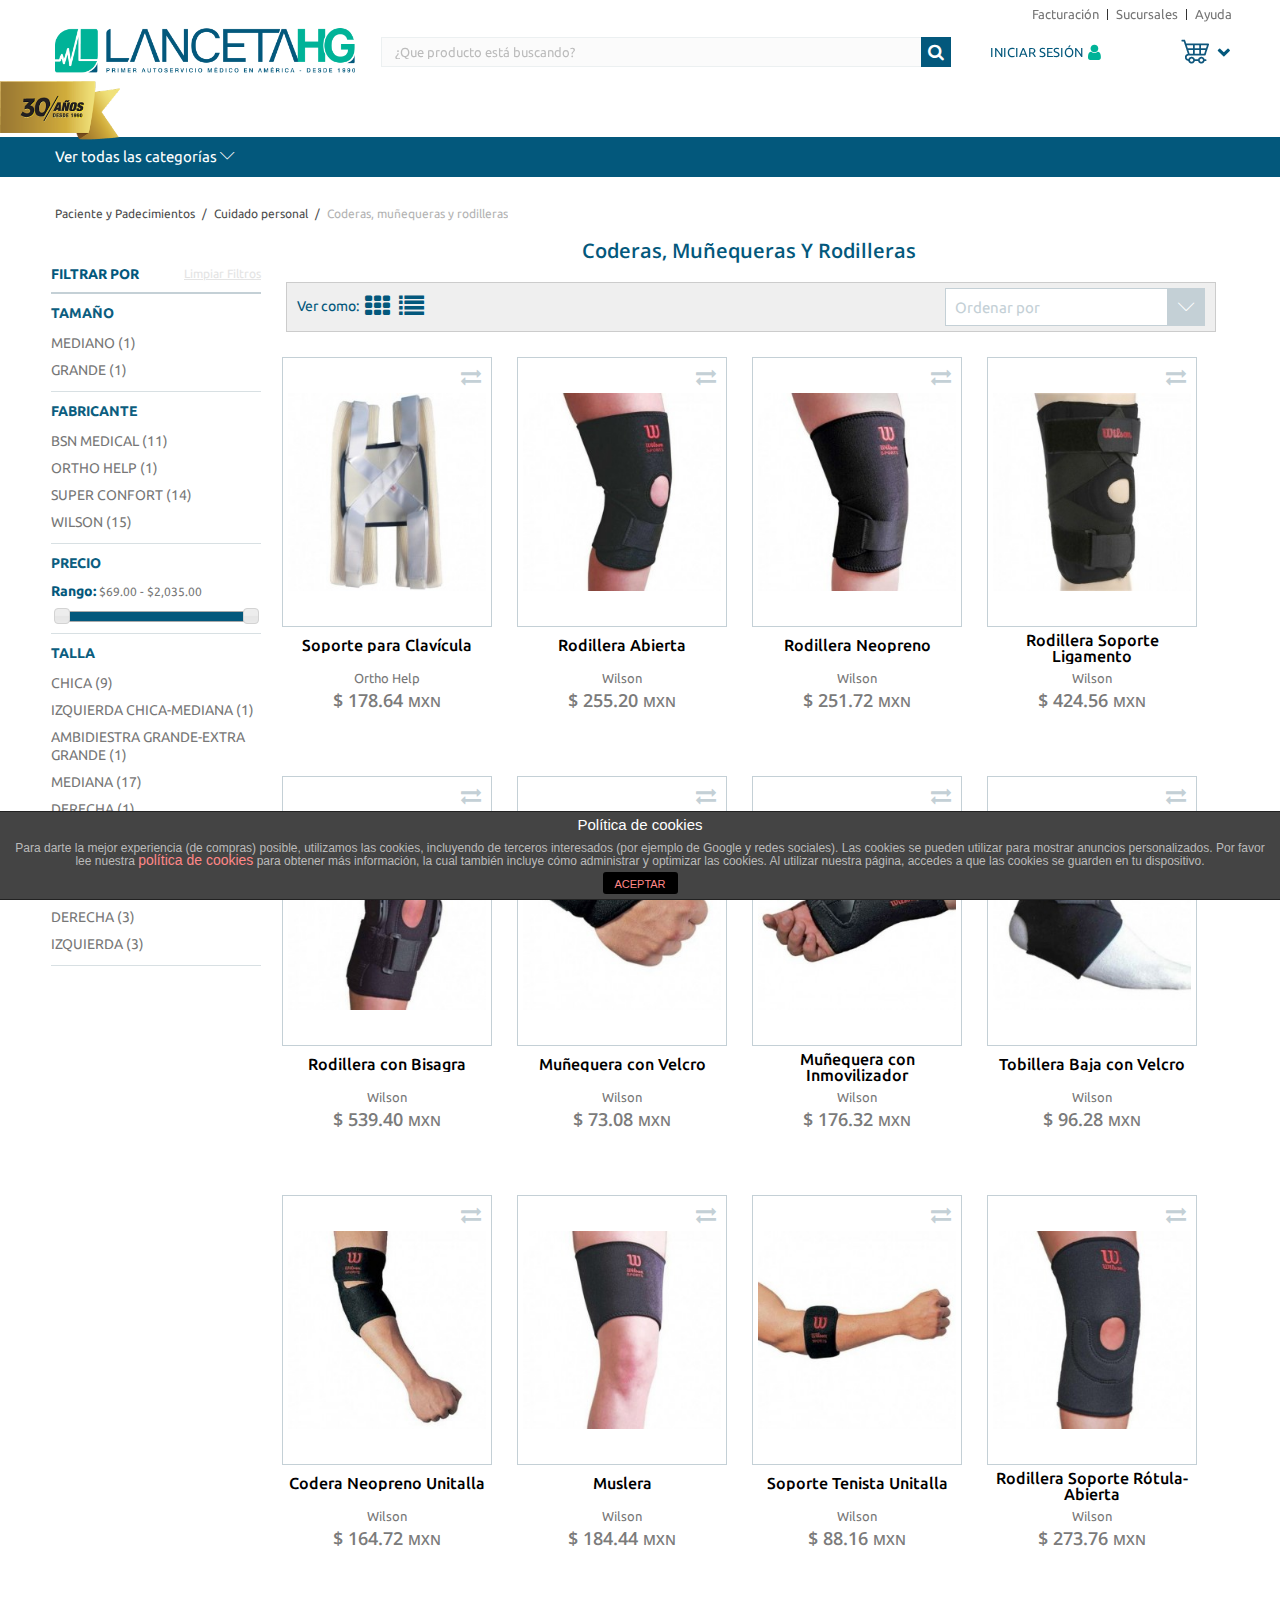
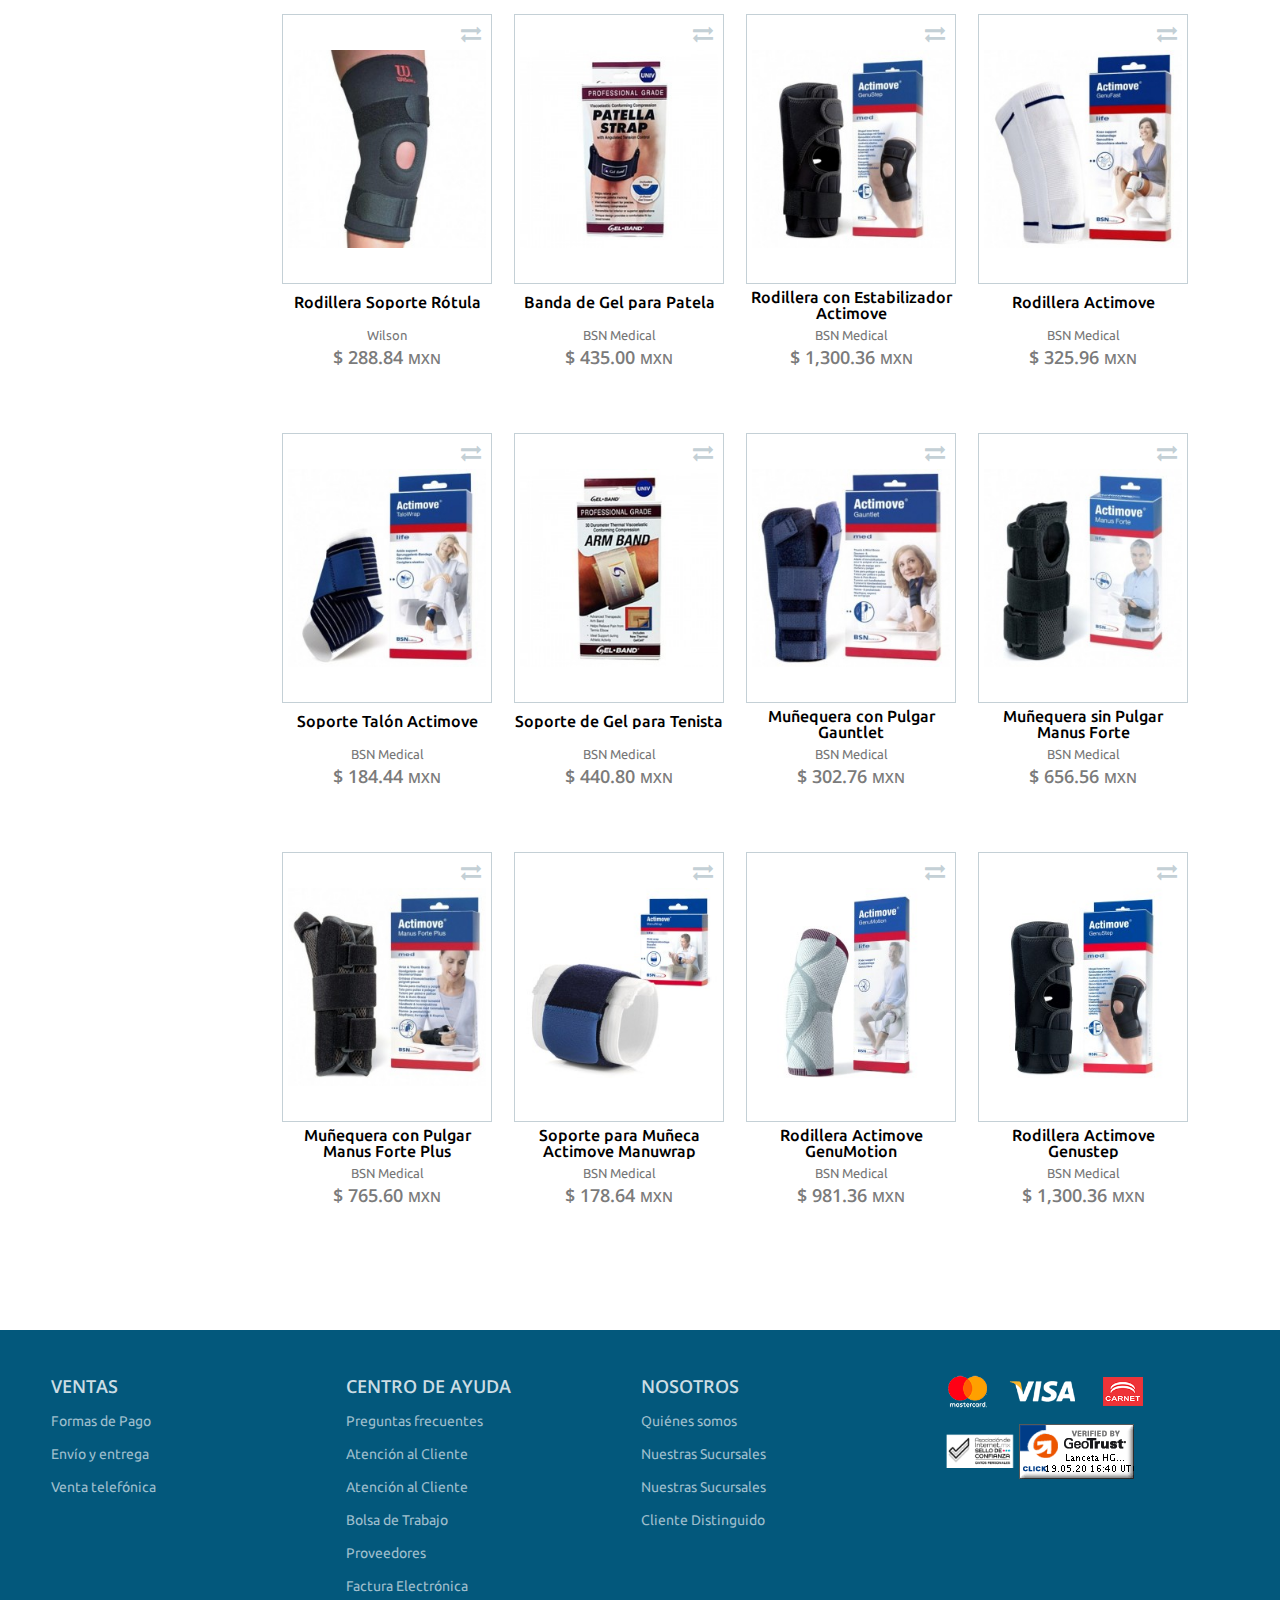
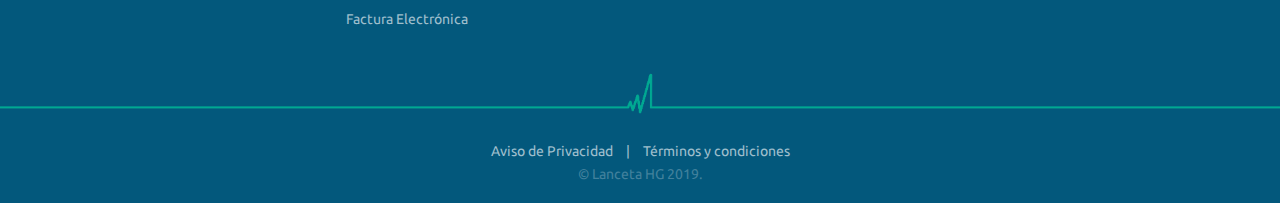
<file: index.html>
<!DOCTYPE html>
<html>
<head>
	<meta charset="UTF-8">
	<title>Coderas, rodilleras y muñequeras ortopédicas | Lanceta HG</title>
			<meta name="description" content="Coderas, rodilleras y muñequeras ortopédicas post operatorio y para lesiones deportivas o accidentales. Consulta nuestro catálogo.">
				<meta name="keywords" content="Coderas, rodilleras y muñequeras ortopédicas">
		<meta name="generator" content="PrestaShop">
	<meta name="robots" content="index,follow">
	<meta name="viewport" content="width=device-width, minimum-scale=0.25, maximum-scale=1.6, initial-scale=1.0">
	<meta name="apple-mobile-web-app-capable" content="yes">
	<link rel="stylesheet" href="icon-font.min.css">
	<link rel="stylesheet" href="font-awesome.min.css">
	<link rel="icon" type="image/vnd.microsoft.icon" href="favicon.ico">
	<link rel="shortcut icon" type="image/x-icon" href="favicon.ico">
	<link href="css.css" rel="stylesheet">
	<link rel="stylesheet" href="owl.carousel.min.css">
	<link rel="stylesheet" href="owl.theme.default.min.css">
										<link rel="stylesheet" href="v_1008_073354d5ae599dfc0782b3bd7deb2293_all.css" type="text/css" media="all">
								

<script src="[data-uri]"></script>


<style type="text/css">
.padding-left-logins{padding-left:2px!important;margin:0px!important}
.header_user_info_ps16{float:right;padding:9px;}
.img-top-custom{margin-top:12px; border-radius:3px;}

.clear{clear:both}
.text-align-center{text-align:center}

.auth-page-txt-before-logins{font-weight:bold;color:#555454}
.padding-top-10{padding-top:10px}
.auth-page-txt-info-block{text-align:center;margin-top:20px;font-weight:bold;color:#555454}


.wrap a, #socialConnectSpm a{text-decoration:none;opacity:1}
.wrap a:hover, #socialConnectSpm a:hover{text-decoration:none;opacity:0.5}
.width_fbtwgconnect{margin-top:12px}


.fbtwgblock-columns15{margin-top:10px;margin-left:10px}
.fbtwgblock-columns{margin-top:10px}

.fbtwgblock-columns15 a{float:left;margin-top:10px;margin-right:5px;opacity:1}
.fbtwgblock-columns15 a:hover{float:left;margin-top:10px;margin-right:5px;opacity:0.5}
.fbtwgblock-columns15 a.fbtwgconnect-last{margin-right:0px!important;}

.fbtwgblock-columns a{float:left;margin-top:10px;margin-right:5px;opacity:1}
.fbtwgblock-columns a:hover{float:left;margin-top:10px;margin-right:5px;opacity:0.5}
.fbtwgblock-columns a.fbtwgconnect-last{margin-right:0px!important;}

a.fbtwgconnect-log-in:hover{opacity:0.5}
a.fbtwgconnect-log-in{opacity:1;}




#follow-teaser  {
	background-color:#F3F3F3;
	border-bottom:none;
}
#follow-teaser .wrap {
    margin: auto;
    position: relative;
    width: auto;
	text-align:center;
	padding-bottom:10px;
}




</style>












<style type="text/css">
	.unit-rating, .unit-rating li a:hover, .unit-rating li.current-rating {
	background-image: url("");
	}
	
	.ratingblock{
	
			
	background-color: #f1f2f4;
	
			
	border: 1px #d0d3d8 solid;
	
		
	}
</style>


<!-- Module Rating -->



<!--  product list settings -->

	






	
	
	
<!--  product list settings -->
            <meta property="og:title" content="Coderas, rodilleras y muñequeras ortopédicas">
            <meta property="og:image" content="https://www.lancetahg.com.mx/img/store-logo-1466439260.jpg">
            <meta property="og:site_name" content="Lanceta HG">
            <meta property="og:description" content="Coderas, rodilleras y muñequeras ortopédicas post operatorio y para lesiones deportivas o accidentales. Consulta nuestro catálogo.">
        <script async="" src="analytics.js"></script><script async="" src="analytics.js"></script><script type="application/ld+json">
    
    {"@context":"http:\/\/schema.org\/","@type":"Thing","name":"Coderas, rodilleras y mu\u00f1equeras ortop\u00e9dicas - Lanceta HG","description":"Coderas, rodilleras y mu\u00f1equeras ortop\u00e9dicas post operatorio y para lesiones deportivas o accidentales. Consulta nuestro cat\u00e1logo.","image":"https:\/\/www.lancetahg.com.mx\/img\/store-logo-1466439260.jpg","url":"https:\/\/www.lancetahg.com.mx\/categorias\/184-coderas-munequeras-y-rodilleras"}
    </script>


    <link rel="canonical" href="https://www.lancetahg.com.mx/categorias/184-coderas-munequeras-y-rodilleras">
    

	<link rel="stylesheet" href="css-1.css" type="text/css" media="all">
		<!--[if IE 8]>
	
<script src="https://oss.maxcdn.com/libs/html5shiv/3.7.0/html5shiv.js"></script>
	
<script src="https://oss.maxcdn.com/libs/respond.js/1.3.0/respond.min.js"></script>
	<![endif]-->

	<!-- Google Analytics -->
	
		
	
	<!-- End Google Analytics -->

<style type="text/css">.fancybox-margin{margin-right:15px;}</style>
</head>
<body id="category" class="category category-184 category-coderas-munequeras-y-rodilleras show-left-column hide-right-column lang_mx nologged  production" style=""><div id="follow-teaser"><div class="wrap"><div class="auth-page-txt-before-logins padding-top-10">Connect with:</div><a href="javascript:void(0)" onclick="javascript:popupWin = window.open('https://www.lancetahg.com.mx/index.php?fc=module&amp;module=fbtwgconnect&amp;controller=spmlogin&amp;typelogin=facebook', 'login', 'location,width=600,height=600,top=0'); popupWin.focus();" title="Facebook"><img src="facebook.png" class="img-top-custom" alt="Facebook"></a>&nbsp;<a href="javascript:void(0)" onclick="javascript:popupWin = window.open('https://www.lancetahg.com.mx/index.php?fc=module&amp;module=fbtwgconnect&amp;controller=spmlogin&amp;typelogin=twitter', 'login', 'location,width=600,height=600,top=0'); popupWin.focus();" title="Twitter"><img src="twitter.png" class="img-top-custom" alt="Twitter"></a>&nbsp;</div></div>
<div id="page">
	<div class="header-container">
		<header id="header" class="">
      <div class="emblema30">
        <img src="emblema-30-anos-web.png" alt="Emblema 30 Años" class="desktop">
        <img src="emblema-30-anos-web-movil.png" alt="Emblema 30 Años" class="movil">
      </div>
			<div class="container">
				<div class="row">
					<h1 id="header_logo">
						<a href="https://www.lancetahg.com.mx/" title="Lanceta HG">
							Lanceta HG
						</a>
					</h1>
					<!-- Block permanent links module HEADER -->
<ul id="header_links">
    <li id="header_link_fact"><a href="https://webportal.edicomgroup.com/customers/lanceta/search.htm" title="Facturacion">Facturación</a></li>
    <li id="header_link_sucursales"><a href="https://www.lancetahg.com.mx/sucursales" title="Sucursales">Sucursales</a></li>
    <li id="header_link_ayud"><a href="https://www.lancetahg.com.mx/ayuda/nuevoticket" title="Ayuda">Ayuda</a></li>

</ul>
<!-- /Block permanent links module HEADER -->
<!-- Block search module TOP -->
<div id="search_block_top" class="col-sm-4 clearfix">
	<form id="searchbox" method="get" action="https://www.lancetahg.com.mx/buscar">
		<input type="hidden" name="controller" value="search">
		<input type="hidden" name="orderby" value="position">
		<input type="hidden" name="orderway" value="desc">

		<input class="search_query form-control ac_input" type="text" id="search_query_top" name="search_query" placeholder="¿Que producto está buscando?" value="" autocomplete="off">

		<button type="submit" name="submit_search" class="btn btn-default button-search">
			<span>Buscar</span>
		</button>

		<div class="button-close" style="display: none;">
			<span>X</span>
		</div>


	</form>
	<div id="my_account">
		
				<a href="https://www.lancetahg.com.mx/mi-cuenta" id="init_mobile" rel="nofollow"><span>Iniciar sesión</span><i class="icon-user"></i></a>
		<div id="content">
			<div id="interior">
				<div id="social_logins">
					<h3>Ingresar:</h3>
				<div class="clear"></div><div class="wrap text-align-center"><a href="javascript:void(0)" onclick="javascript:popupWin = window.open('https://www.lancetahg.com.mx/index.php?fc=module&amp;module=fbtwgconnect&amp;controller=spmlogin&amp;typelogin=facebook', 'login', 'location,width=600,height=600,top=0'); popupWin.focus();" title="Facebook" id="scl_facebook"> Facebook </a><a href="javascript:void(0)" onclick="javascript:popupWin = window.open('https://www.lancetahg.com.mx/index.php?fc=module&amp;module=fbtwgconnect&amp;controller=spmlogin&amp;typelogin=twitter', 'login', 'location,width=600,height=600,top=0'); popupWin.focus();" title="Twitter" id="scl_twitter"> Twitter </a></div></div>
				<form action="https://www.lancetahg.com.mx/iniciar-sesion" method="post" id="login_form" class="box">
					<h3></h3>
					<div class="form_content clearfix">
						<input class="is_required validate account_input form-control" data-validate="isEmail" type="email" id="email" name="email" placeholder="Correo electrónico" value="">
						<input class="is_required validate account_input form-control" type="password" data-validate="isPasswd" id="passwd" name="passwd" placeholder="Contraseña">
												<button type="submit" id="SubmitLogin" name="SubmitLogin" class="button btn btn-default button-medium">
							Iniciar Sesión
						</button>
					</div>
					<a href="https://www.lancetahg.com.mx/password" title="Recover your forgotten password" rel="nofollow" class="lost_password">¿Olvidó su contraseña?</a>
					<a href="https://www.lancetahg.com.mx/mi-cuenta" id="new_cuenta" rel="nofollow">Crear Cuenta</a>
				</form>
			</div>
		</div>
				
	</div>
</div>
<!-- /Block search module TOP --><!-- MODULE Block cart -->
<div class="shopping_cart">

	<a href="https://www.lancetahg.com.mx/pedido" title="Ver mi carrito de compra" rel="nofollow">
				<img class="ajax_cart_icon" src="cart_empt.png" alt="carrito vacio">
			</a>
			<div class="cart_block block exclusive">
			<div class="block_content">
				<!-- block list of products -->
				<div class="cart_block_list">
										<p class="cart_block_no_products">
						Ningún producto
					</p>
															</div>
					<div class="cart-cont">
						<div class="cart-prices">
							<div class="cart-prices-line first-line" data-carrier_id="0" data-costo="0" data-freeship="0">
								<span class="price cart_block_shipping_cost ajax_cart_shipping_cost unvisible">A determinar</span>
								<span class="unvisible">
									Envío
								</span>
							</div>
																						<div class="cart-prices-line">
									<span class="price cart_block_tax_cost ajax_cart_tax_cost">$ 0.00</span>
									<span>Impuestos</span>
								</div>
														<div class="cart-prices-line last-line">
								<span class="price cart_block_total ajax_block_cart_total">$ 0.00 MXN</span>
								<span>Total</span>
							</div>
															<p>
																	IVA incluído
																</p>
													</div>
						<p class="cart-buttons">
							<a id="button_order_cart" class="btn btn-default button button-small" href="https://www.lancetahg.com.mx/pedido" title="Confirmar" rel="nofollow">Pagar</a>
						</p>
					</div>
				</div>
			</div>
		</div><!-- .cart_block -->
	</div>

<div id="layer_cart">
		<div class="clearfix">
			<div class="layer_cart_product col-xs-12">
				<span class="cross lnr lnr-cross" title="Cerrar Ventana"></span>
				<span class="title">
					<i class="icon-check"></i>
					<span>Producto agregado a su carrito</span>
				</span>
				<div class="product-image-container layer_cart_img">
				</div>
				<div class="layer_cart_product_info">
					<span id="layer_cart_product_title" class="product-name"></span>
					<span id="layer_cart_product_attributes"></span>
					<div class="qtity">
						<strong>Cantidad:</strong>
						<span id="layer_cart_product_quantity"></span>
					</div>
					<div class="ttl">
						Total
						<span id="layer_cart_product_price"></span>
					</div>
				</div>
			</div>

			<div class="layer_cart_cart col-xs-12">
<!--				<span class="title">
					<!~~ Plural Case [both cases are needed because page may be updated in Javascript] ~~>
					<span class="ajax_cart_product_txt_s  unvisible">
						Hay <span class="ajax_cart_quantity">0</span> artículos en su carrito.
					</span>
					<!~~ Singular Case [both cases are needed because page may be updated in Javascript] ~~>
					<span class="ajax_cart_product_txt ">
						Hay 1 artículo en su carrito.
					</span>
				</span>
				<ul id="list_product_cart">
								</ul>
				<div class="layer_cart_row">
						Total productos:
																					(impuestos inc.)
																		<span class="ajax_block_products_total">
											</span>
				</div>

								<!~~<div class="layer_cart_row">
						Total envío:&nbsp;(impuestos inc.)					<span class="ajax_cart_shipping_cost unvisible">
													 A determinar											</span>
				</div>~~>
									<div class="layer_cart_row">
						Impuestos
						<span class="price cart_block_tax_cost ajax_cart_tax_cost">$ 0.00 MXN</span>
					</div>
								<div class="layer_cart_row total_cart">
					Total
																		(impuestos inc.)
																<span class="ajax_block_cart_total">
											</span>
				</div>-->
				<div class="button-container">
					<span class="continue" title="Seguir comprando"><i class="fa fa-chevron-left" aria-hidden="true"></i> Seguir comprando</span>
					<a class="end_cart" href="https://www.lancetahg.com.mx/pedido" title="Ir a la caja" rel="nofollow">Pagar</a>
				</div>
			</div>
		</div>
		<div class="crossseling"></div>
	</div> <!-- #layer_cart -->
<div class="layer_cart_overlay"></div>

<!-- /MODULE Block cart -->
	<!-- Fin Div Wrap -->
		</div>
	</header></div>
	<!-- Menu -->
	<div id="block_top_menu" class="sf-contener clearfix col-lg-12">
		<div class="container">
			<div class="row">
				<div href="#" id="all_cat"><span>Ver todas las categorías <i class="lnr lnr-chevron-down"></i></span>
					<div class="cat-title">Menú</div>
					<ul class="sf-menu clearfix menu-content">
						<span id="close-menu" class="lnr lnr-cross-circle"></span>
						<li class="sfHover"><a href="https://www.lancetahg.com.mx/categorias/3-paciente-y-padecimientos" title="Paciente y Padecimientos">Paciente y Padecimientos</a><ul class="submenu-container clearfix first-in-line-xs"><li><a href="https://www.lancetahg.com.mx/categorias/10-colostomia" title="Colostomía">Colostomía</a><ul><li><a href="https://www.lancetahg.com.mx/categorias/100-bolsas-para-colostomia" title="Bolsas">Bolsas</a></li><li><a href="https://www.lancetahg.com.mx/categorias/101-discos-adhesivos-y-anillos" title="Discos y anillos">Discos y anillos</a></li><li><a href="https://www.lancetahg.com.mx/categorias/102-lubricantes-pastas-y-polvos" title="Lubricantes y polvos">Lubricantes y polvos</a></li><li><a href="https://www.lancetahg.com.mx/categorias/103-accesorios" title="Accesorios">Accesorios</a></li></ul></li><li><a href="https://www.lancetahg.com.mx/categorias/11-diabetes" title="Diabetes">Diabetes</a><ul><li><a href="https://www.lancetahg.com.mx/categorias/104-calcetin-diabetico" title="Calcetín diabético">Calcetín diabético</a></li><li><a href="https://www.lancetahg.com.mx/categorias/105-glucometros" title="Glucómetros">Glucómetros</a></li><li><a href="https://www.lancetahg.com.mx/categorias/106-jeringas-para-insulina" title="Jeringas para insulina">Jeringas para insulina</a></li><li><a href="https://www.lancetahg.com.mx/categorias/107-lancetas-desechables" title="Lancetas desechables">Lancetas desechables</a></li><li><a href="https://www.lancetahg.com.mx/categorias/108-tiras-reactivas" title="Tiras reactivas">Tiras reactivas</a></li></ul></li><li><a href="https://www.lancetahg.com.mx/categorias/12-auxiliares-de-movilidad" title="Auxiliares de movilidad">Auxiliares de movilidad</a><ul><li><a href="https://www.lancetahg.com.mx/categorias/109-andaderas" title="Andaderas">Andaderas</a></li><li><a href="https://www.lancetahg.com.mx/categorias/113-bastones" title="Bastones">Bastones</a></li><li><a href="https://www.lancetahg.com.mx/categorias/114-muletas" title="Muletas">Muletas</a></li><li><a href="https://www.lancetahg.com.mx/categorias/115-sillas-de-ruedas" title="Sillas de ruedas">Sillas de ruedas</a></li><li><a href="https://www.lancetahg.com.mx/categorias/116-accesorios" title="Accesorios">Accesorios</a></li><li><a href="https://www.lancetahg.com.mx/categorias/312-sillas-electricas" title="Sillas eléctricas">Sillas eléctricas</a></li></ul></li><li><a href="https://www.lancetahg.com.mx/categorias/13-compresion" title="Compresión">Compresión</a><ul><li><a href="https://www.lancetahg.com.mx/categorias/117-calcetines-de-comprension" title="Calcetines">Calcetines</a></li><li><a href="https://www.lancetahg.com.mx/categorias/118-medias-pantimedias-y-tobimedias" title="Medias, pantimedias y tobimedias">Medias, pantimedias y tobimedias</a></li><li><a href="https://www.lancetahg.com.mx/categorias/294-guanteletas-y-mangas" title="Guanteletas y mangas">Guanteletas y mangas</a></li></ul></li><li><a href="https://www.lancetahg.com.mx/categorias/14-cuidado-en-casa" title="Cuidado en casa">Cuidado en casa</a><ul><li><a href="https://www.lancetahg.com.mx/categorias/110-aumento-para-wc" title="Aumento para wc">Aumento para wc</a></li><li><a href="https://www.lancetahg.com.mx/categorias/111-bancas-y-sillas" title="Bancas y sillas">Bancas y sillas</a></li><li><a href="https://www.lancetahg.com.mx/categorias/112-banera-y-barra-para-bano" title="Bañera y barra para baño">Bañera y barra para baño</a></li><li><a href="https://www.lancetahg.com.mx/categorias/120-bolsas-y-compresas-termicas" title="Bolsas y compresas térmicas">Bolsas y compresas térmicas</a></li><li><a href="https://www.lancetahg.com.mx/categorias/121-colchones-y-almohadas" title="Colchones y almohadas">Colchones y almohadas</a></li><li><a href="https://www.lancetahg.com.mx/categorias/129-almohadas-y-cojines" title="Almohadas y cojines">Almohadas y cojines</a></li><li><a href="https://www.lancetahg.com.mx/categorias/133-masajeadores-e-infrarrojos" title="Masajeadores e infrarrojos">Masajeadores e infrarrojos</a></li><li><a href="https://www.lancetahg.com.mx/categorias/270-basculas" title="Básculas">Básculas</a></li></ul></li><li><a href="https://www.lancetahg.com.mx/categorias/15-cuidados-especiales" title="Cuidados especiales">Cuidados especiales</a><ul><li><a href="https://www.lancetahg.com.mx/categorias/124-articulos-de-alimentacion-medicos" title="Alimentación">Alimentación</a></li><li><a href="https://www.lancetahg.com.mx/categorias/125-articulos-para-la-curacion-de-heridas" title="Cuidado de heridas">Cuidado de heridas</a></li><li><a href="https://www.lancetahg.com.mx/categorias/126-instrumentos-para-dialisis" title="Diálisis">Diálisis</a></li><li><a href="https://www.lancetahg.com.mx/categorias/127-inhaloterapia" title="Inhaloterapia">Inhaloterapia</a></li><li><a href="https://www.lancetahg.com.mx/categorias/128-rehabilitacion" title="Rehabilitación">Rehabilitación</a></li><li><a href="https://www.lancetahg.com.mx/categorias/271-apnea" title="Apnea">Apnea</a></li></ul></li><li><a href="https://www.lancetahg.com.mx/categorias/16-cuidado-personal" title="Cuidado personal">Cuidado personal</a><ul><li><a href="https://www.lancetahg.com.mx/categorias/122-fajas-y-correctores-de-postura" title="Fajas y correctores de postura">Fajas y correctores de postura</a></li><li><a href="https://www.lancetahg.com.mx/categorias/130-cremas-y-aceites" title="Cremas y aceites">Cremas y aceites</a></li><li><a href="https://www.lancetahg.com.mx/categorias/131-cuidado-de-los-pies" title="Cuidado de los pies">Cuidado de los pies</a></li><li><a href="https://www.lancetahg.com.mx/categorias/132-cuidado-de-los-ojos" title="Cuidado de los ojos">Cuidado de los ojos</a></li><li><a href="https://www.lancetahg.com.mx/categorias/134-pastilleros-y-portamedicamentos" title="Pastilleros y portamedicamentos">Pastilleros y portamedicamentos</a></li><li><a href="https://www.lancetahg.com.mx/categorias/169-brassieres-y-protesis" title="Brassieres y prótesis">Brassieres y prótesis</a></li><li><a href="https://www.lancetahg.com.mx/categorias/171-mentoneras" title="Mentoneras">Mentoneras</a></li><li><a href="https://www.lancetahg.com.mx/categorias/183-collarines-y-cabestrillos" title="Collarines y cabestrillos">Collarines y cabestrillos</a></li><li><a href="" title="Coderas, muñequeras y rodilleras">Coderas, muñequeras y rodilleras</a></li><li><a href="https://www.lancetahg.com.mx/categorias/185-ferulas-e-inmovilizadores" title="Férulas e inmovilizadores">Férulas e inmovilizadores</a></li><li><a href="https://www.lancetahg.com.mx/categorias/291-protectores-para-yeso" title="Protectores para yeso">Protectores para yeso</a></li><li><a href="https://www.lancetahg.com.mx/categorias/313-electroestimuladores" title="Electroestimuladores">Electroestimuladores</a></li><li><a href="https://www.lancetahg.com.mx/categorias/314-otros" title="Otros">Otros</a></li><li><a href="https://www.lancetahg.com.mx/categorias/315-bebes" title="Bebés">Bebés</a></li><li><a href="https://www.lancetahg.com.mx/categorias/329-cuidado-de-las-manos" title="Cuidado de las manos">Cuidado de las manos</a></li><li><a href="https://www.lancetahg.com.mx/categorias/337-protector-de-piel" title="Protector de Piel">Protector de Piel</a></li></ul></li><li class="external_links"><a href="https://www.lancetahg.com.mx/sucursales" class="padecimiento">

		
							
			<img src="banner-menu_sucursales-padecimiento.jpg" alt="banner-menu_sucursales-padecimiento.jpg" width="400">

			

						

								
			</a><a href="https://www.lancetahg.com.mx/categorias/12-auxiliares-de-movilidad" class="padecimiento">

		
							
			<img src="banner-menu_categoria-movilidad-padecimiento.jpg" alt="banner-menu_categoria-movilidad-padecimiento.jpg" width="400">

			

						

								
			</a><a href="https://www.lancetahg.com.mx/categorias/10-colostomia" class="padecimiento">

		
							
			<img src="banner-menu_categoria-colostomia-padecimiento.jpg" alt="banner-menu_categoria-colostomia-padecimiento.jpg" width="400">

			

						

								
			</a></li></ul></li><li><a href="https://www.lancetahg.com.mx/categorias/4-curacion-e-higiene" title="Curación e Higiene">Curación e Higiene</a><ul class="submenu-container clearfix first-in-line-xs"><li><a href="https://www.lancetahg.com.mx/categorias/17-hipodermicos" title="Hipodérmicos">Hipodérmicos</a><ul><li><a href="https://www.lancetahg.com.mx/categorias/135-agujas" title="Agujas">Agujas</a></li><li><a href="https://www.lancetahg.com.mx/categorias/136-agujas-especiales" title="Agujas especiales">Agujas especiales</a></li><li><a href="https://www.lancetahg.com.mx/categorias/137-residuos-rpbi" title="Recolectores RPBI">Recolectores RPBI</a></li><li><a href="https://www.lancetahg.com.mx/categorias/138-jeringas" title="Jeringas">Jeringas</a></li></ul></li><li><a href="https://www.lancetahg.com.mx/categorias/18-liquidos-y-soluciones" title="Liquidos y soluciones">Liquidos y soluciones</a><ul><li><a href="https://www.lancetahg.com.mx/categorias/139-ampolletas" title="Ampolletas">Ampolletas</a></li><li><a href="https://www.lancetahg.com.mx/categorias/140-desinfectantes-antisepticos-y-germicidas" title="Desinfectantes, antisépticos y germicidas">Desinfectantes, antisépticos y germicidas</a></li><li><a href="https://www.lancetahg.com.mx/categorias/142-soluciones-inyectables" title="Soluciones inyectables">Soluciones inyectables</a></li><li><a href="https://www.lancetahg.com.mx/categorias/143-otros" title="Otros">Otros</a></li><li><a href="https://www.lancetahg.com.mx/categorias/316-cepillos-y-aplicadores" title="Cepillos y aplicadores">Cepillos y aplicadores</a></li></ul></li><li><a href="https://www.lancetahg.com.mx/categorias/19-material-de-curacion" title="Material de curación">Material de curación</a><ul><li><a href="https://www.lancetahg.com.mx/categorias/144-abatelenguas-y-aplicadores" title="Abatelenguas y aplicadores">Abatelenguas y aplicadores</a></li><li><a href="https://www.lancetahg.com.mx/categorias/145-alcohol" title="Alcohol">Alcohol</a></li><li><a href="https://www.lancetahg.com.mx/categorias/146-algodon" title="Algodón">Algodón</a></li><li><a href="https://www.lancetahg.com.mx/categorias/148-banditas-adhesivas" title="Banditas adhesivas">Banditas adhesivas</a></li><li><a href="https://www.lancetahg.com.mx/categorias/149-cintas-adhesivas" title="Cintas adhesivas">Cintas adhesivas</a></li><li><a href="https://www.lancetahg.com.mx/categorias/150-gasas" title="Gasas">Gasas</a></li><li><a href="https://www.lancetahg.com.mx/categorias/151-guantes-de-latex" title="Guantes de látex">Guantes de látex</a></li><li><a href="https://www.lancetahg.com.mx/categorias/152-vendas" title="Vendas">Vendas</a></li><li><a href="https://www.lancetahg.com.mx/categorias/331-alcohol-con-alcohol" title="Toallitas con Alcohol">Toallitas con Alcohol</a></li></ul></li><li><a href="https://www.lancetahg.com.mx/categorias/20-articulos-de-limpieza" title="Artículos de limpieza">Artículos de limpieza</a><ul><li><a href="https://www.lancetahg.com.mx/categorias/153-dispensadores" title="Dispensadores">Dispensadores</a></li><li><a href="https://www.lancetahg.com.mx/categorias/154-jabon-liquido" title="Jabón líquido">Jabón líquido</a></li><li><a href="https://www.lancetahg.com.mx/categorias/155-limpiadores-y-aromatizantes" title="Limpiadores y aromatizantes">Limpiadores y aromatizantes</a></li><li><a href="https://www.lancetahg.com.mx/categorias/156-papel-higienico" title="Papel higiénico">Papel higiénico</a></li><li><a href="https://www.lancetahg.com.mx/categorias/157-toallas-y-panuelos-desechables" title="Toallas y pañuelos desechables">Toallas y pañuelos desechables</a></li></ul></li><li><a href="https://www.lancetahg.com.mx/categorias/21-aseo-del-paciente" title="Aseo del paciente">Aseo del paciente</a><ul><li><a href="https://www.lancetahg.com.mx/categorias/158-limpieza-corporal" title="Limpieza corporal">Limpieza corporal</a></li><li><a href="https://www.lancetahg.com.mx/categorias/159-panales" title="Pañales">Pañales</a></li><li><a href="https://www.lancetahg.com.mx/categorias/285-otros" title="Otros">Otros</a></li><li><a href="https://www.lancetahg.com.mx/categorias/286-comodos-orinales-y-rinones" title="Cómodos, orinales y riñones">Cómodos, orinales y riñones</a></li></ul></li><li class="external_links"><a href="https://www.lancetahg.com.mx/1-envio-entrega" class="curacion">

		
							
			<img src="banner-menu_envio-curacion.jpg" alt="banner-menu_envio-curacion.jpg" width="400">

			

						

								
			</a><a href="https://www.lancetahg.com.mx/categorias/19-material-de-curacion" class="curacion">

		
							
			<img src="banner-menu_categoria-curacion.jpg" alt="banner-menu_categoria-curacion.jpg" width="400">

			

						

								
			</a><a href="https://www.lancetahg.com.mx/categorias/18-liquidos-y-soluciones" class="curacion">

		
							
			<img src="banner-menu_categoria-soluciones-curacion.jpg" alt="banner-menu_categoria-soluciones-curacion.jpg" width="400">

			

						

								
			</a></li></ul></li><li><a href="https://www.lancetahg.com.mx/categorias/5-especialidades" title="Especialidades">Especialidades</a><ul class="submenu-container clearfix first-in-line-xs"><li><a href="https://www.lancetahg.com.mx/categorias/22-anestesiologia" title="Anestesiología">Anestesiología</a><ul><li><a href="https://www.lancetahg.com.mx/categorias/160-agujas" title="Agujas">Agujas</a></li><li><a href="https://www.lancetahg.com.mx/categorias/161-bloqueo" title="Bloqueo">Bloqueo</a></li><li><a href="https://www.lancetahg.com.mx/categorias/162-bolsas-y-circuitos" title="Bolsas y circuitos">Bolsas y circuitos</a></li><li><a href="https://www.lancetahg.com.mx/categorias/163-mascarillas-y-tubos" title="Mascarillas y tubos">Mascarillas y tubos</a></li><li><a href="https://www.lancetahg.com.mx/categorias/164-sondas-endotraqueales" title="Sondas endotraqueales">Sondas endotraqueales</a></li><li><a href="https://www.lancetahg.com.mx/categorias/272-cajas-de-pesca" title="Cajas de pesca">Cajas de pesca</a></li><li><a href="https://www.lancetahg.com.mx/categorias/274-cal-sodada" title="Cal sodada">Cal sodada</a></li><li><a href="https://www.lancetahg.com.mx/categorias/287-laringoscopios" title="Laringoscopios">Laringoscopios</a></li><li><a href="https://www.lancetahg.com.mx/categorias/293-estetoscopios" title="Estetoscopios">Estetoscopios</a></li></ul></li><li><a href="https://www.lancetahg.com.mx/categorias/23-cardiologia" title="Cardiología">Cardiología</a><ul><li><a href="https://www.lancetahg.com.mx/categorias/166-electrocardiografos" title="Electrocardiógrafos">Electrocardiógrafos</a></li><li><a href="https://www.lancetahg.com.mx/categorias/167-estetoscopios-y-baumanometros" title="Estetoscopios y baumanómetros">Estetoscopios y baumanómetros</a></li><li><a href="https://www.lancetahg.com.mx/categorias/168-oximetros-y-detectores" title="Oxímetros y detectores">Oxímetros y detectores</a></li></ul></li><li><a href="https://www.lancetahg.com.mx/categorias/25-gastroenterologia" title="Gastroenterología">Gastroenterología</a><ul><li><a href="https://www.lancetahg.com.mx/categorias/172-bolsas" title="Bolsas">Bolsas</a></li></ul></li><li><a href="https://www.lancetahg.com.mx/categorias/26-ginecologia" title="Ginecología">Ginecología</a><ul><li><a href="https://www.lancetahg.com.mx/categorias/174-dispositivos-y-canulas" title="Dispositivos y cánulas">Dispositivos y cánulas</a></li><li><a href="https://www.lancetahg.com.mx/categorias/175-cepillos-espatulas-y-fijadores" title="Cepillos, espátulas y fijadores">Cepillos, espátulas y fijadores</a></li><li><a href="https://www.lancetahg.com.mx/categorias/176-espejos-vaginales" title="Espejos vaginales">Espejos vaginales</a></li><li><a href="https://www.lancetahg.com.mx/categorias/177-iluminadores" title="Iluminadores">Iluminadores</a></li><li><a href="https://www.lancetahg.com.mx/categorias/275-colposcopios" title="Colposcopios">Colposcopios</a></li><li><a href="https://www.lancetahg.com.mx/categorias/276-consultorio" title="Consultorio">Consultorio</a></li><li><a href="https://www.lancetahg.com.mx/categorias/289-equipos" title="Equipos">Equipos</a></li><li><a href="https://www.lancetahg.com.mx/categorias/299-otros" title="Otros">Otros</a></li><li><a href="https://www.lancetahg.com.mx/categorias/300-equipos-para-parto" title="Equipos para parto">Equipos para parto</a></li></ul></li><li><a href="https://www.lancetahg.com.mx/categorias/27-hematologia" title="Hematología">Hematología</a><ul><li><a href="https://www.lancetahg.com.mx/categorias/178-agujas-para-extraccion" title="Agujas para extracción">Agujas para extracción</a></li><li><a href="https://www.lancetahg.com.mx/categorias/179-equipos-administracion-sangre" title="Equipos administración sangre">Equipos administración sangre</a></li><li><a href="https://www.lancetahg.com.mx/categorias/180-placas-y-contadores-de-celulas" title="Placas y contadores de células">Placas y contadores de células</a></li><li><a href="https://www.lancetahg.com.mx/categorias/181-suero-monoclonal" title="Suero monoclonal">Suero monoclonal</a></li><li><a href="https://www.lancetahg.com.mx/categorias/182-tubos-y-bolsas-para-recoleccion" title="Tubos y bolsas para recolección">Tubos y bolsas para recolección</a></li><li><a href="https://www.lancetahg.com.mx/categorias/284-canulas-y-equipos" title="Cánulas y equipos">Cánulas y equipos</a></li></ul></li><li><a href="https://www.lancetahg.com.mx/categorias/28-pediatria" title="Pediatría">Pediatría</a><ul><li><a href="https://www.lancetahg.com.mx/categorias/279-basculas-e-infantometros" title="Básculas e infantómetros">Básculas e infantómetros</a></li><li><a href="https://www.lancetahg.com.mx/categorias/280-estetoscopios-y-baumanometros" title="Estetoscopios y baumanómetros">Estetoscopios y baumanómetros</a></li><li><a href="https://www.lancetahg.com.mx/categorias/281-micronebulizadores-y-humidificadores" title="Micronebulizadores y humidificadores">Micronebulizadores y humidificadores</a></li><li><a href="https://www.lancetahg.com.mx/categorias/282-consultorio" title="Consultorio">Consultorio</a></li><li><a href="https://www.lancetahg.com.mx/categorias/301-otros" title="Otros">Otros</a></li></ul></li><li><a href="https://www.lancetahg.com.mx/categorias/29-urologia" title="Urología">Urología</a><ul><li><a href="https://www.lancetahg.com.mx/categorias/187-bolsas-para-orina" title="Bolsas para orina">Bolsas para orina</a></li><li><a href="https://www.lancetahg.com.mx/categorias/188-cateteres-y-tubos" title="Catéteres y tubos">Catéteres y tubos</a></li><li><a href="https://www.lancetahg.com.mx/categorias/189-lubricantes" title="Lubricantes">Lubricantes</a></li><li><a href="https://www.lancetahg.com.mx/categorias/190-sondas" title="Sondas">Sondas</a></li></ul></li><li><a href="https://www.lancetahg.com.mx/categorias/41-dermatologia" title="Dermatología">Dermatología</a><ul><li><a href="https://www.lancetahg.com.mx/categorias/290-electrocauterios" title="Electrocauterios">Electrocauterios</a></li><li><a href="https://www.lancetahg.com.mx/categorias/295-lamparas" title="Lámparas">Lámparas</a></li></ul></li><li><a href="https://www.lancetahg.com.mx/categorias/42-radiologia" title="Radiología">Radiología</a><ul><li><a href="https://www.lancetahg.com.mx/categorias/304-collarines" title="Collarines">Collarines</a></li><li><a href="https://www.lancetahg.com.mx/categorias/305-guantes" title="Guantes">Guantes</a></li><li><a href="https://www.lancetahg.com.mx/categorias/306-lentes" title="Lentes">Lentes</a></li><li><a href="https://www.lancetahg.com.mx/categorias/307-mandiles" title="Mandiles">Mandiles</a></li></ul></li><li class="external_links"><a href="https://www.lancetahg.com.mx/categorias/22-anestesiologia" class="especialidad">

		
							
			<img src="banner-menu_categoria-anestesiologia-especialidad.jpg" alt="banner-menu_categoria-anestesiologia-especialidad.jpg" width="400">

			

						

								
			</a><a href="https://www.lancetahg.com.mx/categorias/26-ginecologia" class="especialidad">

		
							
			<img src="banner-menu_categoria-ginecologia-especialidad.jpg" alt="banner-menu_categoria-ginecologia-especialidad.jpg" width="400">

			

						

								
			</a></li></ul></li><li><a href="https://www.lancetahg.com.mx/categorias/6-equipo-y-mobiliario" title="Equipo y Mobiliario">Equipo y Mobiliario</a><ul class="submenu-container clearfix first-in-line-xs"><li><a href="https://www.lancetahg.com.mx/categorias/34-diagnostico" title="Diagnóstico">Diagnóstico</a><ul><li><a href="https://www.lancetahg.com.mx/categorias/220-baumanometros" title="Baumanómetros">Baumanómetros</a></li><li><a href="https://www.lancetahg.com.mx/categorias/221-basculas-y-altimetros" title="Básculas y altímetros">Básculas y altímetros</a></li><li><a href="https://www.lancetahg.com.mx/categorias/222-electrocardiografos" title="Electrocardiógrafos">Electrocardiógrafos</a></li><li><a href="https://www.lancetahg.com.mx/categorias/223-estetoscopios" title="Estetoscopios">Estetoscopios</a></li><li><a href="https://www.lancetahg.com.mx/categorias/224-otros" title="Otros">Otros</a></li><li><a href="https://www.lancetahg.com.mx/categorias/225-glucometros" title="Glucómetros">Glucómetros</a></li><li><a href="https://www.lancetahg.com.mx/categorias/226-oftalmoscopios-y-otoscopios" title="Oftalmoscopios y otoscopios">Oftalmoscopios y otoscopios</a></li><li><a href="https://www.lancetahg.com.mx/categorias/227-oximetros" title="Oxímetros">Oxímetros</a></li><li><a href="https://www.lancetahg.com.mx/categorias/228-termometros" title="Termómetros">Termómetros</a></li></ul></li><li><a href="https://www.lancetahg.com.mx/categorias/35-consultorio" title="Consultorio">Consultorio</a><ul><li><a href="https://www.lancetahg.com.mx/categorias/229-bancos-y-botes" title="Bancos y botes">Bancos y botes</a></li><li><a href="https://www.lancetahg.com.mx/categorias/230-basculas" title="Básculas">Básculas</a></li><li><a href="https://www.lancetahg.com.mx/categorias/231-biombos-y-escalerillas" title="Biombos y escalerillas">Biombos y escalerillas</a></li><li><a href="https://www.lancetahg.com.mx/categorias/232-gabinetes-y-vitrinas" title="Gabinetes y vitrinas">Gabinetes y vitrinas</a></li><li><a href="https://www.lancetahg.com.mx/categorias/233-juegos-de-consultorio" title="Juegos de consultorio">Juegos de consultorio</a></li><li><a href="https://www.lancetahg.com.mx/categorias/234-lamparas" title="Lámparas">Lámparas</a></li><li><a href="https://www.lancetahg.com.mx/categorias/235-mesas-de-exploracion-y-divanes" title="Mesas de exploración y divanes">Mesas de exploración y divanes</a></li><li><a href="https://www.lancetahg.com.mx/categorias/236-negatoscopios" title="Negatoscopios">Negatoscopios</a></li><li><a href="https://www.lancetahg.com.mx/categorias/237-plantoscopio" title="Plantoscopio">Plantoscopio</a></li><li><a href="https://www.lancetahg.com.mx/categorias/288-despachadores-y-dispensadores" title="Despachadores y dispensadores">Despachadores y dispensadores</a></li></ul></li><li><a href="https://www.lancetahg.com.mx/categorias/36-hospitalario" title="Hospitalario">Hospitalario</a><ul><li><a href="https://www.lancetahg.com.mx/categorias/238-botiquines" title="Botiquines">Botiquines</a></li><li><a href="https://www.lancetahg.com.mx/categorias/239-camas-colchones-y-barandales" title="Camas, colchones y barandales">Camas, colchones y barandales</a></li><li><a href="https://www.lancetahg.com.mx/categorias/240-carros-y-camillas" title="Carros y camillas">Carros y camillas</a></li><li><a href="https://www.lancetahg.com.mx/categorias/241-lamparas" title="Lámparas">Lámparas</a></li><li><a href="https://www.lancetahg.com.mx/categorias/242-mesas-para-cirugia" title="Mesas para cirugía">Mesas para cirugía</a></li><li><a href="https://www.lancetahg.com.mx/categorias/243-portahistoriales" title="Portahistoriales">Portahistoriales</a></li><li><a href="https://www.lancetahg.com.mx/categorias/244-portasueros" title="Portasueros">Portasueros</a></li><li><a href="https://www.lancetahg.com.mx/categorias/309-mesas" title="Mesas">Mesas</a></li></ul></li><li><a href="https://www.lancetahg.com.mx/categorias/37-accesorios" title="Accesorios">Accesorios</a><ul><li><a href="https://www.lancetahg.com.mx/categorias/245-lamparas-de-bolsillo" title="Lámparas de bolsillo">Lámparas de bolsillo</a></li><li><a href="https://www.lancetahg.com.mx/categorias/246-baterias-y-focos" title="Baterías y focos">Baterías y focos</a></li><li><a href="https://www.lancetahg.com.mx/categorias/247-brazales-peras-y-conectores" title="Brazales, peras y conectores">Brazales, peras y conectores</a></li><li><a href="https://www.lancetahg.com.mx/categorias/248-cables-y-electrodos" title="Cables y electrodos">Cables y electrodos</a></li><li><a href="https://www.lancetahg.com.mx/categorias/249-olivas-arillos-y-diafragmas" title="Olivas, arillos y diafragmas">Olivas, arillos y diafragmas</a></li><li><a href="https://www.lancetahg.com.mx/categorias/250-sensores" title="Sensores">Sensores</a></li><li><a href="https://www.lancetahg.com.mx/categorias/251-maletines" title="Maletines">Maletines</a></li><li><a href="https://www.lancetahg.com.mx/categorias/317-otros" title="Otros">Otros</a></li></ul></li><li><a href="https://www.lancetahg.com.mx/categorias/38-consumibles" title="Consumibles">Consumibles</a><ul><li><a href="https://www.lancetahg.com.mx/categorias/253-especulos" title="Espéculos">Espéculos</a></li><li><a href="https://www.lancetahg.com.mx/categorias/254-esterilizacion" title="Esterilización">Esterilización</a></li><li><a href="https://www.lancetahg.com.mx/categorias/255-jaleas-conductivas-y-lubricantes" title="Jaleas conductivas y lubricantes">Jaleas conductivas y lubricantes</a></li><li><a href="https://www.lancetahg.com.mx/categorias/256-lancetas-y-tiras-reactivas" title="Lancetas y tiras reactivas">Lancetas y tiras reactivas</a></li><li><a href="https://www.lancetahg.com.mx/categorias/257-papel-para-electro" title="Papel para electro">Papel para electro</a></li><li><a href="https://www.lancetahg.com.mx/categorias/258-papel-para-ultrasonido" title="Papel para ultrasonido">Papel para ultrasonido</a></li></ul></li><li class="external_links"><a href="https://www.lancetahg.com.mx/marcas" class="equipo">

		
							
			<img src="banner-menu_marcas-equipo.jpg" alt="banner-menu_marcas-equipo.jpg" width="400">

			

						

								
			</a><a href="https://www.lancetahg.com.mx/categorias/6-equipo-y-mobiliario" class="equipo">

		
							
			<img src="banner-menu_categoria-mobiliario-equipo.jpg" alt="banner-menu_categoria-mobiliario-equipo.jpg" width="400">

			

						

								
			</a><a href="https://www.lancetahg.com.mx/categorias/34-diagnostico" class="equipo">

		
							
			<img src="banner-menu_categoria-diagnostico-equipo.jpg" alt="banner-menu_categoria-diagnostico-equipo.jpg" width="400">

			

						

								
			</a></li></ul></li><li><a href="https://www.lancetahg.com.mx/categorias/7-materiales-y-usos" title="Materiales y Usos">Materiales y Usos</a><ul class="submenu-container clearfix first-in-line-xs"><li><a href="https://www.lancetahg.com.mx/categorias/24-academico" title="Académico">Académico</a><ul><li><a href="https://www.lancetahg.com.mx/categorias/170-modelos-anatomicos" title="Modelos anatómicos">Modelos anatómicos</a></li><li><a href="https://www.lancetahg.com.mx/categorias/296-diseccion" title="Disección">Disección</a></li><li><a href="https://www.lancetahg.com.mx/categorias/297-maletin-medico" title="Maletines">Maletines</a></li><li><a href="https://www.lancetahg.com.mx/categorias/298-diagnostico" title="Diagnóstico">Diagnóstico</a></li><li><a href="https://www.lancetahg.com.mx/categorias/330-libros" title="Libros">Libros</a></li></ul></li><li><a href="https://www.lancetahg.com.mx/categorias/30-laboratorio" title="Laboratorio">Laboratorio</a><ul><li><a href="https://www.lancetahg.com.mx/categorias/191-centrifugas-e-incubadoras" title="Centrífugas e incubadoras">Centrífugas e incubadoras</a></li><li><a href="https://www.lancetahg.com.mx/categorias/192-cristaleria" title="Cristalería">Cristalería</a></li><li><a href="https://www.lancetahg.com.mx/categorias/194-microscopios" title="Microscopios">Microscopios</a></li><li><a href="https://www.lancetahg.com.mx/categorias/195-plasticos" title="Plásticos">Plásticos</a></li><li><a href="https://www.lancetahg.com.mx/categorias/196-silla-toma-de-muestra" title="Silla toma de muestra">Silla toma de muestra</a></li><li><a href="https://www.lancetahg.com.mx/categorias/197-cronometros-y-termometros" title="Cronómetros y termómetros">Cronómetros y termómetros</a></li><li><a href="https://www.lancetahg.com.mx/categorias/198-otros" title="Otros">Otros</a></li><li><a href="https://www.lancetahg.com.mx/categorias/332-autoclaves" title="Autoclaves">Autoclaves</a></li></ul></li><li><a href="https://www.lancetahg.com.mx/categorias/31-quirurgico" title="Quirúrgico">Quirúrgico</a><ul><li><a href="https://www.lancetahg.com.mx/categorias/147-sondas" title="Sondas">Sondas</a></li><li><a href="https://www.lancetahg.com.mx/categorias/193-traqueotomia" title="Traqueotomía">Traqueotomía</a></li><li><a href="https://www.lancetahg.com.mx/categorias/199-aspiradores-y-canulas" title="Aspiradores y cánulas">Aspiradores y cánulas</a></li><li><a href="https://www.lancetahg.com.mx/categorias/200-campos-compresas-y-equipos" title="Campos, compresas y equipos">Campos, compresas y equipos</a></li><li><a href="https://www.lancetahg.com.mx/categorias/201-cateteres" title="Catéteres">Catéteres</a></li><li><a href="https://www.lancetahg.com.mx/categorias/202-drenajes" title="Drenajes">Drenajes</a></li><li><a href="https://www.lancetahg.com.mx/categorias/203-electrobisturi" title="Electrobisturí">Electrobisturí</a></li><li><a href="https://www.lancetahg.com.mx/categorias/204-equipos-de-venoclisis-y-pvc" title="Equipos de venoclisis y PVC">Equipos de venoclisis y PVC</a></li><li><a href="https://www.lancetahg.com.mx/categorias/206-monitores-y-desfibriladores" title="Monitores y desfibriladores">Monitores y desfibriladores</a></li><li><a href="https://www.lancetahg.com.mx/categorias/207-suturas-y-mallas" title="Suturas y mallas">Suturas y mallas</a></li><li><a href="https://www.lancetahg.com.mx/categorias/278-desechos-biologicos" title="Desechos biológicos">Desechos biológicos</a></li><li><a href="https://www.lancetahg.com.mx/categorias/302-equipos-y-pijamas" title="Equipos y pijamas">Equipos y pijamas</a></li><li><a href="https://www.lancetahg.com.mx/categorias/303-otros" title="Otros">Otros</a></li><li><a href="https://www.lancetahg.com.mx/categorias/308-medias-antiembolicas" title="Medias antiembólicas">Medias antiembólicas</a></li><li><a href="https://www.lancetahg.com.mx/categorias/333-cepillos-para-cirugia" title="Cepillos Quirúrgicos">Cepillos Quirúrgicos</a></li><li><a href="https://www.lancetahg.com.mx/categorias/334-protectores-faciales-para-cirugia" title="Protectores Faciales">Protectores Faciales</a></li></ul></li><li><a href="https://www.lancetahg.com.mx/categorias/32-rescate-y-primeros-auxilios" title="Rescate y primeros auxilios">Rescate y primeros auxilios</a><ul><li><a href="https://www.lancetahg.com.mx/categorias/208-camillas" title="Camillas">Camillas</a></li><li><a href="https://www.lancetahg.com.mx/categorias/209-chalecos-y-botiquines" title="Chalecos y botiquines">Chalecos y botiquines</a></li><li><a href="https://www.lancetahg.com.mx/categorias/210-desfibriladores" title="Desfibriladores">Desfibriladores</a></li><li><a href="https://www.lancetahg.com.mx/categorias/211-inmovilizadores" title="Inmovilizadores">Inmovilizadores</a></li><li><a href="https://www.lancetahg.com.mx/categorias/212-accesorios" title="Accesorios">Accesorios</a></li><li><a href="https://www.lancetahg.com.mx/categorias/273-cajas-de-pesca" title="Cajas de pesca">Cajas de pesca</a></li><li><a href="https://www.lancetahg.com.mx/categorias/283-reanimacion" title="Reanimación">Reanimación</a></li><li><a href="https://www.lancetahg.com.mx/categorias/335-bolsas-para-cadaver" title="Bolsas para Cadaver">Bolsas para Cadaver</a></li></ul></li><li><a href="https://www.lancetahg.com.mx/categorias/33-acero-inoxidable" title="Acero inoxidable">Acero inoxidable</a><ul><li><a href="https://www.lancetahg.com.mx/categorias/213-algodoneros-y-torunderos" title="Algodoneros y torunderos">Algodoneros y torunderos</a></li><li><a href="https://www.lancetahg.com.mx/categorias/214-charolas-vasos-y-tazones" title="Charolas, vasos y tazones">Charolas, vasos y tazones</a></li><li><a href="https://www.lancetahg.com.mx/categorias/215-comodos" title="Cómodos">Cómodos</a></li><li><a href="https://www.lancetahg.com.mx/categorias/216-cubetas" title="Cubetas">Cubetas</a></li><li><a href="https://www.lancetahg.com.mx/categorias/217-orinales" title="Orinales">Orinales</a></li><li><a href="https://www.lancetahg.com.mx/categorias/218-portatermometros-y-abatelenguas" title="Portatermómetros y abatelenguas">Portatermómetros y abatelenguas</a></li><li><a href="https://www.lancetahg.com.mx/categorias/219-rinones" title="Riñones">Riñones</a></li></ul></li><li><a href="https://www.lancetahg.com.mx/categorias/39-ropa" title="Ropa">Ropa</a><ul><li><a href="https://www.lancetahg.com.mx/categorias/259-batas-y-sacos" title="Batas y sacos">Batas y sacos</a></li><li><a href="https://www.lancetahg.com.mx/categorias/261-filipinas" title="Filipinas">Filipinas</a></li><li><a href="https://www.lancetahg.com.mx/categorias/262-pantalones" title="Pantalones">Pantalones</a></li><li><a href="https://www.lancetahg.com.mx/categorias/311-equipos-y-pijamas-quirurgicas" title="Equipos y pijamas quirúrgicas">Equipos y pijamas quirúrgicas</a></li><li><a href="https://www.lancetahg.com.mx/categorias/328-zapatos" title="Zapatos">Zapatos</a></li></ul></li><li><a href="https://www.lancetahg.com.mx/categorias/40-ropa-desechable" title="Ropa desechable">Ropa desechable</a><ul><li><a href="https://www.lancetahg.com.mx/categorias/263-batas" title="Batas">Batas</a></li><li><a href="https://www.lancetahg.com.mx/categorias/264-campos" title="Campos">Campos</a></li><li><a href="https://www.lancetahg.com.mx/categorias/265-cubrebocas" title="Cubrebocas">Cubrebocas</a></li><li><a href="https://www.lancetahg.com.mx/categorias/266-cubrebotas" title="Cubrebotas">Cubrebotas</a></li><li><a href="https://www.lancetahg.com.mx/categorias/267-gorros" title="Gorros">Gorros</a></li><li><a href="https://www.lancetahg.com.mx/categorias/268-sabanas" title="Sábanas">Sábanas</a></li><li><a href="https://www.lancetahg.com.mx/categorias/292-equipos-de-cirugia" title="Equipos de cirugía">Equipos de cirugía</a></li><li><a href="https://www.lancetahg.com.mx/categorias/318-rollo-para-mesa" title="Rollo para mesa">Rollo para mesa</a></li><li><a href="https://www.lancetahg.com.mx/categorias/336-cubre-camas" title="Cubre Camas">Cubre Camas</a></li></ul></li><li><a href="https://www.lancetahg.com.mx/categorias/44-instrumental" title="Instrumental">Instrumental</a><ul><li><a href="https://www.lancetahg.com.mx/categorias/269-porta-agujas" title="Porta agujas">Porta agujas</a></li><li><a href="https://www.lancetahg.com.mx/categorias/320-pinzas" title="Pinzas">Pinzas</a></li><li><a href="https://www.lancetahg.com.mx/categorias/321-tijeras" title="Tijeras">Tijeras</a></li><li><a href="https://www.lancetahg.com.mx/categorias/322-separadores" title="Separadores">Separadores</a></li><li><a href="https://www.lancetahg.com.mx/categorias/323-canulas" title="Cánulas">Cánulas</a></li><li><a href="https://www.lancetahg.com.mx/categorias/324-curetas" title="Curetas">Curetas</a></li><li><a href="https://www.lancetahg.com.mx/categorias/325-martillos" title="Martillos">Martillos</a></li><li><a href="https://www.lancetahg.com.mx/categorias/326-especulos" title="Espéculos">Espéculos</a></li><li><a href="https://www.lancetahg.com.mx/categorias/327-otros" title="Otros">Otros</a></li></ul></li><li class="external_links"><a href="https://www.lancetahg.com.mx/8-venta-telefonica" class="material">

		
							
			<img src="banner-menu_venta-telefonica-material.jpg" alt="banner-menu_venta-telefonica-material.jpg" width="400">

			

						

								
			</a><a href="https://www.lancetahg.com.mx/categorias/32-rescate-y-primeros-auxilios" class="material">

		
							
			<img src="banner-menu_categoria-rescate-material.jpg" alt="banner-menu_categoria-rescate-material.jpg" width="400">

			

						

								
			</a><a href="https://www.lancetahg.com.mx/categorias/40-ropa-desechable" class="material">

		
							
			<img src="banner-menu_categoria-ropa-material.jpg" alt="banner-menu_categoria-ropa-material.jpg" width="400">

			

						

								
			</a></li></ul></li><li><a href="https://www.lancetahg.com.mx/nuestras-marcas" title="Nuestras Marcas">Nuestras Marcas</a><ul class="submenu-container clearfix first-in-line-xs">
<li><a href="https://www.lancetahg.com.mx/marcas/250_3m" title="3M"><img src="3m.png" alt="3M"></a></li>

<li><a href="https://www.lancetahg.com.mx/marcas/93_abbott" title="Abbott"><img src="abbott.png" alt="Abbott"></a></li>







<li><a href="https://www.lancetahg.com.mx/marcas/69_ambiderm" title="Ambiderm"><img src="ambiderm.png" alt="Ambiderm"></a></li>












<li><a href="https://www.lancetahg.com.mx/marcas/286_b-braun" title="B Braun"><img src="bbraun.png" alt="B Braun"></a></li>



<li><a href="https://www.lancetahg.com.mx/marcas/14_becton-dickinson" title="Becton Dickinson"><img src="bectondickinson.png" alt="Becton Dickinson"></a></li>















<li><a href="https://www.lancetahg.com.mx/marcas/22_bsn-medical" title="BSN Medical"><img src="bsnmedical.png" alt="BSN Medical"></a></li>













<li><a href="https://www.lancetahg.com.mx/marcas/233_citizen" title="Citizen"><img src="citizen.png" alt="Citizen"></a></li>















<li><a href="https://www.lancetahg.com.mx/marcas/82_covidien" title="Covidien"><img src="covidien.png" alt="Covidien"></a></li>

































<li><a href="https://www.lancetahg.com.mx/marcas/90_everest-jennings" title="Everest &amp; Jennings"><img src="everestjennings.png" alt="Everest &amp; Jennings"></a></li>

















<li><a href="https://www.lancetahg.com.mx/marcas/85_hergom" title="Hergom"><img src="hergom.png" alt="Hergom"></a></li>
<li><a href="https://www.lancetahg.com.mx/marcas/39_hollister" title="Hollister"><img src="hollister.png" alt="Hollister"></a></li>



<li><a href="https://www.lancetahg.com.mx/marcas/141_hudson" title="Hudson"><img src="hudson.png" alt="Hudson"></a></li>


















































<li><a href="https://www.lancetahg.com.mx/marcas/128_microlife" title="Microlife"><img src="microlife.png" alt="Microlife"></a></li>


























<li><a href="https://www.lancetahg.com.mx/marcas/253_pisa" title="Pisa"><img src="pisa.png" alt="Pisa"></a></li>









<li><a href="https://www.lancetahg.com.mx/marcas/31_protec" title="Protec"><img src="protec.png" alt="Protec"></a></li>





<li><a href="https://www.lancetahg.com.mx/marcas/147_roche" title="Roche"><img src="roche.png" alt="Roche"></a></li>










<li><a href="https://www.lancetahg.com.mx/marcas/51_sensimedical" title="Sensimedical"><img src="sensimedical.png" alt="Sensimedical"></a></li>





<li><a href="https://www.lancetahg.com.mx/marcas/95_smith-nephew" title="Smith &amp; Nephew"><img src="smithnephew.png" alt="Smith &amp; Nephew"></a></li>
















<li><a href="https://www.lancetahg.com.mx/marcas/16_trauma" title="Trauma"><img src="trauma.png" alt="Trauma"></a></li>









<li><a href="https://www.lancetahg.com.mx/marcas/25_uniseal" title="Uniseal"><img src="uniseal.png" alt="Uniseal"></a></li>















<li><a href="https://www.lancetahg.com.mx/marcas/114_welch-allyn" title="Welch Allyn"><img src="welchallyn.png" alt="Welch Allyn"></a></li>











<li id="todasmarcas"><a href="https://www.lancetahg.com.mx/nuestras-marcas">Ver todas las marcas</a></li><li class="external_links"><a href="https://www.lancetahg.com.mx/marcas/85_hergom" class="marca">

		
							
			<img src="banner-menu_marca-hergom-marca.jpg" alt="banner-menu_marca-hergom-marca.jpg" width="400">

			

						

								
			</a><a href="https://www.lancetahg.com.mx/marcas/39_hollister" class="marca">

		
							
			<img src="banner-menu_marca-hollister-marca.jpg" alt="banner-menu_marca-hollister-marca.jpg" width="400">

			

						

								
			</a><a href="https://www.lancetahg.com.mx/marcas/128_microlife" class="marca">

		
							
			<img src="banner-menu_marca-microlife-marca.jpg" alt="banner-menu_marca-microlife-marca.jpg" width="400">

			

						

								
			</a></li></ul>
											</li></ul>
				</div>
			</div>
		</div>
		<!--/ Menu -->
	</div>

				<div id="external_links">


                   

									

											
											

							


                

		
                  	
											

							


                

		
                  	
											

							


                

		
                  	
											

							


                

		
                  	
											

							


                

		
                  	
											

							


                

		
                  	
											

							


                

		
                  	
											

							


                

		
                  	
											

							


                

		
                  	
											

							


                

		
                  	
											

							


                

		
                  	
											

							


                

		
                  	
											

							


                

		
                  	
											

							


                

		
                  	
											

							


                

		
                  	
											

							


                

		
                  	
											

							


                

		
                  	
                    <!-- ei-slider-large -->

										

										







              <!-- ei-slider -->



 

				



				</div>
			</div>
		
	
	<div id="slider_row">
					</div>
	<div class="columns-container">
								<div id="columns" class="container">
							
<!-- Breadcrumb -->

<div class="breadcrumb clearfix">
			<a href="https://www.lancetahg.com.mx/categorias/3-paciente-y-padecimientos" title="Paciente y Padecimientos" data-gg="">Paciente y Padecimientos</a><span class="navigation-pipe">/</span><a href="https://www.lancetahg.com.mx/categorias/16-cuidado-personal" title="Cuidado personal" data-gg="">Cuidado personal</a><span class="navigation-pipe">/</span>Coderas, muñequeras y rodilleras
	</div>

<!-- /Breadcrumb -->

			
			<div class="row">
									<div id="left_column" class="column col-xs-12 col-sm-2">
<div id="layered_block_left" class="block">
	<div class="the_title">
		<p>Filtrar por</p>
		<a href="#" id="limpiar_filtros">Limpiar Filtros</a>
	</div>
	<div class="block_content">
		<form action="#" id="layered_form">
			<div>
																										<div class="layered_filter">
						                        <div class="layered_subtitle_heading">
                            <span class="layered_subtitle">Tamaño</span>
                            <!--<span class="layered_close">
                            	<a href="#" data-rel="ul_layered_id_attribute_group_4"></a>
                            </span>-->
						</div>
						<ul id="ul_layered_id_attribute_group_4" class="col-lg-12 layered_filter_ul">
																																												<li class="nomargin hiddable col-lg-12">
																							<div class="checker" id="uniform-layered_id_attribute_group_207"><span><input type="checkbox" class="checkbox" name="layered_id_attribute_group_207" id="layered_id_attribute_group_207" value="207_4"></span></div> 
																						<label for="layered_id_attribute_group_207">
																								<a href="#tamano-mediano" data-rel="nofollow">Mediano<span> (1)</span></a>
																							</label>
										</li>
																																							<li class="nomargin hiddable col-lg-12">
																							<div class="checker" id="uniform-layered_id_attribute_group_201"><span><input type="checkbox" class="checkbox" name="layered_id_attribute_group_201" id="layered_id_attribute_group_201" value="201_4"></span></div> 
																						<label for="layered_id_attribute_group_201">
																								<a href="#tamano-grande" data-rel="nofollow">Grande<span> (1)</span></a>
																							</label>
										</li>
																																															</ul>
					</div>
																											<div class="layered_filter">
						                        <div class="layered_subtitle_heading">
                            <span class="layered_subtitle">Fabricante</span>
                            <!--<span class="layered_close">
                            	<a href="#" data-rel="ul_layered_manufacturer_0"></a>
                            </span>-->
						</div>
						<ul id="ul_layered_manufacturer_0" class="col-lg-12 layered_filter_ul">
																																												<li class="nomargin hiddable col-lg-12">
																							<div class="checker" id="uniform-layered_manufacturer_22"><span><input type="checkbox" class="checkbox" name="layered_manufacturer_22" id="layered_manufacturer_22" value="22"></span></div> 
																						<label for="layered_manufacturer_22">
																								<a href="#fabricante-bsn_medical" data-rel="nofollow">BSN Medical<span> (11)</span></a>
																							</label>
										</li>
																																							<li class="nomargin hiddable col-lg-12">
																							<div class="checker" id="uniform-layered_manufacturer_18"><span><input type="checkbox" class="checkbox" name="layered_manufacturer_18" id="layered_manufacturer_18" value="18"></span></div> 
																						<label for="layered_manufacturer_18">
																								<a href="#fabricante-ortho_help" data-rel="nofollow">Ortho Help<span> (1)</span></a>
																							</label>
										</li>
																																							<li class="nomargin hiddable col-lg-12">
																							<div class="checker" id="uniform-layered_manufacturer_352"><span><input type="checkbox" class="checkbox" name="layered_manufacturer_352" id="layered_manufacturer_352" value="352"></span></div> 
																						<label for="layered_manufacturer_352">
																								<a href="#fabricante-super_confort" data-rel="nofollow">Super Confort<span> (14)</span></a>
																							</label>
										</li>
																																							<li class="nomargin hiddable col-lg-12">
																							<div class="checker" id="uniform-layered_manufacturer_272"><span><input type="checkbox" class="checkbox" name="layered_manufacturer_272" id="layered_manufacturer_272" value="272"></span></div> 
																						<label for="layered_manufacturer_272">
																								<a href="#fabricante-wilson" data-rel="nofollow">Wilson<span> (15)</span></a>
																							</label>
										</li>
																																															</ul>
					</div>
																											<div class="layered_price" style="">
						                        <div class="layered_subtitle_heading">
                            <span class="layered_subtitle">Precio</span>
                            <!--<span class="layered_close">
                            	<a href="#" data-rel="ul_layered_price_0"></a>
                            </span>-->
						</div>
						<ul id="ul_layered_price_0" class="col-lg-12 layered_filter_ul">
																								<label for="price">
										Rango:
									</label> 
									<span id="layered_price_range">$69.00 - $2,035.00</span>
									<div class="layered_slider_container">
										<div class="layered_slider ui-slider ui-slider-horizontal ui-widget ui-widget-content ui-corner-all" id="layered_price_slider" data-type="price" data-format="1" data-unit="$" aria-disabled="false"><div class="ui-slider-range ui-widget-header ui-corner-all" style="left: 0%; width: 100%;"></div><a class="ui-slider-handle ui-state-default ui-corner-all" href="#" style="left: 0%;"></a><a class="ui-slider-handle ui-state-default ui-corner-all" href="#" style="left: 100%;"></a></div>
									</div>
																												</ul>
					</div>
																											<div class="layered_filter">
						                        <div class="layered_subtitle_heading">
                            <span class="layered_subtitle">Talla</span>
                            <!--<span class="layered_close">
                            	<a href="#" data-rel="ul_layered_id_attribute_group_6"></a>
                            </span>-->
						</div>
						<ul id="ul_layered_id_attribute_group_6" class="col-lg-12 layered_filter_ul">
																																												<li class="nomargin hiddable col-lg-12">
																							<div class="checker" id="uniform-layered_id_attribute_group_33"><span><input type="checkbox" class="checkbox" name="layered_id_attribute_group_33" id="layered_id_attribute_group_33" value="33_6"></span></div> 
																						<label for="layered_id_attribute_group_33">
																								<a href="#talla-chica" data-rel="nofollow">Chica<span> (9)</span></a>
																							</label>
										</li>
																																							<li class="nomargin hiddable col-lg-12">
																							<div class="checker" id="uniform-layered_id_attribute_group_1554"><span><input type="checkbox" class="checkbox" name="layered_id_attribute_group_1554" id="layered_id_attribute_group_1554" value="1554_6"></span></div> 
																						<label for="layered_id_attribute_group_1554">
																								<a href="#talla-izquierda_chica_mediana" data-rel="nofollow">Izquierda Chica-Mediana<span> (1)</span></a>
																							</label>
										</li>
																																							<li class="nomargin hiddable col-lg-12">
																							<div class="checker" id="uniform-layered_id_attribute_group_1555"><span><input type="checkbox" class="checkbox" name="layered_id_attribute_group_1555" id="layered_id_attribute_group_1555" value="1555_6"></span></div> 
																						<label for="layered_id_attribute_group_1555">
																								<a href="#talla-ambidiestra_grande_extra_grande" data-rel="nofollow">Ambidiestra Grande-Extra Grande<span> (1)</span></a>
																							</label>
										</li>
																																							<li class="nomargin hiddable col-lg-12">
																							<div class="checker" id="uniform-layered_id_attribute_group_34"><span><input type="checkbox" class="checkbox" name="layered_id_attribute_group_34" id="layered_id_attribute_group_34" value="34_6"></span></div> 
																						<label for="layered_id_attribute_group_34">
																								<a href="#talla-mediana" data-rel="nofollow">Mediana<span> (17)</span></a>
																							</label>
										</li>
																																							<li class="nomargin hiddable col-lg-12">
																							<div class="checker" id="uniform-layered_id_attribute_group_827"><span><input type="checkbox" class="checkbox" name="layered_id_attribute_group_827" id="layered_id_attribute_group_827" value="827_6"></span></div> 
																						<label for="layered_id_attribute_group_827">
																								<a href="#talla-derecha" data-rel="nofollow">Derecha<span> (1)</span></a>
																							</label>
										</li>
																																							<li class="nomargin hiddable col-lg-12">
																							<div class="checker" id="uniform-layered_id_attribute_group_826"><span><input type="checkbox" class="checkbox" name="layered_id_attribute_group_826" id="layered_id_attribute_group_826" value="826_6"></span></div> 
																						<label for="layered_id_attribute_group_826">
																								<a href="#talla-izquierda" data-rel="nofollow">Izquierda<span> (1)</span></a>
																							</label>
										</li>
																																							<li class="nomargin hiddable col-lg-12">
																							<div class="checker" id="uniform-layered_id_attribute_group_572"><span><input type="checkbox" class="checkbox" name="layered_id_attribute_group_572" id="layered_id_attribute_group_572" value="572_6"></span></div> 
																						<label for="layered_id_attribute_group_572">
																								<a href="#talla-extra_grande" data-rel="nofollow">Extra Grande<span> (7)</span></a>
																							</label>
										</li>
																																							<li class="nomargin hiddable col-lg-12">
																							<div class="checker" id="uniform-layered_id_attribute_group_38"><span><input type="checkbox" class="checkbox" name="layered_id_attribute_group_38" id="layered_id_attribute_group_38" value="38_6"></span></div> 
																						<label for="layered_id_attribute_group_38">
																								<a href="#talla-grande_extra_grande" data-rel="nofollow">Grande-Extra Grande<span> (2)</span></a>
																							</label>
										</li>
																																							<li class="nomargin hiddable col-lg-12">
																							<div class="checker" id="uniform-layered_id_attribute_group_36"><span><input type="checkbox" class="checkbox" name="layered_id_attribute_group_36" id="layered_id_attribute_group_36" value="36_6"></span></div> 
																						<label for="layered_id_attribute_group_36">
																								<a href="#talla-chica_mediana" data-rel="nofollow">Chica-Mediana<span> (3)</span></a>
																							</label>
										</li>
																																							<li class="nomargin hiddable col-lg-12">
																							<div class="checker" id="uniform-layered_id_attribute_group_35"><span><input type="checkbox" class="checkbox" name="layered_id_attribute_group_35" id="layered_id_attribute_group_35" value="35_6"></span></div> 
																						<label for="layered_id_attribute_group_35">
																								<a href="#talla-grande" data-rel="nofollow">Grande<span> (17)</span></a>
																							</label>
										</li>
																																															</ul>
					</div>
																											<div class="layered_filter">
						                        <div class="layered_subtitle_heading">
                            <span class="layered_subtitle">Lado</span>
                            <!--<span class="layered_close">
                            	<a href="#" data-rel="ul_layered_id_attribute_group_52"></a>
                            </span>-->
						</div>
						<ul id="ul_layered_id_attribute_group_52" class="col-lg-12 layered_filter_ul">
																																												<li class="nomargin hiddable col-lg-12">
																							<div class="checker" id="uniform-layered_id_attribute_group_1085"><span><input type="checkbox" class="checkbox" name="layered_id_attribute_group_1085" id="layered_id_attribute_group_1085" value="1085_52"></span></div> 
																						<label for="layered_id_attribute_group_1085">
																								<a href="#lado-derecha" data-rel="nofollow">Derecha<span> (3)</span></a>
																							</label>
										</li>
																																							<li class="nomargin hiddable col-lg-12">
																							<div class="checker" id="uniform-layered_id_attribute_group_1084"><span><input type="checkbox" class="checkbox" name="layered_id_attribute_group_1084" id="layered_id_attribute_group_1084" value="1084_52"></span></div> 
																						<label for="layered_id_attribute_group_1084">
																								<a href="#lado-izquierda" data-rel="nofollow">Izquierda<span> (3)</span></a>
																							</label>
										</li>
																																															</ul>
					</div>
												</div>
			<input type="hidden" name="id_category_layered" value="184">
																																								</form>
	</div>
	<div id="layered_ajax_loader" style="display: none;">
		<p>
			<img src="loader.gif" alt="">
			<br>Cargando ...
		</p>
	</div>
</div>
</div>
												<div id="center_column" class="center_column col-xs-12 col-sm-10">


	    				<div class="content_scene_cat">
            	                     <!-- Category image -->
                    <div class="content_scene_cat_bg">
                                                    <div class="cat_desc">
                            <span class="category-name">
                                Coderas, muñequeras y rodilleras                            </span>
                                                            <div class="rte">Coderas, rodilleras y muñequeras ortopédicas post operatorio y para lesiones deportivas o accidentales. Consulta nuestro catálogo.</div>
                                                        </div>
                                             </div>
                              </div>
				<h1 class="page-heading product-listing">
            <span class="cat-name">Coderas, muñequeras y rodilleras&nbsp;</span>
        </h1>
                <div id="top_sorter">
            <div class="view_sort">
                <p>
                    <span>Ver como: </span>
                    <a class="view_sorter checked" id="view_sort_grid" href="#"><i class="icon-th"></i></a>
                    <a class="view_sorter" id="view_sort_list" href="#"><i class="icon-list"></i></a>
                </p>
            </div>
            <div>
                <div class="compare_sort" style="margin-right:10px;">
                    	<form method="post" action="https://www.lancetahg.com.mx/comparativa-productos" class="compare-form hidden">
		<button type="submit" class="btn btn-default button button-medium bt_compare bt_compare">Comparar (<span class="total-compare-val">0</span>)</button>
		<input type="hidden" name="compare_product_count" class="compare_product_count" value="0">
		<input type="hidden" name="compare_product_list" class="compare_product_list" value="">
	</form>
			
		
		
		
	
                </div>
                <div class="product_sort">
                    
<form id="productsSortForm" action="https://www.lancetahg.com.mx/categorias/184-coderas-munequeras-y-rodilleras" class="productsSortForm">
	<select id="selectProductSort" class="selectProductSort">
		<option value="position:asc" selected="selected">Ordenar por</option>
			<option value="price:asc">Precio: más baratos primero</option>
			<option value="price:desc">Precio: más caros primero</option>
		<option value="name:asc">Nombre: de A a Z</option>
		<option value="name:desc">Nombre: de Z a A</option>
					<option value="quantity:desc">En inventario primero</option>
				<!--option value="reference:asc">Referencia: m&aacute;s bajo primero</option>
		<option value="reference:desc">Referencia: m&aacute;s alto primero</option-->
	</select>
</form>
<!-- /Sort products -->
			
	
                </div>
            </div>
        </div>
        							
	
									
		
	
	<!-- Products list -->
	<ul class="product_list grid row">
			
		
		
								<li class="ajax_block_product col-xs-12 col-sm-6 col-md-4 col-lg-3">
			<div class="product-container" itemscope="" itemtype="https://schema.org/Product">
				<div class="left-block">
										 
											
													<a class="add_to_compare" title="comparar ese producto" href="https://www.lancetahg.com.mx/productos/179/soporte-para-clavicula" data-id-product="179"><i class="icon-exchange"></i></a>
																<div class="product-image-container">
						<a class="product_img_link" href="https://www.lancetahg.com.mx/productos/179/soporte-para-clavicula" title="Soporte para Clavícula" itemprop="url">
							<img class="replace-2x img-responsive" src="soporte-para-clavicula.jpg" alt="Soporte para Clavícula" title="Soporte para Clavícula" width="250" height="250" itemprop="image">
						</a>
					</div>
										
					<div class="button-container">
													<a class="button btn btn-default" href="https://www.lancetahg.com.mx/productos/179/soporte-para-clavicula">
								<span>Ver</span>
							</a>
											</div>
				</div>
				<div class="right-block">
					<h3 itemprop="name">
						<span class="product-pack-quantity"></span>
						<a class="product-name" href="https://www.lancetahg.com.mx/productos/179/soporte-para-clavicula" title="Soporte para Clavícula" itemprop="url">
							Soporte para Clavícula
						</a>
					</h3>
					<p class="manufacturer_name">Ortho Help</p>
										<div class="content_price ">
													
							<span class="price product-price">
								$ 178.64<span class="money_mxn">MXN</span>
							</span>
														
							
							
											</div>
																<div class="color-list-container"></div>
										<div class="product-flags">
																														</div>
				</div>
			</div><!-- .product-container> -->
		</li>
			
		
		
								<li class="ajax_block_product col-xs-12 col-sm-6 col-md-4 col-lg-3">
			<div class="product-container" itemscope="" itemtype="https://schema.org/Product">
				<div class="left-block">
										 
											
													<a class="add_to_compare" title="comparar ese producto" href="https://www.lancetahg.com.mx/productos/1445/rodillera-abierta" data-id-product="1445"><i class="icon-exchange"></i></a>
																<div class="product-image-container">
						<a class="product_img_link" href="https://www.lancetahg.com.mx/productos/1445/rodillera-abierta" title="Rodillera Abierta" itemprop="url">
							<img class="replace-2x img-responsive" src="rodillera-abierta.jpg" alt="Rodillera Abierta" title="Rodillera Abierta" width="250" height="250" itemprop="image">
						</a>
					</div>
										
					<div class="button-container">
																													<a class="button ajax_add_to_cart_button btn btn-default" href="https://www.lancetahg.com.mx/carrito-de-compra?add=1&amp;id_product=1445&amp;token=a5f8a910ddf1d03c25a6a9f75bdafcee" rel="nofollow" title="Comprar" data-id-product-attribute="0" data-id-product="1445" data-minimal_quantity="1">
									<span>Comprar</span>
								</a>
																		</div>
				</div>
				<div class="right-block">
					<h3 itemprop="name">
						<span class="product-pack-quantity"></span>
						<a class="product-name" href="https://www.lancetahg.com.mx/productos/1445/rodillera-abierta" title="Rodillera Abierta" itemprop="url">
							Rodillera Abierta
						</a>
					</h3>
					<p class="manufacturer_name">Wilson</p>
										<div class="content_price ">
													
							<span class="price product-price">
								$ 255.20<span class="money_mxn">MXN</span>
							</span>
														
							
							
											</div>
																<div class="color-list-container"></div>
										<div class="product-flags">
																														</div>
				</div>
			</div><!-- .product-container> -->
		</li>
			
		
		
								<li class="ajax_block_product col-xs-12 col-sm-6 col-md-4 col-lg-3">
			<div class="product-container" itemscope="" itemtype="https://schema.org/Product">
				<div class="left-block">
										 
											
													<a class="add_to_compare" title="comparar ese producto" href="https://www.lancetahg.com.mx/productos/1446/rodillera-neopreno" data-id-product="1446"><i class="icon-exchange"></i></a>
																<div class="product-image-container">
						<a class="product_img_link" href="https://www.lancetahg.com.mx/productos/1446/rodillera-neopreno" title="Rodillera Neopreno" itemprop="url">
							<img class="replace-2x img-responsive" src="rodillera-neopreno.jpg" alt="Rodillera Neopreno" title="Rodillera Neopreno" width="250" height="250" itemprop="image">
						</a>
					</div>
										
					<div class="button-container">
																													<a class="button ajax_add_to_cart_button btn btn-default" href="https://www.lancetahg.com.mx/carrito-de-compra?add=1&amp;id_product=1446&amp;token=a5f8a910ddf1d03c25a6a9f75bdafcee" rel="nofollow" title="Comprar" data-id-product-attribute="0" data-id-product="1446" data-minimal_quantity="1">
									<span>Comprar</span>
								</a>
																		</div>
				</div>
				<div class="right-block">
					<h3 itemprop="name">
						<span class="product-pack-quantity"></span>
						<a class="product-name" href="https://www.lancetahg.com.mx/productos/1446/rodillera-neopreno" title="Rodillera Neopreno" itemprop="url">
							Rodillera Neopreno
						</a>
					</h3>
					<p class="manufacturer_name">Wilson</p>
										<div class="content_price ">
													
							<span class="price product-price">
								$ 251.72<span class="money_mxn">MXN</span>
							</span>
														
							
							
											</div>
																<div class="color-list-container"></div>
										<div class="product-flags">
																														</div>
				</div>
			</div><!-- .product-container> -->
		</li>
			
		
		
								<li class="ajax_block_product col-xs-12 col-sm-6 col-md-4 col-lg-3">
			<div class="product-container" itemscope="" itemtype="https://schema.org/Product">
				<div class="left-block">
										 
											
													<a class="add_to_compare" title="comparar ese producto" href="https://www.lancetahg.com.mx/productos/1447/rodillera-soporte-ligamento" data-id-product="1447"><i class="icon-exchange"></i></a>
																<div class="product-image-container">
						<a class="product_img_link" href="https://www.lancetahg.com.mx/productos/1447/rodillera-soporte-ligamento" title="Rodillera Soporte Ligamento" itemprop="url">
							<img class="replace-2x img-responsive" src="rodillera-soporte-ligamento.jpg" alt="Rodillera Soporte Ligamento" title="Rodillera Soporte Ligamento" width="250" height="250" itemprop="image">
						</a>
					</div>
										
					<div class="button-container">
													<a class="button btn btn-default" href="https://www.lancetahg.com.mx/productos/1447/rodillera-soporte-ligamento">
								<span>Ver</span>
							</a>
											</div>
				</div>
				<div class="right-block">
					<h3 itemprop="name">
						<span class="product-pack-quantity"></span>
						<a class="product-name" href="https://www.lancetahg.com.mx/productos/1447/rodillera-soporte-ligamento" title="Rodillera Soporte Ligamento" itemprop="url">
							Rodillera Soporte Ligamento
						</a>
					</h3>
					<p class="manufacturer_name">Wilson</p>
										<div class="content_price ">
													
							<span class="price product-price">
								$ 424.56<span class="money_mxn">MXN</span>
							</span>
														
							
							
											</div>
																<div class="color-list-container"></div>
										<div class="product-flags">
																														</div>
				</div>
			</div><!-- .product-container> -->
		</li>
			
		
		
								<li class="ajax_block_product col-xs-12 col-sm-6 col-md-4 col-lg-3">
			<div class="product-container" itemscope="" itemtype="https://schema.org/Product">
				<div class="left-block">
										 
											
													<a class="add_to_compare" title="comparar ese producto" href="https://www.lancetahg.com.mx/productos/1448/rodillera-con-bisagra" data-id-product="1448"><i class="icon-exchange"></i></a>
																<div class="product-image-container">
						<a class="product_img_link" href="https://www.lancetahg.com.mx/productos/1448/rodillera-con-bisagra" title="Rodillera con Bisagra" itemprop="url">
							<img class="replace-2x img-responsive" src="rodillera-con-bisagra.jpg" alt="Rodillera con Bisagra" title="Rodillera con Bisagra" width="250" height="250" itemprop="image">
						</a>
					</div>
										
					<div class="button-container">
													<a class="button btn btn-default" href="https://www.lancetahg.com.mx/productos/1448/rodillera-con-bisagra">
								<span>Ver</span>
							</a>
											</div>
				</div>
				<div class="right-block">
					<h3 itemprop="name">
						<span class="product-pack-quantity"></span>
						<a class="product-name" href="https://www.lancetahg.com.mx/productos/1448/rodillera-con-bisagra" title="Rodillera con Bisagra" itemprop="url">
							Rodillera con Bisagra
						</a>
					</h3>
					<p class="manufacturer_name">Wilson</p>
										<div class="content_price ">
													
							<span class="price product-price">
								$ 539.40<span class="money_mxn">MXN</span>
							</span>
														
							
							
											</div>
																<div class="color-list-container"></div>
										<div class="product-flags">
																														</div>
				</div>
			</div><!-- .product-container> -->
		</li>
			
		
		
								<li class="ajax_block_product col-xs-12 col-sm-6 col-md-4 col-lg-3">
			<div class="product-container" itemscope="" itemtype="https://schema.org/Product">
				<div class="left-block">
										 
											
													<a class="add_to_compare" title="comparar ese producto" href="https://www.lancetahg.com.mx/productos/1449/munequera-con-velcro" data-id-product="1449"><i class="icon-exchange"></i></a>
																<div class="product-image-container">
						<a class="product_img_link" href="https://www.lancetahg.com.mx/productos/1449/munequera-con-velcro" title="Muñequera con Velcro" itemprop="url">
							<img class="replace-2x img-responsive" src="munequera-con-velcro.jpg" alt="Muñequera con Velcro" title="Muñequera con Velcro" width="250" height="250" itemprop="image">
						</a>
					</div>
										
					<div class="button-container">
																													<a class="button ajax_add_to_cart_button btn btn-default" href="https://www.lancetahg.com.mx/carrito-de-compra?add=1&amp;id_product=1449&amp;token=a5f8a910ddf1d03c25a6a9f75bdafcee" rel="nofollow" title="Comprar" data-id-product-attribute="0" data-id-product="1449" data-minimal_quantity="1">
									<span>Comprar</span>
								</a>
																		</div>
				</div>
				<div class="right-block">
					<h3 itemprop="name">
						<span class="product-pack-quantity"></span>
						<a class="product-name" href="https://www.lancetahg.com.mx/productos/1449/munequera-con-velcro" title="Muñequera con Velcro" itemprop="url">
							Muñequera con Velcro
						</a>
					</h3>
					<p class="manufacturer_name">Wilson</p>
										<div class="content_price ">
													
							<span class="price product-price">
								$ 73.08<span class="money_mxn">MXN</span>
							</span>
														
							
							
											</div>
																<div class="color-list-container"></div>
										<div class="product-flags">
																														</div>
				</div>
			</div><!-- .product-container> -->
		</li>
			
		
		
								<li class="ajax_block_product col-xs-12 col-sm-6 col-md-4 col-lg-3">
			<div class="product-container" itemscope="" itemtype="https://schema.org/Product">
				<div class="left-block">
										 
											
													<a class="add_to_compare" title="comparar ese producto" href="https://www.lancetahg.com.mx/productos/1450/munequera-con-inmovilizador" data-id-product="1450"><i class="icon-exchange"></i></a>
																<div class="product-image-container">
						<a class="product_img_link" href="https://www.lancetahg.com.mx/productos/1450/munequera-con-inmovilizador" title="Muñequera con Inmovilizador" itemprop="url">
							<img class="replace-2x img-responsive" src="munequera-con-inmovilizador.jpg" alt="Muñequera con Inmovilizador" title="Muñequera con Inmovilizador" width="250" height="250" itemprop="image">
						</a>
					</div>
										
					<div class="button-container">
													<a class="button btn btn-default" href="https://www.lancetahg.com.mx/productos/1450/munequera-con-inmovilizador">
								<span>Ver</span>
							</a>
											</div>
				</div>
				<div class="right-block">
					<h3 itemprop="name">
						<span class="product-pack-quantity"></span>
						<a class="product-name" href="https://www.lancetahg.com.mx/productos/1450/munequera-con-inmovilizador" title="Muñequera con Inmovilizador" itemprop="url">
							Muñequera con Inmovilizador
						</a>
					</h3>
					<p class="manufacturer_name">Wilson</p>
										<div class="content_price ">
													
							<span class="price product-price">
								$ 176.32<span class="money_mxn">MXN</span>
							</span>
														
							
							
											</div>
																<div class="color-list-container"></div>
										<div class="product-flags">
																														</div>
				</div>
			</div><!-- .product-container> -->
		</li>
			
		
		
								<li class="ajax_block_product col-xs-12 col-sm-6 col-md-4 col-lg-3">
			<div class="product-container" itemscope="" itemtype="https://schema.org/Product">
				<div class="left-block">
										 
											
													<a class="add_to_compare" title="comparar ese producto" href="https://www.lancetahg.com.mx/productos/1452/tobillera-baja-con-velcro" data-id-product="1452"><i class="icon-exchange"></i></a>
																<div class="product-image-container">
						<a class="product_img_link" href="https://www.lancetahg.com.mx/productos/1452/tobillera-baja-con-velcro" title="Tobillera Baja con Velcro" itemprop="url">
							<img class="replace-2x img-responsive" src="tobillera-baja-con-velcro.jpg" alt="Tobillera Baja con Velcro" title="Tobillera Baja con Velcro" width="250" height="250" itemprop="image">
						</a>
					</div>
										
					<div class="button-container">
																													<a class="button ajax_add_to_cart_button btn btn-default" href="https://www.lancetahg.com.mx/carrito-de-compra?add=1&amp;id_product=1452&amp;token=a5f8a910ddf1d03c25a6a9f75bdafcee" rel="nofollow" title="Comprar" data-id-product-attribute="0" data-id-product="1452" data-minimal_quantity="1">
									<span>Comprar</span>
								</a>
																		</div>
				</div>
				<div class="right-block">
					<h3 itemprop="name">
						<span class="product-pack-quantity"></span>
						<a class="product-name" href="https://www.lancetahg.com.mx/productos/1452/tobillera-baja-con-velcro" title="Tobillera Baja con Velcro" itemprop="url">
							Tobillera Baja con Velcro
						</a>
					</h3>
					<p class="manufacturer_name">Wilson</p>
										<div class="content_price ">
													
							<span class="price product-price">
								$ 96.28<span class="money_mxn">MXN</span>
							</span>
														
							
							
											</div>
																<div class="color-list-container"></div>
										<div class="product-flags">
																														</div>
				</div>
			</div><!-- .product-container> -->
		</li>
			
		
		
								<li class="ajax_block_product col-xs-12 col-sm-6 col-md-4 col-lg-3">
			<div class="product-container" itemscope="" itemtype="https://schema.org/Product">
				<div class="left-block">
										 
											
													<a class="add_to_compare" title="comparar ese producto" href="https://www.lancetahg.com.mx/productos/1453/codera-neopreno-unitalla" data-id-product="1453"><i class="icon-exchange"></i></a>
																<div class="product-image-container">
						<a class="product_img_link" href="https://www.lancetahg.com.mx/productos/1453/codera-neopreno-unitalla" title="Codera Neopreno Unitalla" itemprop="url">
							<img class="replace-2x img-responsive" src="codera-neopreno-unitalla.jpg" alt="Codera Neopreno Unitalla" title="Codera Neopreno Unitalla" width="250" height="250" itemprop="image">
						</a>
					</div>
										
					<div class="button-container">
																													<a class="button ajax_add_to_cart_button btn btn-default" href="https://www.lancetahg.com.mx/carrito-de-compra?add=1&amp;id_product=1453&amp;token=a5f8a910ddf1d03c25a6a9f75bdafcee" rel="nofollow" title="Comprar" data-id-product-attribute="0" data-id-product="1453" data-minimal_quantity="1">
									<span>Comprar</span>
								</a>
																		</div>
				</div>
				<div class="right-block">
					<h3 itemprop="name">
						<span class="product-pack-quantity"></span>
						<a class="product-name" href="https://www.lancetahg.com.mx/productos/1453/codera-neopreno-unitalla" title="Codera Neopreno Unitalla" itemprop="url">
							Codera Neopreno Unitalla
						</a>
					</h3>
					<p class="manufacturer_name">Wilson</p>
										<div class="content_price ">
													
							<span class="price product-price">
								$ 164.72<span class="money_mxn">MXN</span>
							</span>
														
							
							
											</div>
																<div class="color-list-container"></div>
										<div class="product-flags">
																														</div>
				</div>
			</div><!-- .product-container> -->
		</li>
			
		
		
								<li class="ajax_block_product col-xs-12 col-sm-6 col-md-4 col-lg-3">
			<div class="product-container" itemscope="" itemtype="https://schema.org/Product">
				<div class="left-block">
										 
											
													<a class="add_to_compare" title="comparar ese producto" href="https://www.lancetahg.com.mx/productos/1454/muslera" data-id-product="1454"><i class="icon-exchange"></i></a>
																<div class="product-image-container">
						<a class="product_img_link" href="https://www.lancetahg.com.mx/productos/1454/muslera" title="Muslera" itemprop="url">
							<img class="replace-2x img-responsive" src="muslera.jpg" alt="Muslera" title="Muslera" width="250" height="250" itemprop="image">
						</a>
					</div>
										
					<div class="button-container">
																													<a class="button ajax_add_to_cart_button btn btn-default" href="https://www.lancetahg.com.mx/carrito-de-compra?add=1&amp;id_product=1454&amp;token=a5f8a910ddf1d03c25a6a9f75bdafcee" rel="nofollow" title="Comprar" data-id-product-attribute="0" data-id-product="1454" data-minimal_quantity="1">
									<span>Comprar</span>
								</a>
																		</div>
				</div>
				<div class="right-block">
					<h3 itemprop="name">
						<span class="product-pack-quantity"></span>
						<a class="product-name" href="https://www.lancetahg.com.mx/productos/1454/muslera" title="Muslera" itemprop="url">
							Muslera
						</a>
					</h3>
					<p class="manufacturer_name">Wilson</p>
										<div class="content_price ">
													
							<span class="price product-price">
								$ 184.44<span class="money_mxn">MXN</span>
							</span>
														
							
							
											</div>
																<div class="color-list-container"></div>
										<div class="product-flags">
																														</div>
				</div>
			</div><!-- .product-container> -->
		</li>
			
		
		
								<li class="ajax_block_product col-xs-12 col-sm-6 col-md-4 col-lg-3">
			<div class="product-container" itemscope="" itemtype="https://schema.org/Product">
				<div class="left-block">
										 
											
													<a class="add_to_compare" title="comparar ese producto" href="https://www.lancetahg.com.mx/productos/1455/soporte-tenista-unitalla" data-id-product="1455"><i class="icon-exchange"></i></a>
																<div class="product-image-container">
						<a class="product_img_link" href="https://www.lancetahg.com.mx/productos/1455/soporte-tenista-unitalla" title="Soporte Tenista Unitalla" itemprop="url">
							<img class="replace-2x img-responsive" src="soporte-tenista-unitalla.jpg" alt="Soporte Tenista Unitalla" title="Soporte Tenista Unitalla" width="250" height="250" itemprop="image">
						</a>
					</div>
										
					<div class="button-container">
																													<a class="button ajax_add_to_cart_button btn btn-default" href="https://www.lancetahg.com.mx/carrito-de-compra?add=1&amp;id_product=1455&amp;token=a5f8a910ddf1d03c25a6a9f75bdafcee" rel="nofollow" title="Comprar" data-id-product-attribute="0" data-id-product="1455" data-minimal_quantity="1">
									<span>Comprar</span>
								</a>
																		</div>
				</div>
				<div class="right-block">
					<h3 itemprop="name">
						<span class="product-pack-quantity"></span>
						<a class="product-name" href="https://www.lancetahg.com.mx/productos/1455/soporte-tenista-unitalla" title="Soporte Tenista Unitalla" itemprop="url">
							Soporte Tenista Unitalla
						</a>
					</h3>
					<p class="manufacturer_name">Wilson</p>
										<div class="content_price ">
													
							<span class="price product-price">
								$ 88.16<span class="money_mxn">MXN</span>
							</span>
														
							
							
											</div>
																<div class="color-list-container"></div>
										<div class="product-flags">
																														</div>
				</div>
			</div><!-- .product-container> -->
		</li>
			
		
		
								<li class="ajax_block_product col-xs-12 col-sm-6 col-md-4 col-lg-3">
			<div class="product-container" itemscope="" itemtype="https://schema.org/Product">
				<div class="left-block">
										 
											
													<a class="add_to_compare" title="comparar ese producto" href="https://www.lancetahg.com.mx/productos/1456/rodillera-soporte-rotula-abierta" data-id-product="1456"><i class="icon-exchange"></i></a>
																<div class="product-image-container">
						<a class="product_img_link" href="https://www.lancetahg.com.mx/productos/1456/rodillera-soporte-rotula-abierta" title="Rodillera Soporte Rótula-Abierta" itemprop="url">
							<img class="replace-2x img-responsive" src="rodillera-soporte-rotula-abierta.jpg" alt="Rodillera Soporte Rótula-Abierta" title="Rodillera Soporte Rótula-Abierta" width="250" height="250" itemprop="image">
						</a>
					</div>
										
					<div class="button-container">
													<a class="button btn btn-default" href="https://www.lancetahg.com.mx/productos/1456/rodillera-soporte-rotula-abierta">
								<span>Ver</span>
							</a>
											</div>
				</div>
				<div class="right-block">
					<h3 itemprop="name">
						<span class="product-pack-quantity"></span>
						<a class="product-name" href="https://www.lancetahg.com.mx/productos/1456/rodillera-soporte-rotula-abierta" title="Rodillera Soporte Rótula-Abierta" itemprop="url">
							Rodillera Soporte Rótula-Abierta
						</a>
					</h3>
					<p class="manufacturer_name">Wilson</p>
										<div class="content_price ">
													
							<span class="price product-price">
								$ 273.76<span class="money_mxn">MXN</span>
							</span>
														
							
							
											</div>
																<div class="color-list-container"></div>
										<div class="product-flags">
																														</div>
				</div>
			</div><!-- .product-container> -->
		</li>
		<div id="infscr-loading" style="display: none;"><img alt="Loading..." src="load.gif"><div><em>Cargando...</em></div></div><h2 id="product-page-2" class="infinite-scroll-page-title">Page 2</h2><li class="ajax_block_product col-xs-12 col-sm-6 col-md-4 col-lg-3">
			<div class="product-container" itemscope="" itemtype="https://schema.org/Product">
				<div class="left-block">
										 
											
													<a class="add_to_compare" title="comparar ese producto" href="https://www.lancetahg.com.mx/productos/1457/rodillera-soporte-rotula" data-id-product="1457"><i class="icon-exchange"></i></a>
																<div class="product-image-container">
						<a class="product_img_link" href="https://www.lancetahg.com.mx/productos/1457/rodillera-soporte-rotula" title="Rodillera Soporte Rótula" itemprop="url">
							<img class="replace-2x img-responsive" src="rodillera-soporte-rotula.jpg" alt="Rodillera Soporte Rótula" title="Rodillera Soporte Rótula" width="250" height="250" itemprop="image">
						</a>
					</div>
										
					<div class="button-container">
													<a class="button btn btn-default" href="https://www.lancetahg.com.mx/productos/1457/rodillera-soporte-rotula">
								<span>Ver</span>
							</a>
											</div>
				</div>
				<div class="right-block">
					<h3 itemprop="name">
						<span class="product-pack-quantity"></span>
						<a class="product-name" href="https://www.lancetahg.com.mx/productos/1457/rodillera-soporte-rotula" title="Rodillera Soporte Rótula" itemprop="url">
							Rodillera Soporte Rótula
						</a>
					</h3>
					<p class="manufacturer_name">Wilson</p>
										<div class="content_price ">
													
							<span class="price product-price">
								$ 288.84<span class="money_mxn">MXN</span>
							</span>
														
							
							
											</div>
																<div class="color-list-container"></div>
										<div class="product-flags">
																														</div>
				</div>
			</div><!-- .product-container> -->
		</li><li class="ajax_block_product col-xs-12 col-sm-6 col-md-4 col-lg-3">
			<div class="product-container" itemscope="" itemtype="https://schema.org/Product">
				<div class="left-block">
										 
											
													<a class="add_to_compare" title="comparar ese producto" href="https://www.lancetahg.com.mx/productos/2346/banda-de-gel-para-patela" data-id-product="2346"><i class="icon-exchange"></i></a>
																<div class="product-image-container">
						<a class="product_img_link" href="https://www.lancetahg.com.mx/productos/2346/banda-de-gel-para-patela" title="Banda de Gel para Patela" itemprop="url">
							<img class="replace-2x img-responsive" src="banda-de-gel-para-patela.jpg" alt="Banda de Gel para Patela" title="Banda de Gel para Patela" width="250" height="250" itemprop="image">
						</a>
					</div>
										
					<div class="button-container">
																					<a class="button btn btn-default" href="https://www.lancetahg.com.mx/productos/2346/banda-de-gel-para-patela">
									<span>Ver</span>
								</a>
																		</div>
				</div>
				<div class="right-block">
					<h3 itemprop="name">
						<span class="product-pack-quantity"></span>
						<a class="product-name" href="https://www.lancetahg.com.mx/productos/2346/banda-de-gel-para-patela" title="Banda de Gel para Patela" itemprop="url">
							Banda de Gel para Patela
						</a>
					</h3>
					<p class="manufacturer_name">BSN Medical</p>
										<div class="content_price ">
													
							<span class="price product-price">
								$ 435.00<span class="money_mxn">MXN</span>
							</span>
														
							
							
											</div>
																<div class="color-list-container"></div>
										<div class="product-flags">
																														</div>
				</div>
			</div><!-- .product-container> -->
		</li><li class="ajax_block_product col-xs-12 col-sm-6 col-md-4 col-lg-3">
			<div class="product-container" itemscope="" itemtype="https://schema.org/Product">
				<div class="left-block">
										 
											
													<a class="add_to_compare" title="comparar ese producto" href="https://www.lancetahg.com.mx/productos/2354/rodillera-con-estabilizador-actimove" data-id-product="2354"><i class="icon-exchange"></i></a>
																<div class="product-image-container">
						<a class="product_img_link" href="https://www.lancetahg.com.mx/productos/2354/rodillera-con-estabilizador-actimove" title="Rodillera con Estabilizador Actimove" itemprop="url">
							<img class="replace-2x img-responsive" src="rodillera-con-estabilizador-actimove.jpg" alt="Rodillera con Estabilizador Actimove" title="Rodillera con Estabilizador Actimove" width="250" height="250" itemprop="image">
						</a>
					</div>
										
					<div class="button-container">
													<a class="button btn btn-default" href="https://www.lancetahg.com.mx/productos/2354/rodillera-con-estabilizador-actimove">
								<span>Ver</span>
							</a>
											</div>
				</div>
				<div class="right-block">
					<h3 itemprop="name">
						<span class="product-pack-quantity"></span>
						<a class="product-name" href="https://www.lancetahg.com.mx/productos/2354/rodillera-con-estabilizador-actimove" title="Rodillera con Estabilizador Actimove" itemprop="url">
							Rodillera con Estabilizador Actimove
						</a>
					</h3>
					<p class="manufacturer_name">BSN Medical</p>
										<div class="content_price ">
													
							<span class="price product-price">
								$ 1,300.36<span class="money_mxn">MXN</span>
							</span>
														
							
							
											</div>
																<div class="color-list-container"></div>
										<div class="product-flags">
																														</div>
				</div>
			</div><!-- .product-container> -->
		</li><li class="ajax_block_product col-xs-12 col-sm-6 col-md-4 col-lg-3">
			<div class="product-container" itemscope="" itemtype="https://schema.org/Product">
				<div class="left-block">
										 
											
													<a class="add_to_compare" title="comparar ese producto" href="https://www.lancetahg.com.mx/productos/2355/rodillera-actimove" data-id-product="2355"><i class="icon-exchange"></i></a>
																<div class="product-image-container">
						<a class="product_img_link" href="https://www.lancetahg.com.mx/productos/2355/rodillera-actimove" title="Rodillera Actimove" itemprop="url">
							<img class="replace-2x img-responsive" src="rodillera-actimove.jpg" alt="Rodillera Actimove" title="Rodillera Actimove" width="250" height="250" itemprop="image">
						</a>
					</div>
										
					<div class="button-container">
													<a class="button btn btn-default" href="https://www.lancetahg.com.mx/productos/2355/rodillera-actimove">
								<span>Ver</span>
							</a>
											</div>
				</div>
				<div class="right-block">
					<h3 itemprop="name">
						<span class="product-pack-quantity"></span>
						<a class="product-name" href="https://www.lancetahg.com.mx/productos/2355/rodillera-actimove" title="Rodillera Actimove" itemprop="url">
							Rodillera Actimove
						</a>
					</h3>
					<p class="manufacturer_name">BSN Medical</p>
										<div class="content_price ">
													
							<span class="price product-price">
								$ 325.96<span class="money_mxn">MXN</span>
							</span>
														
							
							
											</div>
																<div class="color-list-container"></div>
										<div class="product-flags">
																														</div>
				</div>
			</div><!-- .product-container> -->
		</li><li class="ajax_block_product col-xs-12 col-sm-6 col-md-4 col-lg-3">
			<div class="product-container" itemscope="" itemtype="https://schema.org/Product">
				<div class="left-block">
										 
											
													<a class="add_to_compare" title="comparar ese producto" href="https://www.lancetahg.com.mx/productos/2356/soporte-talon-actimove" data-id-product="2356"><i class="icon-exchange"></i></a>
																<div class="product-image-container">
						<a class="product_img_link" href="https://www.lancetahg.com.mx/productos/2356/soporte-talon-actimove" title="Soporte Talón Actimove" itemprop="url">
							<img class="replace-2x img-responsive" src="soporte-talon-actimove.jpg" alt="Soporte Talón Actimove" title="Soporte Talón Actimove" width="250" height="250" itemprop="image">
						</a>
					</div>
										
					<div class="button-container">
													<a class="button btn btn-default" href="https://www.lancetahg.com.mx/productos/2356/soporte-talon-actimove">
								<span>Ver</span>
							</a>
											</div>
				</div>
				<div class="right-block">
					<h3 itemprop="name">
						<span class="product-pack-quantity"></span>
						<a class="product-name" href="https://www.lancetahg.com.mx/productos/2356/soporte-talon-actimove" title="Soporte Talón Actimove" itemprop="url">
							Soporte Talón Actimove
						</a>
					</h3>
					<p class="manufacturer_name">BSN Medical</p>
										<div class="content_price ">
													
							<span class="price product-price">
								$ 184.44<span class="money_mxn">MXN</span>
							</span>
														
							
							
											</div>
																<div class="color-list-container"></div>
										<div class="product-flags">
																														</div>
				</div>
			</div><!-- .product-container> -->
		</li><li class="ajax_block_product col-xs-12 col-sm-6 col-md-4 col-lg-3">
			<div class="product-container" itemscope="" itemtype="https://schema.org/Product">
				<div class="left-block">
										 
											
													<a class="add_to_compare" title="comparar ese producto" href="https://www.lancetahg.com.mx/productos/2357/soporte-de-gel-para-tenista" data-id-product="2357"><i class="icon-exchange"></i></a>
																<div class="product-image-container">
						<a class="product_img_link" href="https://www.lancetahg.com.mx/productos/2357/soporte-de-gel-para-tenista" title="Soporte de Gel para Tenista" itemprop="url">
							<img class="replace-2x img-responsive" src="soporte-de-gel-para-tenista.jpg" alt="Soporte de Gel para Tenista" title="Soporte de Gel para Tenista" width="250" height="250" itemprop="image">
						</a>
					</div>
										
					<div class="button-container">
																					<a class="button btn btn-default" href="https://www.lancetahg.com.mx/productos/2357/soporte-de-gel-para-tenista">
									<span>Ver</span>
								</a>
																		</div>
				</div>
				<div class="right-block">
					<h3 itemprop="name">
						<span class="product-pack-quantity"></span>
						<a class="product-name" href="https://www.lancetahg.com.mx/productos/2357/soporte-de-gel-para-tenista" title="Soporte de Gel para Tenista" itemprop="url">
							Soporte de Gel para Tenista
						</a>
					</h3>
					<p class="manufacturer_name">BSN Medical</p>
										<div class="content_price ">
													
							<span class="price product-price">
								$ 440.80<span class="money_mxn">MXN</span>
							</span>
														
							
							
											</div>
																<div class="color-list-container"></div>
										<div class="product-flags">
																														</div>
				</div>
			</div><!-- .product-container> -->
		</li><li class="ajax_block_product col-xs-12 col-sm-6 col-md-4 col-lg-3">
			<div class="product-container" itemscope="" itemtype="https://schema.org/Product">
				<div class="left-block">
										 
											
													<a class="add_to_compare" title="comparar ese producto" href="https://www.lancetahg.com.mx/productos/2358/munequera-con-pulgar-gauntlet" data-id-product="2358"><i class="icon-exchange"></i></a>
																<div class="product-image-container">
						<a class="product_img_link" href="https://www.lancetahg.com.mx/productos/2358/munequera-con-pulgar-gauntlet" title="Muñequera con Pulgar Gauntlet" itemprop="url">
							<img class="replace-2x img-responsive" src="munequera-con-pulgar-gauntlet.jpg" alt="Muñequera con Pulgar Gauntlet" title="Muñequera con Pulgar Gauntlet" width="250" height="250" itemprop="image">
						</a>
					</div>
										
					<div class="button-container">
													<a class="button btn btn-default" href="https://www.lancetahg.com.mx/productos/2358/munequera-con-pulgar-gauntlet">
								<span>Ver</span>
							</a>
											</div>
				</div>
				<div class="right-block">
					<h3 itemprop="name">
						<span class="product-pack-quantity"></span>
						<a class="product-name" href="https://www.lancetahg.com.mx/productos/2358/munequera-con-pulgar-gauntlet" title="Muñequera con Pulgar Gauntlet" itemprop="url">
							Muñequera con Pulgar Gauntlet
						</a>
					</h3>
					<p class="manufacturer_name">BSN Medical</p>
										<div class="content_price ">
													
							<span class="price product-price">
								$ 302.76<span class="money_mxn">MXN</span>
							</span>
														
							
							
											</div>
																<div class="color-list-container"></div>
										<div class="product-flags">
																														</div>
				</div>
			</div><!-- .product-container> -->
		</li><li class="ajax_block_product col-xs-12 col-sm-6 col-md-4 col-lg-3">
			<div class="product-container" itemscope="" itemtype="https://schema.org/Product">
				<div class="left-block">
										 
											
													<a class="add_to_compare" title="comparar ese producto" href="https://www.lancetahg.com.mx/productos/2360/munequera-sin-pulgar-manus-forte" data-id-product="2360"><i class="icon-exchange"></i></a>
																<div class="product-image-container">
						<a class="product_img_link" href="https://www.lancetahg.com.mx/productos/2360/munequera-sin-pulgar-manus-forte" title="Muñequera sin Pulgar Manus Forte" itemprop="url">
							<img class="replace-2x img-responsive" src="munequera-sin-pulgar-manus-forte.jpg" alt="Muñequera sin Pulgar Manus Forte" title="Muñequera sin Pulgar Manus Forte" width="250" height="250" itemprop="image">
						</a>
					</div>
										
					<div class="button-container">
													<a class="button btn btn-default" href="https://www.lancetahg.com.mx/productos/2360/munequera-sin-pulgar-manus-forte">
								<span>Ver</span>
							</a>
											</div>
				</div>
				<div class="right-block">
					<h3 itemprop="name">
						<span class="product-pack-quantity"></span>
						<a class="product-name" href="https://www.lancetahg.com.mx/productos/2360/munequera-sin-pulgar-manus-forte" title="Muñequera sin Pulgar Manus Forte" itemprop="url">
							Muñequera sin Pulgar Manus Forte
						</a>
					</h3>
					<p class="manufacturer_name">BSN Medical</p>
										<div class="content_price ">
													
							<span class="price product-price">
								$ 656.56<span class="money_mxn">MXN</span>
							</span>
														
							
							
											</div>
																<div class="color-list-container"></div>
										<div class="product-flags">
																														</div>
				</div>
			</div><!-- .product-container> -->
		</li><li class="ajax_block_product col-xs-12 col-sm-6 col-md-4 col-lg-3">
			<div class="product-container" itemscope="" itemtype="https://schema.org/Product">
				<div class="left-block">
										 
											
													<a class="add_to_compare" title="comparar ese producto" href="https://www.lancetahg.com.mx/productos/2361/munequera-con-pulgar-manus-forte-plus" data-id-product="2361"><i class="icon-exchange"></i></a>
																<div class="product-image-container">
						<a class="product_img_link" href="https://www.lancetahg.com.mx/productos/2361/munequera-con-pulgar-manus-forte-plus" title="Muñequera con Pulgar Manus Forte Plus" itemprop="url">
							<img class="replace-2x img-responsive" src="munequera-con-pulgar-manus-forte-plus.jpg" alt="Muñequera con Pulgar Manus Forte Plus" title="Muñequera con Pulgar Manus Forte Plus" width="250" height="250" itemprop="image">
						</a>
					</div>
										
					<div class="button-container">
													<a class="button btn btn-default" href="https://www.lancetahg.com.mx/productos/2361/munequera-con-pulgar-manus-forte-plus">
								<span>Ver</span>
							</a>
											</div>
				</div>
				<div class="right-block">
					<h3 itemprop="name">
						<span class="product-pack-quantity"></span>
						<a class="product-name" href="https://www.lancetahg.com.mx/productos/2361/munequera-con-pulgar-manus-forte-plus" title="Muñequera con Pulgar Manus Forte Plus" itemprop="url">
							Muñequera con Pulgar Manus Forte Plus
						</a>
					</h3>
					<p class="manufacturer_name">BSN Medical</p>
										<div class="content_price ">
													
							<span class="price product-price">
								$ 765.60<span class="money_mxn">MXN</span>
							</span>
														
							
							
											</div>
																<div class="color-list-container"></div>
										<div class="product-flags">
																														</div>
				</div>
			</div><!-- .product-container> -->
		</li><li class="ajax_block_product col-xs-12 col-sm-6 col-md-4 col-lg-3">
			<div class="product-container" itemscope="" itemtype="https://schema.org/Product">
				<div class="left-block">
										 
											
													<a class="add_to_compare" title="comparar ese producto" href="https://www.lancetahg.com.mx/productos/3925/soporte-para-muneca-actimove-manuwrap" data-id-product="3925"><i class="icon-exchange"></i></a>
																<div class="product-image-container">
						<a class="product_img_link" href="https://www.lancetahg.com.mx/productos/3925/soporte-para-muneca-actimove-manuwrap" title="Soporte para Muñeca Actimove Manuwrap" itemprop="url">
							<img class="replace-2x img-responsive" src="soporte-para-muneca-actimove-manuwrap.jpg" alt="Soporte para Muñeca Actimove Manuwrap" title="Soporte para Muñeca Actimove Manuwrap" width="250" height="250" itemprop="image">
						</a>
					</div>
										
					<div class="button-container">
													<a class="button btn btn-default" href="https://www.lancetahg.com.mx/productos/3925/soporte-para-muneca-actimove-manuwrap">
								<span>Ver</span>
							</a>
											</div>
				</div>
				<div class="right-block">
					<h3 itemprop="name">
						<span class="product-pack-quantity"></span>
						<a class="product-name" href="https://www.lancetahg.com.mx/productos/3925/soporte-para-muneca-actimove-manuwrap" title="Soporte para Muñeca Actimove Manuwrap" itemprop="url">
							Soporte para Muñeca Actimove Manuwrap
						</a>
					</h3>
					<p class="manufacturer_name">BSN Medical</p>
										<div class="content_price ">
													
							<span class="price product-price">
								$ 178.64<span class="money_mxn">MXN</span>
							</span>
														
							
							
											</div>
																<div class="color-list-container"></div>
										<div class="product-flags">
																														</div>
				</div>
			</div><!-- .product-container> -->
		</li><li class="ajax_block_product col-xs-12 col-sm-6 col-md-4 col-lg-3">
			<div class="product-container" itemscope="" itemtype="https://schema.org/Product">
				<div class="left-block">
										 
											
													<a class="add_to_compare" title="comparar ese producto" href="https://www.lancetahg.com.mx/productos/3938/rodillera-actimove-genumotion" data-id-product="3938"><i class="icon-exchange"></i></a>
																<div class="product-image-container">
						<a class="product_img_link" href="https://www.lancetahg.com.mx/productos/3938/rodillera-actimove-genumotion" title="Rodillera Actimove GenuMotion" itemprop="url">
							<img class="replace-2x img-responsive" src="rodillera-actimove-genumotion.jpg" alt="Rodillera Actimove GenuMotion" title="Rodillera Actimove GenuMotion" width="250" height="250" itemprop="image">
						</a>
					</div>
										
					<div class="button-container">
													<a class="button btn btn-default" href="https://www.lancetahg.com.mx/productos/3938/rodillera-actimove-genumotion">
								<span>Ver</span>
							</a>
											</div>
				</div>
				<div class="right-block">
					<h3 itemprop="name">
						<span class="product-pack-quantity"></span>
						<a class="product-name" href="https://www.lancetahg.com.mx/productos/3938/rodillera-actimove-genumotion" title="Rodillera Actimove GenuMotion" itemprop="url">
							Rodillera Actimove GenuMotion
						</a>
					</h3>
					<p class="manufacturer_name">BSN Medical</p>
										<div class="content_price ">
													
							<span class="price product-price">
								$ 981.36<span class="money_mxn">MXN</span>
							</span>
														
							
							
											</div>
																<div class="color-list-container"></div>
										<div class="product-flags">
																														</div>
				</div>
			</div><!-- .product-container> -->
		</li><li class="ajax_block_product col-xs-12 col-sm-6 col-md-4 col-lg-3">
			<div class="product-container" itemscope="" itemtype="https://schema.org/Product">
				<div class="left-block">
										 
											
													<a class="add_to_compare" title="comparar ese producto" href="https://www.lancetahg.com.mx/productos/3942/rodillera-actimove-genustep" data-id-product="3942"><i class="icon-exchange"></i></a>
																<div class="product-image-container">
						<a class="product_img_link" href="https://www.lancetahg.com.mx/productos/3942/rodillera-actimove-genustep" title="Rodillera Actimove Genustep" itemprop="url">
							<img class="replace-2x img-responsive" src="rodillera-actimove-genustep.jpg" alt="Rodillera Actimove Genustep" title="Rodillera Actimove Genustep" width="250" height="250" itemprop="image">
						</a>
					</div>
										
					<div class="button-container">
													<a class="button btn btn-default" href="https://www.lancetahg.com.mx/productos/3942/rodillera-actimove-genustep">
								<span>Ver</span>
							</a>
											</div>
				</div>
				<div class="right-block">
					<h3 itemprop="name">
						<span class="product-pack-quantity"></span>
						<a class="product-name" href="https://www.lancetahg.com.mx/productos/3942/rodillera-actimove-genustep" title="Rodillera Actimove Genustep" itemprop="url">
							Rodillera Actimove Genustep
						</a>
					</h3>
					<p class="manufacturer_name">BSN Medical</p>
										<div class="content_price ">
													
							<span class="price product-price">
								$ 1,300.36<span class="money_mxn">MXN</span>
							</span>
														
							
							
											</div>
																<div class="color-list-container"></div>
										<div class="product-flags">
																														</div>
				</div>
			</div><!-- .product-container> -->
		</li></ul>





			<div class="content_sortPagiBar">
				<div class="bottom-pagination-content clearfix">
                    
	
												<!-- Pagination -->
	<div id="pagination_bottom" class="pagination clearfix" style="display: none;">
					<ul class="pagination" style="border-left: 3px solid rgb(196, 208, 214);">
																																			<li class="active current">
							1
						</li>
																				<li>
							<a href="#/page-2">2</a>
						</li>
																				<li>
							<a href="#/page-3">3</a>
						</li>
																						<li>
						<a href="#/page-4">4</a>
					</li>
																						<li id="pagination_next">
						<a href="#/page-2" rel="next"><i class="icon-chevron-right"></i></a>
					</li>
							</ul>
				 			<form class="showall" action="https://www.lancetahg.com.mx/categorias/184-coderas-munequeras-y-rodilleras" method="get">
				<div>
																																																	<input type="hidden" name="id_category" value="184">
																			                <input name="n" id="nb_item" class="hidden" value="41">
				</div>
			</form>
			</div>
	<!-- /Pagination -->

                    							<!-- nbr product/page -->
			<div id="mostrador">
			<span style="position:relative;top:-4px;">Mostrar </span>
			<ul>
															<li>
														<span class="active">12</span>
													</li>
																									<li>
														<a href="#">24</a>
													</li>
																									<li>
														<a href="#">60</a>
													</li>
																	</ul>
		</div>
		<form style="visibility: hidden;position: absolute;bottom: 0;z-index: -9999;" action="https://www.lancetahg.com.mx/categorias/184-coderas-munequeras-y-rodilleras" method="get" class="nbrItemPage">
			<div class="clearfix selector1">
																																									<input type="hidden" name="id_category" value="184">
																			<div class="selector" id="uniform-nb_item" style="width: 71px;"><span style="width: 61px; user-select: none;">12</span><select name="n" id="nb_item" class="form-control">
																							<option value="12" selected="selected">12</option>
																														<option value="24">24</option>
																														<option value="60">60</option>
																					</select></div>
				<span>por página</span>
			</div>
		</form>
		<!-- /nbr product/page -->

				</div>
			</div>
								</div><!-- #center_column -->
										</div><!-- .row -->
				</div><!-- #columns -->
			</div><!-- .columns-container -->
			<div id="prefooter" style="display: none">
				<section id="succursales_list">
						<div class="container">
								<div class="row">
										<h2></h2>
								</div>
						</div>
				</section>
			</div>
							<!-- Footer -->
						<!-- Fin du préfooter -->
<div class="footer-container">
	<footer id="footer">
				<div id="footer_links">
			<div class="container">
				<div class="row">
	<!-- Block CMS module -->
			<section class="footer-block col-xs-12 col-sm-3" id="informations_block_left_1">
			<h4>Ventas</h4>
			<div class="block_content list-block">
				<ul>
																							<li class="item">
								<a href="https://www.lancetahg.com.mx/formas-pago-5" title="Formas de Pago">
									Formas de Pago
								</a>
							</li>
																								<li class="item">
								<a href="https://www.lancetahg.com.mx/envio-entrega-1" title="Envío y entrega">
									Envío y entrega
								</a>
							</li>
																								<li class="item">
								<a href="https://www.lancetahg.com.mx/venta-telefonica-8" title="Venta telefónica">
									Venta telefónica
								</a>
							</li>
															</ul>
			</div>
		</section>
			<section class="footer-block col-xs-12 col-sm-3" id="informations_block_left_4">
			<h4>Centro de Ayuda</h4>
			<div class="block_content list-block">
				<ul>
																							<li class="item">
								<a href="https://www.lancetahg.com.mx/preguntas-frecuentes-12" title="Preguntas frecuentes">
									Preguntas frecuentes
								</a>
							</li><li class="item"><a href="https://www.lancetahg.com.mx/ayuda/nuevoticket" title="Soporte">Atención al Cliente</a></li>
																								<li class="item">
								<a href="https://www.lancetahg.com.mx/bolsa-trabajo-10" title="Bolsa de Trabajo">
									Bolsa de Trabajo
								</a>
							</li>
																								<li class="item">
								<a href="https://www.lancetahg.com.mx/proveedores-15" title="Proveedores">
									Proveedores
								</a>
							</li>
															<li id="factura-electronica" class="item"><a href="https://webportal.edicomgroup.com/customers/lanceta/search.htm" title="Factura Electrónica">Factura Electrónica</a></li></ul>
			</div>
		</section>
			<section class="footer-block col-xs-12 col-sm-3" id="informations_block_left_2">
			<h4>Nosotros</h4>
			<div class="block_content list-block">
				<ul>
																							<li class="item">
								<a href="https://www.lancetahg.com.mx/quienes-somos-6" title="Quiénes somos">
									Quiénes somos
								</a>
							</li><li class="item"><a title="Sucursales" href="https://www.lancetahg.com.mx/index.php?controller=stores">Nuestras Sucursales</a></li>
																								<li class="item">
								<a href="https://www.lancetahg.com.mx/cliente-distinguido-9" title="Cliente Distinguido">
									Cliente Distinguido
								</a>
							</li>
															</ul>
			</div>
		</section>
		<!-- /Block CMS module --><!-- MODULE Block contact infos -->
<section id="block_contact_infos" class="col-xs-12 col-sm-3 footer-block">
	<div>
    <ul id="logos_method_pay">
        <li><img src="logo_paiement_mastercard.png" alt="mastercard"></li>
        <li><img src="logo_paiement_visa.png" alt="visa"></li>
        <li><img src="logo_paiement_carnet.png" alt="carnet"></li>
    </ul>

    <ul id="footer_certifications">
        <li><a href="https://sellosdeconfianza.org.mx/MuestraCertificado.php?NUMERO_SERIE=MD_w100" title="" target="_blank"><img src="amipci_logo.png" alt="amipci"></a></li>
        <li>
          <!-- GeoTrust True Site [tm] Smart Icon tag. Do not edit. -->
          <a href="https://smarticon.geotrust.com/smarticonprofile?Referer=https://www.lancetahg.com.mx" onclick="return gt__md();" target="GT__SIP">
            <img name="jopafnky" src="smarticon.gif" alt="Haga clic para ver el perfil de empresa" oncontextmenu="return false;" style="width:100%;" width="115" height="55" border="0">
          </a>
          <!-- end GeoTrust Smart Icon tag -->
        </li>
        <!--li><img src="https://www.lancetahg.com.mx/themes/lancetahg-theme/img/norton_logo.png" alt="norton" /></li-->
        <!-- <li><img src="https://www.lancetahg.com.mx/themes/lancetahg-theme/img/verisign_logo.png" alt="verisign" /></li>
        <li><img src="https://www.lancetahg.com.mx/themes/lancetahg-theme/img/ssl_logo.png" alt="ssl" /></li> -->
    </ul>

    </div>
</section>
<!-- /MODULE Block contact infos -->

								</div> <!-- #footers_links row-->
								<div id="line_footer_life">
									<img src="bip.png" alt="LancetaHG">
								</div>
								<p class="footer_text_bottom" style="margin-bottom:5px;"><a href="https://www.lancetahg.com.mx/aviso-privacidad-16">Aviso de Privacidad</a> | <a href="https://www.lancetahg.com.mx/terminos-condiciones-3">Términos y condiciones</a><!-- | <a href="http://www.centralmedia.com.mx/" target="_blank" id="webagency">Agencia Digital – Central Media &nbsp; <img src="https://www.lancetahg.com.mx/themes/lancetahg-theme/img/cm-logo.png" alt="CentralMedia" /></a>--></p>
								<p class="footer_text_bottom"><span>© Lanceta HG 2019.</span></p>
							</div> <!-- #footers_links container-->
						</div> <!-- #footers_links -->
					</footer>


					<div class="cdp-cookies-alerta  cdp-solapa-ocultar cdp-cookies-tema-gris">
						<div class="cdp-cookies-texto cdp-mostrar">
							<h4 style="font-size:15px !important;line-height:15px !important">Política de cookies</h4><p style="font-size:12px !important;line-height:12px !important">Para darte la mejor experiencia (de compras) posible, utilizamos las cookies, incluyendo de terceros interesados (por ejemplo de Google y redes sociales). Las cookies se pueden utilizar para mostrar anuncios personalizados. Por favor lee nuestra <a style="color:#f15922; font-size:14px;" href="https://www.lancetahg.com.mx/categorias/%3C?php%20echo%20get_page_link(2093);%20?%3E">política de cookies</a> para obtener más información, la cual también incluye cómo administrar y optimizar las cookies. Al utilizar nuestra página, accedes a que las cookies se guarden en tu dispositivo. </p>
							<a href="javascript:;" class="cdp-cookies-boton-cerrar">ACEPTAR</a>
						</div>
						<a class="cdp-cookies-solapa cdp-ocultar">Aviso de cookies</a>
					</div>
				</div><!-- #footer -->
					<!-- #page -->
<script type="text/javascript">
var CUSTOMIZE_TEXTFIELD = 1;
var FancyboxI18nClose = 'Cerrar';
var FancyboxI18nNext = 'Siguiente';
var FancyboxI18nPrev = 'Anterior';
var added_to_wishlist = 'El producto se ha añadido con éxito a su lista de favoritos.';
var ajax_allowed = true;
var ajaxsearch = true;
var baseDir = 'https://www.lancetahg.com.mx/';
var baseUri = 'https://www.lancetahg.com.mx/';
var blocklayeredSliderName = {"price":"precio","weight":"peso"};
var blocksearch_type = 'top';
var comparator_max_item = 4;
var comparedProductsIds = [];
var contentOnly = false;
var currency = {"id":1,"name":"Peso","iso_code":"MXN","iso_code_num":"484","sign":"$","blank":"1","conversion_rate":"1.000000","deleted":"0","format":"1","decimals":"1","active":"1","prefix":"$ ","suffix":"","id_shop_list":null,"force_id":false};
var currencyBlank = 1;
var currencyFormat = 1;
var currencyRate = 1;
var currencySign = '$';
var customizationIdMessage = 'Personalización n°';
var delete_txt = 'Eliminar';
var displayList = false;
var filters = [{"type_lite":"id_attribute_group","type":"id_attribute_group","id_key":4,"name":"Tama\u00f1o","is_color_group":false,"values":{"207":{"color":"","name":"Mediano","nbr":1,"url_name":"","meta_title":"","link":"https:\/\/www.lancetahg.com.mx\/categorias\/184-coderas-munequeras-y-rodilleras#tamano-mediano","rel":"nofollow"},"201":{"color":"","name":"Grande","nbr":1,"url_name":"","meta_title":"","link":"https:\/\/www.lancetahg.com.mx\/categorias\/184-coderas-munequeras-y-rodilleras#tamano-grande","rel":"nofollow"}},"url_name":null,"meta_title":null,"filter_show_limit":"0","filter_type":"0"},{"type_lite":"manufacturer","type":"manufacturer","id_key":0,"name":"Fabricante","values":{"22":{"name":"BSN Medical","nbr":"11","link":"https:\/\/www.lancetahg.com.mx\/categorias\/184-coderas-munequeras-y-rodilleras#fabricante-bsn_medical","rel":"nofollow"},"18":{"name":"Ortho Help","nbr":"1","link":"https:\/\/www.lancetahg.com.mx\/categorias\/184-coderas-munequeras-y-rodilleras#fabricante-ortho_help","rel":"nofollow"},"352":{"name":"Super Confort","nbr":"14","link":"https:\/\/www.lancetahg.com.mx\/categorias\/184-coderas-munequeras-y-rodilleras#fabricante-super_confort","rel":"nofollow"},"272":{"name":"Wilson","nbr":"15","link":"https:\/\/www.lancetahg.com.mx\/categorias\/184-coderas-munequeras-y-rodilleras#fabricante-wilson","rel":"nofollow"}},"filter_show_limit":"0","filter_type":"0"},{"type_lite":"price","type":"price","id_key":0,"name":"Precio","slider":true,"max":"2035","min":"69","values":{"1":"2035","0":"69"},"unit":"$","format":"1","filter_show_limit":"0","filter_type":"0"},{"type_lite":"id_attribute_group","type":"id_attribute_group","id_key":6,"name":"Talla","is_color_group":false,"values":{"33":{"color":"","name":"Chica","nbr":9,"url_name":"","meta_title":"","link":"https:\/\/www.lancetahg.com.mx\/categorias\/184-coderas-munequeras-y-rodilleras#talla-chica","rel":"nofollow"},"1554":{"color":"","name":"Izquierda Chica-Mediana","nbr":1,"url_name":"","meta_title":"","link":"https:\/\/www.lancetahg.com.mx\/categorias\/184-coderas-munequeras-y-rodilleras#talla-izquierda_chica_mediana","rel":"nofollow"},"1555":{"color":"","name":"Ambidiestra Grande-Extra Grande","nbr":1,"url_name":"","meta_title":"","link":"https:\/\/www.lancetahg.com.mx\/categorias\/184-coderas-munequeras-y-rodilleras#talla-ambidiestra_grande_extra_grande","rel":"nofollow"},"34":{"color":"","name":"Mediana","nbr":17,"url_name":"","meta_title":"","link":"https:\/\/www.lancetahg.com.mx\/categorias\/184-coderas-munequeras-y-rodilleras#talla-mediana","rel":"nofollow"},"827":{"color":"","name":"Derecha","nbr":1,"url_name":"","meta_title":"","link":"https:\/\/www.lancetahg.com.mx\/categorias\/184-coderas-munequeras-y-rodilleras#talla-derecha","rel":"nofollow"},"826":{"color":"","name":"Izquierda","nbr":1,"url_name":"","meta_title":"","link":"https:\/\/www.lancetahg.com.mx\/categorias\/184-coderas-munequeras-y-rodilleras#talla-izquierda","rel":"nofollow"},"572":{"color":"","name":"Extra Grande","nbr":7,"url_name":"","meta_title":"","link":"https:\/\/www.lancetahg.com.mx\/categorias\/184-coderas-munequeras-y-rodilleras#talla-extra_grande","rel":"nofollow"},"38":{"color":"","name":"Grande-Extra Grande","nbr":2,"url_name":"","meta_title":"","link":"https:\/\/www.lancetahg.com.mx\/categorias\/184-coderas-munequeras-y-rodilleras#talla-grande_extra_grande","rel":"nofollow"},"36":{"color":"","name":"Chica-Mediana","nbr":3,"url_name":"","meta_title":"","link":"https:\/\/www.lancetahg.com.mx\/categorias\/184-coderas-munequeras-y-rodilleras#talla-chica_mediana","rel":"nofollow"},"35":{"color":"","name":"Grande","nbr":17,"url_name":"","meta_title":"","link":"https:\/\/www.lancetahg.com.mx\/categorias\/184-coderas-munequeras-y-rodilleras#talla-grande","rel":"nofollow"}},"url_name":null,"meta_title":null,"filter_show_limit":"0","filter_type":"0"},{"type_lite":"id_attribute_group","type":"id_attribute_group","id_key":52,"name":"Lado","is_color_group":false,"values":{"1085":{"color":"","name":"Derecha","nbr":3,"url_name":"","meta_title":"","link":"https:\/\/www.lancetahg.com.mx\/categorias\/184-coderas-munequeras-y-rodilleras#lado-derecha","rel":"nofollow"},"1084":{"color":"","name":"Izquierda","nbr":3,"url_name":"","meta_title":"","link":"https:\/\/www.lancetahg.com.mx\/categorias\/184-coderas-munequeras-y-rodilleras#lado-izquierda","rel":"nofollow"}},"url_name":null,"meta_title":null,"filter_show_limit":"0","filter_type":"0"}];
var freeProductTranslation = '¡Gratis!';
var freeShippingTranslation = '¡Sin Costo!';
var generated_date = 1589906650;
var hasDeliveryAddress = false;
var highDPI = false;
var id_lang = 2;
var img_dir = 'https://www.lancetahg.com.mx/themes/lancetahg-theme/img/';
var instantsearch = false;
var isGuest = 0;
var isLogged = 0;
var isMobile = false;
var loggin_required = 'Debe identificarse para administrar su lista de favoritos.';
var max_item = 'No puede comparar más de 4 productos';
var min_item = 'Debe elegir al menos un producto';
var mywishlist_url = 'https://www.lancetahg.com.mx/module/blockwishlist/mywishlist';
var page_name = 'category';
var param_product_url = '#';
var placeholder_blocknewsletter = 'Introduzca su dirección de correo electrónico';
var priceDisplayMethod = 0;
var priceDisplayPrecision = 2;
var quickView = true;
var removingLinkText = 'eliminar este producto de mi carrito';
var request = 'https://www.lancetahg.com.mx/categorias/184-coderas-munequeras-y-rodilleras';
var roundMode = 2;
var search_url = 'https://www.lancetahg.com.mx/buscar';
var static_token = 'a5f8a910ddf1d03c25a6a9f75bdafcee';
var toBeDetermined = 'A determinar';
var token = '3a48ab8971eff5ee052c95539e1b0be4';
var usingSecureMode = true;
var wishlistProductsIds = false;
</script>
<script type="text/javascript" src="v_978_cd55b7507f9ac15978e1ec03b4361df4.js"></script>
<script type="text/javascript" src="r_stars.js"></script>
</body>
</html>
</file>
<file: css.css>
/* cyrillic-ext */
@font-face {
  font-family: 'Ubuntu';
  font-style: normal;
  font-weight: 300;
  src: local('Ubuntu Light'), local('Ubuntu-Light'), url("4iCv6KVjbNBYlgoC1CzjvWyNPYZvg7UI.woff2") format('woff2');
  unicode-range: U+0460-052F, U+1C80-1C88, U+20B4, U+2DE0-2DFF, U+A640-A69F, U+FE2E-FE2F;
}
/* cyrillic */
@font-face {
  font-family: 'Ubuntu';
  font-style: normal;
  font-weight: 300;
  src: local('Ubuntu Light'), local('Ubuntu-Light'), url("4iCv6KVjbNBYlgoC1CzjtGyNPYZvg7UI.woff2") format('woff2');
  unicode-range: U+0400-045F, U+0490-0491, U+04B0-04B1, U+2116;
}
/* greek-ext */
@font-face {
  font-family: 'Ubuntu';
  font-style: normal;
  font-weight: 300;
  src: local('Ubuntu Light'), local('Ubuntu-Light'), url("4iCv6KVjbNBYlgoC1CzjvGyNPYZvg7UI.woff2") format('woff2');
  unicode-range: U+1F00-1FFF;
}
/* greek */
@font-face {
  font-family: 'Ubuntu';
  font-style: normal;
  font-weight: 300;
  src: local('Ubuntu Light'), local('Ubuntu-Light'), url("4iCv6KVjbNBYlgoC1Czjs2yNPYZvg7UI.woff2") format('woff2');
  unicode-range: U+0370-03FF;
}
/* latin-ext */
@font-face {
  font-family: 'Ubuntu';
  font-style: normal;
  font-weight: 300;
  src: local('Ubuntu Light'), local('Ubuntu-Light'), url("4iCv6KVjbNBYlgoC1CzjvmyNPYZvg7UI.woff2") format('woff2');
  unicode-range: U+0100-024F, U+0259, U+1E00-1EFF, U+2020, U+20A0-20AB, U+20AD-20CF, U+2113, U+2C60-2C7F, U+A720-A7FF;
}
/* latin */
@font-face {
  font-family: 'Ubuntu';
  font-style: normal;
  font-weight: 300;
  src: local('Ubuntu Light'), local('Ubuntu-Light'), url("4iCv6KVjbNBYlgoC1CzjsGyNPYZvgw.woff2") format('woff2');
  unicode-range: U+0000-00FF, U+0131, U+0152-0153, U+02BB-02BC, U+02C6, U+02DA, U+02DC, U+2000-206F, U+2074, U+20AC, U+2122, U+2191, U+2193, U+2212, U+2215, U+FEFF, U+FFFD;
}
/* cyrillic-ext */
@font-face {
  font-family: 'Ubuntu';
  font-style: normal;
  font-weight: 400;
  src: local('Ubuntu Regular'), local('Ubuntu-Regular'), url("4iCs6KVjbNBYlgoKcg72nU6AF7xm.woff2") format('woff2');
  unicode-range: U+0460-052F, U+1C80-1C88, U+20B4, U+2DE0-2DFF, U+A640-A69F, U+FE2E-FE2F;
}
/* cyrillic */
@font-face {
  font-family: 'Ubuntu';
  font-style: normal;
  font-weight: 400;
  src: local('Ubuntu Regular'), local('Ubuntu-Regular'), url("4iCs6KVjbNBYlgoKew72nU6AF7xm.woff2") format('woff2');
  unicode-range: U+0400-045F, U+0490-0491, U+04B0-04B1, U+2116;
}
/* greek-ext */
@font-face {
  font-family: 'Ubuntu';
  font-style: normal;
  font-weight: 400;
  src: local('Ubuntu Regular'), local('Ubuntu-Regular'), url("4iCs6KVjbNBYlgoKcw72nU6AF7xm.woff2") format('woff2');
  unicode-range: U+1F00-1FFF;
}
/* greek */
@font-face {
  font-family: 'Ubuntu';
  font-style: normal;
  font-weight: 400;
  src: local('Ubuntu Regular'), local('Ubuntu-Regular'), url("4iCs6KVjbNBYlgoKfA72nU6AF7xm.woff2") format('woff2');
  unicode-range: U+0370-03FF;
}
/* latin-ext */
@font-face {
  font-family: 'Ubuntu';
  font-style: normal;
  font-weight: 400;
  src: local('Ubuntu Regular'), local('Ubuntu-Regular'), url("4iCs6KVjbNBYlgoKcQ72nU6AF7xm.woff2") format('woff2');
  unicode-range: U+0100-024F, U+0259, U+1E00-1EFF, U+2020, U+20A0-20AB, U+20AD-20CF, U+2113, U+2C60-2C7F, U+A720-A7FF;
}
/* latin */
@font-face {
  font-family: 'Ubuntu';
  font-style: normal;
  font-weight: 400;
  src: local('Ubuntu Regular'), local('Ubuntu-Regular'), url("4iCs6KVjbNBYlgoKfw72nU6AFw.woff2") format('woff2');
  unicode-range: U+0000-00FF, U+0131, U+0152-0153, U+02BB-02BC, U+02C6, U+02DA, U+02DC, U+2000-206F, U+2074, U+20AC, U+2122, U+2191, U+2193, U+2212, U+2215, U+FEFF, U+FFFD;
}
/* cyrillic-ext */
@font-face {
  font-family: 'Ubuntu';
  font-style: normal;
  font-weight: 500;
  src: local('Ubuntu Medium'), local('Ubuntu-Medium'), url("4iCv6KVjbNBYlgoCjC3jvWyNPYZvg7UI.woff2") format('woff2');
  unicode-range: U+0460-052F, U+1C80-1C88, U+20B4, U+2DE0-2DFF, U+A640-A69F, U+FE2E-FE2F;
}
/* cyrillic */
@font-face {
  font-family: 'Ubuntu';
  font-style: normal;
  font-weight: 500;
  src: local('Ubuntu Medium'), local('Ubuntu-Medium'), url("4iCv6KVjbNBYlgoCjC3jtGyNPYZvg7UI.woff2") format('woff2');
  unicode-range: U+0400-045F, U+0490-0491, U+04B0-04B1, U+2116;
}
/* greek-ext */
@font-face {
  font-family: 'Ubuntu';
  font-style: normal;
  font-weight: 500;
  src: local('Ubuntu Medium'), local('Ubuntu-Medium'), url("4iCv6KVjbNBYlgoCjC3jvGyNPYZvg7UI.woff2") format('woff2');
  unicode-range: U+1F00-1FFF;
}
/* greek */
@font-face {
  font-family: 'Ubuntu';
  font-style: normal;
  font-weight: 500;
  src: local('Ubuntu Medium'), local('Ubuntu-Medium'), url("4iCv6KVjbNBYlgoCjC3js2yNPYZvg7UI.woff2") format('woff2');
  unicode-range: U+0370-03FF;
}
/* latin-ext */
@font-face {
  font-family: 'Ubuntu';
  font-style: normal;
  font-weight: 500;
  src: local('Ubuntu Medium'), local('Ubuntu-Medium'), url("4iCv6KVjbNBYlgoCjC3jvmyNPYZvg7UI.woff2") format('woff2');
  unicode-range: U+0100-024F, U+0259, U+1E00-1EFF, U+2020, U+20A0-20AB, U+20AD-20CF, U+2113, U+2C60-2C7F, U+A720-A7FF;
}
/* latin */
@font-face {
  font-family: 'Ubuntu';
  font-style: normal;
  font-weight: 500;
  src: local('Ubuntu Medium'), local('Ubuntu-Medium'), url("4iCv6KVjbNBYlgoCjC3jsGyNPYZvgw.woff2") format('woff2');
  unicode-range: U+0000-00FF, U+0131, U+0152-0153, U+02BB-02BC, U+02C6, U+02DA, U+02DC, U+2000-206F, U+2074, U+20AC, U+2122, U+2191, U+2193, U+2212, U+2215, U+FEFF, U+FFFD;
}
/* cyrillic-ext */
@font-face {
  font-family: 'Ubuntu';
  font-style: normal;
  font-weight: 700;
  src: local('Ubuntu Bold'), local('Ubuntu-Bold'), url("4iCv6KVjbNBYlgoCxCvjvWyNPYZvg7UI.woff2") format('woff2');
  unicode-range: U+0460-052F, U+1C80-1C88, U+20B4, U+2DE0-2DFF, U+A640-A69F, U+FE2E-FE2F;
}
/* cyrillic */
@font-face {
  font-family: 'Ubuntu';
  font-style: normal;
  font-weight: 700;
  src: local('Ubuntu Bold'), local('Ubuntu-Bold'), url("4iCv6KVjbNBYlgoCxCvjtGyNPYZvg7UI.woff2") format('woff2');
  unicode-range: U+0400-045F, U+0490-0491, U+04B0-04B1, U+2116;
}
/* greek-ext */
@font-face {
  font-family: 'Ubuntu';
  font-style: normal;
  font-weight: 700;
  src: local('Ubuntu Bold'), local('Ubuntu-Bold'), url("4iCv6KVjbNBYlgoCxCvjvGyNPYZvg7UI.woff2") format('woff2');
  unicode-range: U+1F00-1FFF;
}
/* greek */
@font-face {
  font-family: 'Ubuntu';
  font-style: normal;
  font-weight: 700;
  src: local('Ubuntu Bold'), local('Ubuntu-Bold'), url("4iCv6KVjbNBYlgoCxCvjs2yNPYZvg7UI.woff2") format('woff2');
  unicode-range: U+0370-03FF;
}
/* latin-ext */
@font-face {
  font-family: 'Ubuntu';
  font-style: normal;
  font-weight: 700;
  src: local('Ubuntu Bold'), local('Ubuntu-Bold'), url("4iCv6KVjbNBYlgoCxCvjvmyNPYZvg7UI.woff2") format('woff2');
  unicode-range: U+0100-024F, U+0259, U+1E00-1EFF, U+2020, U+20A0-20AB, U+20AD-20CF, U+2113, U+2C60-2C7F, U+A720-A7FF;
}
/* latin */
@font-face {
  font-family: 'Ubuntu';
  font-style: normal;
  font-weight: 700;
  src: local('Ubuntu Bold'), local('Ubuntu-Bold'), url("4iCv6KVjbNBYlgoCxCvjsGyNPYZvgw.woff2") format('woff2');
  unicode-range: U+0000-00FF, U+0131, U+0152-0153, U+02BB-02BC, U+02C6, U+02DA, U+02DC, U+2000-206F, U+2074, U+20AC, U+2122, U+2191, U+2193, U+2212, U+2215, U+FEFF, U+FFFD;
}
</file>
<file: v_1008_073354d5ae599dfc0782b3bd7deb2293_all.css>
﻿@charset "UTF-8";
html,body,div,span,applet,object,iframe,h1,h2,h3,h4,h5,h6,p,blockquote,pre,a,abbr,acronym,address,big,cite,code,del,dfn,em,img,ins,kbd,q,s,samp,small,strike,strong,sub,sup,tt,var,b,u,i,center,dl,dt,dd,ol,ul,li,fieldset,form,label,legend,table,caption,tbody,tfoot,thead,tr,th,td,article,aside,canvas,details,embed,figure,figcaption,footer,header,hgroup,menu,nav,output,ruby,section,summary,time,mark,audio,video{margin:0;padding:0;border:0;font:inherit;font-size:100%;vertical-align:baseline}html{line-height:1}ol,ul{list-style:none}table{border-collapse:collapse;border-spacing:0}caption,th,td{text-align:left;font-weight:normal;vertical-align:middle}q,blockquote{quotes:none}q:before,q:after,blockquote:before,blockquote:after{content:"";content:none}a img{border:none}article,aside,details,figcaption,figure,footer,header,hgroup,main,menu,nav,section,summary{display:block}article,aside,details,figcaption,figure,footer,header,hgroup,main,nav,section,summary{display:block}audio,canvas,video{display:inline-block}audio:not([controls]){display:none;height:0}[hidden]{display:none}html{font-family:sans-serif;-webkit-text-size-adjust:100%;-ms-text-size-adjust:100%}body{margin:0}a:focus{outline:thin dotted}a:active,a:hover{outline:0}h1{font-size:2em;margin:0.67em 0}abbr[title]{border-bottom:1px dotted}b,strong{font-weight:bold}i,em{font-style:italic}dfn{font-style:italic}hr{-moz-box-sizing:content-box;box-sizing:content-box;height:0}mark{background:#ff0;color:#000}code,kbd,pre,samp{font-family:monospace,serif;font-size:1em}pre{white-space:pre-wrap}q{quotes:"\201C" "\201D" "\2018" "\2019"}small{font-size:80%}sub,sup{font-size:75%;line-height:0;position:relative;vertical-align:baseline}sup{top:-0.5em}sub{bottom:-0.25em}img{border:0}svg:not(:root){overflow:hidden}figure{margin:0}fieldset{border:1px solid #c0c0c0;margin:0 2px;padding:0.35em 0.625em 0.75em}legend{border:0;padding:0}button,input,select,textarea{font-family:inherit;font-size:100%;margin:0}button,input{line-height:normal}button,select{text-transform:none}button,html input[type="button"],input[type="reset"],input[type="submit"]{-webkit-appearance:button;cursor:pointer}button[disabled],html input[disabled]{cursor:default}input[type="checkbox"],input[type="radio"]{box-sizing:border-box;padding:0}input[type="search"]{-webkit-appearance:textfield;-moz-box-sizing:content-box;-webkit-box-sizing:content-box;box-sizing:content-box}input[type="search"]::-webkit-search-cancel-button,input[type="search"]::-webkit-search-decoration{-webkit-appearance:none}button::-moz-focus-inner,input::-moz-focus-inner{border:0;padding:0}textarea{overflow:auto;vertical-align:top}table{border-collapse:collapse;border-spacing:0}*,*:before,*:after{-webkit-box-sizing:border-box;-moz-box-sizing:border-box;box-sizing:border-box}html{font-size:62.5%;-webkit-tap-highlight-color:transparent}body{font-family:'Ubuntu',Arial,Helvetica,sans-serif;font-size:13px;line-height:1.42857;color:#777777;background-color:#fff}input,button,select,textarea{font-family:inherit;font-size:inherit;line-height:inherit}button,input,select[multiple],textarea{background-image:none}a{color:#777;text-decoration:none}a:hover,a:focus{color:#515151;text-decoration:underline}a:focus{outline:thin dotted #333;outline:5px auto -webkit-focus-ring-color;outline-offset:-2px}img{vertical-align:middle}.img-responsive{display:block;max-width:100%;height:auto}.img-rounded{border-radius:6px}.img-thumbnail,.thumbnail{padding:4px;line-height:1.42857;background-color:#fff;border:1px solid #ddd;border-radius:0;-webkit-transition:all 0.2s ease-in-out;transition:all 0.2s ease-in-out;display:inline-block;max-width:100%;height:auto}.img-circle{border-radius:50%}hr{margin-top:18px;margin-bottom:18px;border:1px solid #999}.sr-only{position:absolute;width:1px;height:1px;margin:-1px;padding:0;overflow:hidden;clip:rect(0 0 0 0);border:0}p{margin:0 0 9px}.lead{margin-bottom:18px;font-size:14.95px;font-weight:200;line-height:1.4}@media (min-width:768px){.lead{font-size:19.5px}}small{font-size:85%}cite{font-style:normal}.text-muted{color:#999999}.text-primary{color:#428bca}.text-warning{color:#fff}.text-danger{color:#fff}.text-success{color:#fff}.text-info{color:#fff}.text-left{text-align:left}.text-right,#cart_summary tbody td.cart_unit,#cart_summary tbody td.cart_total{text-align:right}.text-center,#cart_summary tbody td.cart_product,#cart_summary tbody td.cart_avail,#cart_summary tbody td.cart_delete{text-align:center}.span-block{display:block}h1,h2,h3,h4,h5,h6,.h1,.h2,.h3,.h4,.h5,.h6{font-family:'Ubuntu',Arial,Helvetica,sans-serif;font-weight:500;line-height:1.1}h1 small,h2 small,h3 small,h4 small,h5 small,h6 small,.h1 small,.h2 small,.h3 small,.h4 small,.h5 small,.h6 small{font-weight:normal;line-height:1;color:#999999}h1,h2,h3{margin-top:18px;margin-bottom:9px}h4,h5,h6{margin-top:9px;margin-bottom:9px}h1,.h1{font-size:33px}h2,.h2{font-size:27px}h3,.h3{font-size:23px}h4,.h4{font-size:17px}h5,.h5{font-size:15px}h6,.h6{font-size:12px}h1 small,.h1 small{font-size:23px}h2 small,.h2 small{font-size:17px}h3 small,.h3 small,h4 small,.h4 small{font-size:13px}.page-header{padding-bottom:8px;margin:36px 0 18px;border-bottom:1px solid #eeeeee}ul,ol{margin-top:0;margin-bottom:9px}ul ul,ul ol,ol ul,ol ol{margin-bottom:0}.list-unstyled,.list-inline{padding-left:0;list-style:none}.list-inline > li{display:inline-block;padding-left:5px;padding-right:5px}dl{margin-bottom:18px}dt,dd{line-height:1.42857}dt{font-weight:bold}dd{margin-left:0}@media (min-width:768px){.dl-horizontal dt{float:left;width:160px;clear:left;text-align:right;overflow:hidden;text-overflow:ellipsis;white-space:nowrap}.dl-horizontal dd{margin-left:180px}.dl-horizontal dd:before,.dl-horizontal dd:after{content:" ";display:table}.dl-horizontal dd:after{clear:both}}abbr[title],abbr[data-original-title]{cursor:help;border-bottom:1px dotted #999999}abbr.initialism{font-size:90%;text-transform:uppercase}blockquote{padding:9px 18px;margin:0 0 18px;border-left:5px solid #eeeeee}blockquote p{font-size:16.25px;font-weight:300;line-height:1.25}blockquote p:last-child{margin-bottom:0}blockquote small{display:block;line-height:1.42857;color:#999999}blockquote small:before{content:'\2014 \00A0'}blockquote.pull-right{padding-right:15px;padding-left:0;border-right:5px solid #eeeeee;border-left:0}blockquote.pull-right p,blockquote.pull-right small{text-align:right}blockquote.pull-right small:before{content:''}blockquote.pull-right small:after{content:'\00A0 \2014'}q:before,q:after,blockquote:before,blockquote:after{content:""}address{display:block;margin-bottom:18px;font-style:normal;line-height:1.42857}code,pre{font-family:Monaco,Menlo,Consolas,"Courier New",monospace}code{padding:2px 4px;font-size:90%;color:#c7254e;background-color:#f9f2f4;white-space:nowrap;border-radius:0}pre{display:block;padding:8.5px;margin:0 0 9px;font-size:12px;line-height:1.42857;word-break:break-all;word-wrap:break-word;color:#333333;background-color:#f5f5f5;border:1px solid #ccc;border-radius:0}pre.prettyprint{margin-bottom:18px}pre code{padding:0;font-size:inherit;color:inherit;white-space:pre-wrap;background-color:transparent;border:0}.pre-scrollable{max-height:340px;overflow-y:scroll}.container{margin-right:auto;margin-left:auto;padding-left:15px;padding-right:15px}.container:before,.container:after{content:" ";display:table}.container:after{clear:both}.row{margin-left:-15px;margin-right:-15px}.row:before,.row:after{content:" ";display:table}.row:after{clear:both}.col-xs-1,.col-xs-2,.col-xs-3,.col-xs-4,.col-xs-5,.col-xs-6,.col-xs-7,.col-xs-8,.col-xs-9,.col-xs-10,.col-xs-11,.col-xs-12,.col-sm-1,.col-sm-2,.col-sm-3,.col-sm-4,header .row #header_logo,.col-sm-5,.col-sm-6,.col-sm-7,.col-sm-8,.col-sm-9,.col-sm-10,.col-sm-11,.col-sm-12,.col-md-1,.col-md-2,.col-md-3,.col-md-4,.col-md-5,.col-md-6,.col-md-7,.col-md-8,.col-md-9,.col-md-10,.col-md-11,.col-md-12,.col-lg-1,.col-lg-2,.col-lg-3,.col-lg-4,.col-lg-5,.col-lg-6,.col-lg-7,.col-lg-8,.col-lg-9,.col-lg-10,.col-lg-11,.col-lg-12{position:relative;min-height:1px;padding-left:15px;padding-right:15px}.col-xs-1,.col-xs-2,.col-xs-3,.col-xs-4,.col-xs-5,.col-xs-6,.col-xs-7,.col-xs-8,.col-xs-9,.col-xs-10,.col-xs-11{float:left}.col-xs-1{width:8.33333%}.col-xs-2{width:16.66667%}.col-xs-3{width:25%}.col-xs-4{width:33.33333%}.col-xs-5{width:41.66667%}.col-xs-6{width:50%}.col-xs-7{width:58.33333%}.col-xs-8{width:66.66667%}.col-xs-9{width:75%}.col-xs-10{width:83.33333%}.col-xs-11{width:91.66667%}.col-xs-12{width:100%}@media (min-width:768px){.container{max-width:750px}header .row #header_logo{float:left}.col-sm-1,.col-sm-2,.col-sm-3,.col-sm-4,.col-sm-5,.col-sm-6,.col-sm-7,.col-sm-8,.col-sm-9,.col-sm-10,.col-sm-11{display:inline-block;margin:0 -4px;vertical-align:top}.col-sm-1{width:8.33333%}.col-sm-2{width:16.66667%}.col-sm-3{width:25%}.col-sm-4,header .row #header_logo{width:33.33333%}.col-sm-5{width:41.66667%}.col-sm-6{width:50%}.col-sm-7{width:58.33333%}.col-sm-8{width:66.66667%}.col-sm-9{width:75%}.col-sm-10{width:83.33333%}.col-sm-11{width:91.66667%}.col-sm-12{width:100%}.col-sm-push-1{left:8.33333%}.col-sm-push-2{left:16.66667%}.col-sm-push-3{left:25%}.col-sm-push-4{left:33.33333%}.col-sm-push-5{left:41.66667%}.col-sm-push-6{left:50%}.col-sm-push-7{left:58.33333%}.col-sm-push-8{left:66.66667%}.col-sm-push-9{left:75%}.col-sm-push-10{left:83.33333%}.col-sm-push-11{left:91.66667%}.col-sm-pull-1{right:8.33333%}.col-sm-pull-2{right:16.66667%}.col-sm-pull-3{right:25%}.col-sm-pull-4{right:33.33333%}.col-sm-pull-5{right:41.66667%}.col-sm-pull-6{right:50%}.col-sm-pull-7{right:58.33333%}.col-sm-pull-8{right:66.66667%}.col-sm-pull-9{right:75%}.col-sm-pull-10{right:83.33333%}.col-sm-pull-11{right:91.66667%}.col-sm-offset-1{margin-left:8.33333%}.col-sm-offset-2{margin-left:16.66667%}.col-sm-offset-3{margin-left:25%}.col-sm-offset-4{margin-left:33.33333%}.col-sm-offset-5{margin-left:41.66667%}.col-sm-offset-6{margin-left:50%}.col-sm-offset-7{margin-left:58.33333%}.col-sm-offset-8{margin-left:66.66667%}.col-sm-offset-9{margin-left:75%}.col-sm-offset-10{margin-left:83.33333%}.col-sm-offset-11{margin-left:91.66667%}}@media (min-width:992px){.container{max-width:970px}.col-md-1,.col-md-2,.col-md-3,.col-md-4,.col-md-5,.col-md-6,.col-md-7,.col-md-8,.col-md-9,.col-md-10,.col-md-11{float:left}.col-md-1{width:8.33333%}.col-md-2{width:16.66667%}.col-md-3{width:25%}.col-md-4{width:33.33333%}.col-md-5{width:41.66667%}.col-md-6{width:50%}.col-md-7{width:58.33333%}.col-md-8{width:66.66667%}.col-md-9{width:75%}.col-md-10{width:83.33333%}.col-md-11{width:91.66667%}.col-md-12{width:100%}.col-md-push-0{left:auto}.col-md-push-1{left:8.33333%}.col-md-push-2{left:16.66667%}.col-md-push-3{left:25%}.col-md-push-4{left:33.33333%}.col-md-push-5{left:41.66667%}.col-md-push-6{left:50%}.col-md-push-7{left:58.33333%}.col-md-push-8{left:66.66667%}.col-md-push-9{left:75%}.col-md-push-10{left:83.33333%}.col-md-push-11{left:91.66667%}.col-md-pull-0{right:auto}.col-md-pull-1{right:8.33333%}.col-md-pull-2{right:16.66667%}.col-md-pull-3{right:25%}.col-md-pull-4{right:33.33333%}.col-md-pull-5{right:41.66667%}.col-md-pull-6{right:50%}.col-md-pull-7{right:58.33333%}.col-md-pull-8{right:66.66667%}.col-md-pull-9{right:75%}.col-md-pull-10{right:83.33333%}.col-md-pull-11{right:91.66667%}.col-md-offset-0{margin-left:0}.col-md-offset-1{margin-left:8.33333%}.col-md-offset-2{margin-left:16.66667%}.col-md-offset-3{margin-left:25%}.col-md-offset-4{margin-left:33.33333%}.col-md-offset-5{margin-left:41.66667%}.col-md-offset-6{margin-left:50%}.col-md-offset-7{margin-left:58.33333%}.col-md-offset-8{margin-left:66.66667%}.col-md-offset-9{margin-left:75%}.col-md-offset-10{margin-left:83.33333%}.col-md-offset-11{margin-left:91.66667%}}@media (min-width:1200px){.container{max-width:1170px}.col-lg-1,.col-lg-2,.col-lg-3,.col-lg-4,.col-lg-5,.col-lg-6,.col-lg-7,.col-lg-8,.col-lg-9,.col-lg-10,.col-lg-11{float:left}.col-lg-1{width:8.33333%}.col-lg-2{width:16.66667%}.col-lg-3{width:25%}.col-lg-4{width:33.33333%}.col-lg-5{width:41.66667%}.col-lg-6{width:50%}.col-lg-7{width:58.33333%}.col-lg-8{width:66.66667%}.col-lg-9{width:75%}.col-lg-10{width:83.33333%}.col-lg-11{width:91.66667%}.col-lg-12{width:100%}.col-lg-push-0{left:auto}.col-lg-push-1{left:8.33333%}.col-lg-push-2{left:16.66667%}.col-lg-push-3{left:25%}.col-lg-push-4{left:33.33333%}.col-lg-push-5{left:41.66667%}.col-lg-push-6{left:50%}.col-lg-push-7{left:58.33333%}.col-lg-push-8{left:66.66667%}.col-lg-push-9{left:75%}.col-lg-push-10{left:83.33333%}.col-lg-push-11{left:91.66667%}.col-lg-pull-0{right:auto}.col-lg-pull-1{right:8.33333%}.col-lg-pull-2{right:16.66667%}.col-lg-pull-3{right:25%}.col-lg-pull-4{right:33.33333%}.col-lg-pull-5{right:41.66667%}.col-lg-pull-6{right:50%}.col-lg-pull-7{right:58.33333%}.col-lg-pull-8{right:66.66667%}.col-lg-pull-9{right:75%}.col-lg-pull-10{right:83.33333%}.col-lg-pull-11{right:91.66667%}.col-lg-offset-0{margin-left:0}.col-lg-offset-1{margin-left:8.33333%}.col-lg-offset-2{margin-left:16.66667%}.col-lg-offset-3{margin-left:25%}.col-lg-offset-4{margin-left:33.33333%}.col-lg-offset-5{margin-left:41.66667%}.col-lg-offset-6{margin-left:50%}.col-lg-offset-7{margin-left:58.33333%}.col-lg-offset-8{margin-left:66.66667%}.col-lg-offset-9{margin-left:75%}.col-lg-offset-10{margin-left:83.33333%}.col-lg-offset-11{margin-left:91.66667%}}table{max-width:100%;background-color:transparent}th{text-align:left}.table{width:100%;margin-bottom:18px}.table thead > tr > th,.table thead > tr > td,.table tbody > tr > th,.table tbody > tr > td,.table tfoot > tr > th,.table tfoot > tr > td{padding:9px 8px 11px 18px;line-height:1.42857;vertical-align:top;border-top:1px solid #d6d4d4}.table thead > tr > th{vertical-align:bottom;border-bottom:2px solid #d6d4d4}.table caption + thead tr:first-child th,.table caption + thead tr:first-child td,.table colgroup + thead tr:first-child th,.table colgroup + thead tr:first-child td,.table thead:first-child tr:first-child th,.table thead:first-child tr:first-child td{border-top:0}.table tbody + tbody{border-top:2px solid #d6d4d4}.table .table{background-color:#fff}.table-condensed thead > tr > th,.table-condensed thead > tr > td,.table-condensed tbody > tr > th,.table-condensed tbody > tr > td,.table-condensed tfoot > tr > th,.table-condensed tfoot > tr > td{padding:5px}.table-bordered{border:1px solid #d6d4d4}.table-bordered > thead > tr > th,.table-bordered > thead > tr > td,.table-bordered > tbody > tr > th,.table-bordered > tbody > tr > td,.table-bordered > tfoot > tr > th,.table-bordered > tfoot > tr > td{border:1px solid #d6d4d4}.table-bordered > thead > tr > th,.table-bordered > thead > tr > td{border-bottom-width:2px}.table-striped > tbody > tr:nth-child(odd) > td,.table-striped > tbody > tr:nth-child(odd) > th{background-color:#f9f9f9}.table-hover > tbody > tr:hover > td,.table-hover > tbody > tr:hover > th{background-color:#f5f5f5}table col[class*="col-"]{float:none;display:table-column}table td[class*="col-"],table th[class*="col-"]{float:none;display:table-cell}.table > thead > tr > td.active,.table > thead > tr > th.active,.table > thead > tr.active > td,.table > thead > tr.active > th,.table > tbody > tr > td.active,.table > tbody > tr > th.active,.table > tbody > tr.active > td,.table > tbody > tr.active > th,.table > tfoot > tr > td.active,.table > tfoot > tr > th.active,.table > tfoot > tr.active > td,.table > tfoot > tr.active > th{background-color:#f5f5f5}.table > thead > tr > td.success,.table > thead > tr > th.success,.table > thead > tr.success > td,.table > thead > tr.success > th,.table > tbody > tr > td.success,.table > tbody > tr > th.success,.table > tbody > tr.success > td,.table > tbody > tr.success > th,.table > tfoot > tr > td.success,.table > tfoot > tr > th.success,.table > tfoot > tr.success > td,.table > tfoot > tr.success > th{background-color:#55c65e;border-color:#48b151}.table-hover > tbody > tr > td.success:hover,.table-hover > tbody > tr > th.success:hover,.table-hover > tbody > tr.success:hover > td{background-color:#42c04c;border-color:#419f49}.table > thead > tr > td.danger,.table > thead > tr > th.danger,.table > thead > tr.danger > td,.table > thead > tr.danger > th,.table > tbody > tr > td.danger,.table > tbody > tr > th.danger,.table > tbody > tr.danger > td,.table > tbody > tr.danger > th,.table > tfoot > tr > td.danger,.table > tfoot > tr > th.danger,.table > tfoot > tr.danger > td,.table > tfoot > tr.danger > th{background-color:#f3515c;border-color:#d4323d}.table-hover > tbody > tr > td.danger:hover,.table-hover > tbody > tr > th.danger:hover,.table-hover > tbody > tr.danger:hover > td{background-color:#f13946;border-color:#c32933}.table > thead > tr > td.warning,.table > thead > tr > th.warning,.table > thead > tr.warning > td,.table > thead > tr.warning > th,.table > tbody > tr > td.warning,.table > tbody > tr > th.warning,.table > tbody > tr.warning > td,.table > tbody > tr.warning > th,.table > tfoot > tr > td.warning,.table > tfoot > tr > th.warning,.table > tfoot > tr.warning > td,.table > tfoot > tr.warning > th{background-color:#fe9126;border-color:#e4752b}.table-hover > tbody > tr > td.warning:hover,.table-hover > tbody > tr > th.warning:hover,.table-hover > tbody > tr.warning:hover > td{background-color:#fe840d;border-color:#da681c}@media (max-width:767px){.table-responsive{width:100%;margin-bottom:15px;overflow-y:hidden;overflow-x:scroll}.table-responsive > .table{margin-bottom:0;background-color:#fff}.table-responsive > .table > thead > tr > th,.table-responsive > .table > thead > tr > td,.table-responsive > .table > tbody > tr > th,.table-responsive > .table > tbody > tr > td,.table-responsive > .table > tfoot > tr > th,.table-responsive > .table > tfoot > tr > td{white-space:nowrap}.table-responsive > .table-bordered{border:0}.table-responsive > .table-bordered > thead > tr > th:first-child,.table-responsive > .table-bordered > thead > tr > td:first-child,.table-responsive > .table-bordered > tbody > tr > th:first-child,.table-responsive > .table-bordered > tbody > tr > td:first-child,.table-responsive > .table-bordered > tfoot > tr > th:first-child,.table-responsive > .table-bordered > tfoot > tr > td:first-child{border-left:0}.table-responsive > .table-bordered > thead > tr > th:last-child,.table-responsive > .table-bordered > thead > tr > td:last-child,.table-responsive > .table-bordered > tbody > tr > th:last-child,.table-responsive > .table-bordered > tbody > tr > td:last-child,.table-responsive > .table-bordered > tfoot > tr > th:last-child,.table-responsive > .table-bordered > tfoot > tr > td:last-child{border-right:0}.table-responsive > .table-bordered > thead > tr:last-child > th,.table-responsive > .table-bordered > thead > tr:last-child > td,.table-responsive > .table-bordered > tbody > tr:last-child > th,.table-responsive > .table-bordered > tbody > tr:last-child > td,.table-responsive > .table-bordered > tfoot > tr:last-child > th,.table-responsive > .table-bordered > tfoot > tr:last-child > td{border-bottom:0}}fieldset{padding:0;margin:0;border:0}legend{display:block;width:100%;padding:0;margin-bottom:18px;font-size:19.5px;line-height:inherit;color:#333333;border:0;border-bottom:1px solid #e5e5e5}label{display:inline-block;margin-bottom:5px;font-weight:bold}input[type="search"]{-webkit-box-sizing:border-box;-moz-box-sizing:border-box;box-sizing:border-box}input[type="radio"],input[type="checkbox"]{margin:4px 0 0;margin-top:1px \9;line-height:normal}input[type="file"]{display:block}select[multiple],select[size]{height:auto}select optgroup{font-size:inherit;font-style:inherit;font-family:inherit}input[type="file"]:focus,input[type="radio"]:focus,input[type="checkbox"]:focus{outline:thin dotted #333;outline:5px auto -webkit-focus-ring-color;outline-offset:-2px}input[type="number"]::-webkit-outer-spin-button,input[type="number"]::-webkit-inner-spin-button{height:auto}.form-control:-moz-placeholder{color:#bcbcbc}.form-control::-moz-placeholder{color:#bcbcbc}.form-control:-ms-input-placeholder{color:#bcbcbc}.form-control::-webkit-input-placeholder{color:#bcbcbc}.form-control{display:block;width:100%;height:32px;padding:6px 12px;font-size:13px;line-height:1.42857;color:#000;vertical-align:middle;background-color:#fff;border:1px solid #d6d4d4;border-radius:0;-webkit-box-shadow:inset 0 1px 1px rgba(0,0,0,0.075);box-shadow:inset 0 1px 1px rgba(0,0,0,0.075);-webkit-transition:border-color ease-in-out 0.15s,box-shadow ease-in-out 0.15s;transition:border-color ease-in-out 0.15s,box-shadow ease-in-out 0.15s}.form-control:focus{border-color:#66afe9;outline:0;-webkit-box-shadow:inset 0 1px 1px rgba(0,0,0,0.075),0 0 8px rgba(102,175,233,0.6);box-shadow:inset 0 1px 1px rgba(0,0,0,0.075),0 0 8px rgba(102,175,233,0.6)}.form-control[disabled],.form-control[readonly],fieldset[disabled] .form-control{cursor:not-allowed;background-color:#eeeeee}textarea.form-control{height:auto;padding:10px}.form-group{margin-bottom:15px}.radio,.checkbox{display:block;min-height:18px;margin-top:10px;margin-bottom:10px;padding-left:20px;vertical-align:middle}.radio label,.checkbox label{display:inline;margin-bottom:0;font-weight:normal;cursor:pointer}.radio input[type="radio"],.radio-inline input[type="radio"],.checkbox input[type="checkbox"],.checkbox-inline input[type="checkbox"]{float:left;margin-left:-20px}.radio + .radio,.checkbox + .checkbox{margin-top:-5px}.radio-inline,.checkbox-inline{display:inline-block;padding-left:20px;margin-bottom:0;vertical-align:middle;font-weight:normal;cursor:pointer}.radio-inline + .radio-inline,.checkbox-inline + .checkbox-inline{margin-top:0;margin-left:10px}input[type="radio"][disabled],fieldset[disabled] input[type="radio"],input[type="checkbox"][disabled],fieldset[disabled] input[type="checkbox"],.radio[disabled],fieldset[disabled] .radio,.radio-inline[disabled],fieldset[disabled] .radio-inline,.checkbox[disabled],fieldset[disabled] .checkbox,.checkbox-inline[disabled],fieldset[disabled] .checkbox-inline{cursor:not-allowed}.input-sm,.input-group-sm > .form-control,.input-group-sm > .input-group-addon,.input-group-sm > .input-group-btn > .btn{height:30px;padding:5px 10px;font-size:12px;line-height:1.5;border-radius:3px}select.input-sm,.input-group-sm > select.form-control,.input-group-sm > select.input-group-addon,.input-group-sm > .input-group-btn > select.btn{height:30px;line-height:30px}textarea.input-sm,.input-group-sm > textarea.form-control,.input-group-sm > textarea.input-group-addon,.input-group-sm > .input-group-btn > textarea.btn{height:auto}.input-lg,.input-group-lg > .form-control,.input-group-lg > .input-group-addon,.input-group-lg > .input-group-btn > .btn{height:44px;padding:10px 16px;font-size:17px;line-height:1.33;border-radius:6px}select.input-lg,.input-group-lg > select.form-control,.input-group-lg > select.input-group-addon,.input-group-lg > .input-group-btn > select.btn{height:44px;line-height:44px}textarea.input-lg,.input-group-lg > textarea.form-control,.input-group-lg > textarea.input-group-addon,.input-group-lg > .input-group-btn > textarea.btn{height:auto}.has-warning .help-block,.has-warning .control-label{color:#fff}.has-warning .form-control{border-color:#fff;-webkit-box-shadow:inset 0 1px 1px rgba(0,0,0,0.075);box-shadow:inset 0 1px 1px rgba(0,0,0,0.075)}.has-warning .form-control:focus{border-color:#e6e6e6;-webkit-box-shadow:inset 0 1px 1px rgba(0,0,0,0.075),0 0 6px white;box-shadow:inset 0 1px 1px rgba(0,0,0,0.075),0 0 6px white}.has-warning .input-group-addon{color:#fff;border-color:#fff;background-color:#fe9126}.has-error .help-block,.has-error .control-label{color:#fff}.has-error .form-control{border-color:#fff;-webkit-box-shadow:inset 0 1px 1px rgba(0,0,0,0.075);box-shadow:inset 0 1px 1px rgba(0,0,0,0.075)}.has-error .form-control:focus{border-color:#e6e6e6;-webkit-box-shadow:inset 0 1px 1px rgba(0,0,0,0.075),0 0 6px white;box-shadow:inset 0 1px 1px rgba(0,0,0,0.075),0 0 6px white}.has-error .input-group-addon{color:#fff;border-color:#fff;background-color:#f3515c}.has-success .help-block,.has-success .control-label{color:#fff}.has-success .form-control{border-color:#fff;-webkit-box-shadow:inset 0 1px 1px rgba(0,0,0,0.075);box-shadow:inset 0 1px 1px rgba(0,0,0,0.075)}.has-success .form-control:focus{border-color:#e6e6e6;-webkit-box-shadow:inset 0 1px 1px rgba(0,0,0,0.075),0 0 6px white;box-shadow:inset 0 1px 1px rgba(0,0,0,0.075),0 0 6px white}.has-success .input-group-addon{color:#fff;border-color:#fff;background-color:#55c65e}.form-control-static{margin-bottom:0;padding-top:7px}.help-block{display:block;margin-top:5px;margin-bottom:10px;color:#b7b7b7}@media (min-width:768px){.form-inline .form-group,.navbar-form .form-group{display:inline-block;margin-bottom:0;vertical-align:middle}.form-inline .form-control,.navbar-form .form-control{display:inline-block}.form-inline .radio,.navbar-form .radio,.form-inline .checkbox,.navbar-form .checkbox{display:inline-block;margin-top:0;margin-bottom:0;padding-left:0}.form-inline .radio input[type="radio"],.navbar-form .radio input[type="radio"],.form-inline .checkbox input[type="checkbox"],.navbar-form .checkbox input[type="checkbox"]{float:none;margin-left:0}}.form-horizontal .control-label,.form-horizontal .radio,.form-horizontal .checkbox,.form-horizontal .radio-inline,.form-horizontal .checkbox-inline{margin-top:0;margin-bottom:0;padding-top:7px}.form-horizontal .form-group{margin-left:-15px;margin-right:-15px}.form-horizontal .form-group:before,.form-horizontal .form-group:after{content:" ";display:table}.form-horizontal .form-group:after{clear:both}@media (min-width:768px){.form-horizontal .control-label{text-align:right}}.btn{display:inline-block;padding:6px 12px;margin-bottom:0;font-size:13px;font-weight:normal;line-height:1.42857;text-align:center;vertical-align:middle;cursor:pointer;border:1px solid transparent;border-radius:0;white-space:nowrap;-webkit-user-select:none;-moz-user-select:none;-ms-user-select:none;-o-user-select:none;user-select:none}.btn:focus{outline:thin dotted #333;outline:5px auto -webkit-focus-ring-color;outline-offset:-2px}.btn:hover,.btn:focus{color:#333;text-decoration:none}.btn:active,.btn.active{outline:0;background-image:none;-webkit-box-shadow:inset 0 3px 5px rgba(0,0,0,0.125);box-shadow:inset 0 3px 5px rgba(0,0,0,0.125)}.btn.disabled,.btn[disabled],fieldset[disabled] .btn{cursor:not-allowed;pointer-events:none;opacity:0.65;filter:alpha(opacity=65);-webkit-box-shadow:none;box-shadow:none}.btn-default{color:#333;background-color:#fff;border-color:#ccc}.btn-default:hover,.btn-default:focus,.btn-default:active,.btn-default.active{color:#333;background-color:#ebebeb;border-color:#adadad}.open .btn-default.dropdown-toggle{color:#333;background-color:#ebebeb;border-color:#adadad}.btn-default:active,.btn-default.active{background-image:none}.open .btn-default.dropdown-toggle{background-image:none}.btn-default.disabled,.btn-default.disabled:hover,.btn-default.disabled:focus,.btn-default.disabled:active,.btn-default.disabled.active,.btn-default[disabled],.btn-default[disabled]:hover,.btn-default[disabled]:focus,.btn-default[disabled]:active,.btn-default[disabled].active,fieldset[disabled] .btn-default,fieldset[disabled] .btn-default:hover,fieldset[disabled] .btn-default:focus,fieldset[disabled] .btn-default:active,fieldset[disabled] .btn-default.active{background-color:#fff;border-color:#ccc}.btn-primary{color:#fff;background-color:#428bca;border-color:#357ebd}.btn-primary:hover,.btn-primary:focus,.btn-primary:active,.btn-primary.active{color:#fff;background-color:#3276b1;border-color:#285e8e}.open .btn-primary.dropdown-toggle{color:#fff;background-color:#3276b1;border-color:#285e8e}.btn-primary:active,.btn-primary.active{background-image:none}.open .btn-primary.dropdown-toggle{background-image:none}.btn-primary.disabled,.btn-primary.disabled:hover,.btn-primary.disabled:focus,.btn-primary.disabled:active,.btn-primary.disabled.active,.btn-primary[disabled],.btn-primary[disabled]:hover,.btn-primary[disabled]:focus,.btn-primary[disabled]:active,.btn-primary[disabled].active,fieldset[disabled] .btn-primary,fieldset[disabled] .btn-primary:hover,fieldset[disabled] .btn-primary:focus,fieldset[disabled] .btn-primary:active,fieldset[disabled] .btn-primary.active{background-color:#428bca;border-color:#357ebd}.btn-warning{color:#fff;background-color:#f0ad4e;border-color:#eea236}.btn-warning:hover,.btn-warning:focus,.btn-warning:active,.btn-warning.active{color:#fff;background-color:#ed9c28;border-color:#d58512}.open .btn-warning.dropdown-toggle{color:#fff;background-color:#ed9c28;border-color:#d58512}.btn-warning:active,.btn-warning.active{background-image:none}.open .btn-warning.dropdown-toggle{background-image:none}.btn-warning.disabled,.btn-warning.disabled:hover,.btn-warning.disabled:focus,.btn-warning.disabled:active,.btn-warning.disabled.active,.btn-warning[disabled],.btn-warning[disabled]:hover,.btn-warning[disabled]:focus,.btn-warning[disabled]:active,.btn-warning[disabled].active,fieldset[disabled] .btn-warning,fieldset[disabled] .btn-warning:hover,fieldset[disabled] .btn-warning:focus,fieldset[disabled] .btn-warning:active,fieldset[disabled] .btn-warning.active{background-color:#f0ad4e;border-color:#eea236}.btn-danger{color:#fff;background-color:#d9534f;border-color:#d43f3a}.btn-danger:hover,.btn-danger:focus,.btn-danger:active,.btn-danger.active{color:#fff;background-color:#d2322d;border-color:#ac2925}.open .btn-danger.dropdown-toggle{color:#fff;background-color:#d2322d;border-color:#ac2925}.btn-danger:active,.btn-danger.active{background-image:none}.open .btn-danger.dropdown-toggle{background-image:none}.btn-danger.disabled,.btn-danger.disabled:hover,.btn-danger.disabled:focus,.btn-danger.disabled:active,.btn-danger.disabled.active,.btn-danger[disabled],.btn-danger[disabled]:hover,.btn-danger[disabled]:focus,.btn-danger[disabled]:active,.btn-danger[disabled].active,fieldset[disabled] .btn-danger,fieldset[disabled] .btn-danger:hover,fieldset[disabled] .btn-danger:focus,fieldset[disabled] .btn-danger:active,fieldset[disabled] .btn-danger.active{background-color:#d9534f;border-color:#d43f3a}.btn-success{color:#fff;background-color:#46a74e;border-color:#3e9546}.btn-success:hover,.btn-success:focus,.btn-success:active,.btn-success.active{color:#fff;background-color:#3a8a41;border-color:#2c6a31}.open .btn-success.dropdown-toggle{color:#fff;background-color:#3a8a41;border-color:#2c6a31}.btn-success:active,.btn-success.active{background-image:none}.open .btn-success.dropdown-toggle{background-image:none}.btn-success.disabled,.btn-success.disabled:hover,.btn-success.disabled:focus,.btn-success.disabled:active,.btn-success.disabled.active,.btn-success[disabled],.btn-success[disabled]:hover,.btn-success[disabled]:focus,.btn-success[disabled]:active,.btn-success[disabled].active,fieldset[disabled] .btn-success,fieldset[disabled] .btn-success:hover,fieldset[disabled] .btn-success:focus,fieldset[disabled] .btn-success:active,fieldset[disabled] .btn-success.active{background-color:#46a74e;border-color:#3e9546}.btn-info{color:#fff;background-color:#5192f3;border-color:#3983f1}.btn-info:hover,.btn-info:focus,.btn-info:active,.btn-info.active{color:#fff;background-color:#2b7af0;border-color:#0f62de}.open .btn-info.dropdown-toggle{color:#fff;background-color:#2b7af0;border-color:#0f62de}.btn-info:active,.btn-info.active{background-image:none}.open .btn-info.dropdown-toggle{background-image:none}.btn-info.disabled,.btn-info.disabled:hover,.btn-info.disabled:focus,.btn-info.disabled:active,.btn-info.disabled.active,.btn-info[disabled],.btn-info[disabled]:hover,.btn-info[disabled]:focus,.btn-info[disabled]:active,.btn-info[disabled].active,fieldset[disabled] .btn-info,fieldset[disabled] .btn-info:hover,fieldset[disabled] .btn-info:focus,fieldset[disabled] .btn-info:active,fieldset[disabled] .btn-info.active{background-color:#5192f3;border-color:#3983f1}.btn-link{color:#777;font-weight:normal;cursor:pointer;border-radius:0}.btn-link,.btn-link:active,.btn-link[disabled],fieldset[disabled] .btn-link{background-color:transparent;-webkit-box-shadow:none;box-shadow:none}.btn-link,.btn-link:hover,.btn-link:focus,.btn-link:active{border-color:transparent}.btn-link:hover,.btn-link:focus{color:#515151;text-decoration:underline;background-color:transparent}.btn-link[disabled]:hover,.btn-link[disabled]:focus,fieldset[disabled] .btn-link:hover,fieldset[disabled] .btn-link:focus{color:#999999;text-decoration:none}.btn-lg,.btn-group-lg > .btn{padding:10px 16px;font-size:17px;line-height:1.33;border-radius:6px}.btn-sm,.btn-group-sm > .btn,.btn-xs,.btn-group-xs > .btn{padding:5px 10px;font-size:12px;line-height:1.5;border-radius:3px}.btn-xs,.btn-group-xs > .btn{padding:1px 5px}.btn-block{display:block;width:100%;padding-left:0;padding-right:0}.btn-block + .btn-block{margin-top:5px}input[type="submit"].btn-block,input[type="reset"].btn-block,input[type="button"].btn-block{width:100%}.fade{opacity:0;-webkit-transition:opacity 0.15s linear;transition:opacity 0.15s linear}.fade.in{opacity:1}.collapse{display:none}.collapse.in{display:block}.collapsing{position:relative;height:0;overflow:hidden;-webkit-transition:height 0.35s ease;transition:height 0.35s ease}.caret{display:inline-block;width:0;height:0;margin-left:2px;vertical-align:middle;border-top:4px solid #000;border-right:4px solid transparent;border-left:4px solid transparent;border-bottom:0 dotted;content:""}.dropdown{position:relative}.dropdown-toggle:focus{outline:0}.dropdown-menu{position:absolute;top:100%;left:0;z-index:1000;display:none;float:left;min-width:160px;padding:5px 0;margin:2px 0 0;list-style:none;font-size:13px;background-color:#fff;border:1px solid #ccc;border:1px solid rgba(0,0,0,0.15);border-radius:0;-webkit-box-shadow:0 6px 12px rgba(0,0,0,0.175);box-shadow:0 6px 12px rgba(0,0,0,0.175);background-clip:padding-box}.dropdown-menu.pull-right{right:0;left:auto}.dropdown-menu .divider{height:1px;margin:8px 0;overflow:hidden;background-color:#e5e5e5}.dropdown-menu > li > a{display:block;padding:3px 20px;clear:both;font-weight:normal;line-height:1.42857;color:#333333;white-space:nowrap}.dropdown-menu > li > a:hover,.dropdown-menu > li > a:focus{text-decoration:none;color:#fff;background-color:#428bca}.dropdown-menu > .active > a,.dropdown-menu > .active > a:hover,.dropdown-menu > .active > a:focus{color:#fff;text-decoration:none;outline:0;background-color:#428bca}.dropdown-menu > .disabled > a,.dropdown-menu > .disabled > a:hover,.dropdown-menu > .disabled > a:focus{color:#999999}.dropdown-menu > .disabled > a:hover,.dropdown-menu > .disabled > a:focus{text-decoration:none;background-color:transparent;background-image:none;filter:progid:DXImageTransform.Microsoft.gradient(enabled = false);cursor:not-allowed}.open > .dropdown-menu{display:block}.open > a{outline:0}.dropdown-header{display:block;padding:3px 20px;font-size:12px;line-height:1.42857;color:#999999}.dropdown-backdrop{position:fixed;left:0;right:0;bottom:0;top:0;z-index:990}.pull-right > .dropdown-menu{right:0;left:auto}.dropup .caret,.navbar-fixed-bottom .dropdown .caret{border-top:0 dotted;border-bottom:4px solid #000;content:""}.dropup .dropdown-menu,.navbar-fixed-bottom .dropdown .dropdown-menu{top:auto;bottom:100%;margin-bottom:1px}@media (min-width:768px){.navbar-right .dropdown-menu{right:0;left:auto}}.btn-default .caret{border-top-color:#333}.btn-primary .caret,.btn-success .caret,.btn-warning .caret,.btn-danger .caret,.btn-info .caret{border-top-color:#fff}.dropup .btn-default .caret{border-bottom-color:#333}.dropup .btn-primary .caret,.dropup .btn-success .caret,.dropup .btn-warning .caret,.dropup .btn-danger .caret,.dropup .btn-info .caret{border-bottom-color:#fff}.btn-group,.btn-group-vertical{position:relative;display:inline-block;vertical-align:middle}.btn-group > .btn,.btn-group-vertical > .btn{position:relative;float:left}.btn-group > .btn:hover,.btn-group > .btn:focus,.btn-group > .btn:active,.btn-group > .btn.active,.btn-group-vertical > .btn:hover,.btn-group-vertical > .btn:focus,.btn-group-vertical > .btn:active,.btn-group-vertical > .btn.active{z-index:2}.btn-group > .btn:focus,.btn-group-vertical > .btn:focus{outline:none}.btn-group .btn + .btn,.btn-group .btn + .btn-group,.btn-group .btn-group + .btn,.btn-group .btn-group + .btn-group{margin-left:-1px}.btn-toolbar:before,.btn-toolbar:after{content:" ";display:table}.btn-toolbar:after{clear:both}.btn-toolbar .btn-group{float:left}.btn-toolbar > .btn + .btn,.btn-toolbar > .btn + .btn-group,.btn-toolbar > .btn-group + .btn,.btn-toolbar > .btn-group + .btn-group{margin-left:5px}.btn-group > .btn:not(:first-child):not(:last-child):not(.dropdown-toggle){border-radius:0}.btn-group > .btn:first-child{margin-left:0}.btn-group > .btn:first-child:not(:last-child):not(.dropdown-toggle){border-bottom-right-radius:0;border-top-right-radius:0}.btn-group > .btn:last-child:not(:first-child),.btn-group > .dropdown-toggle:not(:first-child){border-bottom-left-radius:0;border-top-left-radius:0}.btn-group > .btn-group{float:left}.btn-group > .btn-group:not(:first-child):not(:last-child) > .btn{border-radius:0}.btn-group > .btn-group:first-child > .btn:last-child,.btn-group > .btn-group:first-child > .dropdown-toggle{border-bottom-right-radius:0;border-top-right-radius:0}.btn-group > .btn-group:last-child > .btn:first-child{border-bottom-left-radius:0;border-top-left-radius:0}.btn-group .dropdown-toggle:active,.btn-group.open .dropdown-toggle{outline:0}.btn-group > .btn + .dropdown-toggle{padding-left:8px;padding-right:8px}.btn-group > .btn-lg + .dropdown-toggle,.btn-group-lg.btn-group > .btn + .dropdown-toggle{padding-left:12px;padding-right:12px}.btn-group.open .dropdown-toggle{-webkit-box-shadow:inset 0 3px 5px rgba(0,0,0,0.125);box-shadow:inset 0 3px 5px rgba(0,0,0,0.125)}.btn .caret{margin-left:0}.btn-lg .caret,.btn-group-lg > .btn .caret{border-width:5px 5px 0;border-bottom-width:0}.dropup .btn-lg .caret,.dropup .btn-group-lg > .btn .caret{border-width:0 5px 5px}.btn-group-vertical > .btn,.btn-group-vertical > .btn-group{display:block;float:none;width:100%;max-width:100%}.btn-group-vertical > .btn-group:before,.btn-group-vertical > .btn-group:after{content:" ";display:table}.btn-group-vertical > .btn-group:after{clear:both}.btn-group-vertical > .btn-group > .btn{float:none}.btn-group-vertical > .btn + .btn,.btn-group-vertical > .btn + .btn-group,.btn-group-vertical > .btn-group + .btn,.btn-group-vertical > .btn-group + .btn-group{margin-top:-1px;margin-left:0}.btn-group-vertical > .btn:not(:first-child):not(:last-child){border-radius:0}.btn-group-vertical > .btn:first-child:not(:last-child){border-top-right-radius:0;border-bottom-right-radius:0;border-bottom-left-radius:0}.btn-group-vertical > .btn:last-child:not(:first-child){border-bottom-left-radius:0;border-top-right-radius:0;border-top-left-radius:0}.btn-group-vertical > .btn-group:not(:first-child):not(:last-child) > .btn{border-radius:0}.btn-group-vertical > .btn-group:first-child > .btn:last-child,.btn-group-vertical > .btn-group:first-child > .dropdown-toggle{border-bottom-right-radius:0;border-bottom-left-radius:0}.btn-group-vertical > .btn-group:last-child > .btn:first-child{border-top-right-radius:0;border-top-left-radius:0}.btn-group-justified{display:table;width:100%;table-layout:fixed;border-collapse:separate}.btn-group-justified .btn{float:none;display:table-cell;width:1%}[data-toggle="buttons"] > .btn > input[type="radio"],[data-toggle="buttons"] > .btn > input[type="checkbox"]{display:none}.input-group{position:relative;display:table;border-collapse:separate}.input-group.col{float:none;padding-left:0;padding-right:0}.input-group .form-control{width:100%;margin-bottom:0}.input-group-addon,.input-group-btn,.input-group .form-control{display:table-cell}.input-group-addon:not(:first-child):not(:last-child),.input-group-btn:not(:first-child):not(:last-child),.input-group .form-control:not(:first-child):not(:last-child){border-radius:0}.input-group-addon,.input-group-btn{width:1%;white-space:nowrap;vertical-align:middle}.input-group-addon{padding:6px 12px;font-size:13px;font-weight:normal;line-height:1;text-align:center;background-color:#eeeeee;border:1px solid #d6d4d4;border-radius:0}.input-group-addon.input-sm,.input-group-sm > .input-group-addon,.input-group-sm > .input-group-btn > .input-group-addon.btn{padding:5px 10px;font-size:12px;border-radius:3px}.input-group-addon.input-lg,.input-group-lg > .input-group-addon,.input-group-lg > .input-group-btn > .input-group-addon.btn{padding:10px 16px;font-size:17px;border-radius:6px}.input-group-addon input[type="radio"],.input-group-addon input[type="checkbox"]{margin-top:0}.input-group .form-control:first-child,.input-group-addon:first-child,.input-group-btn:first-child > .btn,.input-group-btn:first-child > .dropdown-toggle,.input-group-btn:last-child > .btn:not(:last-child):not(.dropdown-toggle){border-bottom-right-radius:0;border-top-right-radius:0}.input-group-addon:first-child{border-right:0}.input-group .form-control:last-child,.input-group-addon:last-child,.input-group-btn:last-child > .btn,.input-group-btn:last-child > .dropdown-toggle,.input-group-btn:first-child > .btn:not(:first-child){border-bottom-left-radius:0;border-top-left-radius:0}.input-group-addon:last-child{border-left:0}.input-group-btn{position:relative;white-space:nowrap}.input-group-btn > .btn{position:relative}.input-group-btn > .btn + .btn{margin-left:-4px}.input-group-btn > .btn:hover,.input-group-btn > .btn:active{z-index:2}.nav{margin-bottom:0;padding-left:0;list-style:none}.nav:before,.nav:after{content:" ";display:table}.nav:after{clear:both}.nav > li{position:relative;display:block}.nav > li > a{position:relative;display:block;padding:10px 15px}.nav > li > a:hover,.nav > li > a:focus{text-decoration:none;background-color:#eeeeee}.nav > li.disabled > a{color:#999999}.nav > li.disabled > a:hover,.nav > li.disabled > a:focus{color:#999999;text-decoration:none;background-color:transparent;cursor:not-allowed}.nav .open > a,.nav .open > a:hover,.nav .open > a:focus{background-color:#eeeeee;border-color:#777}.nav .nav-divider{height:1px;margin:8px 0;overflow:hidden;background-color:#e5e5e5}.nav > li > a > img{max-width:none}.nav-tabs{border-bottom:1px solid #ddd}.nav-tabs > li{float:left;margin-bottom:-1px}.nav-tabs > li > a{margin-right:2px;line-height:1.42857;border:1px solid transparent;border-radius:0 0 0 0}.nav-tabs > li > a:hover{border-color:#eeeeee #eeeeee #ddd}.nav-tabs > li.active > a,.nav-tabs > li.active > a:hover,.nav-tabs > li.active > a:focus{color:#555555;background-color:#fff;border:1px solid #ddd;border-bottom-color:transparent;cursor:default}.nav-pills > li{float:left}.nav-pills > li > a{border-radius:5px}.nav-pills > li + li{margin-left:2px}.nav-pills > li.active > a,.nav-pills > li.active > a:hover,.nav-pills > li.active > a:focus{color:#fff;background-color:#428bca}.nav-stacked > li{float:none}.nav-stacked > li + li{margin-top:2px;margin-left:0}.nav-justified,.nav-tabs.nav-justified{width:100%}.nav-justified > li,.nav-tabs.nav-justified > li{float:none}.nav-justified > li > a,.nav-tabs.nav-justified > li > a{text-align:center}@media (min-width:768px){.nav-justified > li,.nav-tabs.nav-justified > li{display:table-cell;width:1%}}.nav-tabs-justified,.nav-tabs.nav-justified{border-bottom:0}.nav-tabs-justified > li > a,.nav-tabs.nav-justified > li > a{border-bottom:1px solid #ddd;margin-right:0}.nav-tabs-justified > .active > a,.nav-tabs.nav-justified > .active > a{border-bottom-color:#fff}.tabbable:before,.tabbable:after{content:" ";display:table}.tabbable:after{clear:both}.pill-content > .pill-pane{display:none}.tab-content > .active,.pill-content > .active{display:block}.nav .caret{border-top-color:#777;border-bottom-color:#777}.nav a:hover .caret{border-top-color:#515151;border-bottom-color:#515151}.nav-tabs .dropdown-menu{margin-top:-1px;border-top-right-radius:0;border-top-left-radius:0}.navbar{position:relative;z-index:1000;min-height:50px;margin-bottom:18px;border:1px solid transparent}.navbar:before,.navbar:after{content:" ";display:table}.navbar:after{clear:both}@media (min-width:768px){.navbar{border-radius:0}}.navbar-header:before,.navbar-header:after{content:" ";display:table}.navbar-header:after{clear:both}@media (min-width:768px){.navbar-header{float:left}}.navbar-collapse{max-height:340px;overflow-x:visible;padding-right:15px;padding-left:15px;border-top:1px solid transparent;box-shadow:inset 0 1px 0 rgba(255,255,255,0.1);-webkit-overflow-scrolling:touch}.navbar-collapse:before,.navbar-collapse:after{content:" ";display:table}.navbar-collapse:after{clear:both}.navbar-collapse.in{overflow-y:auto}@media (min-width:768px){.navbar-collapse{width:auto;border-top:0;box-shadow:none}.navbar-collapse.collapse{display:block !important;height:auto !important;padding-bottom:0;overflow:visible !important}.navbar-collapse.in{overflow-y:visible}.navbar-collapse .navbar-nav.navbar-left:first-child{margin-left:-15px}.navbar-collapse .navbar-nav.navbar-right:last-child{margin-right:-15px}.navbar-collapse .navbar-text:last-child{margin-right:0}}.container > .navbar-header,.container > .navbar-collapse{margin-right:-15px;margin-left:-15px}@media (min-width:768px){.container > .navbar-header,.container > .navbar-collapse{margin-right:0;margin-left:0}}.navbar-static-top{border-width:0 0 1px}@media (min-width:768px){.navbar-static-top{border-radius:0}}.navbar-fixed-top,.navbar-fixed-bottom{position:fixed;right:0;left:0;border-width:0 0 1px}@media (min-width:768px){.navbar-fixed-top,.navbar-fixed-bottom{border-radius:0}}.navbar-fixed-top{z-index:1030;top:0}.navbar-fixed-bottom{bottom:0;margin-bottom:0}.navbar-brand{float:left;padding:16px 15px;font-size:17px;line-height:18px}.navbar-brand:hover,.navbar-brand:focus{text-decoration:none}@media (min-width:768px){.navbar > .container .navbar-brand{margin-left:-15px}}.navbar-toggle{position:relative;float:right;margin-right:15px;padding:9px 10px;margin-top:8px;margin-bottom:8px;background-color:transparent;border:1px solid transparent;border-radius:0}.navbar-toggle .icon-bar{display:block;width:22px;height:2px;border-radius:1px}.navbar-toggle .icon-bar + .icon-bar{margin-top:4px}@media (min-width:768px){.navbar-toggle{display:none}}.navbar-nav{margin:8px -15px}.navbar-nav > li > a{padding-top:10px;padding-bottom:10px;line-height:18px}@media (max-width:767px){.navbar-nav .open .dropdown-menu{position:static;float:none;width:auto;margin-top:0;background-color:transparent;border:0;box-shadow:none}.navbar-nav .open .dropdown-menu > li > a,.navbar-nav .open .dropdown-menu .dropdown-header{padding:5px 15px 5px 25px}.navbar-nav .open .dropdown-menu > li > a{line-height:18px}.navbar-nav .open .dropdown-menu > li > a:hover,.navbar-nav .open .dropdown-menu > li > a:focus{background-image:none}}@media (min-width:768px){.navbar-nav{float:left;margin:0}.navbar-nav > li{float:left}.navbar-nav > li > a{padding-top:16px;padding-bottom:16px}}@media (min-width:768px){.navbar-left{float:left !important}.navbar-right{float:right !important}}.navbar-form{margin-left:-15px;margin-right:-15px;padding:10px 15px;border-top:1px solid transparent;border-bottom:1px solid transparent;-webkit-box-shadow:inset 0 1px 0 rgba(255,255,255,0.1),0 1px 0 rgba(255,255,255,0.1);box-shadow:inset 0 1px 0 rgba(255,255,255,0.1),0 1px 0 rgba(255,255,255,0.1);margin-top:9px;margin-bottom:9px}@media (max-width:767px){.navbar-form .form-group{margin-bottom:5px}}@media (min-width:768px){.navbar-form{width:auto;border:0;margin-left:0;margin-right:0;padding-top:0;padding-bottom:0;-webkit-box-shadow:none;box-shadow:none}}.navbar-nav > li > .dropdown-menu{margin-top:0;border-top-right-radius:0;border-top-left-radius:0}.navbar-fixed-bottom .navbar-nav > li > .dropdown-menu{border-bottom-right-radius:0;border-bottom-left-radius:0}.navbar-nav.pull-right > li > .dropdown-menu,.navbar-nav > li > .dropdown-menu.pull-right{left:auto;right:0}.navbar-btn{margin-top:9px;margin-bottom:9px}.navbar-text{float:left;margin-top:16px;margin-bottom:16px}@media (min-width:768px){.navbar-text{margin-left:15px;margin-right:15px}}.navbar-default{background-color:#f8f8f8;border-color:#e7e7e7}.navbar-default .navbar-brand{color:#777}.navbar-default .navbar-brand:hover,.navbar-default .navbar-brand:focus{color:#5e5e5e;background-color:transparent}.navbar-default .navbar-text{color:#777}.navbar-default .navbar-nav > li > a{color:#777}.navbar-default .navbar-nav > li > a:hover,.navbar-default .navbar-nav > li > a:focus{color:#333;background-color:transparent}.navbar-default .navbar-nav > .active > a,.navbar-default .navbar-nav > .active > a:hover,.navbar-default .navbar-nav > .active > a:focus{color:#555;background-color:#e7e7e7}.navbar-default .navbar-nav > .disabled > a,.navbar-default .navbar-nav > .disabled > a:hover,.navbar-default .navbar-nav > .disabled > a:focus{color:#ccc;background-color:transparent}.navbar-default .navbar-toggle{border-color:#ddd}.navbar-default .navbar-toggle:hover,.navbar-default .navbar-toggle:focus{background-color:#ddd}.navbar-default .navbar-toggle .icon-bar{background-color:#ccc}.navbar-default .navbar-collapse,.navbar-default .navbar-form{border-color:#e6e6e6}.navbar-default .navbar-nav > .dropdown > a:hover .caret,.navbar-default .navbar-nav > .dropdown > a:focus .caret{border-top-color:#333;border-bottom-color:#333}.navbar-default .navbar-nav > .open > a,.navbar-default .navbar-nav > .open > a:hover,.navbar-default .navbar-nav > .open > a:focus{background-color:#e7e7e7;color:#555}.navbar-default .navbar-nav > .open > a .caret,.navbar-default .navbar-nav > .open > a:hover .caret,.navbar-default .navbar-nav > .open > a:focus .caret{border-top-color:#555;border-bottom-color:#555}.navbar-default .navbar-nav > .dropdown > a .caret{border-top-color:#777;border-bottom-color:#777}@media (max-width:767px){.navbar-default .navbar-nav .open .dropdown-menu > li > a{color:#777}.navbar-default .navbar-nav .open .dropdown-menu > li > a:hover,.navbar-default .navbar-nav .open .dropdown-menu > li > a:focus{color:#333;background-color:transparent}.navbar-default .navbar-nav .open .dropdown-menu > .active > a,.navbar-default .navbar-nav .open .dropdown-menu > .active > a:hover,.navbar-default .navbar-nav .open .dropdown-menu > .active > a:focus{color:#555;background-color:#e7e7e7}.navbar-default .navbar-nav .open .dropdown-menu > .disabled > a,.navbar-default .navbar-nav .open .dropdown-menu > .disabled > a:hover,.navbar-default .navbar-nav .open .dropdown-menu > .disabled > a:focus{color:#ccc;background-color:transparent}}.navbar-default .navbar-link{color:#777}.navbar-default .navbar-link:hover{color:#333}.navbar-inverse{background-color:#222;border-color:#090909}.navbar-inverse .navbar-brand{color:#999999}.navbar-inverse .navbar-brand:hover,.navbar-inverse .navbar-brand:focus{color:#fff;background-color:transparent}.navbar-inverse .navbar-text{color:#999999}.navbar-inverse .navbar-nav > li > a{color:#999999}.navbar-inverse .navbar-nav > li > a:hover,.navbar-inverse .navbar-nav > li > a:focus{color:#fff;background-color:transparent}.navbar-inverse .navbar-nav > .active > a,.navbar-inverse .navbar-nav > .active > a:hover,.navbar-inverse .navbar-nav > .active > a:focus{color:#fff;background-color:#090909}.navbar-inverse .navbar-nav > .disabled > a,.navbar-inverse .navbar-nav > .disabled > a:hover,.navbar-inverse .navbar-nav > .disabled > a:focus{color:#444;background-color:transparent}.navbar-inverse .navbar-toggle{border-color:#333}.navbar-inverse .navbar-toggle:hover,.navbar-inverse .navbar-toggle:focus{background-color:#333}.navbar-inverse .navbar-toggle .icon-bar{background-color:#fff}.navbar-inverse .navbar-collapse,.navbar-inverse .navbar-form{border-color:#101010}.navbar-inverse .navbar-nav > .open > a,.navbar-inverse .navbar-nav > .open > a:hover,.navbar-inverse .navbar-nav > .open > a:focus{background-color:#090909;color:#fff}.navbar-inverse .navbar-nav > .dropdown > a:hover .caret{border-top-color:#fff;border-bottom-color:#fff}.navbar-inverse .navbar-nav > .dropdown > a .caret{border-top-color:#999999;border-bottom-color:#999999}.navbar-inverse .navbar-nav > .open > a .caret,.navbar-inverse .navbar-nav > .open > a:hover .caret,.navbar-inverse .navbar-nav > .open > a:focus .caret{border-top-color:#fff;border-bottom-color:#fff}@media (max-width:767px){.navbar-inverse .navbar-nav .open .dropdown-menu > .dropdown-header{border-color:#090909}.navbar-inverse .navbar-nav .open .dropdown-menu > li > a{color:#999999}.navbar-inverse .navbar-nav .open .dropdown-menu > li > a:hover,.navbar-inverse .navbar-nav .open .dropdown-menu > li > a:focus{color:#fff;background-color:transparent}.navbar-inverse .navbar-nav .open .dropdown-menu > .active > a,.navbar-inverse .navbar-nav .open .dropdown-menu > .active > a:hover,.navbar-inverse .navbar-nav .open .dropdown-menu > .active > a:focus{color:#fff;background-color:#090909}.navbar-inverse .navbar-nav .open .dropdown-menu > .disabled > a,.navbar-inverse .navbar-nav .open .dropdown-menu > .disabled > a:hover,.navbar-inverse .navbar-nav .open .dropdown-menu > .disabled > a:focus{color:#444;background-color:transparent}}.navbar-inverse .navbar-link{color:#999999}.navbar-inverse .navbar-link:hover{color:#fff}.pagination{display:inline-block;padding-left:0;margin:18px 0;border-radius:0}#pagination_bottom{float:right}.pagination > li{display:inline-block;float:left;border:2px solid #C4D0D6;width:35px;height:35px;line-height:35px;text-align:center;margin-left:15px;font-weight:bold;font-size:15px}.pagination > li:hover{opacity:0.8}.pagination li.active,.pagination li.active:hover{opacity:1;background-color:#C4D0D6;color:white}.pagination li a,.pagination li span{display:block;width:100%;height:100%;color:#C4D0D6}.pagination-lg > li > a,.pagination-lg > li > span{padding:10px 16px;font-size:17px}.pagination-lg > li:first-child > a,.pagination-lg > li:first-child > span{border-bottom-left-radius:6px;border-top-left-radius:6px}.pagination-lg > li:last-child > a,.pagination-lg > li:last-child > span{border-bottom-right-radius:6px;border-top-right-radius:6px}.pagination-sm > li > a,.pagination-sm > li > span{padding:5px 10px;font-size:12px}.pagination-sm > li:first-child > a,.pagination-sm > li:first-child > span{border-bottom-left-radius:3px;border-top-left-radius:3px}.pagination-sm > li:last-child > a,.pagination-sm > li:last-child > span{border-bottom-right-radius:3px;border-top-right-radius:3px}.pager{padding-left:0;margin:18px 0;list-style:none;text-align:center}.pager:before,.pager:after{content:" ";display:table}.pager:after{clear:both}.pager li{display:inline}.pager li > a,.pager li > span{display:inline-block;padding:5px 14px;background-color:#fff;border:1px solid #ddd;border-radius:15px}.pager li > a:hover,.pager li > a:focus{text-decoration:none;background-color:#f6f6f6}.pager .next > a,.pager .next > span{float:right}.pager .previous > a,.pager .previous > span{float:left}.pager .disabled > a,.pager .disabled > a:hover,.pager .disabled > a:focus,.pager .disabled > span{color:#999999;background-color:#fff;cursor:not-allowed}.label{display:inline;padding:.2em .6em .3em;font-size:100%;font-weight:bold;line-height:1;color:#fff;text-align:center;white-space:nowrap;vertical-align:baseline;border-radius:0}.label[href]:hover,.label[href]:focus{color:#fff;text-decoration:none;cursor:pointer}.label:empty{display:none}.label-default{background-color:#999999}.label-default[href]:hover,.label-default[href]:focus{background-color:gray}.label-primary{background-color:#428bca}.label-primary[href]:hover,.label-primary[href]:focus{background-color:#3071a9}.label-success{background-color:#55c65e;border:1px solid #36943e}.label-success[href]:hover,.label-success[href]:focus{background-color:#3aae43}.label-info{background-color:#5192f3;border:1px solid #4b80c3}.label-info[href]:hover,.label-info[href]:focus{background-color:#2174f0}.label-warning{background-color:#fe9126;border:1px solid #e4752b}.label-warning[href]:hover,.label-warning[href]:focus{background-color:#f07701}.label-danger{background-color:#f3515c;border:1px solid #d4323d}.label-danger[href]:hover,.label-danger[href]:focus{background-color:#f0212f}.badge{display:inline-block;min-width:10px;padding:3px 7px;font-size:12px;font-weight:bold;color:#fff;line-height:1;vertical-align:baseline;white-space:nowrap;text-align:center;background-color:#999999;border-radius:10px}.badge:empty{display:none}a.badge:hover,a.badge:focus{color:#fff;text-decoration:none;cursor:pointer}.btn .badge{position:relative;top:-1px}a.list-group-item.active > .badge,.nav-pills > .active > a > .badge{color:#777;background-color:#fff}.nav-pills > li > a > .badge{margin-left:3px}.thumbnail{display:block}.thumbnail > img{display:block;max-width:100%;height:auto}a.thumbnail:hover,a.thumbnail:focus{border-color:#777}.thumbnail > img{margin-left:auto;margin-right:auto}.thumbnail .caption{padding:9px;color:#777777}.alert{padding:15px;margin-bottom:15px;border:1px solid transparent;border-radius:0}.alert h4{margin-top:0;color:inherit}.alert .alert-link{font-weight:bold}.alert > p,.alert > ul{margin-bottom:0}.alert-dismissable{padding-right:35px}.alert-dismissable .close{position:relative;top:-2px;right:-21px;color:inherit}.alert-success{background-color:#00B398;border-color:#00B398;color:#fff}.alert-success hr{border-top-color:#419f49}.alert-success .alert-link{color:#e6e6e6}.alert-info{background-color:#5192f3;border-color:#4b80c3;color:#fff}.alert-info hr{border-top-color:#3d73b7}.alert-info .alert-link{color:#e6e6e6}.alert-warning{color:#8f7a3b;background-color:#fff3cd;border-color:#ffeeba}.alert-warning hr{border-top-color:#da681c}.alert-warning .alert-link{color:#e6e6e6}.alert-warning a{text-decoration:none;color:#03587c;float:right}.alert-danger{color:#a94442;background-color:#f2dede;border-color:#ebccd1;margin:15px 0}.alert-danger hr{border-top-color:#c32933}.alert-danger .alert-link{color:#843534}.alert-danger .alert-link a:hover,.alert-danger .alert-link a:active,{color:#a94442;text-decoration:underline !important}@-webkit-keyframes progress-bar-stripes{from{background-position:40px 0}to{background-position:0 0}}@-moz-keyframes progress-bar-stripes{from{background-position:40px 0}to{background-position:0 0}}@-o-keyframes progress-bar-stripes{from{background-position:0 0}to{background-position:40px 0}}@keyframes progress-bar-stripes{from{background-position:40px 0}to{background-position:0 0}}.progress{overflow:hidden;height:18px;margin-bottom:18px;background-color:#f5f5f5;border-radius:0;-webkit-box-shadow:inset 0 1px 2px rgba(0,0,0,0.1);box-shadow:inset 0 1px 2px rgba(0,0,0,0.1)}.progress-bar{float:left;width:0;height:100%;font-size:12px;color:#fff;text-align:center;background-color:#428bca;-webkit-box-shadow:inset 0 -1px 0 rgba(0,0,0,0.15);box-shadow:inset 0 -1px 0 rgba(0,0,0,0.15);-webkit-transition:width 0.6s ease;transition:width 0.6s ease}.progress-striped .progress-bar{background-image:-webkit-gradient(linear,0 100%,100% 0,color-stop(0.25,rgba(255,255,255,0.15)),color-stop(0.25,transparent),color-stop(0.5,transparent),color-stop(0.5,rgba(255,255,255,0.15)),color-stop(0.75,rgba(255,255,255,0.15)),color-stop(0.75,transparent),to(transparent));background-image:-webkit-linear-gradient(45deg,rgba(255,255,255,0.15) 25%,transparent 25%,transparent 50%,rgba(255,255,255,0.15) 50%,rgba(255,255,255,0.15) 75%,transparent 75%,transparent);background-image:-moz-linear-gradient(45deg,rgba(255,255,255,0.15) 25%,transparent 25%,transparent 50%,rgba(255,255,255,0.15) 50%,rgba(255,255,255,0.15) 75%,transparent 75%,transparent);background-image:linear-gradient(45deg,rgba(255,255,255,0.15) 25%,rgba(0,0,0,0) 25%,rgba(0,0,0,0) 50%,rgba(255,255,255,0.15) 50%,rgba(255,255,255,0.15) 75%,rgba(0,0,0,0) 75%,rgba(0,0,0,0));background-size:40px 40px}.progress.active .progress-bar{-webkit-animation:progress-bar-stripes 2s linear infinite;-moz-animation:progress-bar-stripes 2s linear infinite;-ms-animation:progress-bar-stripes 2s linear infinite;-o-animation:progress-bar-stripes 2s linear infinite;animation:progress-bar-stripes 2s linear infinite}.progress-bar-success{background-color:#46a74e}.progress-striped .progress-bar-success{background-image:-webkit-gradient(linear,0 100%,100% 0,color-stop(0.25,rgba(255,255,255,0.15)),color-stop(0.25,transparent),color-stop(0.5,transparent),color-stop(0.5,rgba(255,255,255,0.15)),color-stop(0.75,rgba(255,255,255,0.15)),color-stop(0.75,transparent),to(transparent));background-image:-webkit-linear-gradient(45deg,rgba(255,255,255,0.15) 25%,transparent 25%,transparent 50%,rgba(255,255,255,0.15) 50%,rgba(255,255,255,0.15) 75%,transparent 75%,transparent);background-image:-moz-linear-gradient(45deg,rgba(255,255,255,0.15) 25%,transparent 25%,transparent 50%,rgba(255,255,255,0.15) 50%,rgba(255,255,255,0.15) 75%,transparent 75%,transparent);background-image:linear-gradient(45deg,rgba(255,255,255,0.15) 25%,rgba(0,0,0,0) 25%,rgba(0,0,0,0) 50%,rgba(255,255,255,0.15) 50%,rgba(255,255,255,0.15) 75%,rgba(0,0,0,0) 75%,rgba(0,0,0,0))}.progress-bar-info{background-color:#5192f3}.progress-striped .progress-bar-info{background-image:-webkit-gradient(linear,0 100%,100% 0,color-stop(0.25,rgba(255,255,255,0.15)),color-stop(0.25,transparent),color-stop(0.5,transparent),color-stop(0.5,rgba(255,255,255,0.15)),color-stop(0.75,rgba(255,255,255,0.15)),color-stop(0.75,transparent),to(transparent));background-image:-webkit-linear-gradient(45deg,rgba(255,255,255,0.15) 25%,transparent 25%,transparent 50%,rgba(255,255,255,0.15) 50%,rgba(255,255,255,0.15) 75%,transparent 75%,transparent);background-image:-moz-linear-gradient(45deg,rgba(255,255,255,0.15) 25%,transparent 25%,transparent 50%,rgba(255,255,255,0.15) 50%,rgba(255,255,255,0.15) 75%,transparent 75%,transparent);background-image:linear-gradient(45deg,rgba(255,255,255,0.15) 25%,rgba(0,0,0,0) 25%,rgba(0,0,0,0) 50%,rgba(255,255,255,0.15) 50%,rgba(255,255,255,0.15) 75%,rgba(0,0,0,0) 75%,rgba(0,0,0,0))}.progress-bar-warning{background-color:#f0ad4e}.progress-striped .progress-bar-warning{background-image:-webkit-gradient(linear,0 100%,100% 0,color-stop(0.25,rgba(255,255,255,0.15)),color-stop(0.25,transparent),color-stop(0.5,transparent),color-stop(0.5,rgba(255,255,255,0.15)),color-stop(0.75,rgba(255,255,255,0.15)),color-stop(0.75,transparent),to(transparent));background-image:-webkit-linear-gradient(45deg,rgba(255,255,255,0.15) 25%,transparent 25%,transparent 50%,rgba(255,255,255,0.15) 50%,rgba(255,255,255,0.15) 75%,transparent 75%,transparent);background-image:-moz-linear-gradient(45deg,rgba(255,255,255,0.15) 25%,transparent 25%,transparent 50%,rgba(255,255,255,0.15) 50%,rgba(255,255,255,0.15) 75%,transparent 75%,transparent);background-image:linear-gradient(45deg,rgba(255,255,255,0.15) 25%,rgba(0,0,0,0) 25%,rgba(0,0,0,0) 50%,rgba(255,255,255,0.15) 50%,rgba(255,255,255,0.15) 75%,rgba(0,0,0,0) 75%,rgba(0,0,0,0))}.progress-bar-danger{background-color:#d9534f}.progress-striped .progress-bar-danger{background-image:-webkit-gradient(linear,0 100%,100% 0,color-stop(0.25,rgba(255,255,255,0.15)),color-stop(0.25,transparent),color-stop(0.5,transparent),color-stop(0.5,rgba(255,255,255,0.15)),color-stop(0.75,rgba(255,255,255,0.15)),color-stop(0.75,transparent),to(transparent));background-image:-webkit-linear-gradient(45deg,rgba(255,255,255,0.15) 25%,transparent 25%,transparent 50%,rgba(255,255,255,0.15) 50%,rgba(255,255,255,0.15) 75%,transparent 75%,transparent);background-image:-moz-linear-gradient(45deg,rgba(255,255,255,0.15) 25%,transparent 25%,transparent 50%,rgba(255,255,255,0.15) 50%,rgba(255,255,255,0.15) 75%,transparent 75%,transparent);background-image:linear-gradient(45deg,rgba(255,255,255,0.15) 25%,rgba(0,0,0,0) 25%,rgba(0,0,0,0) 50%,rgba(255,255,255,0.15) 50%,rgba(255,255,255,0.15) 75%,rgba(0,0,0,0) 75%,rgba(0,0,0,0))}.media,.media-body{overflow:hidden;zoom:1}.media,.media .media{margin-top:15px}.media:first-child{margin-top:0}.media-object{display:block}.media-heading{margin:0 0 5px}.media > .pull-left{margin-right:10px}.media > .pull-right{margin-left:10px}.media-list{padding-left:0;list-style:none}.list-group{margin-bottom:20px;padding-left:0}.list-group-item{position:relative;display:block;padding:10px 15px;margin-bottom:-1px;background-color:#fff;border:1px solid #ddd}.list-group-item:first-child{border-top-right-radius:0;border-top-left-radius:0}.list-group-item:last-child{margin-bottom:0;border-bottom-right-radius:0;border-bottom-left-radius:0}.list-group-item > .badge{float:right}.list-group-item > .badge + .badge{margin-right:5px}.list-group-item.active,.list-group-item.active:hover,.list-group-item.active:focus{z-index:2;color:#fff;background-color:#428bca;border-color:#428bca}.list-group-item.active .list-group-item-heading,.list-group-item.active:hover .list-group-item-heading,.list-group-item.active:focus .list-group-item-heading{color:inherit}.list-group-item.active .list-group-item-text,.list-group-item.active:hover .list-group-item-text,.list-group-item.active:focus .list-group-item-text{color:#e1edf7}a.list-group-item{color:#555}a.list-group-item .list-group-item-heading{color:#333}a.list-group-item:hover,a.list-group-item:focus{text-decoration:none;background-color:#f5f5f5}.list-group-item-heading{margin-top:0;margin-bottom:5px}.list-group-item-text{margin-bottom:0;line-height:1.3}.panel{margin-bottom:18px;background-color:#fff;border:1px solid transparent;border-radius:0;-webkit-box-shadow:0 1px 1px rgba(0,0,0,0.05);box-shadow:0 1px 1px rgba(0,0,0,0.05)}.panel-body{padding:15px}.panel-body:before,.panel-body:after{content:" ";display:table}.panel-body:after{clear:both}.panel > .list-group{margin-bottom:0}.panel > .list-group .list-group-item{border-width:1px 0}.panel > .list-group .list-group-item:first-child{border-top-right-radius:0;border-top-left-radius:0}.panel > .list-group .list-group-item:last-child{border-bottom:0}.panel-heading + .list-group .list-group-item:first-child{border-top-width:0}.panel > .table{margin-bottom:0}.panel > .panel-body + .table{border-top:1px solid #d6d4d4}.panel-heading{padding:10px 15px;border-bottom:1px solid transparent;border-top-right-radius:-1px;border-top-left-radius:-1px}.panel-title{margin-top:0;margin-bottom:0;font-size:15px}.panel-title > a{color:inherit}.panel-footer{padding:10px 15px;background-color:#f5f5f5;border-top:1px solid #ddd;border-bottom-right-radius:-1px;border-bottom-left-radius:-1px}.panel-group .panel{margin-bottom:0;border-radius:0;overflow:hidden}.panel-group .panel + .panel{margin-top:5px}.panel-group .panel-heading{border-bottom:0}.panel-group .panel-heading + .panel-collapse .panel-body{border-top:1px solid #ddd}.panel-group .panel-footer{border-top:0}.panel-group .panel-footer + .panel-collapse .panel-body{border-bottom:1px solid #ddd}.panel-default{border-color:#ddd}.panel-default > .panel-heading{color:#333333;background-color:#f5f5f5;border-color:#ddd}.panel-default > .panel-heading + .panel-collapse .panel-body{border-top-color:#ddd}.panel-default > .panel-footer + .panel-collapse .panel-body{border-bottom-color:#ddd}.panel-primary{border-color:#428bca}.panel-primary > .panel-heading{color:#fff;background-color:#428bca;border-color:#428bca}.panel-primary > .panel-heading + .panel-collapse .panel-body{border-top-color:#428bca}.panel-primary > .panel-footer + .panel-collapse .panel-body{border-bottom-color:#428bca}.panel-success{border-color:#48b151}.panel-success > .panel-heading{color:#fff;background-color:#55c65e;border-color:#48b151}.panel-success > .panel-heading + .panel-collapse .panel-body{border-top-color:#48b151}.panel-success > .panel-footer + .panel-collapse .panel-body{border-bottom-color:#48b151}.panel-warning{border-color:#e4752b}.panel-warning > .panel-heading{color:#fff;background-color:#fe9126;border-color:#e4752b}.panel-warning > .panel-heading + .panel-collapse .panel-body{border-top-color:#e4752b}.panel-warning > .panel-footer + .panel-collapse .panel-body{border-bottom-color:#e4752b}.panel-danger{border-color:#d4323d}.panel-danger > .panel-heading{color:#fff;background-color:#f3515c;border-color:#d4323d}.panel-danger > .panel-heading + .panel-collapse .panel-body{border-top-color:#d4323d}.panel-danger > .panel-footer + .panel-collapse .panel-body{border-bottom-color:#d4323d}.panel-info{border-color:#4b80c3}.panel-info > .panel-heading{color:#fff;background-color:#5192f3;border-color:#4b80c3}.panel-info > .panel-heading + .panel-collapse .panel-body{border-top-color:#4b80c3}.panel-info > .panel-footer + .panel-collapse .panel-body{border-bottom-color:#4b80c3}.well{min-height:20px;padding:19px;margin-bottom:20px;background-color:#f5f5f5;border:1px solid #e3e3e3;border-radius:0;-webkit-box-shadow:inset 0 1px 1px rgba(0,0,0,0.05);box-shadow:inset 0 1px 1px rgba(0,0,0,0.05)}.well blockquote{border-color:#ddd;border-color:rgba(0,0,0,0.15)}.well-lg{padding:24px;border-radius:6px}.well-sm{padding:9px;border-radius:3px}.close{float:right;font-size:19.5px;font-weight:bold;line-height:1;color:#000;opacity:0.2;filter:alpha(opacity=20)}.close:hover,.close:focus{color:#000;text-decoration:none;cursor:pointer;opacity:0.5;filter:alpha(opacity=50)}button.close{padding:0;cursor:pointer;background:transparent;border:0;-webkit-appearance:none}.popover{position:absolute;top:0;left:0;z-index:1010;display:none;max-width:276px;padding:1px;text-align:left;background-color:#fff;background-clip:padding-box;border:1px solid #ccc;border:1px solid rgba(0,0,0,0.2);border-radius:6px;-webkit-box-shadow:0 5px 10px rgba(0,0,0,0.2);box-shadow:0 5px 10px rgba(0,0,0,0.2);white-space:normal}.popover.top{margin-top:-10px}.popover.right{margin-left:10px}.popover.bottom{margin-top:10px}.popover.left{margin-left:-10px}.popover-title{margin:0;padding:8px 14px;font-size:13px;font-weight:normal;line-height:18px;background-color:#f7f7f7;border-bottom:1px solid #ebebeb;border-radius:5px 5px 0 0}.popover-content{padding:9px 14px}.popover .arrow,.popover .arrow:after{position:absolute;display:block;width:0;height:0;border-color:transparent;border-style:solid}.popover .arrow{border-width:11px}.popover .arrow:after{border-width:10px;content:""}.popover.top .arrow{left:50%;margin-left:-11px;border-bottom-width:0;border-top-color:#999;border-top-color:rgba(0,0,0,0.25);bottom:-11px}.popover.top .arrow:after{content:" ";bottom:1px;margin-left:-10px;border-bottom-width:0;border-top-color:#fff}.popover.right .arrow{top:50%;left:-11px;margin-top:-11px;border-left-width:0;border-right-color:#999;border-right-color:rgba(0,0,0,0.25)}.popover.right .arrow:after{content:" ";left:1px;bottom:-10px;border-left-width:0;border-right-color:#fff}.popover.bottom .arrow{left:50%;margin-left:-11px;border-top-width:0;border-bottom-color:#999;border-bottom-color:rgba(0,0,0,0.25);top:-11px}.popover.bottom .arrow:after{content:" ";top:1px;margin-left:-10px;border-top-width:0;border-bottom-color:#fff}.popover.left .arrow{top:50%;right:-11px;margin-top:-11px;border-right-width:0;border-left-color:#999;border-left-color:rgba(0,0,0,0.25)}.popover.left .arrow:after{content:" ";right:1px;border-right-width:0;border-left-color:#fff;bottom:-10px}.clearfix:before,.clearfix:after{content:" ";display:table}.clearfix:after{clear:both}.pull-right{float:right !important}.pull-left{float:left !important}.hide{display:none !important}.show{display:block !important}.invisible{visibility:hidden}.text-hide{font:0/0 a;color:transparent;text-shadow:none;background-color:transparent;border:0}.affix{position:fixed}@-ms-viewport{width:device-width}@media screen and (max-width:400px){@-ms-viewport{width:320px}}.hidden{display:none !important;visibility:hidden !important}.visible-xs{display:none !important}tr.visible-xs{display:none !important}th.visible-xs,td.visible-xs{display:none !important}@media (max-width:767px){.visible-xs{display:block !important}tr.visible-xs{display:table-row !important}th.visible-xs,td.visible-xs{display:table-cell !important}}@media (min-width:768px) and (max-width:991px){.visible-xs.visible-sm{display:block !important}tr.visible-xs.visible-sm{display:table-row !important}th.visible-xs.visible-sm,td.visible-xs.visible-sm{display:table-cell !important}}@media (min-width:992px) and (max-width:1199px){.visible-xs.visible-md{display:block !important}tr.visible-xs.visible-md{display:table-row !important}th.visible-xs.visible-md,td.visible-xs.visible-md{display:table-cell !important}}@media (min-width:1200px){.visible-xs.visible-lg{display:block !important}tr.visible-xs.visible-lg{display:table-row !important}th.visible-xs.visible-lg,td.visible-xs.visible-lg{display:table-cell !important}}.visible-sm{display:none !important}tr.visible-sm{display:none !important}th.visible-sm,td.visible-sm{display:none !important}@media (max-width:767px){.visible-sm.visible-xs{display:block !important}tr.visible-sm.visible-xs{display:table-row !important}th.visible-sm.visible-xs,td.visible-sm.visible-xs{display:table-cell !important}}@media (min-width:768px) and (max-width:991px){.visible-sm{display:block !important}tr.visible-sm{display:table-row !important}th.visible-sm,td.visible-sm{display:table-cell !important}}@media (min-width:992px) and (max-width:1199px){.visible-sm.visible-md{display:block !important}tr.visible-sm.visible-md{display:table-row !important}th.visible-sm.visible-md,td.visible-sm.visible-md{display:table-cell !important}}@media (min-width:1200px){.visible-sm.visible-lg{display:block !important}tr.visible-sm.visible-lg{display:table-row !important}th.visible-sm.visible-lg,td.visible-sm.visible-lg{display:table-cell !important}}.visible-md{display:none !important}tr.visible-md{display:none !important}th.visible-md,td.visible-md{display:none !important}@media (max-width:767px){.visible-md.visible-xs{display:block !important}tr.visible-md.visible-xs{display:table-row !important}th.visible-md.visible-xs,td.visible-md.visible-xs{display:table-cell !important}}@media (min-width:768px) and (max-width:991px){.visible-md.visible-sm{display:block !important}tr.visible-md.visible-sm{display:table-row !important}th.visible-md.visible-sm,td.visible-md.visible-sm{display:table-cell !important}}@media (min-width:992px) and (max-width:1199px){.visible-md{display:block !important}tr.visible-md{display:table-row !important}th.visible-md,td.visible-md{display:table-cell !important}}@media (min-width:1200px){.visible-md.visible-lg{display:block !important}tr.visible-md.visible-lg{display:table-row !important}th.visible-md.visible-lg,td.visible-md.visible-lg{display:table-cell !important}}.visible-lg{display:none !important}tr.visible-lg{display:none !important}th.visible-lg,td.visible-lg{display:none !important}@media (max-width:767px){.visible-lg.visible-xs{display:block !important}tr.visible-lg.visible-xs{display:table-row !important}th.visible-lg.visible-xs,td.visible-lg.visible-xs{display:table-cell !important}}@media (min-width:768px) and (max-width:991px){.visible-lg.visible-sm{display:block !important}tr.visible-lg.visible-sm{display:table-row !important}th.visible-lg.visible-sm,td.visible-lg.visible-sm{display:table-cell !important}}@media (min-width:992px) and (max-width:1199px){.visible-lg.visible-md{display:block !important}tr.visible-lg.visible-md{display:table-row !important}th.visible-lg.visible-md,td.visible-lg.visible-md{display:table-cell !important}}@media (min-width:1200px){.visible-lg{display:block !important}tr.visible-lg{display:table-row !important}th.visible-lg,td.visible-lg{display:table-cell !important}}.hidden-xs{display:block !important}tr.hidden-xs{display:table-row !important}th.hidden-xs,td.hidden-xs{display:table-cell !important}@media (max-width:767px){.hidden-xs{display:none !important}tr.hidden-xs{display:none !important}th.hidden-xs,td.hidden-xs{display:none !important}}@media (min-width:768px) and (max-width:991px){.hidden-xs.hidden-sm{display:none !important}tr.hidden-xs.hidden-sm{display:none !important}th.hidden-xs.hidden-sm,td.hidden-xs.hidden-sm{display:none !important}}@media (min-width:992px) and (max-width:1199px){.hidden-xs.hidden-md{display:none !important}tr.hidden-xs.hidden-md{display:none !important}th.hidden-xs.hidden-md,td.hidden-xs.hidden-md{display:none !important}}@media (min-width:1200px){.hidden-xs.hidden-lg{display:none !important}tr.hidden-xs.hidden-lg{display:none !important}th.hidden-xs.hidden-lg,td.hidden-xs.hidden-lg{display:none !important}}.hidden-sm{display:block !important}tr.hidden-sm{display:table-row !important}th.hidden-sm,td.hidden-sm{display:table-cell !important}@media (max-width:767px){.hidden-sm.hidden-xs{display:none !important}tr.hidden-sm.hidden-xs{display:none !important}th.hidden-sm.hidden-xs,td.hidden-sm.hidden-xs{display:none !important}}@media (min-width:768px) and (max-width:991px){.hidden-sm{display:none !important}tr.hidden-sm{display:none !important}th.hidden-sm,td.hidden-sm{display:none !important}}@media (min-width:992px) and (max-width:1199px){.hidden-sm.hidden-md{display:none !important}tr.hidden-sm.hidden-md{display:none !important}th.hidden-sm.hidden-md,td.hidden-sm.hidden-md{display:none !important}}@media (min-width:1200px){.hidden-sm.hidden-lg{display:none !important}tr.hidden-sm.hidden-lg{display:none !important}th.hidden-sm.hidden-lg,td.hidden-sm.hidden-lg{display:none !important}}.hidden-md{display:block !important}tr.hidden-md{display:table-row !important}th.hidden-md,td.hidden-md{display:table-cell !important}@media (max-width:767px){.hidden-md.hidden-xs{display:none !important}tr.hidden-md.hidden-xs{display:none !important}th.hidden-md.hidden-xs,td.hidden-md.hidden-xs{display:none !important}}@media (min-width:768px) and (max-width:991px){.hidden-md.hidden-sm{display:none !important}tr.hidden-md.hidden-sm{display:none !important}th.hidden-md.hidden-sm,td.hidden-md.hidden-sm{display:none !important}}@media (min-width:992px) and (max-width:1199px){.hidden-md{display:none !important}tr.hidden-md{display:none !important}th.hidden-md,td.hidden-md{display:none !important}}@media (min-width:1200px){.hidden-md.hidden-lg{display:none !important}tr.hidden-md.hidden-lg{display:none !important}th.hidden-md.hidden-lg,td.hidden-md.hidden-lg{display:none !important}}.hidden-lg{display:block !important}tr.hidden-lg{display:table-row !important}th.hidden-lg,td.hidden-lg{display:table-cell !important}@media (max-width:767px){.hidden-lg.hidden-xs{display:none !important}tr.hidden-lg.hidden-xs{display:none !important}th.hidden-lg.hidden-xs,td.hidden-lg.hidden-xs{display:none !important}}@media (min-width:768px) and (max-width:991px){.hidden-lg.hidden-sm{display:none !important}tr.hidden-lg.hidden-sm{display:none !important}th.hidden-lg.hidden-sm,td.hidden-lg.hidden-sm{display:none !important}}@media (min-width:992px) and (max-width:1199px){.hidden-lg.hidden-md{display:none !important}tr.hidden-lg.hidden-md{display:none !important}th.hidden-lg.hidden-md,td.hidden-lg.hidden-md{display:none !important}}@media (min-width:1200px){.hidden-lg{display:none !important}tr.hidden-lg{display:none !important}th.hidden-lg,td.hidden-lg{display:none !important}}.visible-print{display:none !important}tr.visible-print{display:none !important}th.visible-print,td.visible-print{display:none !important}@media print{.visible-print{display:block !important}tr.visible-print{display:table-row !important}th.visible-print,td.visible-print{display:table-cell !important}.hidden-print{display:none !important}tr.hidden-print{display:none !important}th.hidden-print,td.hidden-print{display:none !important}}.icon,[class^="icon-"]{display:inline-block;font:normal normal normal 14px/1 FontAwesome;font-size:inherit;text-rendering:auto;-webkit-font-smoothing:antialiased;-moz-osx-font-smoothing:grayscale;transform:translate(0,0)}.icon-lg{font-size:1.33333em;line-height:0.75em;vertical-align:-15%}.icon-2x{font-size:2em}.icon-3x{font-size:3em}.icon-4x{font-size:4em}.icon-5x{font-size:5em}.icon-fw{width:1.28571em;text-align:center}.icon-ul{padding-left:0;margin-left:2.14286em;list-style-type:none}.icon-ul > li{position:relative}.icon-li{position:absolute;left:-2.14286em;width:2.14286em;top:0.14286em;text-align:center}.icon-li.icon-lg{left:-1.85714em}.icon-border{padding:.2em .25em .15em;border:solid 0.08em #eee;border-radius:.1em}.pull-right{float:right}#back_search{display:inline-block;padding:0;font-weight:bold;font-size:12px;line-height:24px;min-height:6px;-moz-border-radius:3px;-webkit-border-radius:3px;border-radius:3px;overflow:hidden;margin:10px 0;position:relative;z-index:1;color:#B3B3B3}#back_search a{color:#03587C;opacity:0.5}#back_search a:hover{opacity:1}#back_search a i{position:relative;top:-2px}.pull-left{float:left}.icon.pull-left,.pull-left[class^="icon-"]{margin-right:.3em}.icon.pull-right,.pull-right[class^="icon-"]{margin-left:.3em}.icon-spin{-webkit-animation:fa-spin 2s infinite linear;animation:fa-spin 2s infinite linear}.icon-pulse{-webkit-animation:fa-spin 1s infinite steps(8);animation:fa-spin 1s infinite steps(8)}@-webkit-keyframes fa-spin{0%{-webkit-transform:rotate(0deg);transform:rotate(0deg)}100%{-webkit-transform:rotate(359deg);transform:rotate(359deg)}}@keyframes fa-spin{0%{-webkit-transform:rotate(0deg);transform:rotate(0deg)}100%{-webkit-transform:rotate(359deg);transform:rotate(359deg)}}.icon-rotate-90{filter:progid:DXImageTransform.Microsoft.BasicImage(rotation=1);-webkit-transform:rotate(90deg);-ms-transform:rotate(90deg);transform:rotate(90deg)}.icon-rotate-180{filter:progid:DXImageTransform.Microsoft.BasicImage(rotation=2);-webkit-transform:rotate(180deg);-ms-transform:rotate(180deg);transform:rotate(180deg)}.icon-rotate-270{filter:progid:DXImageTransform.Microsoft.BasicImage(rotation=3);-webkit-transform:rotate(270deg);-ms-transform:rotate(270deg);transform:rotate(270deg)}.icon-flip-horizontal{filter:progid:DXImageTransform.Microsoft.BasicImage(rotation=0);-webkit-transform:scale(-1,1);-ms-transform:scale(-1,1);transform:scale(-1,1)}.icon-flip-vertical{filter:progid:DXImageTransform.Microsoft.BasicImage(rotation=2);-webkit-transform:scale(1,-1);-ms-transform:scale(1,-1);transform:scale(1,-1)}:root .icon-rotate-90,:root .icon-rotate-180,:root .icon-rotate-270,:root .icon-flip-horizontal,:root .icon-flip-vertical{filter:none}.icon-stack{position:relative;display:inline-block;width:2em;height:2em;line-height:2em;vertical-align:middle}.icon-stack-1x,.icon-stack-2x{position:absolute;left:0;width:100%;text-align:center}.icon-stack-1x{line-height:inherit}.icon-stack-2x{font-size:2em}.icon-inverse{color:#fff}.icon-glass:before{content:""}.icon-music:before{content:""}.icon-search:before{content:""}.icon-envelope-o:before,.icon-envelope-alt:before{content:""}.icon-heart:before{content:""}.icon-star:before{content:""}.icon-star-o:before,.icon-star-empty:before{content:""}.icon-user:before{content:""}.icon-film:before{content:""}.icon-th-large:before{content:""}.icon-th:before{content:""}.icon-th-list:before{content:""}.icon-check:before{content:""}.icon-remove:before,.icon-close:before,.icon-times:before,.icon-remove:before{content:""}.icon-search-plus:before,.icon-zoom-in:before{content:""}.icon-search-minus:before,.icon-zoom-out:before{content:""}.icon-power-off:before,.icon-off:before{content:""}.icon-signal:before{content:""}.icon-gear:before,.icon-cog:before{content:""}.icon-trash-o:before,.icon-trash:before{content:""}.icon-home:before{content:""}.icon-file-o:before,.icon-file-alt:before{content:""}.icon-clock-o:before,.icon-time:before{content:""}.icon-road:before{content:""}.icon-download:before,.icon-download-alt:before{content:""}.icon-arrow-circle-o-down:before,.icon-download:before,.icon-download-alt:before{content:""}.icon-arrow-circle-o-up:before,.icon-upload:before,.icon-upload-alt:before{content:""}.icon-inbox:before{content:""}.icon-play-circle-o:before,.icon-play-circle:before,.icon-play-sign:before{content:""}.icon-rotate-right:before,.icon-repeat:before{content:""}.icon-refresh:before{content:""}.icon-list-alt:before{content:""}.icon-lock:before{content:""}.icon-flag:before{content:""}.icon-headphones:before{content:""}.icon-volume-off:before{content:""}.icon-volume-down:before{content:""}.icon-volume-up:before{content:""}.icon-qrcode:before{content:""}.icon-barcode:before{content:""}.icon-tag:before{content:""}.icon-tags:before{content:""}.icon-book:before{content:""}.icon-bookmark:before{content:""}.icon-print:before{content:""}.icon-camera:before{content:""}.icon-font:before{content:""}.icon-bold:before{content:""}.icon-italic:before{content:""}.icon-text-height:before{content:""}.icon-text-width:before{content:""}.icon-align-left:before{content:""}.icon-align-center:before{content:""}.icon-align-right:before{content:""}.icon-align-justify:before{content:""}.icon-list:before{content:""}.icon-dedent:before,.icon-outdent:before,.icon-indent-left:before{content:""}.icon-indent:before,.icon-indent-right:before{content:""}.icon-video-camera:before,.icon-facetime-video:before{content:""}.icon-photo:before,.icon-image:before,.icon-picture-o:before,.icon-picture:before{content:""}.icon-pencil:before{content:""}.icon-map-marker:before{content:""}.icon-adjust:before{content:""}.icon-tint:before{content:""}.icon-edit:before,.icon-pencil-square-o:before,.icon-edit:before{content:""}.icon-share-square-o:before,.icon-share:before,.icon-share-alt:before{content:""}.icon-check-square-o:before{content:""}.icon-arrows:before,.icon-move:before{content:""}.icon-step-backward:before{content:""}.icon-fast-backward:before{content:""}.icon-backward:before{content:""}.icon-play:before{content:""}.icon-pause:before{content:""}.icon-stop:before{content:""}.icon-forward:before{content:""}.icon-fast-forward:before{content:""}.icon-step-forward:before{content:""}.icon-eject:before{content:""}.icon-chevron-left:before{content:""}.icon-chevron-right:before{content:""}.icon-plus-circle:before,.icon-plus-sign:before{content:""}.icon-minus-circle:before,.icon-minus-sign:before{content:""}.icon-times-circle:before,.icon-remove-sign:before{content:""}.icon-check-circle:before,.icon-ok-sign:before{content:""}.icon-question-circle:before,.icon-question-sign:before{content:""}.icon-info-circle:before,.icon-info-sign:before{content:""}.icon-crosshairs:before,.icon-screenshot:before{content:""}.icon-times-circle-o:before,.icon-remove-circle:before{content:""}.icon-check-circle-o:before,.icon-ok-circle:before{content:""}.icon-ban:before{content:""}.icon-arrow-left:before{content:""}.icon-arrow-right:before{content:""}.icon-arrow-up:before{content:""}.icon-arrow-down:before{content:""}.icon-mail-forward:before,.icon-share:before,.icon-share-alt:before{content:""}.icon-expand:before,.icon-resize-full:before{content:""}.icon-compress:before,.icon-resize-small:before{content:""}.icon-plus:before{content:""}.icon-minus:before{content:""}.icon-asterisk:before{content:""}.icon-exclamation-circle:before,.icon-exclamation-sign:before{content:""}.icon-gift:before{content:""}.icon-leaf:before{content:""}.icon-fire:before{content:""}.icon-eye:before,.icon-eye-open:before{content:""}.icon-eye-slash:before,.icon-eye-close:before{content:""}.icon-warning:before,.icon-exclamation-triangle:before,.icon-warning-sign:before{content:""}.icon-plane:before{content:""}.icon-calendar:before{content:""}.icon-random:before{content:""}.icon-comment:before{content:""}.icon-magnet:before{content:""}.icon-chevron-up:before{content:""}.icon-chevron-down:before{content:""}.icon-retweet:before{content:""}.icon-shopping-cart:before{content:""}.icon-folder:before,.icon-folder-close:before{content:""}.icon-folder-open:before{content:""}.icon-arrows-v:before,.icon-resize-vertical:before{content:""}.icon-arrows-h:before,.icon-resize-horizontal:before{content:""}.icon-bar-chart-o:before,.icon-bar-chart:before,.icon-bar-chart:before{content:""}.icon-twitter-square:before,.icon-twitter-sign:before{content:""}.icon-facebook-square:before,.icon-facebook-sign:before{content:""}.icon-camera-retro:before{content:""}.icon-key:before{content:""}.icon-gears:before,.icon-cogs:before{content:""}.icon-comments:before{content:""}.icon-thumbs-o-up:before,.icon-thumbs-up-alt:before{content:""}.icon-thumbs-o-down:before,.icon-thumbs-down-alt:before{content:""}.icon-star-half:before{content:""}.icon-heart-o:before,.icon-heart-empty:before{content:""}.icon-sign-out:before,.icon-signout:before{content:""}.icon-linkedin-square:before,.icon-linkedin-sign:before{content:""}.icon-thumb-tack:before,.icon-pushpin:before{content:""}.icon-external-link:before{content:""}.icon-sign-in:before,.icon-signin:before{content:""}.icon-trophy:before{content:""}.icon-github-square:before,.icon-github-sign:before{content:""}.icon-upload:before,.icon-upload-alt:before{content:""}.icon-lemon-o:before,.icon-lemon:before{content:""}.icon-phone:before{content:""}.icon-square-o:before,.icon-check-empty:before{content:""}.icon-bookmark-o:before,.icon-bookmark-empty:before{content:""}.icon-phone-square:before,.icon-phone-sign:before{content:""}.icon-twitter:before{content:""}.icon-facebook-f:before,.icon-facebook:before{content:""}.icon-github:before{content:""}.icon-unlock:before{content:""}.icon-credit-card:before{content:""}.icon-rss:before{content:""}.icon-hdd-o:before,.icon-hdd:before{content:""}.icon-bullhorn:before{content:""}.icon-bell:before,.icon-bell-alt:before{content:""}.icon-certificate:before{content:""}.icon-hand-o-right:before,.icon-hand-right:before{content:""}.icon-hand-o-left:before,.icon-hand-left:before{content:""}.icon-hand-o-up:before,.icon-hand-up:before{content:""}.icon-hand-o-down:before,.icon-hand-down:before{content:""}.icon-arrow-circle-left:before,.icon-circle-arrow-left:before{content:""}.icon-arrow-circle-right:before,.icon-circle-arrow-right:before{content:""}.icon-arrow-circle-up:before,.icon-circle-arrow-up:before{content:""}.icon-arrow-circle-down:before,.icon-circle-arrow-down:before{content:""}.icon-globe:before{content:""}.icon-wrench:before{content:""}.icon-tasks:before{content:""}.icon-filter:before{content:""}.icon-briefcase:before{content:""}.icon-arrows-alt:before,.icon-fullscreen:before{content:""}.icon-group:before,.icon-users:before,.icon-group:before{content:""}.icon-chain:before,.icon-link:before{content:""}.icon-cloud:before{content:""}.icon-flask:before,.icon-beaker:before{content:""}.icon-cut:before,.icon-scissors:before,.icon-cut:before{content:""}.icon-copy:before,.icon-files-o:before,.icon-copy:before{content:""}.icon-paperclip:before,.icon-paper-clip:before{content:""}.icon-save:before,.icon-floppy-o:before,.icon-save:before{content:""}.icon-square:before,.icon-sign-blank:before{content:""}.icon-navicon:before,.icon-reorder:before,.icon-bars:before,.icon-reorder:before{content:""}.icon-list-ul:before{content:""}.icon-list-ol:before{content:""}.icon-strikethrough:before{content:""}.icon-underline:before{content:""}.icon-table:before{content:""}.icon-magic:before{content:""}.icon-truck:before{content:""}.icon-pinterest:before{content:""}.icon-pinterest-square:before,.icon-pinterest-sign:before{content:""}.icon-google-plus-square:before,.icon-google-plus-sign:before{content:""}.icon-google-plus:before{content:""}.icon-money:before{content:""}.icon-caret-down:before{content:""}.icon-caret-up:before{content:""}.icon-caret-left:before{content:""}.icon-caret-right:before{content:""}.icon-columns:before{content:""}.icon-unsorted:before,.icon-sort:before{content:""}.icon-sort-down:before,.icon-sort-desc:before,.icon-sort-up:before{content:""}.icon-sort-up:before,.icon-sort-asc:before,.icon-sort-down:before{content:""}.icon-envelope:before{content:""}.icon-linkedin:before{content:""}.icon-rotate-left:before,.icon-undo:before{content:""}.icon-legal:before,.icon-gavel:before,.icon-legal:before{content:""}.icon-dashboard:before,.icon-tachometer:before,.icon-dashboard:before{content:""}.icon-comment-o:before,.icon-comment-alt:before{content:""}.icon-comments-o:before,.icon-comments-alt:before{content:""}.icon-flash:before,.icon-bolt:before{content:""}.icon-sitemap:before{content:""}.icon-umbrella:before{content:""}.icon-paste:before,.icon-clipboard:before,.icon-paste:before{content:""}.icon-lightbulb-o:before,.icon-lightbulb:before{content:""}.icon-exchange:before{content:""}.icon-cloud-download:before{content:""}.icon-cloud-upload:before{content:""}.icon-user-md:before{content:""}.icon-stethoscope:before{content:""}.icon-suitcase:before{content:""}.icon-bell-o:before,.icon-bell:before,.icon-bell-alt:before{content:""}.icon-coffee:before{content:""}.icon-cutlery:before,.icon-food:before{content:""}.icon-file-text-o:before,.icon-file-text-alt:before{content:""}.icon-building-o:before,.icon-building:before{content:""}.icon-hospital-o:before,.icon-hospital:before{content:""}.icon-ambulance:before{content:""}.icon-medkit:before{content:""}.icon-fighter-jet:before{content:""}.icon-beer:before{content:""}.icon-h-square:before,.icon-h-sign:before{content:""}.icon-plus-square:before,.icon-plus-sign-alt:before{content:""}.icon-angle-double-left:before,.icon-double-angle-left:before{content:""}.icon-angle-double-right:before,.icon-double-angle-right:before{content:""}.icon-angle-double-up:before,.icon-double-angle-up:before{content:""}.icon-angle-double-down:before,.icon-double-angle-down:before{content:""}.icon-angle-left:before{content:""}.icon-angle-right:before{content:""}.icon-angle-up:before{content:""}.icon-angle-down:before{content:""}.icon-desktop:before{content:""}.icon-laptop:before{content:""}.icon-tablet:before{content:""}.icon-mobile-phone:before,.icon-mobile:before,.icon-mobile-phone:before{content:""}.icon-circle-o:before,.icon-circle-blank:before{content:""}.icon-quote-left:before{content:""}.icon-quote-right:before{content:""}.icon-spinner:before{content:""}.icon-circle:before{content:""}.icon-mail-reply:before,.icon-reply:before{content:""}.icon-github-alt:before{content:""}.icon-folder-o:before,.icon-folder-close-alt:before{content:""}.icon-folder-open-o:before,.icon-folder-open-alt:before{content:""}.icon-smile-o:before,.icon-smile:before{content:""}.icon-frown-o:before,.icon-frown:before{content:""}.icon-meh-o:before,.icon-meh:before{content:""}.icon-gamepad:before{content:""}.icon-keyboard-o:before,.icon-keyboard:before{content:""}.icon-flag-o:before,.icon-flag-alt:before{content:""}.icon-flag-checkered:before{content:""}.icon-terminal:before{content:""}.icon-code:before{content:""}.icon-mail-reply-all:before,.icon-reply-all:before{content:""}.icon-star-half-empty:before,.icon-star-half-full:before,.icon-star-half-o:before,.icon-star-half-empty:before{content:""}.icon-location-arrow:before{content:""}.icon-crop:before{content:""}.icon-code-fork:before{content:""}.icon-unlink:before,.icon-chain-broken:before,.icon-unlink:before{content:""}.icon-question:before{content:""}.icon-info:before{content:""}.icon-exclamation:before{content:""}.icon-superscript:before{content:""}.icon-subscript:before{content:""}.icon-eraser:before{content:""}.icon-puzzle-piece:before{content:""}.icon-microphone:before{content:""}.icon-microphone-slash:before,.icon-microphone-off:before{content:""}.icon-shield:before{content:""}.icon-calendar-o:before,.icon-calendar-empty:before{content:""}.icon-fire-extinguisher:before{content:""}.icon-rocket:before{content:""}.icon-maxcdn:before{content:""}.icon-chevron-circle-left:before,.icon-chevron-sign-left:before{content:""}.icon-chevron-circle-right:before,.icon-chevron-sign-right:before{content:""}.icon-chevron-circle-up:before,.icon-chevron-sign-up:before{content:""}.icon-chevron-circle-down:before,.icon-chevron-sign-down:before{content:""}.icon-html5:before{content:""}.icon-css3:before{content:""}.icon-anchor:before{content:""}.icon-unlock-alt:before{content:""}.icon-bullseye:before{content:""}.icon-ellipsis-h:before,.icon-ellipsis-horizontal:before{content:""}.icon-ellipsis-v:before,.icon-ellipsis-vertical:before{content:""}.icon-rss-square:before,.icon-rss-sign:before{content:""}.icon-play-circle:before,.icon-play-sign:before{content:""}.icon-ticket:before{content:""}.icon-minus-square:before,.icon-minus-sign-alt:before{content:""}.icon-minus-square-o:before,.icon-check-minus:before,.icon-collapse-alt:before{content:""}.icon-level-up:before{content:""}.icon-level-down:before{content:""}.icon-check-square:before,.icon-check-sign:before{content:""}.icon-pencil-square:before,.icon-edit-sign:before{content:""}.icon-external-link-square:before,.icon-external-link-sign:before{content:""}.icon-share-square:before,.icon-share-sign:before{content:""}.icon-compass:before{content:""}.icon-toggle-down:before,.icon-caret-square-o-down:before,.icon-collapse:before{content:""}.icon-toggle-up:before,.icon-caret-square-o-up:before,.icon-collapse-top:before{content:""}.icon-toggle-right:before,.icon-caret-square-o-right:before{content:""}.icon-euro:before,.icon-eur:before{content:""}.icon-gbp:before{content:""}.icon-dollar:before,.icon-usd:before{content:""}.icon-rupee:before,.icon-inr:before{content:""}.icon-cny:before,.icon-rmb:before,.icon-yen:before,.icon-jpy:before{content:""}.icon-ruble:before,.icon-rouble:before,.icon-rub:before,.icon-cny:before{content:""}.icon-won:before,.icon-krw:before{content:""}.icon-bitcoin:before,.icon-btc:before{content:""}.icon-file:before{content:""}.icon-file-text:before{content:""}.icon-sort-alpha-asc:before,.icon-sort-by-alphabet:before{content:""}.icon-sort-alpha-desc:before,.icon-sort-by-alphabet-alt:before{content:""}.icon-sort-amount-asc:before,.icon-sort-by-attributes:before{content:""}.icon-sort-amount-desc:before,.icon-sort-by-attributes-alt:before{content:""}.icon-sort-numeric-asc:before,.icon-sort-by-order:before{content:""}.icon-sort-numeric-desc:before,.icon-sort-by-order-alt:before{content:""}.icon-thumbs-up:before{content:""}.icon-thumbs-down:before{content:""}.icon-youtube-square:before,.icon-youtube-sign:before{content:""}.icon-youtube:before{content:""}.icon-xing:before{content:""}.icon-xing-square:before,.icon-xing-sign:before{content:""}.icon-youtube-play:before{content:""}.icon-dropbox:before{content:""}.icon-stack-overflow:before,.icon-stackexchange:before{content:""}.icon-instagram:before{content:""}.icon-flickr:before{content:""}.icon-adn:before{content:""}.icon-bitbucket:before{content:""}.icon-bitbucket-square:before,.icon-bitbucket-sign:before{content:""}.icon-tumblr:before{content:""}.icon-tumblr-square:before,.icon-tumblr-sign:before{content:""}.icon-long-arrow-down:before{content:""}.icon-long-arrow-up:before{content:""}.icon-long-arrow-left:before{content:""}.icon-long-arrow-right:before{content:""}.icon-apple:before{content:""}.icon-windows:before{content:""}.icon-android:before{content:""}.icon-linux:before{content:""}.icon-dribbble:before{content:""}.icon-skype:before{content:""}.icon-foursquare:before{content:""}.icon-trello:before{content:""}.icon-female:before{content:""}.icon-male:before{content:""}.icon-gittip:before,.icon-gratipay:before{content:""}.icon-sun-o:before,.icon-sun:before{content:""}.icon-moon-o:before,.icon-moon:before{content:""}.icon-archive:before{content:""}.icon-bug:before{content:""}.icon-vk:before{content:""}.icon-weibo:before{content:""}.icon-renren:before{content:""}.icon-pagelines:before{content:""}.icon-stack-exchange:before{content:""}.icon-arrow-circle-o-right:before{content:""}.icon-arrow-circle-o-left:before{content:""}.icon-toggle-left:before,.icon-caret-square-o-left:before{content:""}.icon-dot-circle-o:before{content:""}.icon-wheelchair:before{content:""}.icon-vimeo-square:before{content:""}.icon-turkish-lira:before,.icon-try:before{content:""}.icon-plus-square-o:before,.icon-expand-alt:before{content:""}.icon-space-shuttle:before{content:""}.icon-slack:before{content:""}.icon-envelope-square:before{content:""}.icon-wordpress:before{content:""}.icon-openid:before{content:""}.icon-institution:before,.icon-bank:before,.icon-university:before{content:""}.icon-mortar-board:before,.icon-graduation-cap:before{content:""}.icon-yahoo:before{content:""}.icon-google:before{content:""}.icon-reddit:before{content:""}.icon-reddit-square:before{content:""}.icon-stumbleupon-circle:before{content:""}.icon-stumbleupon:before{content:""}.icon-delicious:before{content:""}.icon-digg:before{content:""}.icon-pied-piper:before{content:""}.icon-pied-piper-alt:before{content:""}.icon-drupal:before{content:""}.icon-joomla:before{content:""}.icon-language:before{content:""}.icon-fax:before{content:""}.icon-building:before{content:""}.icon-child:before{content:""}.icon-paw:before{content:""}.icon-spoon:before{content:""}.icon-cube:before{content:""}.icon-cubes:before{content:""}.icon-behance:before{content:""}.icon-behance-square:before{content:""}.icon-steam:before{content:""}.icon-steam-square:before{content:""}.icon-recycle:before{content:""}.icon-automobile:before,.icon-car:before{content:""}.icon-cab:before,.icon-taxi:before{content:""}.icon-tree:before{content:""}.icon-spotify:before{content:""}.icon-deviantart:before{content:""}.icon-soundcloud:before{content:""}.icon-database:before{content:""}.icon-file-pdf-o:before{content:""}.icon-file-word-o:before{content:""}.icon-file-excel-o:before{content:""}.icon-file-powerpoint-o:before{content:""}.icon-file-photo-o:before,.icon-file-picture-o:before,.icon-file-image-o:before{content:""}.icon-file-zip-o:before,.icon-file-archive-o:before{content:""}.icon-file-sound-o:before,.icon-file-audio-o:before{content:""}.icon-file-movie-o:before,.icon-file-video-o:before{content:""}.icon-file-code-o:before{content:""}.icon-vine:before{content:""}.icon-codepen:before{content:""}.icon-jsfiddle:before{content:""}.icon-life-bouy:before,.icon-life-buoy:before,.icon-life-saver:before,.icon-support:before,.icon-life-ring:before{content:""}.icon-circle-o-notch:before{content:""}.icon-ra:before,.icon-rebel:before{content:""}.icon-ge:before,.icon-empire:before{content:""}.icon-git-square:before{content:""}.icon-git:before{content:""}.icon-hacker-news:before{content:""}.icon-tencent-weibo:before{content:""}.icon-qq:before{content:""}.icon-wechat:before,.icon-weixin:before{content:""}.icon-send:before,.icon-paper-plane:before{content:""}.icon-send-o:before,.icon-paper-plane-o:before{content:""}.icon-history:before{content:""}.icon-genderless:before,.icon-circle-thin:before{content:""}.icon-header:before{content:""}.icon-paragraph:before{content:""}.icon-sliders:before{content:""}.icon-share-alt:before{content:""}.icon-share-alt-square:before{content:""}.icon-bomb:before{content:""}.icon-soccer-ball-o:before,.icon-futbol-o:before{content:""}.icon-tty:before{content:""}.icon-binoculars:before{content:""}.icon-plug:before{content:""}.icon-slideshare:before{content:""}.icon-twitch:before{content:""}.icon-yelp:before{content:""}.icon-newspaper-o:before{content:""}.icon-wifi:before{content:""}.icon-calculator:before{content:""}.icon-paypal:before{content:""}.icon-google-wallet:before{content:""}.icon-cc-visa:before{content:""}.icon-cc-mastercard:before{content:""}.icon-cc-discover:before{content:""}.icon-cc-amex:before{content:""}.icon-cc-paypal:before{content:""}.icon-cc-stripe:before{content:""}.icon-bell-slash:before{content:""}.icon-bell-slash-o:before{content:""}.icon-trash:before{content:""}.icon-copyright:before{content:""}.icon-at:before{content:""}.icon-eyedropper:before{content:""}.icon-paint-brush:before{content:""}.icon-birthday-cake:before{content:""}.icon-area-chart:before{content:""}.icon-pie-chart:before{content:""}.icon-line-chart:before{content:""}.icon-lastfm:before{content:""}.icon-lastfm-square:before{content:""}.icon-toggle-off:before{content:""}.icon-toggle-on:before{content:""}.icon-bicycle:before{content:""}.icon-bus:before{content:""}.icon-ioxhost:before{content:""}.icon-angellist:before{content:""}.icon-cc:before{content:""}.icon-shekel:before,.icon-sheqel:before,.icon-ils:before{content:""}.icon-meanpath:before{content:""}.icon-buysellads:before{content:""}.icon-connectdevelop:before{content:""}.icon-dashcube:before{content:""}.icon-forumbee:before{content:""}.icon-leanpub:before{content:""}.icon-sellsy:before{content:""}.icon-shirtsinbulk:before{content:""}.icon-simplybuilt:before{content:""}.icon-skyatlas:before{content:""}.icon-cart-plus:before{content:""}.icon-cart-arrow-down:before{content:""}.icon-diamond:before{content:""}.icon-ship:before{content:""}.icon-user-secret:before{content:""}.icon-motorcycle:before{content:""}.icon-street-view:before{content:""}.icon-heartbeat:before{content:""}.icon-venus:before{content:""}.icon-mars:before{content:""}.icon-mercury:before{content:""}.icon-transgender:before{content:""}.icon-transgender-alt:before{content:""}.icon-venus-double:before{content:""}.icon-mars-double:before{content:""}.icon-venus-mars:before{content:""}.icon-mars-stroke:before{content:""}.icon-mars-stroke-v:before{content:""}.icon-mars-stroke-h:before{content:""}.icon-neuter:before{content:""}.icon-facebook-official:before{content:""}.icon-pinterest-p:before{content:""}.icon-whatsapp:before{content:""}.icon-server:before{content:""}.icon-user-plus:before{content:""}.icon-user-times:before{content:""}.icon-hotel:before,.icon-bed:before{content:""}.icon-viacoin:before{content:""}.icon-train:before{content:""}.icon-subway:before{content:""}.icon-medium:before{content:""}a:hover{text-decoration:none}#block_top_menu{-webkit-transition:all 0.3s;-moz-transition:all 0.3s;-ms-transition:all 0.3s;-o-transition:all 0.3s;transition:all 0.3s}#block_top_menu.scrolled{position:fixed;z-index:1000;top:7px}@media only screen and (min-width:1200px){.container{padding-left:0;padding-right:0}}body{min-width:320px;height:100%;line-height:18px;font-size:13px;overflow-x:hidden;color:#777}body.content_only{background:none;min-width:0}textarea{resize:none}#header{z-index:5003;padding-bottom:0;position:fixed;top:0;padding-top:0;left:0;width:100%}div#page{padding-top:127px}ul#header_links{position:absolute;right:0;top:4px}@media (max-width:767px){ul#header_links{top:-16px}#header{padding-top:22px}div#page{padding-top:75px}#block_top_menu{top:25px !important}}#header,#header *{-webkit-transition:all 0.3s;-moz-transition:all 0.3s;-ms-transition:all 0.3s;-o-transition:all 0.3s;transition:all 0.3s}#header.scrolled{-webkit-box-shadow:0 3px 5px #888888;-moz-box-shadow:0 3px 5px #888888;-ms-box-shadow:0 3px 5px #888888;-o-box-shadow:0 3px 5px #888888;box-shadow:0 3px 5px #888888}@media (max-width:767px){#header.scrolled{-webkit-box-shadow:none;-moz-box-shadow:none;-ms-box-shadow:none;-o-box-shadow:none;box-shadow:none}}#block_top_menu.scrolled{position:fixed;z-index:2;top:49px}header #external_links{display:none}header .sf-menu #external_links{display:block}@media screen and (max-width:767px){header .sf-menu #external_links{display:none}}#htmlcontent_top{display:none}.columns-container{background:#fff;clear:both}#columns{position:relative;padding-bottom:50px;padding-top:15px}#index #columns{padding-bottom:0}#index .tab-content{margin-top:35px;margin-bottom:34px}.owl-theme .owl-nav{position:absolute;top:50%;width:100%;margin:0;display:block !important;pointer-events:none;-webkit-transform:translateY(-50%);-moz-transform:translateY(-50%);-ms-transform:translateY(-50%);-o-transform:translateY(-50%);transform:translateY(-50%)}.owl-theme .owl-nav [class*="owl-"]{display:block;border:none;width:50px;height:50px;background:transparent;pointer-events:all;float:left}.owl-theme .owl-nav [class*="owl-"]:hover{background:transparent}.owl-theme .owl-nav .owl-next{float:right}.owl-theme .owl-nav [class*="owl-"] .lnr{color:#03587C;font-size:40px}.owl-theme .owl-nav [class*="owl-"]:hover .lnr{color:#00B398}#index .owl-theme .owl-nav [class*="owl-"] .lnr{color:white;opacity:0.5}#index .owl-theme .owl-nav [class*="owl-"]:hover .lnr{color:white;opacity:1}#stores .owl-theme .owl-nav{top:0;height:100%;pointer-events:none;-webkit-transform:none;-moz-transform:none;-ms-transform:none;-o-transform:none;transform:none}#stores .owl-theme .owl-nav [class*="owl-"]{pointer-events:all;height:100%;background:white;margin:0;-webkit-border-radius:0;-moz-border-radius:0;border-radius:0;padding-left:10px;padding-right:10px;-webkit-box-sizing:content-box;-moz-box-sizing:content-box;box-sizing:content-box}#stores .owl-theme .owl-nav .owl-next{padding-left:25px;background:-moz-linear-gradient(left,rgba(255,255,255,0) 0,rgba(255,255,255,1) 30%);background:-webkit-linear-gradient(left,rgba(255,255,255,0) 0,rgba(255,255,255,1) 30%);background:linear-gradient(to right,rgba(255,255,255,0) 0,rgba(255,255,255,1) 30%);filter:progid:DXImageTransform.Microsoft.gradient( startColorstr='#00ffffff',endColorstr='#ffffff',GradientType=1 )}#stores .owl-theme .owl-nav .owl-prev{padding-right:25px;background:-moz-linear-gradient(left,rgba(255,255,255,1) 70%,rgba(255,255,255,0) 100%);background:-webkit-linear-gradient(left,rgba(255,255,255,1) 70%,rgba(255,255,255,0) 100%);background:linear-gradient(to right,rgba(255,255,255,1) 70%,rgba(255,255,255,0) 100%);filter:progid:DXImageTransform.Microsoft.gradient( startColorstr='#ffffff',endColorstr='#00ffffff',GradientType=1 )}#stores .owl-theme .owl-nav [class*="owl-"] .lnr{position:relative;top:100px}header{z-index:1;position:relative;background:#fff;padding-bottom:15px}header .banner{background:black;max-height:100%}header .banner .row{margin:0}header .nav{background:#333}header .nav .row{margin:0}header .nav nav{width:100%}header .row{position:relative}header .row > .container{position:relative}header .row #header_logo{margin-top:25px;width:auto;height:50px}@media (min-width:375px){header .row #header_logo{margin-bottom:0}}header.scrolled .row #header_logo{height:40px}@media (max-width:767px){header#header{border-bottom:3px solid #03587C}header .row #header_logo{padding-left:15px;margin-top:0;vertical-align:top;display:inline-block}}header.scrolled .row #header_logo{margin-top:5px}@media (min-width:767px){header .col-sm-4 + .col-sm-4 + .col-sm-4,header .row #header_logo + .col-sm-4 + .col-sm-4,header .row .col-sm-4 + #header_logo + .col-sm-4,header .row #header_logo + #header_logo + .col-sm-4,header .row .col-sm-4 + .col-sm-4 + #header_logo,header .row #header_logo + .col-sm-4 + #header_logo,header .row .col-sm-4 + #header_logo + #header_logo,header .row #header_logo + #header_logo + #header_logo{float:right}}header .row #header_logo a{width:300px;height:50px;display:block;background-image:url("store-logo-1466439260.png");background-size:100% auto;background-repeat:no-repeat;background-position:center;text-indent:-1000px}a,a:active,a:focus{outline:none}header.scrolled .row #header_logo a{background-image:url("logo_scrolled.png");height:40px}@media (max-width:992px){header .row #header_logo a{max-height:100%;width:200px;padding-top:10px}}@media (max-width:767px){header .row #header_logo a{background-image:url("logo_scrolled.png")}}@media all and (max-width:399px){header .row #header_logo a{width:180px;padding-top:14px}}@media all and (max-width:314px){header .row #header_logo a{width:100px;padding-top:19px}}.ie8 #header #header_logo{width:350px}#follow-teaser{display:none}#center_column .page_product_box h3{color:#555454;text-transform:uppercase;font-family:"Open Sans",sans-serif;font-weight:600;font-size:18px;line-height:20px;padding:14px 20px 17px;margin:0 0 20px;position:relative;border:1px solid #d6d4d4;border-bottom:none;background:#fbfbfb}p.info-title{font-weight:bold;color:#333;margin-bottom:25px}p.info-account{margin:-12px 0 52px 0;text-align:center;font-size:16px;color:#444}.dark{color:#333}.main-page-indent{margin-bottom:30px}.alert{font-weight:bold}.alert:before{cursor:pointer}.alert ul,.alert ol{padding-left:15px;margin-left:27px;margin-bottom:0}.alert ul li,.alert ol li{list-style-type:decimal;font-weight:normal;margin:10px 0}.alert.alert-success:before{font-family:"FontAwesome";content:"\f058";font-size:20px;vertical-align:-2px;padding-right:7px}.alert.alert-danger:before{font-family:"FontAwesome";content:"\f057";font-size:20px;vertical-align:-2px;padding-right:7px;float:left}.label{white-space:normal;display:inline-block;padding:6px 10px}label{font-size:14px;color:#03587C}label.required:before{content:"*";color:red;font-size:14px;position:relative;line-height:12px}.unvisible{display:none}.checkbox{line-height:12px}.checkbox label{color:#777777;padding-left:10px}.close{opacity:1}.close:hover{opacity:1}#category #left_column{width:20%}#category #center_column{width:80%}@media all and (max-width:767px){#category #left_column{display:none}#category #center_column{width:100%}}input.button_mini,input.button_small,input.button,input.button_large,input.button_mini_disabled,input.button_small_disabled,input.button_disabled,input.button_large_disabled,input.exclusive_mini,input.exclusive_small,input.exclusive,input.exclusive_large,input.exclusive_mini_disabled,input.exclusive_small_disabled,input.exclusive_disabled,input.exclusive_large_disabled,a.button_mini,a.button_small,a.button,a.button_large,a.exclusive_mini,a.exclusive_small,a.exclusive,a.exclusive_large,span.button_mini,span.button_small,span.button,span.button_large,span.exclusive_mini,span.exclusive_small,span.exclusive,span.exclusive_large,span.exclusive_large_disabled{position:relative;display:inline-block;padding:5px 7px;border:1px solid #cc9900;font-weight:bold;color:black;background:url("bg_bt.gif") repeat-x 0 0 #f4b61b;cursor:pointer;white-space:normal;text-align:left}*:first-child + html input.button_mini,*:first-child + html input.button_small,*:first-child + html input.button,*:first-child + html input.button_large,*:first-child + html input.button_mini_disabled,*:first-child + html input.button_small_disabled,*:first-child + html input.button_disabled,*:first-child + html input.button_large_disabled,*:first-child + html input.exclusive_mini,*:first-child + html input.exclusive_small,*:first-child + html input.exclusive,*:first-child + html input.exclusive_large,*:first-child + html input.exclusive_mini_disabled,*:first-child + html input.exclusive_small_disabled,*:first-child + html input.exclusive_disabled,*:first-child + html input.exclusive_large_disabled{border:none}input.button_mini:hover,input.button_small:hover,input.button:hover,input.button_large:hover,input.exclusive_mini:hover,input.exclusive_small:hover,input.exclusive:hover,input.exclusive_large:hover,a.button_mini:hover,a.button_small:hover,a.button:hover,a.button_large:hover,a.exclusive_mini:hover,a.exclusive_small:hover,a.exclusive:hover,a.exclusive_large:hover{text-decoration:none;background-position:left -50px}input.button_mini:active,input.button_small:active,input.button:active,input.button_large:active,input.exclusive_mini:active,input.exclusive_small:active,input.exclusive:active,input.exclusive_large:active,a.button_mini:active,a.button_small:active,a.button:active,a.button_large:active,a.exclusive_mini:active,a.exclusive_small:active,a.exclusive:active,a.exclusive_large:active{background-position:left -100px}span.money_mxn{font-size:20px;color:#000000;padding-left:5px}input.button_disabled,input.exclusive_disabled,span.exclusive{border:1px solid #cccccc;color:#999999;background:url("") repeat-x 0 0 #cccccc;cursor:default}.btn.disabled,.btn[disabled]:hover{opacity:0.3}.button.button-small{font:normal 13px/17px 'Ubuntu',Arial,Helvetica,sans-serif;color:#fff;background:#03587C;border:none;padding:7px 15px}.button.button-small:hover{background:#01B398}.btn.btn-default.button.button-small-back{background:transparent;border:none;color:#03587C;font-size:16px}.btn.btn-default.button.button-small-back::before{content:"\2039";font-size:27px;font-weight:normal;line-height:0;margin:12px 10px 0 0;color:#B3B3B3}.button.button-medium{font-size:17px;border:none;padding:10px 20px;margin:0 0 10px 0;background:#01B398;font-weight:normal;color:white;text-transform:uppercase;width:auto}.button.button-medium:hover{background:#03587C}.pass_container{background:#e2e2e2;border:2px solid #C0C0C0;padding:4px 5px;margin:14px 0}.button.button-medium.exclusive{border-color:#db8600 #d98305 #c86d26 #d98305;background-image:url("");background-size:100%;background-image:-webkit-gradient(linear,50% 0,50% 100%,color-stop(0%,#fdaa02),color-stop(100%,#fe9702));background-image:-moz-linear-gradient(top,#fdaa02,#fe9702);background-image:-webkit-linear-gradient(top,#fdaa02,#fe9702);background-image:linear-gradient(to bottom,#fdaa02,#fe9702)}.button.button-medium.exclusive span{border-color:#fec133 #febc33 #feb233 #febc33}.button.button-medium.exclusive:hover{background:#f89609;border-color:#a6550c #ba6708 #db8600 #ba6708}.button.button-medium.exclusive:hover span{border-color:#fec133}.link-button{font-weight:bold}.link-button i{margin-right:5px}.link-button i.large{font-size:26px;line-height:26px;vertical-align:-3px;color:silver}.btn.button-plus,.btn.button-minus{display:block;font-size:14px;line-height:14px;color:#00B39885;padding:0;border:none}.btn.button-plus span,.btn.button-minus span{display:block;vertical-align:middle;width:25px;height:25px;text-align:center;vertical-align:middle;padding:4px 0 0 0}.btn.button-plus:hover,.btn.button-minus:hover{color:#00B398;background:none}.btn.button-plus:hover span,.btn.button-minus:hover span{}.button.exclusive-medium{font-size:17px;padding:0;line-height:21px;color:#333;font-weight:bold;border:1px solid;border-color:#cacaca #b7b7b7 #9a9a9a #b7b7b7}.button.exclusive-medium span{border:1px solid;border-color:#fff;display:block;padding:9px 10px 11px 10px;background:#f7f7f7;background-image:-webkit-gradient(linear,left 0,left 100%,from(#f7f7f7),to(#ededed));background-image:-webkit-linear-gradient(top,#f7f7f7,0%,#ededed,100%);background-image:-moz-linear-gradient(top,#f7f7f7 0,#ededed 100%);background-image:linear-gradient(to bottom,#f7f7f7 0,#ededed 100%);background-repeat:repeat-x;filter:progid:DXImageTransform.Microsoft.gradient(startColorstr='#FFF7F7F7',endColorstr='#FFEDEDED',GradientType=0)}@media (max-width:480px){.button.exclusive-medium span{font-size:15px;padding-right:7px;padding-left:7px}}.button.exclusive-medium span:hover{border-color:#9e9e9e #c2c2c2 #c8c8c8 #c2c2c2}.button.ajax_add_to_cart_button{font:700 17px/21px 'Ubuntu',Arial,Helvetica,sans-serif;color:#fff;padding:0}.button.lnk_view{font:700 17px/21px 'Ubuntu',Arial,Helvetica,sans-serif;color:#333;padding:0;border:1px solid;border-color:#cacaca #b7b7b7 #9a9a9a #b7b7b7}.button.lnk_view span{border:1px solid;border-color:#fff;padding:10px 14px;display:block;background:#f7f7f7;background-image:-webkit-gradient(linear,left 0,left 100%,from(#f7f7f7),to(#ededed));background-image:-webkit-linear-gradient(top,#f7f7f7,0%,#ededed,100%);background-image:-moz-linear-gradient(top,#f7f7f7 0,#ededed 100%);background-image:linear-gradient(to bottom,#f7f7f7 0,#ededed 100%);background-repeat:repeat-x;filter:progid:DXImageTransform.Microsoft.gradient(startColorstr='#FFF7F7F7',endColorstr='#FFEDEDED',GradientType=0)}.button.lnk_view:hover{border-color:#9e9e9e #9e9e9e #c8c8c8 #9e9e9e}.button.lnk_view:hover span{filter:none;background:#e7e7e7}.button.lnk_view i.left{padding-right:8px;color:#777777}.form-control,form select{width:100%;height:40px;background:white;border:1px solid #C0C0C0;-webkit-box-shadow:none;box-shadow:none;padding:0 10px}.form-control.grey{background:#fbfbfb}table.std,table.table_block{margin-bottom:20px;width:100%;border:1px solid #999999;border-bottom:none;background:white;border-collapse:inherit}table.std th,table.table_block th{padding:14px 12px;font-size:12px;color:#fff;font-weight:bold;text-transform:uppercase;background:#999999}table.std td,table.table_block td{padding:12px;border-right:1px solid #e9e9e9;border-bottom:1px solid #e9e9e9;font-size:12px;vertical-align:top}.table{margin-bottom:30px;border-collapse:collapse;border:none}.table > thead > tr > th{vertical-align:middle;background:white none;padding:0 5px 10px;color:#03587C;border:none;border-bottom:2px solid #03587C;font-weight:normal;text-transform:uppercase}.table td ul,.table td ol{margin-bottom:0 !important}.table td a.color-myaccount{color:#777;text-decoration:underline}.table td a.color-myaccount:hover{text-decoration:none}.table tfoot tr{background:#fbfbfb}.product-name{font-size:17px;line-height:23px;color:#3a3939;margin-bottom:0}.product-name a{font-size:17px;line-height:23px;color:#3a3939}.product-name a:hover{color:#515151}@media (max-width:768px){.product-name a{font-size:14px}}.price{font-size:13px;color:#777;white-space:nowrap}.price.product-price{font:600 21px/26px "Open Sans",sans-serif;color:#333}.old-price{color:#6f6f6f;text-decoration:line-through}.old-price.product-price{font-size:17px}.special-price{color:#f13340}.price-percent-reduction{color:#7F4B47;font-weight:600;padding:0;display:inline-block}.sale-box{position:absolute;top:-4px;overflow:hidden;height:85px;width:85px;text-align:center;z-index:0}.sale-box{right:-5px}.new-label{font:700 14px/12px 'Ubuntu',Arial,Helvetica,sans-serif;color:#fff;background:#E31D4A;padding:7px 20px;text-align:center;display:block;position:absolute;left:8px;top:8px;z-index:1}.sale-label{font:700 14px/12px 'Ubuntu',Arial,Helvetica,sans-serif;color:#fff;background:#f13340;text-transform:uppercase;padding:9px 0 7px;width:130px;text-align:center;display:block;position:absolute;right:-33px;top:16px;z-index:1;-webkit-transform:rotate(45deg);-ms-transform:rotate(45deg);transform:rotate(45deg)}.sale-label:before{position:absolute;bottom:-3px;right:4px;width:0;height:0;border-style:solid;border-width:4px 4px 0 4px;border-color:#ad2b34 transparent transparent transparent;content:".";text-indent:-5000px;-webkit-transform:rotate(225deg);-ms-transform:rotate(225deg);transform:rotate(225deg)}.sale-label:after{position:absolute;bottom:-3px;left:5px;width:0;height:0;border-style:solid;border-width:4px 4px 0 4px;border-color:#ad2b34 transparent transparent transparent;content:".";text-indent:-5000px;-webkit-transform:rotate(135deg);-ms-transform:rotate(135deg);transform:rotate(135deg)}.ie8 .new-label{left:0;top:0;width:auto;padding:5px 15px}.ie8 .new-label:after{display:none}.ie8 .new-label:before{display:none}.ie8 .sale-label{right:0;top:0;width:auto;padding:5px 15px}.ie8 .sale-label:after{display:none}.ie8 .sale-label:before{display:none}.ie8 .new-box{top:-1px;left:-1px}.ie8 .sale-box{right:-1px;top:-1px}.box{background:#fbfbfb;border:1px solid #d6d4d4;padding:14px 18px 13px;margin:0 0 30px 0;line-height:18px}.box p{margin-bottom:0}.box.box-small{padding:9px 10px 9px 20px;text-align:center}.box.box-small .dark{padding-top:10px;margin-bottom:0;width:auto}.block-order-detail{border-top:4px solid #03587C;background-color:#f6f6f6;padding:0 20px 5px}.block-order-detail h1.page-heading{color:#03587C;margin:20px 0 0;padding:0}.block-order-detail .table > thead > tr > th{color:#666666;font-weight:bold;padding:5px;background:none;border-bottom:2px solid #CCCCCC}.block-order-detail h3.page-subheading{padding-bottom:5px;margin-bottom:2px;border-bottom:solid 2px #03587C}.block-order-detail div.table_block{padding:10px 20px;background-color:white}.page-product-box{padding-bottom:10px}.product-box{width:178px;float:left;-webkit-box-sizing:border-box;-moz-box-sizing:border-box;box-sizing:border-box}.product-box .product-image{border:1px solid #d6d4d4;background:white;padding:5px;display:block;margin-bottom:11px}.product-box .product-image img{max-width:100%;width:100%;height:auto}#home-page-tabs{border:none;background:#fff}@media (min-width:768px){#home-page-tabs{padding:10px 0;margin:0 0 0 -18px}}#home-page-tabs > li{margin-bottom:0}@media (min-width:991px){#home-page-tabs > li{border-left:1px solid #d6d4d4;margin:0 0 0 9px;padding:0 0 0 9px}}@media (max-width:479px){#home-page-tabs > li{width:100%}}#home-page-tabs > li a{font:600 21px/24px "Open Sans",sans-serif;color:#555454;text-transform:uppercase;border:none;outline:none;margin:0;padding:10px}@media (min-width:768px){#home-page-tabs > li a{padding:1px 10px}}@media (min-width:768px) and (max-width:991px){#home-page-tabs > li a{padding:10px 10px}}#home-page-tabs > li:first-child{border:none}#home-page-tabs > li.active a,#home-page-tabs > li a:hover{background:#333;color:#fff;padding:10px}@media (min-width:768px){#home-page-tabs > li.active a,#home-page-tabs > li a:hover{margin:-9px 0}}@media (min-width:768px) and (max-width:991px){#home-page-tabs > li.active a,#home-page-tabs > li a:hover{margin:0 0}}.block{margin-bottom:30px}@media (max-width:767px){.block{margin-bottom:0}}@media (max-width:767px){.block .block_content{margin-bottom:20px}}.block .title_block,.block h4{font:600 18px/22px "Open Sans",sans-serif;color:#555454;background:#f6f6f6;border-top:5px solid #333;text-transform:uppercase;padding:14px 5px 17px 20px;margin-bottom:20px}@media (min-width:768px) and (max-width:991px){.block .title_block,.block h4{font-size:14px}}.block .title_block a,.block h4 a{color:#555454}.block .title_block a:hover,.block h4 a:hover{color:#333}.block .list-block{margin-top:-8px}@media (max-width:767px){.block .list-block{margin-top:0}}.block .list-block li{padding:5px 0 6px 20px;border-top:1px solid #d6d4d4}.block .list-block li a i{display:none}.block .list-block li a:before{content:"\f105";display:inline;font-family:"FontAwesome";color:#333;padding-right:8px}.block .list-block li a:hover{color:#333;font-weight:bold}.block .list-block li:first-child{border-top:none}.block .list-block .form-group{padding-top:20px;border-top:1px solid #d6d4d4;margin-bottom:0}.block .list-block .form-group select{max-width:270px}@media (max-width:767px){.block .list-block .form-group select{width:270px}}.block .list-block .btn{margin-top:12px}.block .products-block li{padding:0 0 20px 0;margin-bottom:20px;border-bottom:1px solid #d6d4d4}.block .products-block li .products-block-image{float:left;border:1px solid #d6d4d4;margin-right:19px}@media (min-width:768px) and (max-width:991px){.block .products-block li .products-block-image{float:none;display:inline-block;margin:0 auto 10px;text-align:center}}.block .products-block li .product-content{overflow:hidden}.block .products-block li .product-content h5{position:relative;top:-5px;text-align:left;margin-bottom:0}.block .products-block li .product-content h5 a{color:#03587C}.block .products-block li .product-content h5 a:hover,.block .products-block li .product-content h5 a:active{color:#0E8F7C}.block .products-block .product-name{font-size:15px;line-height:18px}.block .products-block .product-description{margin-bottom:14px}.block .products-block .price-percent-reduction{font:700 14px/17px 'Ubuntu',Arial,Helvetica,sans-serif;padding:1px 6px}.page-heading{font:600 18px/22px "Open Sans",sans-serif;text-transform:capitalize;overflow:hidden;font-size:20px;margin:0;padding:20px 0;color:#03587C;text-align:center;margin-bottom:15px}.page-heading span.heading-counter{font:bold 13px/22px 'Ubuntu',Arial,Helvetica,sans-serif;float:right;color:#333;text-transform:none;margin-bottom:10px}@media (max-width:480px){.page-heading{padding:5px 0}.page-heading span.heading-counter{float:none;display:block;padding-top:5px}}.page-heading span.lighter{color:#9c9c9c}.page-heading.bottom-indent{margin-bottom:16px}.page-heading.product-listing{border-bottom:none;margin-bottom:0;padding-top:0;text-align:center}.page-subheading{font-family:"Open Sans",sans-serif;font-weight:600;color:#03587c;font-size:18px;padding:0 0 15px;line-height:normal;margin-bottom:12px;border-bottom:1px solid #d6d4d4}ul.footer_links{padding:20px 0 0 0;margin-top:20px;height:65px}ul.footer_links li{float:left}ul.footer_links li + li{margin-left:10px}#top_sorter{background:#EFEFEF;border:1px solid#CCCCCC;padding:5px 10px;margin-bottom:25px;display:-webkit-flex;display:flex;-webkit-justify-content:space-between;justify-content:space-between;overflow:hidden}#top_sorter .product_sort form{position:relative}#top_sorter .product_sort form select{border:1px solid;background:white;font-size:15px;padding:5px 41px 5px 5px;height:38px;color:#C4D0D6}#top_sorter .product_sort form:after{content:"\e874";font-family:Linearicons-Free;font-size:17px;position:absolute;top:0;right:0;display:block;pointer-events:none;background-color:#C4D0D6;text-align:center;line-height:38px;color:white;width:38px;height:38px}.view_sort{width:50%}#top_sorter .view_sort p{position:relative;top:15%;color:#03587C;font-size:14px}#top_sorter .view_sort p span,#top_sorter .view_sort p a{display:inline-block;vertical-align:middle}#top_sorter .view_sort p a{color:#03587C;text-decoration:none;font-size:25px;margin:0 3px}#top_sorter .view_sort p a:hover{color:#00B398}#top_sorter .compare_sort,#top_sorter .product_sort{display:inline-block;vertical-align:middle}#top_sorter .compare_sort form button{height:38px;padding:0 35px;background:#00B398;font-weight:normal;border:none;margin-bottom:0}#top_sorter .compare_sort form button span{display:inline;padding:0;border:none}#top_sorter .compare_sort form button:hover{background:#03587C}@media all and (max-width:991px){#top_sorter .compare_sort{margin-right:5px !important}#top_sorter .compare_sort form button{padding:0 15px}}@media all and (max-width:768px){#top_sorter .compare_sort{display:none}}#search div.breadcrumb,#manufacturer div.breadcrumb{display:none}.content_sortPagiBar #mostrador{float:right;margin-top:35px;width:auto;padding:10px 15px 5px 5px}.content_sortPagiBar #mostrador span,.content_sortPagiBar #mostrador ul{display:inline-block;margin:0;overflow:hidden;text-transform:uppercase;font-size:14px}.content_sortPagiBar #mostrador ul li{float:left;margin-left:15px}.content_sortPagiBar #mostrador ul li .active{text-decoration:underline}.content_sortPagiBar .sortPagiBar{margin-bottom:15px;clear:both}.content_sortPagiBar .sortPagiBar #productsSortForm{float:left;margin-right:20px}.content_sortPagiBar .sortPagiBar #productsSortForm select{max-width:192px;float:left}@media (max-width:991px){.content_sortPagiBar .sortPagiBar #productsSortForm select{max-width:160px}}.content_sortPagiBar .sortPagiBar #productsSortForm .selector{float:left}.content_sortPagiBar .sortPagiBar .nbrItemPage{float:left}.content_sortPagiBar .sortPagiBar .nbrItemPage select{max-width:59px;float:left}.content_sortPagiBar .sortPagiBar .nbrItemPage .clearfix > span{padding:3px 0 0 12px;display:inline-block;float:left}.content_sortPagiBar .sortPagiBar .nbrItemPage #uniform-nb_item{float:left}.content_sortPagiBar .sortPagiBar label,.content_sortPagiBar .sortPagiBar select{float:left}.content_sortPagiBar .sortPagiBar label{padding:3px 6px 0 0}.content_sortPagiBar .sortPagiBar.instant_search #productsSortForm{display:none}.content_sortPagiBar .display,.content_sortPagiBar .display_m{float:right;margin-top:-4px}.content_sortPagiBar .display li,.content_sortPagiBar .display_m li{float:left;padding-left:12px;text-align:center}.content_sortPagiBar .display li a,.content_sortPagiBar .display_m li a{color:#808080;font-size:11px;line-height:14px;cursor:pointer}.content_sortPagiBar .display li a i,.content_sortPagiBar .display_m li a i{display:block;font-size:24px;height:24px;line-height:24px;margin-bottom:-3px;color:#e1e0e0}.content_sortPagiBar .display li a:hover i,.content_sortPagiBar .display_m li a:hover i{color:gray}.content_sortPagiBar .display li.selected a,.content_sortPagiBar .display_m li.selected a{cursor:default}.content_sortPagiBar .display li.selected i,.content_sortPagiBar .display_m li.selected i{color:#333}.content_sortPagiBar .display li.display-title,.content_sortPagiBar .display_m li.display-title{font-weight:bold;color:#333;padding:7px 6px 0 0}ul.step{max-width:500px;margin:0 auto 40px auto}ul.step li{display:inline-block;width:100px;height:60px;float:left;background-repeat:no-repeat;background-position:center;background-size:contain}ul.step li a,ul.step li span{float:left;width:100%;height:100%;text-indent:-9000000px;overflow:hidden}@media screen and (max-width:426px){ul.step{margin:0 auto 20px auto}ul.step li{width:20%}}ul.step li:nth-child(1),ul.step li:nth-child(1).step_todo{background-image:url("")}ul.step li:nth-child(2),ul.step li:nth-child(2).step_todo{background-image:url("")}ul.step li:nth-child(3),ul.step li:nth-child(3).step_todo{background-image:url("")}ul.step li:nth-child(4),ul.step li:nth-child(4).step_todo{background-image:url("")}ul.step li:nth-child(5),ul.step li:nth-child(5).step_todo{background-image:url("")}ul.step li:nth-child(1).step_done{background-image:url("")}ul.step li:nth-child(2).step_done{background-image:url("")}ul.step li:nth-child(3).step_done{background-image:url("")}ul.step li:nth-child(4).step_done{background-image:url("")}ul.step li:nth-child(5).step_done{background-image:url("")}ul.step li:nth-child(1).step_current{background-image:url("")}ul.step li:nth-child(2).step_current{background-image:url("")}ul.step li:nth-child(3).step_current{background-image:url("")}ul.step li:nth-child(4).step_current{background-image:url("")}ul.step li:nth-child(5).step_current{background-image:url("")}body#authentication .auth-page-social-login{margin:0 auto}body#authentication div.auth-page-social-login div.text-align-center{border-top:1px solid #D7DFE3;padding-top:2em;margin:3em 0 1em 0}body#authentication div.auth-page-social-login div.text-align-center a{background:gray none repeat scroll 0 0;text-transform:uppercase;display:inline-block;padding:0.75em 0;font-size:16px;color:white;width:32%;margin:0}body#authentication div.auth-page-social-login div.text-align-center a:nth-child(2){margin:0 2%}body#authentication div.auth-page-social-login div.text-align-center a:hover,body#authentication div.auth-page-social-login div.text-align-center a:active{opacity:0.8}body#authentication div.auth-page-social-login div.text-align-center a#scl_facebook{background-color:#0071BC}body#authentication div.auth-page-social-login div.text-align-center a#scl_twitter{background-color:#29ABE2}body#authentication div.auth-page-social-login div.text-align-center a#scl_google{background-color:#ED1C24}body#authentication .page-auth-form{padding-left:30px;padding-right:30px}body#authentication .page-auth-form button{text-transform:uppercase;background-color:#00B398;background-image:none;font-weight:normal;padding:10px 20px;margin-top:10px;font-size:12px;border:none;color:white;float:right}body#authentication .page-auth-login-form{border-right:1px solid #D7DFE3}body#authentication .alert{max-width:600px;margin:2em auto}@media screen and (max-width:768px){body#authentication div.auth-page-social-login div.text-align-center a{font-size:12px}}.rating{clear:both;display:block;margin:2em;cursor:pointer}.rating:after{content:".";display:block;height:0;width:0;clear:both;visibility:hidden}.cancel,.star{overflow:hidden;float:left;margin:0 1px 0 0;width:16px;height:16px;cursor:pointer}.cancel,.cancel a{background:url("") no-repeat 0 -16px !important}.cancel a,.star a{display:block;width:100%;height:100%;background-position:0 0}div.star_on a{background-position:0 -16px}div.star_hover a,div.star a:hover{background-position:0 -32px}.pack_content{margin:10px 0 10px 0}.confirmation{margin:0 0 10px;padding:10px;border:1px solid #e6db55;font-size:13px;background:none repeat scroll 0 0 lightyellow}#page .rte{background:transparent none repeat scroll 0 0}#page .rte em{font-style:italic !important}.listcomment{list-style-type:none;margin:0 0 20px 0 !important}.listcomment li{padding:10px 0;border-bottom:1px dotted #d6d4d4;color:#666666}.listcomment .titlecomment{display:block;font-weight:bold;font-size:12px;color:#333}.listcomment .txtcomment{display:block;padding:5px 0;color:#333}.header-container{background:#fff;position:absolute;z-index:3}.breadcrumb{display:inline-block;padding:0;font-size:12px;line-height:24px;min-height:6px;-moz-border-radius:3px;-webkit-border-radius:3px;border-radius:3px;overflow:hidden;margin:10px 0;position:relative;z-index:1;text-transform:initial;color:#B3B3B3}@media(max-width:480px){.breadcrumb{margin:5px;line-height:14px}}.breadcrumb .navigation-pipe{width:18px;padding:0 7px;color:#4D4D4D}.breadcrumb a{display:inline;position:relative;z-index:2;color:#4D4D4D}.breadcrumb a:hover{color:#B3B3B3}.ie8 .breadcrumb{min-height:1px}.ie8 .breadcrumb a:after{display:none}.ie8 .breadcrumb .navigation-pipe{width:20px}#line_footer_life{display:inline-block;margin:20px auto;position:relative;text-align:center;width:100%}#line_footer_life::before{content:'';position:absolute;left:50%;top:0;width:55%;height:100%;background:url("signal.png");background-repeat:repeat-x;background-size:auto 100%}#line_footer_life::after{content:'';position:absolute;right:50%;top:0;width:55%;height:100%;background:url("signal.png");background-repeat:repeat-x;background-size:auto 100%}@media screen and (min-width:767px){#line_footer_life::before{width:100%}#line_footer_life::after{width:100%}}#line_footer_life img{max-height:50px;width:auto;position:relative;z-index:2}.footer-container{background-color:#81ACBE}.footer-container #footer_links .container p.footer_text_bottom{font-size:14px;font-weight:normal;color:#9EBECC;text-align:center;margin-bottom:20px}.footer-container #footer_links .container p.footer_text_bottom a{color:#9EBECC;text-decoration:none;margin:0 10px}.footer-container #footer_links .container p.footer_text_bottom a:hover,.footer-container #footer_links .container p.footer_text_bottom a:active{color:white}.footer-container #footer_links .container p.footer_text_bottom span{color:#41819C}.footer-container #footer_links{background-color:#03587C}.footer-container #footer{color:#777777}.footer-container #footer .row{position:relative}.footer-container #footer ul.row{position:static}.footer-container #footer .footer-block{margin-top:45px}@media (max-width:767px){.footer-container #footer .footer-block{width:50%;box-sizing:border-box;display:inline-block;vertical-align:top;text-align:center;margin:30px -4px}}.title_col{float:left;margin:15px 0 0;width:100%}@media (max-width:480px){.title_col{float:left;margin:30px 0 0;width:100%}}@media (max-width:480px){.footer-container #footer .footer-block{width:100%;margin:20px 0}.footer-container #footer .footer-block .block_content ul{margin-bottom:0}}.footer-container #footer a{color:#777777}.footer-container #footer a:hover{color:#fff}.footer-container #footer h4{font:600 18px/22px "Open Sans",sans-serif;color:#CCDDE4;margin:0 0 15px 0;cursor:pointer;text-transform:uppercase}@media (max-width:767px){.footer-container #footer h4{position:relative;margin-bottom:0;padding-bottom:15px}.footer-container #footer #block_contact_infos h4:after{display:none}.footer-container #footer h4.active:after{content:"\f056"}}@media (max-width:1024px){.footer-container #footer h4{font-size:14px}.footer-container #footer ul li{font-size:13px}}.footer-container #footer h4 a{color:#fff}.footer-container #footer ul li{padding-bottom:15px;font-size:14px}.footer-container #footer ul li a{color:#9EBECC;font-weight:normal}.footer-container #footer ul li a:hover,.footer-container #footer ul li a:active{color:#fff;font-weight:bold}.footer-container #footer #block_contact_infos > div{padding:0 0 0 5px}@media (max-width:767px){.footer-container #footer #block_contact_infos > div{padding-left:0}}.footer-container #footer #block_contact_infos > div ul li{padding:0 0 7px 4px;overflow:hidden;line-height:30px}.footer-container #footer #block_contact_infos > div ul li > span,.footer-container #footer #block_contact_infos > div ul li > span a{color:#fff;font-weight:normal}.footer-container #footer #block_contact_infos > div ul li i{font-size:25px;width:32px;text-align:center;padding-right:12px;float:left;color:#908f8f}.footer-container #footer .blockcategories_footer{clear:left}.footer-container #footer #social_block{float:left;width:50%;padding:22px 15px 0 15px}@media (max-width:767px){.footer-container #footer #social_block{width:100%;float:left;padding-top:5px}}.footer-container #footer #social_block ul{float:right}@media (max-width:767px){.footer-container #footer #social_block ul{float:none}}.footer-container #footer #social_block ul li{float:left;width:40px;text-align:center}@media (min-width:768px) and (max-width:991px){.footer-container #footer #social_block ul li{width:30px}}.footer-container #footer #social_block ul li a{display:inline-block;color:#908f8f;font-size:28px}@media (min-width:768px) and (max-width:991px){.footer-container #footer #social_block ul li a{font-size:20px}}.footer-container #footer #social_block ul li a span{display:none}.footer-container #footer #social_block ul li a:before{display:inline-block;font-family:"FontAwesome";vertical-align:-5px;font-weight:normal;-webkit-font-smoothing:antialiased;-moz-osx-font-smoothing:grayscale}.footer-container #footer #social_block ul li a:hover{color:#fff}.footer-container #footer #social_block ul li.facebook a:before{content:"\f09a"}.footer-container #footer #social_block ul li.twitter a:before{content:"\f099"}.footer-container #footer #social_block ul li.rss a:before{content:"\f09e"}.footer-container #footer #social_block ul li.youtube a:before{content:"\f167"}.footer-container #footer #social_block ul li.google-plus a:before{content:"\f0d5"}.footer-container #footer #social_block ul li.pinterest a:before{content:"\f0d2"}.footer-container #footer #social_block ul li.vimeo a:before{content:"\f194"}.footer-container #footer #social_block ul li.instagram a:before{content:"\f16d"}.footer-container #footer #social_block h4{float:right;margin-bottom:0;font-size:21px;line-height:25px;text-transform:none;padding:0 10px 0 0}@media (max-width:767px){.footer-container #footer #social_block h4{display:none;text-align:center}}.footer-container #footer .bottom-footer{position:absolute;bottom:0;left:0}.footer-container #footer .bottom-footer p{padding:10px 0 5px 0;text-align:center;color:white}.footer-container #footer #block_contact_infos ul#logos_method_pay{width:80%}.footer-container #footer #block_contact_infos ul#logos_method_pay li,.footer-container #footer #block_contact_infos ul#footer_certifications li{display:table-cell}.footer-container #footer #block_contact_infos ul#logos_method_pay li img{width:80%;height:auto}.footer-container #footer #block_contact_infos ul#footer_certifications li img{width:70px;height:auto}@media(max-width:375px){.footer-container #footer #block_contact_infos ul#logos_method_pay ,.footer-container #footer #block_contact_infos ul#footer_certifications{margin:20px auto}.footer-container #footer #block_contact_infos ul#footer_certifications li img{width:50%}}.footer-container #footer #block_contact_infos ul#footer_socials{overflow:hidden}.footer-container #footer #block_contact_infos ul#footer_socials li{display:inline-block;width:40px;height:40px;line-height:40px;padding:0;margin-right:15px}.footer-container #footer #block_contact_infos ul#footer_socials li a,.footer-container #footer #block_contact_infos ul#footer_socials li a i{display:block;width:100%;height:100%;padding:0;line-height:40px;color:#9EBECC}.footer-container #footer #block_contact_infos ul#footer_socials li a{border:0 none}.footer-container #footer #block_contact_infos ul#footer_socials li a:hover,.footer-container #footer #block_contact_infos ul#footer_socials li a:active,.footer-container #footer #block_contact_infos ul#footer_socials li a:hover i,.footer-container #footer #block_contact_infos ul#footer_socials li a:active i{color:white}#reinsurance_block{clear:both !important}#short_description_content ul,#short_description_content ol,#short_description_content dl,#tinymce ul,#tinymce ol,#tinymce dl{margin-left:20px}.rte ul{list-style-type:disc;padding-left:15px}.rte ol{list-style-type:decimal;padding-left:15px}.block_hidden_only_for_screen{display:none}.cart_navigation{margin:0;clear:both}.cart_navigation .button-medium{float:right;-moz-border-radius:4px;-webkit-border-radius:4px;border-radius:4px;font-size:20px;line-height:24px}.cart_navigation .button-medium span{-moz-border-radius:4px;-webkit-border-radius:4px;border-radius:4px;padding:11px 15px 10px 15px}@media (max-width:992px){.cart_navigation .button-medium span{font-size:16px}}.cart_navigation .button-medium i.right{font-size:25px;line-height:25px;vertical-align:-4px;margin-left:6px}.cart_navigation .button.button-medium{padding:10px 25px;background:#00B398 none;font-weight:normal;font-size:16px;border-radius:0;text-transform:uppercase;border:none}.cart_navigation .button.button-medium:hover,.cart_navigation .button.button-medium:active{background:#03587C none}.cart_navigation .button-exclusive{border:none;background:none;text-transform:uppercase;padding:0;font-size:16px;color:#03587C;margin:0;padding:10px 15px}.cart_navigation .button-exclusive:hover,.cart_navigation .button-exclusive:focus,.cart_navigation .button-exclusive:active{color:#00B398}.icon-chevron-right.right{display:none}@media (max-width:480px){.cart_navigation>span{display:block;width:100%;padding-bottom:15px}.cart_navigation .button{margin-bottom:1em}.cart_navigation .button.button-medium{font-size:14px;line-height:1em}.cart_navigation .button-exclusive{font-size:14px;line-height:1em}.cart_navigation .button.button-small{font-size:14px !important;line-height:1em;float:right}}.cart_last_product{display:none}.cart_quantity .cart_quantity_input{height:27px;line-height:27px;padding:0;text-align:center;width:57px}.cart_gift_quantity .cart_quantity_input{height:27px;line-height:27px;padding:0;text-align:center;width:57px}.table tbody > tr > td{vertical-align:middle;border:none;border-bottom:1px solid #d6d4d4}.table tbody > tr > td.cart_quantity{padding:41px 14px 25px;width:70px}.table tbody > tr > td.cart_quantity .cart_quantity_button{margin-top:3px}.table tbody > tr > td.cart_quantity .cart_quantity_button a{float:left;margin-right:3px}.table tbody > tr > td.cart_quantity .cart_quantity_button a + a{margin-right:0}.table tbody > tr > td.cart_delete,.table tbody > tr > td.price_discount_del{padding:5px}.table tfoot > tr > td{vertical-align:middle}.cart_delete a.cart_quantity_delete,a.price_discount_delete{font-size:23px;color:#333}.cart_delete a.cart_quantity_delete:hover,a.price_discount_delete:hover{color:silver}#cart_summary{border-collapse:collapse;border:none}#cart_summary thead th{background:white none;padding:0 5px;color:#03587C;border:none;border-bottom:1px solid lightgray;font-weight:normal;text-transform:uppercase}#cart_summary thead.hidden th.cart_product.first_item{width:250px}#cart_summary tbody td{padding:10px 5px;border:none;border-bottom:1px solid lightgray}#cart_summary tbody tr:nth-last-of-type(1) td{border-color:lightgray}#cart_summary tbody td .product-name a{color:#03587C}#cart_summary tbody td.product_desc .product_desc_img{display:inline-block;margin-right:10px}#cart_summary tbody td.product_desc .product_desc_content{display:inline-block;width:250px;vertical-align:middle}@media (min-width:668px){#cart_summary tbody td.product_desc .product_desc_content{display:inline-block;width:300px;vertical-align:middle}}@media (min-width:769px){#cart_summary tbody td.product_desc .product_desc_content{display:inline-block;width:350px;vertical-align:middle}}#cart_summary tbody td.product_desc .product_desc_content .product-name a{font-size:15px}#cart_summary tbody td.product_desc .product_desc_content .cart_ref{display:block}#cart_summary tbody td.product_qty .cart_quantity_input{width:25px;height:27px;padding:0;text-align:center;display:inline-block}#cart_summary tbody td.product_qty .product_qty_select{display:inline-block}#cart_summary tbody td.product_qty .product_qty_price{display:inline-block;width:110px}#cart_summary tbody td.product_qty .product_qty_price span.price{display:block}#cart_summary tbody .table-condensed.product_inner_table td{padding:5px !important;border:none !important}#cart_summary tbody .table-condensed.product_inner_table tr{border:none !important}#cart_summary tbody td.product_total .cart_quantity_delete{float:right;color:#999999;font-size:15px;margin-left:5px}#cart_summary tbody td.product_total .cart_quantity_delete:hover,#cart_summary tbody td.product_total .cart_quantity_delete:active{color:#00B398}#cart_summary tbody td.product_total .price{font-size:16px;color:#666666}#cart_summary tbody td.product_alert{width:70px}#cart_summary tbody td.product_alert i{font-size:1.1em}#cart_summary tbody td.product_alert div.alert{display:inline;padding:6px;border-radius:4px;-moz-border-radius:4px;-webkit-border-radius:4px}#order-detail-content #cart_summary div.table-inner-table{display:table;height:80px;width:100%}#order-detail-content #cart_summary div.table-inner-row{display:table-row}#order-detail-content #cart_summary div.table-inner-cell{display:table-cell;vertical-align:middle;padding:0}#cart_summary tfoot td{border:none;background:white;color:#666666;padding:5px;font-weight:normal;font-size:13px}#cart_summary tfoot td.product_total{font-size:15px;color:#666666}#cart_summary tfoot td.total_price_container ,#cart_summary tfoot td.product_total #total_price ,#cart_summary tfoot td.product_total span.currency{font-size:16px;color:#00B398;font-weight:500}#cart_summary tfoot td.product_total span.currency{font-size:0.9em}#cart_summary tfoot td.total_price_container span.currency{font-size:13px;margin-left:5px}#cart_summary tfoot tr.cart_total_delivery td.product_qty > span.carrier-name ,#cart_summary tfoot tr.cart_total_delivery td.text-right > span.carrier-name{display:block;font-size:12px;font-style:italic;font-weight:500;line-height:12px}#cart_summary .stock-management-on tbody td.cart_description{width:480px}.paiement_block{width:100%;margin:0 auto}.paiement_block #cart_summary{margin-top:15px;margin-bottom:0}.paiement_block #cart_summary tfoot td{text-align:left;padding:3px 0}.paiement_block #cart_summary tr,.paiement_block #cart_summary td{background:none}.paiement_block #order-detail-content{padding:15px;background:#f4f4f4;margin-bottom:30px;width:300px;float:left}.paiement_block #HOOK_PAYMENT.hook_payment{float:left;width:500px;margin-left:30px}.payment_button{margin-top:15px;overflow:auto}body#order .carrier-alert{padding:10px}body#order .carrier-alert table td{padding:5px}body#order .carrier-alert table td.left{width:45px}body#order .carrier-alert table td.right a{float:none}body#order .carrier-alert table i{margin-right:2px}#module-allinone_rewards-rewards ul.footer_links li a{padding:10px 15px;font-weight:normal;border:none;text-transform:uppercase}#module-allinone_rewards-rewards ul.footer_links li a:hover{background:#00B398}#module-allinone_rewards-rewards .rewards .idTabs .selected,#module-allinone_rewards-rewards .rewards .idTabs .selected:hover{color:#00B398;background:white}#module-allinone_rewards-rewards .rewards .idTabs a{background:#03587C;color:white}#module-allinone_rewards-rewards .rewards .idTabs a:hover{background:#00B398}#module-allinone_rewards-sponsorship ul.footer_links li a:hover{background:#00B398}#module-allinone_rewards-sponsorship .rewards .idTabs .selected,#module-allinone_rewards-sponsorship .rewards .idTabs .selected:hover{color:#00B398;background:white}#module-allinone_rewards-sponsorship .rewards .idTabs a{background:#03587C;color:white}#module-allinone_rewards-sponsorship .rewards .idTabs a:hover{background:#00B398}#module-opartdevis-list table#order-list{border-collapse:collapse;border:none}#module-opartdevis-list table#order-list thead th{background:white none;padding:0 5px;color:#03587C;border:none;border-bottom:1px solid lightgray;font-weight:normal;text-transform:uppercase}#module-opartdevis-list table#order-list td.history_method{text-align:center}#module-opartdevis-list ul.footer_links li a,#module-opartdevis-list table#order-list td.history_method a{padding:5px 10px;border:none;text-transform:uppercase;font-weight:normal}#module-opartdevis-list ul.footer_links li a:hover,#module-opartdevis-list table#order-list td.history_method a:hover{background-color:#00B398}#module-opartdevis-list ul.footer_links li a{font-size:14px;padding:10px 20px}#module-opartdevis-createquotation h2{color:#999999;font-weight:bold;text-align:center;margin:20px 0 10px 0;font-size:20px}#module-opartdevis-createquotation div.form-part{padding:0}#module-opartdevis-createquotation div.col-sm-6:nth-of-type(2n+1){padding-left:10px}#module-opartdevis-createquotation div.col-sm-6:nth-of-type(2n){padding-right:10px}#module-opartdevis-createquotation label{font-size:18px;color:#03587C;font-weight:normal;margin-top:20px;display:block}#module-opartdevis-createquotation input,#module-opartdevis-createquotation select{width:100%;height:40px;background:white;border:1px solid #C0C0C0;padding:0 10px}#module-opartdevis-createquotation .cart_navigation{margin:20px 0}#module-opartdevis-createquotation .cart_navigation a{padding:10px 15px;font-weight:normal;font-size:16px;border-radius:0;text-transform:uppercase;border:none;margin-left:15px}#module-opartdevis-createquotation .cart_navigation a:hover{background:#00B398 none}#module-opartdevis-createquotation p.download_pdf{text-align:center}#module-opartdevis-createquotation p.download_pdf a{width:auto;padding:10px 50px;text-transform:uppercase;color:white;background:#00B298;font-size:16px;border:none;font-weight:normal}#module-opartdevis-createquotation p.download_pdf a:hover{background:#03587C}#module-opartdevis-createquotation ul.footer_links li a{width:auto;padding:10px 50px;text-transform:uppercase;color:white;font-size:14px;border:none;font-weight:normal}#module-opartdevis-createquotation ul.footer_links li a:hover{background:#00B298}.cart_discount_price{text-align:right}.cart_discount_delete{text-align:center}@media (max-width:767px){#order-detail-content #cart_summary table,#order-detail-content #cart_summary thead,#order-detail-content #cart_summary tbody,#order-detail-content #cart_summary th,#order-detail-content #cart_summary td,#order-detail-content #cart_summary tr{display:block}#order-detail-content #cart_summary thead tr{position:absolute;top:-9999px;left:-9999px}.table tfoot tr{background:#ffffff}#order-detail-content #cart_summary tbody tr:nth-child(1) td.product_desc{padding-top:0}#order-detail-content #cart_summary tr{border-bottom:1px solid #cccccc;padding-bottom:0;overflow:hidden;position:relative}#order-detail-content #cart_summary tr.cart_total_price ,#order-detail-content #cart_summary tr.cart_total_delivery ,#order-detail-content #cart_summary tr.cart_total_voucher ,#order-detail-content #cart_summary tr.cart_total_tax{border:none}#order-detail-content #cart_summary tfoot tr.cart_total_price td.product_desc ,#order-detail-content #cart_summary tfoot tr.cart_total_delivery td.product_desc ,#order-detail-content #cart_summary tfoot tr.cart_total_voucher td.product_desc ,#order-detail-content #cart_summary tfoot tr.cart_total_tax td.product_desc{padding:0}#order-detail-content #cart_summary td{border:none;position:relative;float:left;white-space:normal;padding:15px 7px}#order-detail-content #cart_summary td.cart_product{text-align:left}#order-detail-content #cart_summary td.cart_avail{display:none}#order-detail-content #cart_summary td.cart_unit{width:33%;text-align:right;min-height:70px;clear:both}#order-detail-content #cart_summary td.cart_unit .price{text-align:right}#order-detail-content #cart_summary td.cart_quantity{width:33%;min-height:70px;border-left:1px solid #cccccc;border-right:1px solid #cccccc}#order-detail-content #cart_summary td.cart_quantity div{display:block}#order-detail-content #cart_summary td.cart_quantity > .form-control{display:inline}#order-detail-content #cart_summary td.cart_quantity > .cart_quantity_button a{margin-right:0;float:none}#order-detail-content #cart_summary td.cart_total{width:33%;min-height:70px;text-align:right}#order-detail-content #cart_summary td.cart_delete{position:absolute;right:20px;top:7px}#order-detail-content #cart_summary td.cart_delete:before{content:'' !important}#order-detail-content #cart_summary .product-name a{font-size:14px}#order-detail-content #cart_summary td > div{display:inline-block;max-width:250px}#order-detail-content #cart_summary td.product-desc{padding:20px 10px}#cart_summary tbody td.product_desc .product_desc_img{margin-right:10px}#order-detail-content #cart_summary td:before{content:attr(data-title);font-weight:bold;display:block}#order-detail-content #cart_summary tfoot td{float:none;width:100%;padding:4px 0}#order-detail-content #cart_summary tfoot td:before{display:inline}#order-detail-content #cart_summary tfoot tr .text-right,#order-detail-content #cart_summary tfoot tr tbody td.cart_unit,#order-detail-content #cart_summary tbody tfoot tr td.cart_unit,#order-detail-content #cart_summary tfoot tr tbody td.cart_total,#order-detail-content #cart_summary tbody tfoot tr td.cart_total,#order-detail-content #cart_summary tfoot tr .price{display:block;float:left;width:50%}.paiement_block #order-detail-content.table-responsive > .table{background:none}.paiement_block #order-detail-content #cart_summary tr{border-bottom:none}.paiement_block #order-detail-content #cart_summary td{padding:0}}@media (max-width:768px){#order-detail-content #cart_summary tbody td .price{text-align:center}#order-detail-content #cart_summary tbody td.cart_description{width:300px}}@media (min-width:769px){#order-detail-content #cart_summary td.product_total{width:160px}}@media(max-width:375px){#order-detail-content #cart_summary td.product_desc{padding:20px 10px 0}#order-detail-content #cart_summary td > div{padding:3px}#order-detail-content #cart_summary td.product_alert ,#order-detail-content #cart_summary td.product_total ,#order-detail-content #cart_summary td.product_qty{padding:2px 5px 0 10px !important}#cart_summary tbody td.product_alert{width:60px}#cart_summary tbody td.product_alert i{font-size:0.9em}#order-detail-content #cart_summary td.product_total{min-width:125px}#order-detail-content #cart_summary td.product_total span.price{font-size:14px}#order-detail-content #cart_summary tbody td.product_qty .product_qty_price .price-percent-reduction{padding-left:8px}#order-detail-content #cart_summary div.table-inner-table{height:80px}#cart_summary tbody td.product_qty .product_qty_price,#cart_summary tbody td.product_qty .product_qty_select{padding:0}}.cart_voucher{vertical-align:top !important}.cart_voucher h4{font:600 18px/22px "Open Sans",sans-serif;color:#555454;text-transform:uppercase;padding:7px 0 10px 0}.cart_voucher .title-offers{color:#333;font-weight:bold;margin-bottom:6px}.cart_voucher fieldset{margin-bottom:10px}.cart_voucher fieldset #discount_name{float:left;width:219px;margin-right:11px}.cart_voucher #display_cart_vouchers span{font-weight:bold;cursor:pointer;color:#777}.cart_voucher #display_cart_vouchers span:hover{color:#515151}.enable-multishipping{margin:-13px 0 17px}.enable-multishipping label{font-weight:normal}#HOOK_SHOPPING_CART #loyalty i{font-size:26px;line-height:26px;color:#cfcccc}#order_carrier{clear:both;margin-top:20px;border:1px solid #999999;background:#fff}.order_carrier_logo{max-width:65px;max-height:65px}#order_carrier .title_block{padding:0 15px;height:29px;font-weight:bold;line-height:29px;color:#fff;font-weight:bold;text-transform:uppercase;background:url("") repeat-x 0 -10px #999999}#order_carrier span{display:block;padding:15px;font-weight:bold}#HOOK_SHOPPING_CART_EXTRA{overflow:hidden;margin-bottom:20px}#HOOK_SHOPPING_CART_EXTRA .opartDevisCartToQuotationLink{padding:10px 15px;font-weight:normal;font-size:14px;border-radius:0;text-transform:uppercase;border:none}#HOOK_SHOPPING_CART_EXTRA .opartDevisCartToQuotationLink:hover{background:#00B398}.multishipping_close_container{text-align:center}table#cart_summary .gift-icon{color:white;background:#0088cc;display:inline;line-height:20px;padding:2px 5px;border-radius:5px}#back_home{display:inline-block;padding:10px 20px;text-transform:uppercase;background:#03587C;border:none}#back_home:hover,#back_home:active{background:#19AF96}#multishipping_mode_box{padding-top:12px;padding-bottom:19px}#multishipping_mode_box .title{font-weight:bold;color:#333;margin-bottom:15px}#multishipping_mode_box .description_off{display:none}#multishipping_mode_box .description_off div{margin-bottom:10px}#multishipping_mode_box .description_off a:hover,#multishipping_mode_box .description a:hover{background:#f3f3f3;border:1px solid #cccccc}#multishipping_mode_box.on .description_off{display:block}.multishipping-cart .cart_address_delivery.form-control{width:198px}#order .address_add.submit{margin-bottom:20px}#ordermsg{margin-bottom:30px}#id_address_invoice.form-control,#id_address_delivery.form-control{width:269px}.addresses .select label,.addresses .selector,.addresses .addresses .address_select{clear:both;float:left}.addresses .waitimage{display:none;float:left;width:24px;height:24px;background-image:url("");background-repeat:no-repeat;position:relative;bottom:-2px;left:10px}.addresses .checkbox.addressesAreEquals{clear:both;float:left;margin:15px 0 25px 0}#order .delivery_option > div,#order-opc .delivery_option > div{display:block;margin-bottom:20px;font-weight:normal}#order .delivery_option > div:hover,#order-opc .delivery_option > div:hover{cursor:pointer;background-color:#ecfbf9}@media (min-width:1024px){#order .center_column,#authentication .center_column{width:860px;margin:0 auto}}#order .delivery_option > div > table,#order-opc .delivery_option > div > table{margin-bottom:0}#order .delivery_option > div > table.resume,#order-opc .delivery_option > div > table.resume{height:70px}#order .delivery_option > div{border:3px solid #CCCCCC;border-radius:10px;-moz-border-radius:10px;-webkit-border-radius:10px;padding:5px}#order .delivery_option > div > table.resume tr td{border:none;padding:0}#order .delivery_option > div > table.resume.delivery_option_carrier,#order-opc .delivery_option > div > table.resume.delivery_option_carrier{margin-top:10px;width:100%;border:1px solid #d6d4d4;font-weight:bold}#order .delivery_option > div > table.resume.delivery_option_carrier td,#order-opc .delivery_option > div > table.resume.delivery_option_carrier td{padding:8px 11px 7px 11px}#order .delivery_option > div > table.resume.delivery_option_carrier td i,#order-opc .delivery_option > div > table.resume.delivery_option_carrier td i{font-size:20px;margin-right:7px;vertical-align:-2px}#order .delivery_option > div > table.resume td.delivery_option_radio,#order-opc .delivery_option > div > table.resume td.delivery_option_radio{width:0;padding-left:0;padding-right:0;text-align:center}#order .delivery_option > div > table.resume td.delivery_option_logo,#order-opc .delivery_option > div > table.resume td.delivery_option_logo{text-align:center}#order .delivery_option > div > table.resume td.delivery_option_price,#order-opc .delivery_option > div > table.resume td.delivery_option_price{width:162px}#order .delivery_option > div > table.resume tr td.delivery_option_description span.delivery-name{display:block}#order .delivery_option > div > table.resume td.delivery_option_logo{width:120px}@media(max-width:480px){#order .delivery_option > div > table.resume td.delivery_option_logo{width:75px}#order .delivery_option > div > table.resume tr td.delivery_option_description{width:150px;padding-left:10px}#order .delivery_option > div > table.resume tr td.delivery_option_description span.delivery-name ,#order .delivery_option > div > table.resume tr td.delivery_option_description span.delivery-delay-label ,#order .delivery_option > div > table.resume tr td.delivery_option_description span.delivery-delay{display:block}#order .delivery_option > div > table.resume tr td.delivery_option_description span.delivery-name{font-size:1.2em;color:#00B398}#order .delivery_option > div > table.resume tr td.delivery_option_description span.delivery-delay-label{text-transform:uppercase;font-size:10px}#order .delivery_option > div > table.resume tr td.delivery_option_description span.delivery-delay{font-weight:bolder}#order .delivery_option > div > table.resume tr td.delivery_option_price{text-align:center;width:55px}#order .delivery_option > div > table.resume tr td.delivery_option_price span.delivery-price ,#order .delivery_option > div > table.resume tr td.delivery_option_price span.price-tax-label{text-align:center}#order .delivery_option > div > table.resume tr td.delivery_option_radio{width:45px}}.order_carrier_content{line-height:normal;padding-bottom:16px}.order_carrier_content .carrier_title{font-weight:bold;color:#333}.order_carrier_content .checkbox input{margin-top:2px}.order_carrier_content .delivery_options_address .carrier_title{margin-bottom:17px}.order_carrier_content .delivery_options_address .carrier_title > span{color:#03587C;display:block;font-size:1.2em;margin-top:4px}.order_carrier_content + div{padding-bottom:15px}.hook_extracarrier{margin:20px auto}#carrierTable{border:1px solid #999999;border-bottom:none;background:#fff}#carrierTable tbody{border-bottom:1px solid #999999}#carrierTable th{padding:0 15px;height:29px;font-weight:bold;line-height:29px;color:#fff;text-transform:uppercase;background:url("") repeat-x 0 -10px #999999}#carrierTable td{padding:15px;font-weight:bold;border-right:1px solid #e9e9e9}#carrierTable td.carrier_price{border:none}p.checkbox.gift{margin-bottom:10px}#gift_div{display:none;margin-top:5px;margin-bottom:10px}a.iframe{color:#333;text-decoration:underline}a.iframe:hover{text-decoration:none}div.payment_module_container{background-color:#f4f4f4;float:left;width:100%}div.payment_module_container.active{border:3px solid #00B398;border-radius:9px;margin-bottom:10px;height:190px}div.payment_module_container .cart_navigation button.button-medium{margin:10px 0 0}p.payment_module{margin-bottom:10px}p.payment_module a{display:block;border:1px solid #d6d4d4;-moz-border-radius:4px;-webkit-border-radius:4px;border-radius:4px;font-size:17px;line-height:23px;color:#666666;font-weight:bold;padding:33px 40px 34px 99px;position:relative}p.payment_module a.bankwire{background:url("") 15px 12px no-repeat #fbfbfb}p.payment_module a.cheque{background:url("") 15px 15px no-repeat #fbfbfb}p.payment_module a.cash{background:url("") 15px 15px no-repeat #fbfbfb}p.payment_module a.cheque:after,p.payment_module a.bankwire:after,p.payment_module a.cash:after{display:block;content:"\f054";position:absolute;right:15px;margin-top:-11px;top:50%;font-family:"FontAwesome";font-size:25px;height:22px;width:14px;color:#777}p.payment_module a:hover{background-color:#f6f6f6}p.payment_module a span{font-weight:bold;color:#777}p.payment_module.active a:after{content:"\f078";padding-right:20px}.payment_module.box{margin-top:20px}p.payment_module.alternate{background-position-x:0;background-position-y:0;background-position-x:0;background-position-y:0;background-position:15px center;padding:25px 25px 25px 160px;font-size:17px;line-height:23px;color:#666666;font-weight:bold;text-transform:none;font-size:16px;font-weight:bold;color:#666666;border:3px solid #d6d4d4;display:block;width:100%;-moz-border-radius:4px;-webkit-border-radius:4px;border-radius:4px;text-align:left;position:relative}p.payment_module.alternate{}p.payment_module.alternate div.radio{float:right}p.payment_module.alternate div.radio span{top:4px}@media(max-width:1024px){p.payment_module.alternate div.radio span{top:1px}}p.payment_module.alternate div.payment_options{display:table-row}p.payment_module.alternate div.payment_options div.logos,p.payment_module.alternate div.payment_options div.description,p.payment_module.alternate div.payment_options div.selector{display:table-cell}p.payment_module.alternate div.payment_options div.logos{width:30%}p.payment_module.alternate div.payment_options div.logos img{width:100%}p.payment_module.alternate div.payment_options div.description{width:65%}p.payment_module.alternate div.payment_options div.selector{}p.payment_module.alternate.selected ,#order .delivery_option > div.selected{border:3px solid #01B398 !important;background-color:#ecfbf9}form.paymentForm{margin-top:30px}p.cheque-indent{margin-bottom:9px}.cheque-box .form-group{margin-bottom:0}.cheque-box .form-group .form-control{width:269px}.order-confirmation.box{line-height:29px}.order-confirmation.box a{text-decoration:underline}.order-confirmation.box a:hover{text-decoration:none}.delivery_option_carrier td{width:200px}.delivery_option_carrier td + td{width:280px}.delivery_option_carrier td + td + td{width:200px}.delivery_option_carrier tr td{padding:5px}.delivery_option_carrier.selected{display:table}.not-displayable{display:none}#address .box,#identity .box,#account-creation_form .box,#new_account_form .box,#opc_account_form .box,#authentication .box{line-height:20px;padding:0;margin:0;min-height:0;background:white;border:none}#identity p.required,#account-creation_form p.required,#new_account_form p.required,#opc_account_form p.required,#authentication p.required{color:#f13340;margin:9px 0 16px 0}#address p.inline-infos,#identity p.inline-infos,#account-creation_form p.inline-infos,#new_account_form p.inline-infos,#opc_account_form p.inline-infos,#authentication p.inline-infos{color:red}#address .form-group,#identity .form-group,#account-creation_form .form-group,#new_account_form .form-group,#opc_account_form .form-group,#authentication .form-group{margin-bottom:4px}#address .form-group .form-control#adress_alias,#identity .form-group .form-control#adress_alias,#account-creation_form .form-group .form-control#adress_alias,#new_account_form .form-group .form-control#adress_alias,#opc_account_form .form-group .form-control#adress_alias,#authentication .form-group .form-control#adress_alias{margin-bottom:20px}@media (min-width:1200px){#address .form-group.phone-number + p,#identity .form-group.phone-number + p,#account-creation_form .form-group.phone-number + p,#new_account_form .form-group.phone-number + p,#opc_account_form .form-group.phone-number + p,#authentication .form-group.phone-number + p{padding:23px 0 0 0;margin-bottom:0}}#address .gender-line,#identity .gender-line,#account-creation_form .gender-line,#new_account_form .gender-line,#opc_account_form .gender-line,#authentication .gender-line{margin-bottom:4px;padding-top:4px}#address .gender-line > label,#identity .gender-line > label,#account-creation_form .gender-line > label,#new_account_form .gender-line > label,#opc_account_form .gender-line > label,#authentication .gender-line > label{margin-right:10px;margin-bottom:0}#address .gender-line .radio-inline label,#identity .gender-line .radio-inline label,#account-creation_form .gender-line .radio-inline label,#new_account_form .gender-line .radio-inline label,#opc_account_form .gender-line .radio-inline label,#authentication .gender-line .radio-inline label{font-weight:normal;color:#777777}#identity #center_column form.std .row,#authentication #center_column form.std .row,#order-opc #center_column form.std .row{margin-left:-5px;margin-right:-5px}#identity #center_column .footer_links,#authentication #center_column .footer_links,#order-opc #center_column .footer_links{border:none;padding-top:0}#address .box form .form-group .selector select{width:100%;max-width:none}#address .box form .form-group input,#address .box form .form-group .selector,#address .box form .form-group textarea{width:100% !important;background-image:none;height:35px;max-width:none;resize:none}#address .box form .form-group div.selector span{display:none}#address .box form .form-group div.selector select{width:100% !important;border:1px solid #d6d4d4;opacity:1}#address p.required{color:#03587C;margin:5px 0}#address .box form .form-group label{color:#03587C;margin:0}@media all and (min-width:768px){#address .box form .form-group{width:48%;float:left;margin-bottom:15px;margin-right:2%}}#address .box form .submit2{overflow:hidden}#address .box form #back_adresses_btn{padding:10px 15px;font-weight:normal;background-color:#D4D4D4;color:#777777}#address .box form #back_adresses_btn:hover,#address .box form #back_adresses_btn:active{background-color:#777777;color:#D4D4D4}#address .box form #submitAddress{float:right;padding:10px 15px;border:medium none;background:#03587C none;text-transform:uppercase;font-weight:normal}#address .box form #submitAddress:hover{background:#0E8F7C none}#new_account_form .box{line-height:20px}#new_account_form .box .date-select{padding-bottom:10px}#new_account_form .box .top-indent{padding-top:10px}#new_account_form .box .customerprivacy{padding-top:15px}#identity .form-group{margin:10px -4px}#identity form div.col-xs-4{padding:0 20px 0 0}#authentication fieldset.account_creation{margin-bottom:20px}#password{padding-top:0;border:none}#password .box p{margin-bottom:9px}#password .box .form-group{margin-bottom:20px}#password .box .form-group .form-control{width:263px}#instant_search_results a.close{font-size:13px;font-weight:600;opacity:1;line-height:inherit;text-transform:none;font-family:'Ubuntu',Arial,Helvetica,sans-serif}#instant_search_results a.close:hover{color:#515151}#manufacturer #mans_menu{display:table;margin-bottom:0;overflow:auto;width:100%}#manufacturer #mans_menu li{list-style:none;display:table-cell;padding:10px;background:#CCDDE4;color:#03587C;text-align:center;cursor:pointer}@media all and (max-width:991px){#manufacturer #mans_menu{display:block;text-align:center}}#manufacturer #mans_menu li.selected,#manufacturer #mans_menu li:hover{background:#03587C;color:white}#manufacturers_list{border-top:1px solid #03587C;margin:0 0 30px 0;padding:30px 0;border-bottom:1px solid #03587C}#manufacturers_list li{display:none;vertical-align:middle;text-align:center;float:none}#manufacturers_list li:hover{background:#CCDDE4}#manufacturers_list li.activated{display:inline-block}#manufacturers_list li h3{line-height:1;margin:0;padding:0}#manufacturers_list li h3 a{display:block;padding:15px 0;color:#03587C;width:100%;height:100%}#manufacturers_list li:hover h3 a{color:white}#manufacturers_list h3,#suppliers_list h3{font-size:17px;line-height:23px}#manufacturers_list .description,#suppliers_list .description{line-height:18px}#manufacturers_list .product-counter a,#suppliers_list .product-counter a{font-weight:bold;color:#333}#manufacturers_list .product-counter a:hover,#suppliers_list .product-counter a:hover{color:#515151}#manufacturers_list.list li .mansup-container,#suppliers_list.list li .mansup-container{margin:30px 0;text-align:center}@media (max-width:767px){#manufacturers_list.list li .mansup-container,#suppliers_list.list li .mansup-container{text-align:center}}#manufacturers_list.list li .mansup-container .logo a.lnk_img{display:block;width:100%;height:120px;background-repeat:no-repeat;background-position:center;-webkit-background-size:contain;-moz-background-size:contain;-ms-background-size:contain;-o-background-size:contain;background-size:contain}#manufacturers_list.list li .mansup-container .button.exclusive-medium{color:white;background:none;border:none}#manufacturers_list.list li .mansup-container .button.exclusive-medium span{border:none;background:#03587C}#manufacturers_list.list li .mansup-container .button.exclusive-medium:hover span{background:#00B398}#manufacturers_list.list li:first-child .mansup-container,#suppliers_list.list li:first-child .mansup-container{border-top:0}#manufacturers_list.list li .left-side,#suppliers_list.list li .left-side{text-align:center}#manufacturers_list.list li h3,#suppliers_list.list li h3{margin:5px 0}#manufacturers_list.list li h3 a,#suppliers_list.list li h3 a{font-size:16px;color:#03587C}#manufacturers_list.list li h3 a:hover,#suppliers_list.list li h3 a:hover{color:#00B398}#manufacturers_list.list li .middle-side,#suppliers_list.list li .middle-side{padding-left:0}@media (max-width:767px){#manufacturers_list.list li .middle-side,#suppliers_list.list li .middle-side{padding-right:15px;padding-left:15px}}#manufacturers_list.list li .right-side-content,#suppliers_list.list li .right-side-content{border-left:1px solid #d6d4d4;padding:0 0 32px 31px;min-height:108px}@media (max-width:767px){#manufacturers_list.list li .right-side-content,#suppliers_list.list li .right-side-content{min-height:1px;padding:0;border:none}}#manufacturers_list.list li .right-side-content .product-counter,#suppliers_list.list li .right-side-content .product-counter{position:relative;top:-6px;margin-bottom:12px}@media (max-width:767px){#manufacturers_list.list li .right-side-content .product-counter,#suppliers_list.list li .right-side-content .product-counter{top:0}}#manufacturers_list.grid li,#suppliers_list.grid li{text-align:center}#manufacturers_list.grid li .product-container,#suppliers_list.grid li .product-container{padding-top:40px;padding-bottom:20px;border-bottom:1px solid #d6d4d4}#manufacturers_list.grid li .product-container .left-side,#suppliers_list.grid li .product-container .left-side{padding-bottom:42px}#manufacturers_list.grid li .product-container h3,#suppliers_list.grid li .product-container h3{padding-bottom:10px}#manufacturers_list.grid li .product-container .product-counter,#suppliers_list.grid li .product-container .product-counter{margin-bottom:12px}@media (min-width:1200px){#manufacturers_list.grid li.first-in-line,#suppliers_list.grid li.first-in-line{clear:left}#manufacturers_list.grid li.last-line .product-container,#suppliers_list.grid li.last-line .product-container{border-bottom:none}}@media (min-width:768px) and (max-width:1199px){#manufacturers_list.grid li.first-item-of-tablet-line,#suppliers_list.grid li.first-item-of-tablet-line{clear:left}#manufacturers_list.grid li.last-tablet-line .product-container,#suppliers_list.grid li.last-tablet-line .product-container{border-bottom:none}}@media (max-width:767px){#manufacturers_list.grid .product-container,#suppliers_list.grid .product-container{border-bottom:none}}#manufacturer .description_box,#supplier .description_box{padding-top:20px;padding-bottom:20px;border-top:1px solid #d6d4d4}#manufacturer .description_box .hide_desc,#supplier .description_box .hide_desc{display:none}#manufacturer .bottom-pagination-content,#manufacturer .top-pagination-content,#supplier .bottom-pagination-content,#supplier .top-pagination-content{min-height:69px}#manufacturer .top-pagination-content.bottom-line,#supplier .top-pagination-content.bottom-line{border-bottom:1px solid #d6d4d4}.reward_facebook_block{display:none !important}#module-wkhelpdesk-createticket .form-group{margin-bottom:15px;display:block;margin-left:0;margin-right:0;float:left}#module-wkhelpdesk-createticket .breadcrumb{display:none}#module-wkhelpdesk-createticket .hd_main_div{border:none;float:none}<<<<<<< HEAD #module-wkhelpdesk-createticket .hd_main_div label{color:#03587C;font-size:14px;line-height:23px;font-weight:normal;margin-bottom:0}======= #module-wkhelpdesk-createticket .hd_main_div label{color:#03587C;font-size:17px;line-height:23px;font-weight:normal !important}>>>>>>> aab0175d6d07888b57778707dd9cb508b193f059 #module-wkhelpdesk-createticket .hd_main_div input{height:40px}#module-wkhelpdesk-createticket .hd_main_div div.submit button{padding:10px 15px;background:#00B398 none;font-weight:normal;font-size:16px;border-radius:0;text-transform:uppercase;border:none}#module-wkhelpdesk-createticket .hd_main_div div.submit button:hover{background-color:#03587C}#module-wkhelpdesk-createticket .hd_main_div div.uploader{height:auto}#module-wkhelpdesk-createticket .hd_main_div #hd_btn_other_attachment,#module-wkhelpdesk-createticket .hd_main_div div.uploader span.action{padding:10px 15px;background:#03587C none;font-weight:normal;color:white;font-weight:normal;font-size:12px;border-radius:0;text-transform:uppercase;border:none}#module-wkhelpdesk-createticket .hd_main_div div.uploader span.action{width:auto;height:40px}#module-wkhelpdesk-createticket .hd_main_div div.uploader span.filename{height:40px;line-height:40px}#module-wkhelpdesk-createticket .hd_main_div #hd_btn_other_attachment:hover,#module-wkhelpdesk-createticket .hd_main_div div.uploader span.action:hover{background-color:#00B398}#module-wkhelpdesk-createticket .hd_main_div select{height:40px;width:100%;background-color:#fff;border:1px solid #d6d4d4}#module-wkhelpdesk-ticketlist td.ticket_name a{color:#03587C}#module-wkhelpdesk-ticketlist td.ticket_name a:hover{color:#00B398}#module-wkhelpdesk-ticketlist a.ticket_view{background-color:#03587C;color:white;padding:5px 20px}#module-wkhelpdesk-ticketlist a.ticket_view:hover{background-color:#00B398}#module-wkhelpdesk-ticketlist .pagination li.active a{color:white}#module-wkhelpdesk-ticketlist div#wk_ticket_list_length .selector{display:inline-block}#module-wkhelpdesk-ticketlist ul.footer_links{border:none;padding:0;margin-top:0}#module-wkhelpdesk-ticketlist ul.footer_links li a{padding:10px 15px;text-transform:uppercase;border:none;font-weight:normal}#module-wkhelpdesk-ticketlist ul.footer_links li a:hover{background-color:#00B398}#module-wkhelpdesk-viewticket div.submit{overflow:hidden}#module-wkhelpdesk-viewticket div.submit a{padding:10px 20px;background:#03587C none;font-weight:normal;color:white;font-size:14px;border-radius:0;text-transform:uppercase;border:none;float:left}#module-wkhelpdesk-viewticket div.submit a:hover{background-color:#00B398}#module-wkhelpdesk-viewticket div.submit button{padding:10px 20px;background:#00B398 none;font-weight:normal;color:white;font-size:18px;border-radius:0;text-transform:uppercase;border:none;float:right}#module-wkhelpdesk-viewticket div.submit button:hover{background-color:#03587C}#module-wkhelpdesk-viewticket div.uploader{height:auto}#module-wkhelpdesk-viewticket #hd_btn_other_attachment,#module-wkhelpdesk-viewticket div.uploader span.action{padding:0 15px;background:#03587C none;font-weight:normal;color:white;font-weight:normal;font-size:12px;border-radius:0;text-transform:uppercase;line-height:40px;border:none}#module-wkhelpdesk-viewticket div.uploader span.action{width:auto;height:40px}#module-wkhelpdesk-viewticket div.uploader span.filename{height:40px;line-height:40px}#module-wkhelpdesk-viewticket #hd_btn_other_attachment:hover,#module-wkhelpdesk-viewticket div.uploader span.action:hover{background-color:#00B398}table.discount i{font-size:20px;line-height:20px;vertical-align:-2px}table.discount i.icon-ok{color:#46a74e}table.discount i.icon-remove{color:#f13340}@media (min-width:1200px){#guestTracking .form-group{overflow:hidden}#guestTracking .form-group i{padding-left:10px}#guestTracking .form-control{float:left}#guestTracking label{float:left;clear:both;width:100%}}#pagenotfound .pagenotfound{max-width:824px;margin:100px auto 100px auto;text-align:center}#pagenotfound .pagenotfound .img-404{padding:8px 0 27px 0}#pagenotfound .pagenotfound .img-404 img{max-width:100%}#pagenotfound .pagenotfound h1{font:600 28px/34px "Open Sans",sans-serif;color:#333;text-transform:uppercase;margin-bottom:7px}#pagenotfound .pagenotfound p{font:600 16px/20px "Open Sans",sans-serif;color:#555454;text-transform:uppercase;border-bottom:1px solid #d6d4d4;padding-bottom:19px;margin-bottom:20px}#pagenotfound .pagenotfound h3{font-weight:bold;color:#333;font-size:13px;line-height:normal;margin-bottom:18px}#pagenotfound .pagenotfound label{font-weight:normal}@media (max-width:767px){#pagenotfound .pagenotfound label{display:block}}#pagenotfound .pagenotfound .form-control{max-width:293px;display:inline-block;margin-right:5px}@media (max-width:767px){#pagenotfound .pagenotfound .form-control{margin:0 auto 15px auto;display:block}}#pagenotfound .pagenotfound .buttons{padding:48px 0 20px 0}#pagenotfound .pagenotfound .buttons .button-medium i.left{font-size:17px}#account-creation_form fieldset.reversoform{padding:10px !important}#account-creation_form fieldset.reversoform .text label{display:block;padding:0 0 10px 0;width:100%;text-align:left}#account-creation_form fieldset.reversoform .infos-sup{padding:0 !important;font-size:10px;font-style:italic;text-align:right}#account-creation_form fieldset.customerprivacy label,fieldset.customerprivacy label{cursor:pointer}.tab-content{margin-top:20px}form#sendComment fieldset{padding:10px;border:1px solid #cccccc;background:#eeeeee}form#sendComment h3{font-size:14px}#new_comment_form p.text{margin-bottom:0;padding-bottom:0}#sendComment p.text label,#sendComment p.textarea label{display:block;margin:12px 0 4px;font-weight:bold;font-size:12px}#sendComment p.text input{padding:0 5px;height:28px;width:498px;border:1px solid #cccccc;background:url("") repeat-x 0 0 #fff}#sendComment p.textarea textarea{height:80px;width:508px;border:1px solid #cccccc}#sendComment p.submit{padding:0;text-align:right}#sendComment p.closeform{float:right;padding:0;height:12px;width:12px;text-indent:-5000px;background:url("") no-repeat 0 0}.star{position:relative;top:-1px;float:left;width:14px;overflow:hidden;cursor:pointer;font-size:14px;font-weight:normal}.star{display:block}.star a{display:block;position:absolute;text-indent:-5000px}div.star:after{content:"\f006";font-family:"FontAwesome";display:inline-block;color:#777676}div.star.star_on{display:block}div.star.star_on:after{content:"\f005";font-family:"FontAwesome";display:inline-block;color:#ef8743}div.star.star_hover:after{content:"\f005";font-family:"FontAwesome";display:inline-block;color:#ef8743}.advertising_block{width:191px;margin-bottom:1em;text-align:center}.blockcategories_footer ul ul{display:none !important}.form-group.form-error input,.form-group.form-error textarea{border:1px solid #f13340;color:#f13340;background:url("") 98% 5px no-repeat #fff1f2}.form-group.form-ok input,.form-group.form-ok textarea{border:1px solid #46a74e;color:#35b33f;background:url("") 98% 5px no-repeat #ddf9e1}.form-group.form-error .form-control,.form-group.form-ok .form-control{padding-right:30px}.radio-inline,.checkbox{padding-left:0}.radio-inline .checker,.checkbox .checker{float:left}.radio-inline .checker span,.checkbox .checker span{top:0}.radio-inline div.radio,.checkbox div.radio{display:inline-block}.radio-inline div.radio span,.checkbox div.radio span{float:left;top:0}.fancybox-skin{background:#fff !important}.fancybox-skin .fancybox-close{width:28px;height:28px;background:none;font-size:28px;line-height:28px;color:#333;text-align:center;background:white;-moz-border-radius:50px;-webkit-border-radius:50px;border-radius:50px}.fancybox-skin .fancybox-close:hover{color:#515151}.fancybox-skin .fancybox-close:after{content:"\f057";font-family:"FontAwesome"}#facebook_block,#cmsinfo_block{overflow:hidden;background:#f2f2f2;min-height:344px;height:344px;padding-right:29px;padding-left:29px}@media (max-width:991px){#facebook_block,#cmsinfo_block{min-height:354px;height:354px;padding-left:13px;padding-right:13px}}@media (max-width:767px){#facebook_block,#cmsinfo_block{width:100%;min-height:1px}}#facebook_block h4{padding:35px 0 0 0;margin:0 0 12px 0;font:300 21px/25px "Open Sans",sans-serif;color:#6f6d6d}@media (max-width:991px){#facebook_block h4{font-size:18px}}@media (max-width:767px){#facebook_block h4{padding-top:20px !important}}@media (max-width:768px){#facebook_block h4{font-size:16px}}#facebook_block .facebook-fanbox{background:#fff;border:1px solid #aaaaaa;padding-bottom:10px}#cmsinfo_block{border-left:1px solid #d9d9d9}@media (max-width:767px){#cmsinfo_block{border:none;margin-top:10px}}#cmsinfo_block > div{padding:35px 10px 0 0}@media (max-width:767px){#cmsinfo_block > div{padding-top:20px}}@media (max-width:479px){#cmsinfo_block > div{width:100%;border-top:1px solid #d9d9d9}}#cmsinfo_block > div + div{border-left:1px solid #d9d9d9;min-height:344px;padding-left:29px}@media (max-width:479px){#cmsinfo_block > div + div{border-left:none;padding-left:10px;min-height:1px;padding-bottom:15px}}#cmsinfo_block em{float:left;width:60px;height:60px;margin:3px 10px 0 0;font-size:30px;color:#fff;line-height:60px;text-align:center;background:#6f6d6d;-moz-border-radius:100px;-webkit-border-radius:100px;border-radius:100px}@media (max-width:991px){#cmsinfo_block em{width:30px;height:30px;line-height:30px;font-size:20px}}#cmsinfo_block .type-text{overflow:hidden}#cmsinfo_block h3{margin:0 0 5px 0;font:300 21px/25px "Open Sans",sans-serif;color:#6f6d6d}@media (max-width:1199px){#cmsinfo_block h3{font-size:18px}}#cmsinfo_block ul li{padding-bottom:22px}@media (max-width:1199px){#cmsinfo_block ul li{padding-bottom:10px}}@media (max-width:991px){#cmsinfo_block ul li{padding-bottom:0}}#cmsinfo_block p em{background:none;-moz-border-radius:0;-webkit-border-radius:0;border-radius:0;margin:0;font-size:13px;color:#777777;float:none;height:inherit;line-height:inherit;text-align:left;font-style:italic}.ie8 #facebook_block,.ie8 #cmsinfo_block{height:344px}@media (max-width:1199px){.zoomdiv{display:none !important}}#product.content_only div.pb-left-column p.resetimg{margin-bottom:0;padding-top:0}#product.content_only div.pb-left-column #thumbs_list_frame{margin-bottom:0}#product_comparison td.compare_extra_information{padding:10px}#product_comparison #social-share-compare{margin-bottom:50px}.payment_option_form{display:none}.payment_option_logo{height:50px;max-height:50px}.payment_module_adv{height:120px;max-height:120px}.payment_option_selected{display:none;margin-top:15px}.payment_option_selected i{color:green}.payment_option_cta{margin-left:10px;color:#333 !important}.payment_module span.payment_option_description{margin:0 20px 0 10px}.tnc_box{background:#fbfbfb;border:1px solid #d6d4d4;padding:14px 18px 13px;margin:0 0 30px 0;line-height:23px}.pointer-box{cursor:pointer}div#prefooter #fabricantes_list{background-color:#357A96;color:white;text-align:center;padding:25px 0}div#prefooter #fabricantes_list h2{text-transform:uppercase;font-size:18px;margin-bottom:15px}div#prefooter #fabricantes_list ul li{display:inline-block;padding:20px 35px;opacity:0.6}div#prefooter #fabricantes_list ul li:hover{opacity:1}div#prefooter #fabricantes_list ul li img{width:auto;height:auto;max-width:110px;max-height:30px}.columns-container #bandeau_cms img{width:100%;height:auto}.sf-menu{z-index:9000000}@media screen and (max-width:425px){#homepage-slider{display:none}}@media screen and (max-width:1200px){#external_links{display:none}}#new_comment_form .row{margin:0}.cuadro{background:#03587C;color:#fff;padding:3px 5px;margin-left:5px}#envio_gratis img{width:110px}#todos{font-weight:bold;padding:10px;display:block;text-align:center;margin:0 auto}.ticket{background:#eee !important;padding:30px 24px !important;width:74%;margin:0 auto !important}.form-group.col-xs-12.col-sm-12.tipo-soporte{width:68%;margin:0 auto 15px !important;text-align:center;float:none !important}#hd_btn_other_attachment.add-btn{background:none !important;color:#03587C !important;font-weight:bold !important}#hd_btn_other_attachment.add-btn:hover{color:#00B398 !important}.ticket .form-control[disabled],.ticket .form-control[readonly],.ticket fieldset[disabled] .ticket .form-control{background-color:#fff}.ticket .form-control-static{padding-left:20px}#hd_btn_other_attachment.add-btn::after{background:url("");content:"";width:20px;height:20px;float:left;background-repeat:no-repeat;margin-right:5px}.hd_btn_other_remove.btn.btn-default.button.button-small{background:url("");background-repeat:no-repeat;width:30px;text-indent:-93px;overflow:hidden}.name-heading{text-align:center;margin:0 0 40px 0;color:#00b398;font-size:34px}.page-add a{color:#03587C;display:block;margin:0 auto 50px auto;width:137px;text-align:center}.page-add-more{content:"";background:url("");width:20px;height:20px;display:inline-block;float:left}#show-add-list p{margin:0 0 0 22px}.myaccount-link-list{margin:0 auto}@media screen and (max-width:767px){.myaccount-link-list{width:100%;margin:0 auto}}.bloc_adresses.row.address{width:100%;margin:0 auto}@media screen and (min-width:1200px){.bloc_adresses.row.address{width:70%}}body{position:inherit !important}.payumodified{display:inline-block;border-radius:0;border-radius:0;float:right}.pagar-frase{text-align:right;display:block;float:right;width:100%}.cdp-cookies-alerta .cdp-cookies-solapa{display:block;position:fixed;z-index:100002;width:120px;text-align:center;font-size:12px;line-height:18px;padding:5px 0;font-family:Helvetica,Arial,sans-serif;cursor:pointer;-webkit-border-top-left-radius:5px;-moz-border-radius-topleft:5px;border-top-left-radius:5px;-webkit-border-top-right-radius:5px;-moz-border-radius-topright:5px;border-top-right-radius:5px}.cdp-cookies-alerta.cdp-solapa-der .cdp-cookies-solapa{right:0}.cdp-cookies-alerta.cdp-solapa-izq .cdp-cookies-solapa{left:0}.cdp-cookies-alerta.cdp-solapa-ocultar .cdp-cookies-solapa{display:none}.cdp-cookies-alerta .cdp-cookies-texto{position:fixed;left:0;width:100%;z-index:100001;padding:5px 10px 5px 10px}.cdp-cookies-alerta .cdp-cookies-texto h4{text-align:center;font-family:Helvetica,Arial,sans-serif;font-size:14px;font-weight:normal;line-height:16px;color:#ffffff;padding:0 0 5px 0;margin:0;text-rendering:optimizeLegibility}.cdp-cookies-alerta .cdp-cookies-texto p{padding:5px 0;margin:0;text-align:center;color:#bbbbbb;font-family:Helvetica,Arial,sans-serif;font-size:10px;font-weight:normal;line-height:11px;text-rendering:optimizeLegibility}.cdp-cookies-alerta .cdp-cookies-texto a{font-family:Helvetica,Arial,sans-serif;font-size:10px;font-weight:normal;color:#ff8888;text-decoration:none;border:0;text-rendering:optimizeLegibility}.cdp-cookies-alerta .cdp-cookies-texto a:hover,.cdp-cookies-alerta .cdp-cookies-texto a:active,.cdp-cookies-alerta .cdp-cookies-texto a:visited{color:#ffcccc}.cdp-cookies-boton-cerrar{font-size:11px !important;line-height:20px;display:block;width:75px;padding:2px 10px 0 10px;margin:0 auto;text-align:center;-webkit-border-radius:3px;-moz-border-radius:3px;border-radius:3px}@keyframes animacion_abajo{0%{bottom:0}100%{bottom:-200px}}@keyframes animacion_arriba{0%{bottom:-200px}100%{bottom:0}}.cdp-animacion-abajo{animation:animacion_abajo 0.5s forwards;-webkit-animation:animacion_abajo 0.5s forwards}.cdp-animacion-arriba{animation:animacion_arriba 0.5s forwards;-webkit-animation:animacion_arriba 0.5s forwards}.cdp-mostrar{bottom:0}.cdp-ocultar{bottom:-200px}.cdp-cookies-alerta.cdp-cookies-textos-izq .cdp-cookies-texto h4,.cdp-cookies-alerta.cdp-cookies-textos-izq .cdp-cookies-texto p{text-align:left}.cdp-cookies-alerta.cdp-cookies-tema-gris .cdp-cookies-texto{background-color:#444444;border-top:1px solid #222222;border-bottom:1px solid #222222}.cdp-cookies-alerta.cdp-cookies-tema-gris .cdp-cookies-texto h4{color:#ffffff}.cdp-cookies-alerta.cdp-cookies-tema-gris .cdp-cookies-texto p{color:#bbbbbb}.cdp-cookies-alerta.cdp-cookies-tema-gris .cdp-cookies-texto a{color:#ff8888 !important}.cdp-cookies-alerta.cdp-cookies-tema-gris .cdp-cookies-texto a:hover,.cdp-cookies-alerta.cdp-cookies-tema-gris .cdp-cookies-texto a:active,.cdp-cookies-alerta.cdp-cookies-tema-gris .cdp-cookies-texto a:visited{color:#ffcccc !important}.cdp-cookies-alerta.cdp-cookies-tema-gris .cdp-cookies-solapa{background-color:#333;color:#ddd}.cdp-cookies-alerta.cdp-cookies-tema-gris .cdp-cookies-solapa:hover{background-color:#666}.cdp-cookies-alerta.cdp-cookies-tema-gris .cdp-cookies-boton-cerrar{background-color:#000}.cdp-cookies-alerta.cdp-cookies-tema-gris .cdp-cookies-boton-cerrar:hover{background-color:#666}.cdp-cookies-boton-creditos{font-size:10px;float:right;padding:10px 0}.is-freeze-true .lnr.lnr-trash,.is-freeze-true .button-minus,.is-freeze-true .button-plus,.is-freeze-true .cart_quantity_delete{display:none}.rte-content{width:734px;margin:0 auto}.rte-content h2{font-size:18px !important;text-align:center;margin-top:0 !important}.rte-content h2 span{color:#BD2421}.rte-content>p{font-size:15px;text-align:center}.rte-content a{color:#03587C}.rte-content a:hover{text-decoration:underline;color:#00B398}@media all and (max-width:992px){.rte-content{width:100%;margin:0}}#cms.cms-1 #center_column .rte #legend{padding-top:25px}@media all and (max-width:489px){#cms.cms-1 #center_column .rte #legend a{display:block}}.rte ul{padding-left:0}i.sin-cobertura{color:#edc3c5}i.dosdias{color:#637ca5}i.tresdias{color:#598066}i.cuatrodias{color:#804c76}i.seisdias{color:#dc878c}#envio_entrega{overflow:hidden;clear:both;padding:25px 0 15px}#envio_entrega ul#tab_menu,#envio_entrega ul#content_tab{width:100%;margin:0}#envio_entrega ul#tab_menu li{display:inline-block;margin:0;padding:10px 20px 4px;color:#B6B6B6;background-color:#F6F6F6;cursor:pointer}@media all and (max-width:489px){#envio_entrega ul#tab_menu li{display:inline-block;margin:0;padding:4px 10px 0;color:#B6B6B6;background-color:#F6F6F6;cursor:pointer}}#envio_entrega ul#tab_menu li img{margin:0 5px 0 0;max-width:36px;vertical-align:top}#envio_entrega ul#tab_menu li p{display:inline-block;margin:7px 0}#envio_entrega ul#tab_menu li.active{background-color:#CCDDE5;color:#00567D}@media all and (max-width:489px){#envio_entrega ul#tab_menu li p{text-align:center;margin:3px 0 5px;line-height:15px}#envio_entrega ul#tab_menu li p span:nth-child(1){display:block}#envio_entrega ul#tab_menu li img{display:none}}#envio_entrega ul#content_tab{border:2px solid #CCDDE5}#envio_entrega ul#content_tab .list p{display:inline-block;margin-left:10px;padding-right:10px}#envio_entrega ul#content_tab .list p i{margin-right:3px}#envio_entrega ul#content_tab li{display:none;padding:0;color:black}#envio_entrega ul#content_tab li.active{display:block}#envio_entrega ul#content_tab img{max-width:100%;height:auto}#envio_entrega ul#content_tab .accordion{clear:both}#envio_entrega ul#content_tab .accordion-item{display:block}#envio_entrega ul#content_tab .accordion-content{display:none}#envio_entrega ul#content_tab .accordion-item.selected .accordion-content{display:block}#envio_entrega ul#content_tab .accordion-item > h5{margin:0;padding:8px 0 7px 27px;position:relative;cursor:pointer;color:#03587C;font-weight:400;font-size:14px}#envio_entrega ul#content_tab .accordion-item > h5::before{font-family:'FontAwesome';position:absolute;content:"\f067";font-size:14px;color:#00B398;top:9px;left:10px}#envio_entrega ul#content_tab .content-mapa .cobertura{font-size:12px;margin-bottom:0;margin-left:5px;width:auto}#envio_entrega ul#content_tab .content-mapa .cobertura th{background-color:#f4f4f4;font-size:9px;line-height:12px;padding:2px;text-transform:uppercase;text-align:center}#envio_entrega ul#content_tab .content-mapa .cobertura td{padding:4px 4px}#envio_entrega ul#content_tab .content-mapa .cobertura th:nth-child(1){width:30px}#envio_entrega ul#content_tab .content-mapa .cobertura th:nth-child(2){width:130px}#envio_entrega ul#content_tab .content-mapa .cobertura th:nth-child(3){width:70px}#envio_entrega ul#content_tab .content-mapa .cobertura th:nth-child(4){width:65px}#envio_entrega ul#content_tab .content-mapa .cobertura th:nth-child(5){width:65px}#envio_entrega ul#content_tab .content-mapa .cobertura td.estados{text-align:center}#envio_entrega ul#content_tab .content-notas{width:100%;padding:20px;color:#888;font-size:12px}#envio_entrega ul#content_tab .content-texto .content-notas{padding:4px}#envio_entrega ul#content_tab .content-notas ol{margin-top:10px}#envio_entrega ul#content_tab .content-notas ol li{position:relative;display:block;color:#888}#envio_entrega ul#content_tab .content-notas ol.numero{list-style-type:decimal !important;color:#888}#envio_entrega ul#content_tab .content-notas ol.asterisco li::before{display:block;content:"*";position:absolute;left:-20px}#envio_entrega ul#content_tab .content-notas ol.asterisco li:nth-child(1)::before{content:"*"}#envio_entrega ul#content_tab .content-notas ol.asterisco li:nth-child(2)::before{content:"**"}#envio_entrega ul#content_tab .content-notas ol.asterisco li:nth-child(3)::before{content:"***"}#envio_entrega .envio-estandar .content{}#envio_entrega .content-mapa,#envio_entrega .content-texto{vertical-align:top}#envio_entrega .content-mapa{display:table-cell;padding:10px 10px 0;width:60%}@media all and (max-width:489px){#envio_entrega .content-mapa{display:table-caption;padding:10px;width:100%}}#envio_entrega .content-mapa .text .list{overflow:auto}#envio_entrega .content-mapa .text .list p span.content-notas{padding:0 0 0 17px !important}#envio_entrega h4{font-size:16px}#envio_entrega .content-mapa h4{margin-top:10px}@media all and (max-width:489px){#envio_entrega .content-mapa .text{margin-left:0}#envio_entrega .content-mapa h4>small{display:block;margin:4px 0 13px 8px}}#envio_entrega .content-texto{background-color:#f4f4f4;display:table-cell;padding:0 20px 10px;width:40%}#envio_entrega .content-texto h4{margin-top:30px}html:not(root) body #envio_entrega h4{font-size:14px}#envio_entrega .content-texto td{border:none;padding:0;vertical-align:top}#envio_entrega .content-texto td:nth-child(1){width:12%}#envio_entrega .content-texto td:nth-child(2){padding-left:10px;padding-bottom:15px}html:not(root) body #envio_entrega .content-mapa{width:55%}html:not(root) body #envio_entrega .content-texto{width:45%}#envio_entrega .bit:nth-child(1){border-right:1px solid #e0e0e0;padding-right:1.25em;float:left;width:50%}#envio_entrega .bit:nth-child(2){padding-left:2em;float:left;width:50%}.alerta{color:#f6a550}.asteriscos{color:#bd3d3f}header.scrolled .row #header_logo{margin-top:24px}html:not(root) body > h1:nth-child(1){font-size:24px;text-align:center}.emblema30{position:absolute;top:80px;z-index:10000}.emblema30 img{width:140px;max-width:140px}header.scrolled .emblema30{top:65px}header.scrolled .emblema30 img.desktop{width:135px;max-width:135px}header.scrolled .emblema30{top:65px}header#header .emblema30 img.movil{display:none}@media all and (max-width:767px){header#header .emblema30{top:0;width:90px}header#header .emblema30 img.desktop{display:none}header#header .emblema30 img.movil{display:inline-block;width:100%;max-width:100%}}@media all and (min-width:767px) and (max-width:1280px){header#header .emblema30 img.desktop{width:120px;max-width:120px}}@media only screen and (-webkit-min-device-pixel-ratio:2),only screen and (min-device-pixel-ratio:2){.replace-2x{font-size:1px}.example{background-image:url("");-webkit-background-size:13px 13px;-moz-background-size:13px 13px;-o-background-size:13px 13px;background-size:13px 13px}}table th{font-weight:bold}table td,table th{padding:9px 10px;text-align:left}@media only screen and (max-width:767px){table.responsive{margin-bottom:0}.pinned{position:absolute;left:0;top:0;background:#fff;width:35%;overflow:hidden;overflow-x:scroll;border-right:1px solid #ccc;border-left:1px solid #ccc}.pinned table{border-right:none;border-left:none;width:100%}.pinned table th,.pinned table td{white-space:nowrap}.pinned td:last-child{border-bottom:0}div.table-wrapper{position:relative;margin-bottom:20px;overflow:hidden;border-right:1px solid #ccc}div.table-wrapper div.scrollable{margin-left:35%}div.table-wrapper div.scrollable{overflow:scroll;overflow-y:hidden}table.responsive td,table.responsive th{position:relative;white-space:nowrap;overflow:hidden}table.responsive th:first-child,table.responsive td:first-child,table.responsive td:first-child,table.responsive.pinned td{display:none}}div.selector,div.selector span,div.checker span,div.radio span,div.uploader,div.uploader span.action,div.button,div.button span{background-image:url("sprite.png");background-repeat:no-repeat;-webkit-font-smoothing:antialiased}div.selector,div.checker,div.button,div.radio,div.uploader{vertical-align:middle}div.selector:focus,div.checker:focus,div.button:focus,div.radio:focus,div.uploader:focus{outline:0}div.selector,div.selector *,div.radio,div.radio *,div.checker,div.checker *,div.uploader,div.uploader *,div.button,div.button *{margin:0;padding:0}.highContrastDetect{background:url("") repeat-x 0 0;width:0;height:0}input.uniform-input,select.uniform-multiselect,textarea.uniform{padding:3px;background:white;outline:0}div.checker input,input[type="search"],input[type="search"]:active{-moz-appearance:none;-webkit-appearance:none}div.selector{background-position:0 -54px;line-height:27px;height:27px;padding:0 0 0 10px;position:relative;overflow:hidden}div.selector span{text-overflow:ellipsis;display:block;overflow:hidden;white-space:nowrap;background-position:right 0;height:27px;line-height:27px;padding-right:30px;cursor:pointer;width:100%;display:block}div.selector.fixedWidth{width:190px}div.selector.fixedWidth span{width:150px}div.selector select{opacity:0;filter:alpha(opacity=0);-moz-opacity:0;border:none;background:none;position:absolute;height:27px;top:0;left:0;width:100%}div.selector.active span{background-position:right -27px}div.selector.hover span,div.selector.focus span{background-position:right -27px}div.selector.hover.active span,div.selector.focus.active span{background-position:right -27px}div.selector.disabled span,div.selector.disabled.active span{background-position:right 0}div.selector1 > div{background-position:0 -135px}div.selector1 > div span{background-position:right -81px}div.selector1 > div.active span{background-position:right -108px}div.selector1 > div.hover span,div.selector1 > div.focus span{background-position:right -108px}div.selector1 > div.hover.active span,div.selector1 > div.focus.active span{background-position:right -108px}div.selector1 > div.disabled,div.selector1 > div.disabled.active{background-position:0 -135px}div.selector1 > div.disabled span,div.selector1 > div.disabled.active span{background-position:right -81px}div.selector2 > div{background-position:0 -216px}div.selector2 > div span{background-position:right -162px}div.selector2 > div.active span{background-position:right -189px}div.selector2 > div.hover span,div.selector2 > div.focus span{background-position:right -189px}div.selector2 > div.hover.active span,div.selector2 > div.focus.active span{background-position:right -189px}div.selector2 > div.disabled,div.selector2 > div.disabled.active{background-position:0 -216px}div.selector2 > div.disabled span,div.selector2 > div.disabled.active span{background-position:right -162px}div.selector3 > div{background-position:0 -351px}div.selector3 > div span{background-position:right -297px}div.selector3 > div.active span{background-position:right -324px}div.selector3 > div.hover span,div.selector3 > div.focus span{background-position:right -324px}div.selector3 > div.hover.active span,div.selector3 > div.focus.active span{background-position:right -324px}div.selector3 > div.disabled,div.selector3 > div.disabled.active{background-position:0 -351px}div.selector3 > div.disabled span,div.selector3 > div.disabled.active span{background-position:right -297px}div.checker{position:relative}div.checker,div.checker span,div.checker input{width:15px;height:15px}div.checker span{display:-moz-inline-box;display:inline-block;*display:inline;zoom:1;text-align:center;background-position:0 -257px}div.checker span.checked{background-position:-15px -257px}div.checker input{opacity:0;filter:alpha(opacity=0);-moz-opacity:0;border:none;background:none;display:-moz-inline-box;display:inline-block;*display:inline;zoom:1}div.checker.active span{background-position:-15px -257px}div.checker.active span.checked{background-position:-15px -257px}div.checker.hover span,div.checker.focus span{background-position:-30px -257px}div.checker.hover span.checked,div.checker.focus span.checked{background-position:-15px -257px}div.checker.hover.active span,div.checker.focus.active span{background-position:-15px -257px}div.checker.hover.active span.checked,div.checker.focus.active span.checked{background-position:-15px -257px}div.checker.disabled,div.checker.disabled.active{background-position:0 -257px}div.checker.disabled span.checked,div.checker.disabled.active span.checked{background-position:0 -257px}div.radio{position:relative;display:inline}div.radio,div.radio span,div.radio input{width:13px;height:13px}div.radio span{display:-moz-inline-box;display:inline-block;*display:inline;zoom:1;text-align:center;background-position:0 -243px}div.radio span.checked{background-position:-13px -243px}div.radio input{opacity:0;filter:alpha(opacity=0);-moz-opacity:0;border:none;background:none;display:-moz-inline-box;display:inline-block;*display:inline;zoom:1;text-align:center}div.radio.active span{background-position:-13px -243px}div.radio.active span.checked{background-position:-13px -243px}div.radio.hover span,div.radio.focus span{background-position:-13px -243px}div.radio.hover span.checked,div.radio.focus span.checked{background-position:-13px -243px}div.radio.hover.active span,div.radio.focus.active span{background-position:-13px -243px}div.radio.hover.active span.checked,div.radio.focus.active span.checked{background-position:-13px -243px}div.radio.disabled span,div.radio.disabled.active span{background-position:0 -243px}div.radio.disabled span.checked,div.radio.disabled.active span.checked{background-position:0 -243px}div.uploader{background:none;height:27px;width:100%;cursor:pointer;position:relative;overflow:hidden}div.uploader span.action{background-position:0 -378px;height:27px;line-height:27px;width:94px;text-align:center;float:left;display:inline;overflow:hidden;cursor:pointer}div.uploader span.filename{text-overflow:ellipsis;display:block;overflow:hidden;white-space:nowrap;float:left;cursor:default;height:27px;margin:0 0 0 0;line-height:27px;width:172px;padding:0 10px}div.uploader input{opacity:0;filter:alpha(opacity=0);-moz-opacity:0;border:none;background:none;position:absolute;top:0;right:0;float:right;cursor:default;width:100%;height:100%}div.button{background-position:0 -634px;height:30px;cursor:pointer;position:relative}div.button a,div.button button,div.button input{opacity:0.01;filter:alpha(opacity=1);-moz-opacity:0.01;display:block;top:0;left:0;right:0;bottom:0;position:absolute}div.button span{display:-moz-inline-box;display:inline-block;*display:inline;zoom:1;line-height:30px;text-align:center;background-position:right -514px;height:30px;margin-left:13px;padding:0}div.button.active{background-position:0 -664px}div.button.active span{background-position:right -544px;cursor:default}div.button.hover,div.button.focus{background-position:0 -694px}div.button.hover span,div.button.focus span{background-position:right -574px}div.button.disabled,div.button.disabled.active{background-position:0 -724px}div.button.disabled span,div.button.disabled.active span{background-position:right -604px;cursor:default}input.uniform-input,select.uniform-multiselect,textarea.uniform{font-size:13px;font-family:"Helvetica Neue",Arial,Helvetica,sans-serif;font-weight:normal;line-height:18px;color:#777;border:solid 1px #d6d4d4}input.uniform-input.hover,input.uniform-input.focus,select.uniform-multiselect.hover,select.uniform-multiselect.focus,textarea.uniform.hover,textarea.uniform.focus{-webkit-box-shadow:0 0 4px rgba(0,0,0,0.2);-moz-box-shadow:0 0 4px rgba(0,0,0,0.2);box-shadow:0 0 4px rgba(0,0,0,0.2);border-color:#cbcaca}div.button span{font-weight:bold;font-family:"Helvetica Neue",Arial,Helvetica,sans-serif;font-size:12px;letter-spacing:1px;text-transform:uppercase}div.button.hover span,div.button.focus span{color:#555}div.button.disabled span,div.button.disabled.active span{color:#bbb}#compare_shipping .form-group label{display:block}div.selector{font-size:12px}div.selector span{color:#666;text-shadow:0 1px 0 #fff}div.selector select{font-family:"Helvetica Neue",Arial,Helvetica,sans-serif;font-size:12px}div.selector.disabled span,div.selector.disabled.active span{color:#bbb}.checker span input{margin:0 !important}.radio input[type="radio"],.radio-inline input[type="radio"],.checkbox input[type="checkbox"],.checkbox-inline input[type="checkbox"]{margin:0 !important}.radio-inline,.checkbox-inline{cursor:default}div.checker{cursor:pointer;margin-right:5px}div.checker span{position:relative;top:-2px}#layered_form div.checker{display:inline}#left_column{padding-top:25px}#left_column #layered_form div.checker{display:none}div.radio{margin-right:3px}div.radio span{position:relative;top:-2px}div.uploader span.action{text-shadow:rgba(0,0,0,0.1) 0 1px 0;font-size:13px;font-weight:bold;color:#fff}div.uploader span.filename{color:#777;border:solid 1px #d6d4d4;font-size:13px;background:#fbfbfb;margin-right:2px}div.uploader.disabled span.action,div.uploader.disabled.active span.action{color:#aaa}div.uploader.disabled span.filename,div.uploader.disabled.active span.filename{border-color:#ddd;color:#aaa}input.uniform-input,input.uniform-input:focus{background-color:#fff}.fancybox-wrap,.fancybox-skin,.fancybox-outer,.fancybox-inner,.fancybox-image,.fancybox-wrap iframe,.fancybox-wrap object,.fancybox-nav,.fancybox-nav span,.fancybox-tmp{padding:0;margin:0;border:0;outline:none;vertical-align:top}.fancybox-wrap{position:absolute;top:0;left:0;z-index:8020}.fancybox-skin{position:relative;background:#f9f9f9;color:#444;text-shadow:none;-webkit-border-radius:4px;-moz-border-radius:4px;border-radius:4px}.fancybox-opened{z-index:8030}.fancybox-opened .fancybox-skin{-webkit-box-shadow:0 10px 25px rgba(0,0,0,0.5);-moz-box-shadow:0 10px 25px rgba(0,0,0,0.5);box-shadow:0 10px 25px rgba(0,0,0,0.5)}.fancybox-outer,.fancybox-inner{position:relative}.fancybox-inner{overflow:hidden}.fancybox-type-iframe .fancybox-inner{-webkit-overflow-scrolling:touch}.fancybox-error{color:#444;font:14px/20px "Helvetica Neue",Helvetica,Arial,sans-serif;margin:0;padding:15px;white-space:nowrap}.fancybox-image,.fancybox-iframe{display:block;width:100%;height:100%}.fancybox-image{max-width:100%;max-height:100%}#fancybox-loading,.fancybox-close,.fancybox-prev span,.fancybox-next span{background-image:url("")}#fancybox-loading{position:fixed;top:50%;left:50%;margin-top:-22px;margin-left:-22px;background-position:0 -108px;opacity:0.8;cursor:pointer;z-index:8060}#fancybox-loading div{width:44px;height:44px;background:url("") center center no-repeat}.fancybox-close{position:absolute;top:-18px;right:-18px;width:36px;height:36px;cursor:pointer;z-index:8040}.fancybox-nav{position:absolute;top:0;width:40%;height:100%;cursor:pointer;text-decoration:none;background:transparent url("");-webkit-tap-highlight-color:rgba(0,0,0,0);z-index:8040}.fancybox-prev{left:0}.fancybox-next{right:0}.fancybox-nav span{position:absolute;top:50%;width:36px;height:34px;margin-top:-18px;cursor:pointer;z-index:8040;visibility:hidden}.fancybox-prev span{left:10px;background-position:0 -36px}.fancybox-next span{right:10px;background-position:0 -72px}.fancybox-nav:hover span{visibility:visible}.fancybox-tmp{position:absolute;top:-99999px;left:-99999px;visibility:hidden;max-width:99999px;max-height:99999px;overflow:visible !important}.fancybox-lock{overflow:hidden !important;width:auto}.fancybox-lock body{overflow:hidden !important}.fancybox-lock-test{overflow-y:hidden !important}.fancybox-overlay{position:absolute;top:0;left:0;overflow:hidden;display:none;z-index:8010;background:url("")}.fancybox-overlay-fixed{position:fixed;bottom:0;right:0}.fancybox-lock .fancybox-overlay{overflow:auto;overflow-y:scroll}.fancybox-title{visibility:hidden;font:normal 13px/20px "Helvetica Neue",Helvetica,Arial,sans-serif;position:relative;text-shadow:none;z-index:8050}.fancybox-opened .fancybox-title{visibility:visible}.fancybox-title-float-wrap{position:absolute;bottom:0;right:50%;margin-bottom:-35px;z-index:8050;text-align:center}.fancybox-title-float-wrap .child{display:inline-block;margin-right:-100%;padding:2px 20px;background:transparent;background:rgba(0,0,0,0.8);-webkit-border-radius:15px;-moz-border-radius:15px;border-radius:15px;text-shadow:0 1px 2px #222;color:#FFF;font-weight:bold;line-height:24px;white-space:nowrap}.fancybox-title-outside-wrap{position:relative;margin-top:10px;color:#fff}.fancybox-title-inside-wrap{padding-top:10px}.fancybox-title-over-wrap{position:absolute;bottom:0;left:0;color:#fff;padding:10px;background:#000;background:rgba(0,0,0,.8)}@media only screen and (-webkit-min-device-pixel-ratio:1.5),only screen and (min--moz-device-pixel-ratio:1.5),only screen and (min-device-pixel-ratio:1.5){#fancybox-loading,.fancybox-close,.fancybox-prev span,.fancybox-next span{background-image:url("");background-size:44px 152px}#fancybox-loading div{background-image:url("");background-size:24px 24px}}ul.product_list .product-name{display:inline-block;width:100%;overflow:hidden;font-size:25px;color:black;line-height:1}ul.product_list .product-name:hover{color:#03587C}ul.product_list .availability span{display:inline-block;color:#fff;font-weight:bold;padding:3px 8px 4px 8px;margin-bottom:20px}ul.product_list .color-list-container{margin-bottom:12px}ul.product_list .color-list-container ul li{display:inline-block;border:1px solid #d6d4d4;width:26px;height:26px}ul.product_list .color-list-container ul li a{display:block;width:22px;height:22px;margin:1px}ul.product_list .color-list-container ul li a img{display:block;width:22px;height:22px}ul.product_list .product-image-container{text-align:center}ul.product_list .product-image-container img{margin:0 auto}ul.product_list .product-image-container .quick-view-wrapper-mobile{display:none}ul.product_list .product-image-container .quick-view-wrapper-mobile .quick-view-mobile{display:none}@media (max-width:1199px){ul.product_list .product-image-container .quick-view-wrapper-mobile .quick-view-mobile{display:block;position:relative;background-color:rgba(208,208,211,0.57);height:130px;width:85px;top:80px;right:-162px;-moz-transform:rotate(45deg);-o-transform:rotate(45deg);-webkit-transform:rotate(45deg);-ms-transform:rotate(45deg);transform:rotate(45deg);zoom:1;pointer-events:all}ul.product_list .product-image-container .quick-view-wrapper-mobile .quick-view-mobile i{position:relative;top:48px;left:-20px;font-size:x-large;color:black}ul.product_list .product-image-container .quick-view-wrapper-mobile .quick-view-mobile i:before{-moz-transform:rotate(315deg);-o-transform:rotate(315deg);-webkit-transform:rotate(315deg);-ms-transform:rotate(315deg);transform:rotate(315deg)}}@media (max-width:1199px){ul.product_list .product-image-container .quick-view-wrapper-mobile .quick-view-mobile:hover{background-color:rgba(167,167,167,0.57)}}@media (max-width:1199px){ul.product_list .product-image-container .quick-view-wrapper-mobile{display:none}}ul.product_list .product-image-container .quick-view{font:700 13px/16px Arial,Helvetica,sans-serif;color:#777676;position:absolute;left:50%;top:50%;margin:-21px 0 0 -53px;padding:13px 0 0;background:rgba(255,255,255,0.82);width:107px;height:43px;text-align:center;-moz-box-shadow:rgba(0,0,0,0.16) 0 2px 8px;-webkit-box-shadow:rgba(0,0,0,0.16) 0 2px 8px;box-shadow:rgba(0,0,0,0.16) 0 2px 8px}@media (max-width:1199px){ul.product_list .product-image-container .quick-view{display:none}}@media (min-width:1200px){ul.product_list .product-image-container .quick-view{display:none}}@media (max-width:767px){ul.product_list .product-image-container .quick-view,.content_sortPagiBar{display:none}}ul.product_list .comments_note{text-align:left;overflow:hidden}ul.product_list .comments_note .star_content{float:left}ul.product_list .comments_note .nb-comments{overflow:hidden;font-style:italic}ul.product_list .functional-buttons div a,ul.product_list .functional-buttons div label{font-weight:bold;color:#777676;cursor:pointer}ul.product_list .functional-buttons div a:hover,ul.product_list .functional-buttons div label:hover{color:#000}ul.product_list .functional-buttons div.wishlist{border-right:1px solid #d6d4d4}ul.product_list .functional-buttons div.wishlist a:before{display:inline-block;font-family:"FontAwesome";content:"\f08a";margin-right:3px;padding:0 3px}ul.product_list .functional-buttons div.wishlist a.checked:before{content:"\f004"}@media (min-width:992px) and (max-width:1199px){ul.product_list .functional-buttons div.wishlist{border-right:0}ul.product_list .functional-buttons div.wishlist a:before{display:none}}@media (min-width:480px) and (max-width:767px){ul.product_list .functional-buttons div.wishlist{border-right:0}ul.product_list .functional-buttons div.wishlist a:before{display:none}}ul.product_list .functional-buttons div.compare a:before{content:"\f067";display:inline-block;font-family:"FontAwesome";margin-right:3px}@media (min-width:992px) and (max-width:1199px){ul.product_list .functional-buttons div.compare a:before{display:none}}@media (min-width:480px) and (max-width:767px){ul.product_list .functional-buttons div.compare a:before{display:none}}ul.product_list .functional-buttons div.compare a.checked:before{content:"\f068"}ul.product_list.grid > li{padding-bottom:20px;text-align:center;float:none;display:inline-block;margin:0 -4px;vertical-align:top}@media (min-width:480px) and (max-width:767px){ul.product_list.grid > li{width:50%;float:left}}ul.product_list.grid > li .product-container{background:#fff;padding:0;position:relative}ul.product_list.grid > li .product-container .product-image-container{border:1px solid #d6d4d4;padding:9px;margin-bottom:13px;position:relative}@media (max-width:767px){ul.product_list.grid > li .product-container .product-image-container{margin-left:auto;margin-right:auto}}ul.product_list.grid > li .product-container .product-image-container .content_price{position:absolute;left:0;bottom:-1px;width:100%;background:url("");padding:9px 0;display:none}ul.product_list.grid > li .product-container .product-image-container .content_price span{color:#fff}ul.product_list.grid > li .product-container .product-image-container .content_price span.old-price{color:#b1b0b0}ul.product_list.grid > li .product-container h5{padding:0 15px 7px 15px;min-height:53px}@media (min-width:1200px){ul.product_list.grid > li .product-container .comments_note{display:none}}ul.product_list.grid > li .product-container .comments_note .star_content{margin:0 3px 12px 59px}ul.product_list.grid > li .product-container .product-desc{display:none}ul.product_list.grid > li .product-container .content_price{padding-bottom:9px;line-height:21px}ul.product_list.grid > li .product-container .old-price,ul.product_list.grid > li .product-container .price,ul.product_list.grid > li .product-container .price-percent-reduction{display:inline-block}ul.product_list.grid > li .product-container .product-flags{display:none}ul.product_list.grid > li .product-container .old-price{margin-right:5px}ul.product_list.grid > li .product-container .functional-buttons{background:url("") repeat-x;padding:11px 0 5px}@media (min-width:1200px){ul.product_list.grid > li .product-container .functional-buttons{display:none}}ul.product_list.grid > li .product-container .functional-buttons div{width:50%;float:left;padding:3px 0 4px 0}@media (min-width:992px){ul.product_list.grid > li.first-in-line{clear:left}}@media (min-width:480px) and (max-width:991px){ul.product_list.grid > li.first-item-of-tablet-line{clear:left}}#blockpack ul.product_list .product-container span.product-pack-quantity{font-size:16px}#blockpack ul.product_list .product-container .wishlist_button,#blockpack ul.product_list .product-container .add_to_compare{display:none}#blockpack ul.product_list .product-container .button-container{display:none}#blockpack ul.product_list .right-block h3 a{font-size:15px}#blockpack ul.product_list .product-container .price.product-price{font-size:15px}#blockpack ul.product_list.grid > li .product-container .product-image-container{height:160px}@media (min-width:1200px){#blockpack ul > li.last-line{border:none;padding-bottom:0;margin-bottom:0}}@media (min-width:480px) and (max-width:767px){#blockpack ul > li.first-item-of-tablet-line{clear:none}#blockpack ul > li.first-item-of-mobile-line{clear:left}}@media (max-width:479px){ul.product_list.list > li .left-block{width:100%}}ul.product_list.list > li .product-container{border-top:1px solid #d6d4d4;padding:30px 0 30px}ul.product_list.list > li .product-image-container{position:relative;border:1px solid #d6d4d4;padding:9px}@media (max-width:479px){ul.product_list.list > li .product-image-container{max-width:290px;margin:0 auto}}ul.product_list.list > li .product-image-container .content_price{display:none !important}ul.product_list.list > li .product-flags{color:#333;margin:-5px 0 10px 0}ul.product_list.list > li .product-flags .discount{color:#f13340}ul.product_list.list > li h5{padding-bottom:8px}ul.product_list.list > li .product-desc{margin-bottom:15px}@media (max-width:479px){ul.product_list.list > li .center-block{width:100%}}ul.product_list.list > li .center-block .comments_note{margin-bottom:12px}@media (min-width:992px){ul.product_list.list > li .right-block .right-block-content{margin:0;border-left:1px solid #d6d4d4;padding-left:15px;padding-bottom:16px}}@media (max-width:991px){ul.product_list.list > li .right-block .right-block-content{padding-top:20px}}@media (max-width:479px){ul.product_list.list > li .right-block .right-block-content{padding-top:5px}}ul.product_list.list > li .right-block .right-block-content .content_price{padding-bottom:10px}@media (max-width:991px){ul.product_list.list > li .right-block .right-block-content .content_price{padding-top:13px;padding-bottom:0}}@media (max-width:479px){ul.product_list.list > li .right-block .right-block-content .content_price{padding-top:0;width:100%}}ul.product_list.list > li .right-block .right-block-content .content_price .price{display:inline-block;margin-top:-4px;margin-bottom:14px}ul.product_list.list > li .right-block .right-block-content .content_price .price.old-price{margin-right:8px}ul.product_list.list > li .right-block .right-block-content .button-container{overflow:hidden;padding-bottom:20px}@media (max-width:479px){ul.product_list.list > li .right-block .right-block-content .button-container{width:100%}}ul.product_list.list > li .right-block .right-block-content .button-container .btn{margin-bottom:10px}@media (min-width:992px){ul.product_list.list > li .right-block .right-block-content .button-container .btn{float:left;clear:both}}@media (min-width:992px){ul.product_list.list > li .right-block .right-block-content .functional-buttons{overflow:hidden}}@media (max-width:991px){ul.product_list.list > li .right-block .right-block-content .functional-buttons{clear:both}ul.product_list.list > li .right-block .right-block-content .functional-buttons > div{float:left;padding-top:0 !important;padding-right:20px}}@media (max-width:479px){ul.product_list.list > li .right-block .right-block-content .functional-buttons{float:none;display:inline-block}ul.product_list.list > li .right-block .right-block-content .functional-buttons a i,ul.product_list.list > li .right-block .right-block-content .functional-buttons a:before,ul.product_list.list > li .right-block .right-block-content .functional-buttons label i,ul.product_list.list > li .right-block .right-block-content .functional-buttons label:before{display:none !important}}ul.product_list.list > li .right-block .right-block-content .functional-buttons a{cursor:pointer}ul.product_list.list > li .right-block .right-block-content .functional-buttons .wishlist{border:none}ul.product_list.list > li .right-block .right-block-content .functional-buttons .compare{padding-top:10px}ul.product_list.list > li .right-block .right-block-content .functional-buttons .compare a:before{margin-right:10px}@media (min-width:1200px){ul.product_list.list > li:hover .product-image-container .quick-view{display:block}}@media (max-width:479px){ul.product_list.list > li{text-align:center}}.product_list .right-block p.manufacturer_name{margin-bottom:0}.product_list .left-block{position:relative}.product_list .right-block{position:relative;padding-top:5px;text-align:center}.product_list .left-block .button-container{position:absolute;bottom:0;left:0;display:none;width:100%;margin:0}.product_list li:hover .left-block .button-container{display:block}.product_list .right-block h3{margin:0;display:block;min-height:37px}.product_list .right-block h3 a{font-size:16px}.product_list .left-block .button-container a.button{display:block;width:100%;text-align:center;font:700 17px/21px 'Ubuntu',Arial,Helvetica,sans-serif;color:#fff;margin:0;border:none;padding:0;background:#03587C}.product_list .left-block .button-container a.button:hover,.product_list .left-block .button-container a.button:active{background:#00B398}@media all and (max-width:767px){.product_list .left-block .button-container{position:relative;display:block}}.product_list .button span{display:block;border:none;background:none;padding:7px 0;margin:0}.wishlist_button{position:absolute;top:8px;right:8px;z-index:1;padding:2px 3px;width:30px;height:30px}.wishlist_button svg{width:100%;height:auto}.wishlist_button svg path{fill:#D6D6D6}.wishlist_button:hover svg path,.wishlist_button:active svg path{fill:#00B398}#homepage_products .wishlist_button{right:0;width:30px;height:30px;z-index:1}@media all and (max-width:767px){.wishlist_button{width:35px;height:35px}#homepage_products .wishlist_button{width:35px;height:35px}}ul.product_list.grid span.envio_gratis{position:absolute;top:8px;left:8px;width:50%;display:block}ul.product_list.grid span.envio_gratis img{width:100%;height:auto}ul.product_list.grid > li .product-container .product-image-container{width:100%;border:1px solid #C4D0D6;margin:0;height:270px;padding:5px;display:block}ul.product_list.grid > li .product-container .product-image-container a{display:block;width:100%;height:100%}ul.product_list.grid > li .product-container .product-image-container a img{width:auto;max-width:100%;height:auto;max-height:100%;position:relative;top:50%;-webkit-transform:translateY(-50%);-moz-transform:translateY(-50%);-ms-transform:translateY(-50%);-o-transform:translateY(-50%);transform:translateY(-50%)}ul.product_list.grid > li .product-container .content_price span{color:#7B7B7B;font-size:18px}ul.product_list.grid > li .product-container .content_price span.price-percent-reduction,ul.product_list.grid > li .product-container .content_price span.old-price{font-size:14px}ul.product_list.grid > li:hover .product-container .content_price span{color:#5D5D5D}ul.product_list.grid > li .product-container .content_price span.money_mxn{font-size:0.8em}ul.product_list.grid > li .product-container .saled span{color:#7F4B47}ul.product_list.grid > li:hover .product-container .saled span{color:#572622}ul.product_list.grid > li{padding-bottom:40px}ul.product_list.grid > li .product-container .functional-buttons{display:none}#homepage_products h2{font-size:18px;margin-bottom:40px;color:#03587C;margin-top:0;text-align:center}#homepage_products a#more_products{display:block;text-align:center;color:#03587C;font-size:14px;text-decoration:underline}#homepage_products a#more_products:hover,#homepage_products a#more_products:active{color:#00B398}#index #homepage_products{margin-top:0}#index #homepage_products ul.product_list{text-align:center}.infinite-scroll-page-title{display:none}#infscr-loading{text-align:center}.bottom-pagination-content{visibility:hidden;position:absolute;z-index:-99}#manufacturer-list.bottom-pagination-content{visibility:visible;position:relative;z-index:0}ul.product_list.grid > li .product-container .left-block .add_to_compare{position:absolute;top:8px;right:8px;color:#C4D0D6;padding:2px 3px;font-size:20px;z-index:1;font-size:20px}ul.product_list.grid > li .product-container .left-block .add_to_compare:hover,ul.product_list.grid > li .product-container .left-block .add_to_compare.checked{color:#00B398}@media all and (max-width:768px){ul.product_list.grid > li .product-container .left-block .add_to_compare{display:none}}ul.product_list.grid > li .product-container .left-block .new-box{padding:5px 10px;color:white;background-color:#F50045;position:absolute;top:8px;right:8px;z-index:9;display:none}ul.product_list,ul.product_list *{-webkit-transition:all .3s;-moz-transition:all .3s;-ms-transition:all .3s;-o-transition:all .3s;transition:all .3s}ul.viewing_list.grid > li{width:100%}.viewing_list .left-block{width:25%;display:inline-block;position:static}.viewing_list .right-block{display:inline-block;vertical-align:top;width:75%;margin:0 -4px;text-align:left;padding-left:5%}.viewing_list .left-block .button-container{width:auto;position:absolute;display:block;left:30%;bottom:auto;top:100px}.viewing_list .left-block .button-container a.button{width:165px}@media all and (max-width:767px){.viewing_list .left-block{width:35%}.viewing_list .right-block{width:65%}.viewing_list .left-block .button-container{left:40%}}.ie8 .quick-view{background:#fff;border:1px solid #d6d4d4}.content_scene_cat{border-top:5px solid #333;color:#d7d7d7;display:none;line-height:19px;margin:0 0 26px 0}.content_scene_cat .content_scene_cat_bg{padding:18px 10px 10px 42px;background-color:#464646 !important}@media (max-width:1199px){.content_scene_cat .content_scene_cat_bg{padding:10px 10px 10px 15px}}.content_scene_cat span.category-name{font:600 42px/51px "Open Sans",sans-serif;color:#fff;margin-bottom:12px}@media (max-width:1199px){.content_scene_cat span.category-name{font-size:25px;line-height:30px}}.content_scene_cat p{margin-bottom:0}.content_scene_cat a{color:#fff}.content_scene_cat a:hover{text-decoration:underline}.content_scene_cat .content_scene{color:#777}.content_scene_cat .content_scene .cat_desc{padding-top:20px}.content_scene_cat .content_scene .cat_desc a{color:#777}.content_scene_cat .content_scene .cat_desc a:hover{color:#515151}#subcategories{display:none;border-top:1px solid #d6d4d4;padding:15px 0 0 0}#subcategories p.subcategory-heading{font-weight:bold;color:#333;margin:0 0 15px 0}#subcategories ul{margin:0 0 0 -20px}#subcategories ul li{float:left;width:145px;margin:0 0 13px 33px;text-align:center;height:202px}#subcategories ul li .subcategory-image{padding:0 0 8px 0}#subcategories ul li .subcategory-image a{display:block;padding:9px;border:1px solid #d6d4d4}#subcategories ul li .subcategory-image a img{max-width:100%;vertical-align:top}#subcategories ul li .subcategory-name{font:600 18px/22px "Open Sans",sans-serif;color:#555454;text-transform:uppercase}#subcategories ul li .subcategory-name:hover{color:#515151}#subcategories ul li .cat_desc{display:none}#subcategories ul li:hover .subcategory-image a{border:5px solid #333;padding:5px}#scenes .popover-button span{display:block;font-size:28px;text-align:center}#scenes .popover-button span:before{content:"\f0fe";font-family:"FontAwesome";display:block;vertical-align:5px;color:grey}.thumbs_banner{margin:10px auto;padding:0;height:62px !important;width:100%;border-top:1px solid #d6d4d4;border-bottom:1px solid #d6d4d4}.thumbs_banner .space-keeper{width:21px;float:left;display:block;height:100%}.thumbs_banner .space-keeper a.prev{display:none;width:21px;background:#fbfbfb;text-decoration:none;color:#333}.thumbs_banner .space-keeper a.prev:before{font-family:"FontAwesome";content:"\f053";vertical-align:middle;padding-top:35px;padding-left:5px}.thumbs_banner .space-keeper a.next{float:left;display:block;width:21px;background:#fbfbfb;text-decoration:none;color:#333}.thumbs_banner .space-keeper a.next:before{font-family:"FontAwesome";content:"\f054";vertical-align:middle;padding-top:35px;padding-left:5px}#scenes_list{overflow:hidden;float:left;width:828px}#scenes_list ul{list-style-type:none}#scenes_list li{float:left}#scenes_list a{display:block}#scenes a.popover-button{display:block;position:absolute;text-decoration:none}#scenes .popover{-moz-border-radius:0;-webkit-border-radius:0;border-radius:0;border-color:#d6d4d4}#scenes .product-image-container,#scenes .product-name{margin-bottom:15px}#scenes div.description{margin-bottom:15px}#scenes .button-container{margin-bottom:15px}#scenes .button-container a{text-decoration:none}#scenes .price{margin-bottom:10px}@media (max-width:1199px){#scenes{display:none}}#header .shopping_cart{position:relative;float:right;margin-top:27px;width:auto}@media (max-width:767px){#header .shopping_cart{margin-top:0}}#header.scrolled .shopping_cart{margin-top:23px}#header .shopping_cart>a:first-child:after{content:"\f078";font-family:"FontAwesome";display:inline-block;float:right;font-size:13px;margin-left:7px;color:#03587C;padding:6px 0 0 0}#header .shopping_cart>a:first-child:hover:after{content:"\f077";padding:4px 0 2px 0;color:#00B398}.shopping_cart>a:first-child{padding:10px;display:block;font-weight:bold;color:white;overflow:hidden}@media (min-width:768px) and (max-width:991px){.shopping_cart>a:first-child span.ajax_cart_product_txt,.shopping_cart>a:first-child span.ajax_cart_product_txt_s{display:none !important}}.shopping_cart>a:first-child img.ajax_cart_icon{position:relative;top:-3px}.shopping_cart>a:first-child span.ajax_cart_quantity{margin:0 5px;width:25px;border-radius:25px;background-color:#00B398;display:inline-block !important;height:25px;line-height:25px;text-align:center;margin-top:3px;color:white}.shopping_cart>a:first-child b{color:#fff;font:600 18px/22px "Open Sans",sans-serif;padding-right:5px}.shopping_cart>a:first-child span.lnr{font-size:30px;display:block;float:left;margin-top:-1px;color:#03587C}.shopping_cart .ajax_cart_total{display:none !important}.shopping_cart .block_cart_expand:after,.shopping_cart .block_cart_collapse:after{content:"\f0d7";font-family:"FontAwesome";display:inline-block;float:right;font-size:18px;color:#686666;padding:6px 0 0 0}.shopping_cart .block_cart_collapse:after{content:"\f0d8";padding:4px 0 2px 0}@media (max-width:767px){#header .shopping_cart{display:inline-block;float:right;vertical-align:top;padding:0;width:auto}#header .shopping_cart>a:first-child:after{display:none}.shopping_cart>a:first-child{padding:10px 0 0 0}}.cart_block .cart_block_list .remove_link{position:absolute;right:10px;bottom:0}.cart_block .cart_block_list .remove_link a,.cart_block .cart_block_list .ajax_cart_block_remove_link{color:#03587C;display:block;width:100%;height:100%}.cart_block .cart-images{float:left;margin-right:20px}.cart_block .cart-info{overflow:hidden;position:relative;padding-right:75px}.cart_block .cart-info .product-name{padding-bottom:5px;margin-top:-4px}.cart_block .cart-info .product-name a{font-size:14px;line-height:18px;display:inline-block;min-height:45px}.cart_block .cart-info .quantity-formated{display:inline-block;color:#03587C;text-transform:uppercase;font-size:13px}.cart_block dt{font-weight:normal;overflow:hidden;padding:20px 10px 16px 20px;position:relative;border-bottom:1px solid rgba(222,229,232,0.5)}.cart_block dd{position:relative}.cart_block dd .cart_block_customizations{border-top:1px dashed #333}.cart_block dd .cart_block_customizations li{padding:10px 20px}.cart_block dd .cart_block_customizations li .deleteCustomizableProduct{position:absolute;right:10px}.cart_block .cart_block_no_products{margin:0;padding:10px 20px}.cart_block .cart-prices{font-size:13px;font-weight:bold;padding:10px 20px;text-transform:uppercase}.cart_block .cart-prices .cart-prices-line{overflow:hidden;padding:3px 0}.cart_block .cart-prices .cart-prices-line.last-line{margin-top:10px;font-size:18px;border:none}.cart_block .cart-buttons{text-align:center}.cart_block .cart-buttons a{width:100%;float:left;text-align:center;margin-bottom:10px;margin-right:10px}.cart_block .cart-buttons a#button_order_cart{border:none;float:none;padding:10px 20px;margin:0 0 10px 0;background-color:#01B398;color:white;text-transform:uppercase;width:auto}.cart_block .cart-buttons a#button_order_cart:hover,.cart_block .cart-buttons a#button_order_cart:active{color:white !important;background:#03587C}#header .cart_block{position:absolute;top:77px;right:0;z-index:500;display:none;height:500px;background:#fff;color:#03587C;overflow:hidden;width:400px;border:1px solid rgba(222,229,232,0.5)}@media (max-width:767px){#header .cart_block{display:none !important}}#header .cart_block a{color:#03587C}#header .cart_block a:hover{color:#00B398}#header .cart_block .cart_block_list .remove_link a,#header .cart_block .cart_block_list .ajax_cart_block_remove_link{color:#03587C;text-decoration:none;font-size:1.3em}#header .cart_block .price{color:#00B398;font-size:1em}#header .cart_block .products{margin:0}#header .cart_block .products .price{position:absolute;top:0;right:0}#header .cart_block dt.first_item{background:none}#header .cart_block .product-atributes{padding-bottom:10px;font-size:11px}#header .cart_block .product-atributes a{color:#9c9b9b}#header .cart_block .product-atributes a:hover{color:#fff}#header .cart_block .cart-prices{border:none}#header .block_content{margin-bottom:0}.cart_block #cart_block_summary,.cart_block .title_block span,#header .cart_block h4,#header .cart_block .title_block,#header .cart_block h4{display:none}.cart_block .cart_block_shipping_cost,.cart_block .cart_block_tax_cost,.cart_block .cart_block_total,.cart_block .cart_block_wrapping_cost{float:right}.cart_block table.vouchers{clear:both;width:80%;margin:0 auto;margin-bottom:10px}.cart_block table.vouchers tr td{padding:2px}.cart_block table.vouchers tr td.quantity{margin-right:5px;min-width:18px}.cart_block table.vouchers tr td.delete{padding-left:0;padding-right:0;text-align:right;width:15px}.layer_cart_overlay{background-color:#000;display:none;height:100%;left:0;position:fixed;top:0;width:100%;z-index:98;filter:progid:DXImageTransform.Microsoft.Alpha(Opacity=20);opacity:0.2}* html .layer_cart_overlay{position:absolute;left:0;margin-left:-160px;filter:progid:DXImageTransform.Microsoft.Alpha(Opacity=20);opacity:0.2}#layer_cart{background-color:#fff;position:absolute;padding:15px 0;display:none;z-index:99;width:50%;margin-right:0;margin-left:0;-moz-border-radius:4px;-webkit-border-radius:4px;border-radius:4px}@media (max-width:991px){#layer_cart{margin-right:17%;margin-left:17%;width:68%}}@media (max-width:767px){#layer_cart{margin-right:10%;margin-left:10%;width:80%}}#layer_cart .layer_cart_product{padding:0 15px;overflow:hidden;position:static}#layer_cart .layer_product_added.title{display:block;text-align:center;font:400 23px/29px Arial,Helvetica,sans-serif;color:#00B398;margin:22px 0}#layer_cart .layer_cart_product .title{font:normal 16px/18px Arial,Helvetica,sans-serif;text-transform:uppercase;margin-bottom:22px;font-weight:800;line-height:1.3;color:#03587C;display:block}#layer_cart .layer_cart_product .title span{line-height:2.75em}@media (max-width:767px){#layer_cart .layer_cart_product .title{line-height:normal;padding-right:0;font-size:12px;width:85%}#layer_cart .layer_cart_product .title span{line-height:1.25em}}#layer_cart .layer_cart_product .title i{font-size:25px;line-height:40px;float:left;margin-right:10px;display:block;height:40px;width:40px;background:#03587C;text-align:center;color:white}@media (max-width:767px){#layer_cart .layer_cart_product .title i{line-height:31px;font-size:18px;height:30px;width:30px}}#layer_cart .layer_cart_product .product-image-container{max-width:178px;padding:5px;float:left;margin-right:20px}@media (max-width:480px){#layer_cart .layer_cart_product .product-image-container{float:none;margin-right:0;margin-bottom:10px}}#layer_cart .layer_cart_product .layer_cart_product_info{padding:38px 0 0 0}@media (max-width:480px){#layer_cart .layer_cart_product .layer_cart_product_info{padding:0 0 0 0;text-align:center}}#layer_cart .layer_cart_product .layer_cart_product_info #layer_cart_product_title{font-size:18px;color:#03587C;display:block;font-weight:800;line-height:1.25em}#layer_cart .layer_cart_product .layer_cart_product_info>div{padding-bottom:7px}#layer_cart .layer_cart_product .layer_cart_product_info>div.qtity{color:#03587C;margin-bottom:20px}#layer_cart .layer_cart_product .layer_cart_product_info>div.ttl{font-size:18px;font-weight:bold;color:#00B398}#layer_cart .layer_cart_product .layer_cart_product_info>div strong{padding-right:3px;text-transform:uppercase;font-weight:normal;font-size:13px}#layer_cart .layer_cart_cart{background:#ffffff;border-left:1px solid #d6d4d4;padding:0 15px 45px 15px;-moz-border-radius:0 4px 4px 0;-webkit-border-radius:0;border-radius:0 4px 4px 0;position:relative;display:block;min-height:20px}@media (max-width:480px){#layer_cart .layer_cart_cart{min-height:89px}}@media (max-width:991px){#layer_cart .layer_cart_cart{-moz-border-radius:0 0 4px 4px;-webkit-border-radius:0;border-radius:0 0 4px 4px;border-left:none;border-top:1px solid #d6d4d4}}#layer_cart .layer_cart_cart .title{display:block;font:normal 16px/20px Arial,Helvetica,sans-serif;color:#4D4D4D;text-transform:uppercase;margin:5px 0 15px 0}@media (max-width:767px){#layer_cart .layer_cart_cart .title{font-size:18px}}#layer_cart .layer_cart_cart .layer_cart_row{padding:0 0 7px 0;color:#4D4D4D;font-size:14px}#layer_cart .layer_cart_cart .layer_cart_row.total_cart{font-weight:bold;color:#1BB298;font-weight:18px}#layer_cart .layer_cart_cart .layer_cart_row strong{color:#03587C}#layer_cart .button-container{clear:both;padding:0 10px;overflow:hidden;position:absolute;bottom:0;left:0;width:100%}#layer_cart .button-container a{padding:10px 20px;background:#1BB298;color:white;float:right;text-transform:uppercase;cursor:pointer}@media (max-width:480px){#layer_cart .button-container a{float:left}}#layer_cart .button-container span{padding:10px 20px;color:#03587C;float:left;text-transform:uppercase}#layer_cart .button-container span i{color:#bfbfbf}#layer_cart .button-container a:hover{background-color:#03587C}#layer_cart .button-container span:hover{color:#1BB298}#layer_cart .button-container span{float:left}#layer_cart .layer_cart_cart ul#list_product_cart{margin:20px 0}#layer_cart .layer_cart_cart ul#list_product_cart li{position:relative;width:100%;padding-right:100px;font-size:14px;margin-bottom:8px}#layer_cart .layer_cart_cart ul#list_product_cart li a,#layer_cart .layer_cart_cart ul#list_product_cart li span{color:#0C597A}#layer_cart .layer_cart_cart ul#list_product_cart li span{position:absolute;top:0;height:100%;right:0}#layer_cart .layer_cart_cart ul#list_product_cart li span.price{margin-right:20px;color:#1BB298}#layer_cart .cross{position:absolute;right:7px;top:8px;width:30px;height:30px;cursor:pointer;color:white;z-index:2;text-align:center;display:table-cell;line-height:30px;font-size:25px;border-radius:50%;background-color:#00B398}@media (max-width:767px){#layer_cart .cross{top:13px}}#layer_cart .cross:hover{background-color:#03587C}#layer_cart .continue{cursor:pointer}#layer_cart p{padding:0}#layer_cart .crossseling .crossseling-content{border-top:1px solid #d6d4d4;padding:26px 30px 40px 30px;position:relative}#layer_cart .crossseling h2{font:400 23px/26px Arial,Helvetica,sans-serif;color:#333;margin-bottom:25px}#layer_cart .crossseling #blockcart_list{max-width:773px;width:84%;margin:0 auto;overflow:hidden}#layer_cart .crossseling #blockcart_list ul{display:block}#layer_cart .crossseling #blockcart_list ul li{float:left;width:178px;margin:0 0 0 0}#layer_cart .crossseling #blockcart_list ul li .product-image-container{border:1px solid #d6d4d4;text-align:center;padding:5px;margin-bottom:15px}#layer_cart .crossseling #blockcart_list ul li .product-image-container img{width:100%}#layer_cart .crossseling #blockcart_list ul li .product-name{padding-bottom:5px}#layer_cart .crossseling #blockcart_list ul li .product-name a{font-size:15px;line-height:20px}#layer_cart .crossseling #blockcart_list a.bx-prev,#layer_cart .crossseling #blockcart_list a.bx-next{display:block;font-family:"FontAwesome";font-size:20px;line-height:20px;width:20px;height:20px;color:#333;text-indent:-5000px;position:absolute;top:45%;margin-top:-20px}#layer_cart .crossseling #blockcart_list a.bx-prev:after,#layer_cart .crossseling #blockcart_list a.bx-next:after{display:block;text-indent:0}#layer_cart .crossseling #blockcart_list a.bx-prev:hover,#layer_cart .crossseling #blockcart_list a.bx-next:hover{color:#c0c0c0}#layer_cart .crossseling #blockcart_list a.bx-prev.disabled,#layer_cart .crossseling #blockcart_list a.bx-next.disabled{display:none}#layer_cart .crossseling #blockcart_list a.bx-prev{left:5%}#layer_cart .crossseling #blockcart_list a.bx-prev:after{content:"\f137"}#layer_cart .crossseling #blockcart_list a.bx-next{right:5%}#layer_cart .crossseling #blockcart_list a.bx-next:after{content:"\f138"}#layer_cart .crossseling #blockcart_list .bx-controls{overflow:hidden}.products-cont{overflow-y:scroll;position:absolute;height:65%;top:0}.cart-cont{bottom:0;width:100%;height:35%;text-align:right;position:absolute;background:#fafafa}.bx-wrapper{position:relative;padding:0;zoom:1;margin:0 !important}.bx-wrapper img{max-width:100%;display:block}.bx-viewport{direction:ltr !important}.bx-wrapper .bx-pager,.bx-wrapper .bx-controls-auto{position:absolute;bottom:-30px;width:100%}.bx-wrapper .bx-loading{min-height:50px;background:url("") center center no-repeat;height:100%;width:100%;position:absolute;top:0;left:0;z-index:2000;display:none}.bx-wrapper .bx-pager{text-align:center;font-size:.85em;font-family:Arial,Helvetica,sans-serif;font-weight:bold;color:#666;padding-top:20px}.bx-wrapper .bx-pager .bx-pager-item,.bx-wrapper .bx-controls-auto .bx-controls-auto-item{display:inline-block;zoom:1}.bx-wrapper .bx-pager.bx-default-pager a{text-indent:-9999px;display:block;width:10px;height:10px;margin:0 5px;background:#000;outline:0;-moz-border-radius:5px;-webkit-border-radius:5px;border-radius:5px}.bx-wrapper .bx-pager.bx-default-pager a:hover,.bx-wrapper .bx-pager.bx-default-pager a.active{background:#000}.bx-wrapper .bx-controls-direction a{margin-top:38px;height:20px;width:20px;line-height:0;position:absolute;top:40%;margin-top:-10px;font-size:0;overflow:hidden;outline:none;text-decoration:none}.bx-wrapper .bx-controls-direction a:before{padding-left:2px;color:#c0c0c0;font-family:"FontAwesome";font-size:20px;line-height:22px}.bx-wrapper .bx-controls-direction a:hover:before{color:#333}.bx-next{right:10px}.bx-next:before{content:"\f138"}.bx-prev{left:10px}.bx-prev:before{content:"\f137"}.bx-wrapper .bx-controls-direction a.disabled{display:none}.bx-wrapper .bx-controls-auto{text-align:center}.bx-wrapper .bx-controls-auto .bx-start{display:block;text-indent:-9999px;width:10px;height:11px;outline:0;background:url("") -86px -11px no-repeat;margin:0 3px}.bx-wrapper .bx-controls-auto .bx-start:hover,.bx-wrapper .bx-controls-auto .bx-start.active{background-position:-86px 0}.bx-wrapper .bx-controls-auto .bx-stop{display:block;text-indent:-9999px;width:9px;height:11px;outline:0;background:url("") -86px -44px no-repeat;margin:0 3px}.bx-wrapper .bx-controls-auto .bx-stop:hover,.bx-wrapper .bx-controls-auto .bx-stop.active{background-position:-86px -33px}.bx-wrapper .bx-controls.bx-has-controls-auto.bx-has-pager .bx-pager{text-align:left;width:80%}.bx-wrapper .bx-controls.bx-has-controls-auto.bx-has-pager .bx-controls-auto{right:0;width:35px}.bx-wrapper .bx-caption{position:absolute;bottom:0;left:0;background:#666;background:rgba(80,80,80,0.75);width:100%}.bx-wrapper .bx-caption span{color:#fff;font-family:Arial,Helvetica,sans-serif;display:block;font-size:.85em;padding:10px}#categories_block_top{clear:both;position:relative;top:30px}#categories_block_top .sf-menu{position:relative}#categories_block_top .sf-menu > li{position:static}#categories_block_top .sf-menu > li > ul{width:100%;top:60px;margin:0 20px}#categories_block_top .sf-menu > li > ul > li{display:block;float:left;width:20%;-webkit-box-sizing:border-box;-moz-box-sizing:border-box;box-sizing:border-box;padding:0 10px}#categories_block_top .sf-menu > li > ul > .category_thumb{display:block;clear:both;overflow:hidden;width:100%}#categories_block_top .sf-menu > li > ul > .category_thumb img{display:inline-block;width:33%}#categories_block_top .sf-menu > li h4 a{font-size:1.1em}#categories_block_top .sf-menu > li h4 a:before{display:none}#categories_block_top .sf-menu > li .main-level-submenus{position:relative;display:block !important;visibility:visible !important;top:0;background:none;box-shadow:none;padding:0;left:0}#categories_block_top .sf-menu .category_thumb{display:none}#categories_block_left .block_content > ul{border-top:1px solid #d6d4d4}#categories_block_left li{position:relative}#categories_block_left li a{font-weight:bold;color:#333;display:block;font-size:13px;line-height:30px;padding:0 30px 0 19px;border-bottom:1px solid #d6d4d4}#categories_block_left li span.grower{display:block;background:#f6f6f6;position:absolute;right:0;top:0;cursor:pointer;font-family:"FontAwesome";font-size:14px}#categories_block_left li span.grower.OPEN:before,#categories_block_left li span.grower.CLOSE:before{content:"\f068";display:block;vertical-align:middle;width:30px;height:30px;color:#333;line-height:30px;text-align:center}#categories_block_left li span.grower.CLOSE:before{content:"\f067";color:silver}#categories_block_left li span.grower:hover + a,#categories_block_left li a:hover,#categories_block_left li a.selected{background:#f6f6f6}#categories_block_left li li a{font-weight:normal;color:#777777}#categories_block_left li li a:before{content:"\f105";font-family:"FontAwesome";line-height:29px;padding-right:8px}#currencies-block-top{float:right;border-left:1px solid #515151;position:relative}@media (max-width:479px){#currencies-block-top{width:25%}}#currencies-block-top span.firstWord{display:none}#currencies-block-top div.current{font-weight:bold;padding:8px 10px 10px 10px;color:#fff;text-shadow:1px 1px rgba(0,0,0,0.2);cursor:pointer;line-height:18px}@media (max-width:479px){#currencies-block-top div.current{text-align:center;padding:9px 5px 10px;font-size:11px}}#currencies-block-top div.current strong{color:#777777}#currencies-block-top div.current:hover,#currencies-block-top div.current.active{background:#2b2b2b}#currencies-block-top div.current:after{content:"\f0d7";font-family:"FontAwesome";font-size:18px;line-height:18px;color:#686666;vertical-align:-2px;padding-left:12px}@media (max-width:479px){#currencies-block-top div.current:after{padding-left:2px;font-size:13px;line-height:13px;vertical-align:0}}@media (max-width:479px){#currencies-block-top div.current .cur-label{display:none}}#currencies-block-top ul{display:none;position:absolute;top:37px;left:0;width:157px;background:#333;z-index:2}#currencies-block-top ul li{color:#fff;line-height:35px;font-size:13px}#currencies-block-top ul li a,#currencies-block-top ul li > span{padding:0 10px 0 12px;display:block;color:#fff}#currencies-block-top ul li.selected,#currencies-block-top ul li:hover a{background:#484848}#languages-block-top{float:right;border-left:1px solid #515151;position:relative}@media (max-width:479px){#languages-block-top{width:25%}}#languages-block-top span.firstWord{display:none}#languages-block-top div.current{font-weight:bold;padding:8px 10px 10px 10px;line-height:18px;color:#fff;text-shadow:1px 1px rgba(0,0,0,0.2);cursor:pointer}@media (max-width:479px){#languages-block-top div.current{text-align:center;padding:9px 5px 10px;font-size:11px}}#languages-block-top div.current strong{color:#777777}#languages-block-top div.current:after{content:"\f0d7";font-family:"FontAwesome";font-size:18px;line-height:18px;color:#686666;vertical-align:-2px;padding-left:12px}@media (max-width:479px){#languages-block-top div.current:after{padding-left:2px;font-size:13px;line-height:13px;vertical-align:0}}@media (max-width:479px){#languages-block-top div.current .cur-label{display:none}}#languages-block-top ul{display:none;position:absolute;top:37px;left:0;width:157px;background:#333;z-index:2}#languages-block-top ul li{color:#fff;line-height:35px;font-size:13px}#languages-block-top ul li a,#languages-block-top ul li > span{padding:0 10px 0 12px;display:block;color:#fff}#languages-block-top ul li.selected,#languages-block-top ul li:hover a{background:#484848}.ui-helper-hidden{display:none}.ui-helper-hidden-accessible{border:0;clip:rect(0 0 0 0);height:1px;margin:-1px;overflow:hidden;padding:0;position:absolute;width:1px}.ui-helper-reset{margin:0;padding:0;border:0;outline:0;line-height:1.3;text-decoration:none;font-size:100%;list-style:none}.ui-helper-clearfix:before,.ui-helper-clearfix:after{content:"";display:table;border-collapse:collapse}.ui-helper-clearfix:after{clear:both}.ui-helper-clearfix{min-height:0}.ui-helper-zfix{width:100%;height:100%;top:0;left:0;position:absolute;opacity:0;filter:Alpha(Opacity=0)}.ui-front{z-index:100}.ui-state-disabled{cursor:default !important}.ui-icon{display:block;text-indent:-99999px;overflow:hidden;background-repeat:no-repeat}.ui-widget-overlay{position:fixed;top:0;left:0;width:100%;height:100%}.ui-slider{position:relative;text-align:left}.ui-slider .ui-slider-handle{position:absolute;z-index:2;width:1.2em;height:1.2em;cursor:default}.ui-slider .ui-slider-range{position:absolute;z-index:1;font-size:.7em;display:block;border:0;background-position:0 0}.ui-slider.ui-state-disabled .ui-slider-handle,.ui-slider.ui-state-disabled .ui-slider-range{filter:inherit}.ui-slider-horizontal{height:.8em}.ui-slider-horizontal .ui-slider-handle{top:-.3em;margin-left:-.6em}.ui-slider-horizontal .ui-slider-range{top:0;height:100%}.ui-slider-horizontal .ui-slider-range-min{left:0}.ui-slider-horizontal .ui-slider-range-max{right:0}.ui-slider-vertical{width:.8em;height:100px}.ui-slider-vertical .ui-slider-handle{left:-.3em;margin-left:0;margin-bottom:-.6em}.ui-slider-vertical .ui-slider-range{left:0;width:100%}.ui-slider-vertical .ui-slider-range-min{bottom:0}.ui-slider-vertical .ui-slider-range-max{top:0}.ui-widget{font-family:Verdana,Arial,sans-serif;font-size:1.1em}.ui-widget .ui-widget{font-size:1em}.ui-widget input,.ui-widget select,.ui-widget textarea,.ui-widget button{font-family:Verdana,Arial,sans-serif;font-size:1em}.ui-widget-content{border:1px solid #aaaaaa;background:#ffffff url("ui-bg_flat_75_ffffff_40x100.png") 50% 50% repeat-x;color:#222222}.ui-widget-content a{color:#222222}.ui-widget-header{border:1px solid #aaaaaa;background:#cccccc url("ui-bg_highlight-soft_75_cccccc_1x100.png") 50% 50% repeat-x;color:#222222;font-weight:bold}.ui-widget-header a{color:#222222}.ui-state-default,.ui-widget-content .ui-state-default,.ui-widget-header .ui-state-default{border:1px solid #d3d3d3;background:#e6e6e6 url("ui-bg_glass_75_e6e6e6_1x400.png") 50% 50% repeat-x;font-weight:normal;color:#555555}.ui-state-default a,.ui-state-default a:link,.ui-state-default a:visited{color:#555555;text-decoration:none}.ui-state-hover,.ui-widget-content .ui-state-hover,.ui-widget-header .ui-state-hover,.ui-state-focus,.ui-widget-content .ui-state-focus,.ui-widget-header .ui-state-focus{border:1px solid #999999;background:#dadada url("") 50% 50% repeat-x;font-weight:normal;color:#212121}.ui-state-hover a,.ui-state-hover a:hover,.ui-state-hover a:link,.ui-state-hover a:visited{color:#212121;text-decoration:none}.ui-state-active,.ui-widget-content .ui-state-active,.ui-widget-header .ui-state-active{border:1px solid #aaaaaa;background:#ffffff url("") 50% 50% repeat-x;font-weight:normal;color:#212121}.ui-state-active a,.ui-state-active a:link,.ui-state-active a:visited{color:#212121;text-decoration:none}.ui-state-highlight,.ui-widget-content .ui-state-highlight,.ui-widget-header .ui-state-highlight{border:1px solid #fcefa1;background:#fbf9ee url("") 50% 50% repeat-x;color:#363636}.ui-state-highlight a,.ui-widget-content .ui-state-highlight a,.ui-widget-header .ui-state-highlight a{color:#363636}.ui-state-error,.ui-widget-content .ui-state-error,.ui-widget-header .ui-state-error{border:1px solid #cd0a0a;background:#fef1ec url("") 50% 50% repeat-x;color:#cd0a0a}.ui-state-error a,.ui-widget-content .ui-state-error a,.ui-widget-header .ui-state-error a{color:#cd0a0a}.ui-state-error-text,.ui-widget-content .ui-state-error-text,.ui-widget-header .ui-state-error-text{color:#cd0a0a}.ui-priority-primary,.ui-widget-content .ui-priority-primary,.ui-widget-header .ui-priority-primary{font-weight:bold}.ui-priority-secondary,.ui-widget-content .ui-priority-secondary,.ui-widget-header .ui-priority-secondary{opacity:.7;filter:Alpha(Opacity=70);font-weight:normal}.ui-state-disabled,.ui-widget-content .ui-state-disabled,.ui-widget-header .ui-state-disabled{opacity:.35;filter:Alpha(Opacity=35);background-image:none}.ui-state-disabled .ui-icon{filter:Alpha(Opacity=35)}.ui-icon{width:16px;height:16px}.ui-icon,.ui-widget-content .ui-icon{background-image:url("")}.ui-widget-header .ui-icon{background-image:url("")}.ui-state-default .ui-icon{background-image:url("")}.ui-state-hover .ui-icon,.ui-state-focus .ui-icon{background-image:url("")}.ui-state-active .ui-icon{background-image:url("")}.ui-state-highlight .ui-icon{background-image:url("")}.ui-state-error .ui-icon,.ui-state-error-text .ui-icon{background-image:url("")}.ui-icon-blank{background-position:16px 16px}.ui-icon-carat-1-n{background-position:0 0}.ui-icon-carat-1-ne{background-position:-16px 0}.ui-icon-carat-1-e{background-position:-32px 0}.ui-icon-carat-1-se{background-position:-48px 0}.ui-icon-carat-1-s{background-position:-64px 0}.ui-icon-carat-1-sw{background-position:-80px 0}.ui-icon-carat-1-w{background-position:-96px 0}.ui-icon-carat-1-nw{background-position:-112px 0}.ui-icon-carat-2-n-s{background-position:-128px 0}.ui-icon-carat-2-e-w{background-position:-144px 0}.ui-icon-triangle-1-n{background-position:0 -16px}.ui-icon-triangle-1-ne{background-position:-16px -16px}.ui-icon-triangle-1-e{background-position:-32px -16px}.ui-icon-triangle-1-se{background-position:-48px -16px}.ui-icon-triangle-1-s{background-position:-64px -16px}.ui-icon-triangle-1-sw{background-position:-80px -16px}.ui-icon-triangle-1-w{background-position:-96px -16px}.ui-icon-triangle-1-nw{background-position:-112px -16px}.ui-icon-triangle-2-n-s{background-position:-128px -16px}.ui-icon-triangle-2-e-w{background-position:-144px -16px}.ui-icon-arrow-1-n{background-position:0 -32px}.ui-icon-arrow-1-ne{background-position:-16px -32px}.ui-icon-arrow-1-e{background-position:-32px -32px}.ui-icon-arrow-1-se{background-position:-48px -32px}.ui-icon-arrow-1-s{background-position:-64px -32px}.ui-icon-arrow-1-sw{background-position:-80px -32px}.ui-icon-arrow-1-w{background-position:-96px -32px}.ui-icon-arrow-1-nw{background-position:-112px -32px}.ui-icon-arrow-2-n-s{background-position:-128px -32px}.ui-icon-arrow-2-ne-sw{background-position:-144px -32px}.ui-icon-arrow-2-e-w{background-position:-160px -32px}.ui-icon-arrow-2-se-nw{background-position:-176px -32px}.ui-icon-arrowstop-1-n{background-position:-192px -32px}.ui-icon-arrowstop-1-e{background-position:-208px -32px}.ui-icon-arrowstop-1-s{background-position:-224px -32px}.ui-icon-arrowstop-1-w{background-position:-240px -32px}.ui-icon-arrowthick-1-n{background-position:0 -48px}.ui-icon-arrowthick-1-ne{background-position:-16px -48px}.ui-icon-arrowthick-1-e{background-position:-32px -48px}.ui-icon-arrowthick-1-se{background-position:-48px -48px}.ui-icon-arrowthick-1-s{background-position:-64px -48px}.ui-icon-arrowthick-1-sw{background-position:-80px -48px}.ui-icon-arrowthick-1-w{background-position:-96px -48px}.ui-icon-arrowthick-1-nw{background-position:-112px -48px}.ui-icon-arrowthick-2-n-s{background-position:-128px -48px}.ui-icon-arrowthick-2-ne-sw{background-position:-144px -48px}.ui-icon-arrowthick-2-e-w{background-position:-160px -48px}.ui-icon-arrowthick-2-se-nw{background-position:-176px -48px}.ui-icon-arrowthickstop-1-n{background-position:-192px -48px}.ui-icon-arrowthickstop-1-e{background-position:-208px -48px}.ui-icon-arrowthickstop-1-s{background-position:-224px -48px}.ui-icon-arrowthickstop-1-w{background-position:-240px -48px}.ui-icon-arrowreturnthick-1-w{background-position:0 -64px}.ui-icon-arrowreturnthick-1-n{background-position:-16px -64px}.ui-icon-arrowreturnthick-1-e{background-position:-32px -64px}.ui-icon-arrowreturnthick-1-s{background-position:-48px -64px}.ui-icon-arrowreturn-1-w{background-position:-64px -64px}.ui-icon-arrowreturn-1-n{background-position:-80px -64px}.ui-icon-arrowreturn-1-e{background-position:-96px -64px}.ui-icon-arrowreturn-1-s{background-position:-112px -64px}.ui-icon-arrowrefresh-1-w{background-position:-128px -64px}.ui-icon-arrowrefresh-1-n{background-position:-144px -64px}.ui-icon-arrowrefresh-1-e{background-position:-160px -64px}.ui-icon-arrowrefresh-1-s{background-position:-176px -64px}.ui-icon-arrow-4{background-position:0 -80px}.ui-icon-arrow-4-diag{background-position:-16px -80px}.ui-icon-extlink{background-position:-32px -80px}.ui-icon-newwin{background-position:-48px -80px}.ui-icon-refresh{background-position:-64px -80px}.ui-icon-shuffle{background-position:-80px -80px}.ui-icon-transfer-e-w{background-position:-96px -80px}.ui-icon-transferthick-e-w{background-position:-112px -80px}.ui-icon-folder-collapsed{background-position:0 -96px}.ui-icon-folder-open{background-position:-16px -96px}.ui-icon-document{background-position:-32px -96px}.ui-icon-document-b{background-position:-48px -96px}.ui-icon-note{background-position:-64px -96px}.ui-icon-mail-closed{background-position:-80px -96px}.ui-icon-mail-open{background-position:-96px -96px}.ui-icon-suitcase{background-position:-112px -96px}.ui-icon-comment{background-position:-128px -96px}.ui-icon-person{background-position:-144px -96px}.ui-icon-print{background-position:-160px -96px}.ui-icon-trash{background-position:-176px -96px}.ui-icon-locked{background-position:-192px -96px}.ui-icon-unlocked{background-position:-208px -96px}.ui-icon-bookmark{background-position:-224px -96px}.ui-icon-tag{background-position:-240px -96px}.ui-icon-home{background-position:0 -112px}.ui-icon-flag{background-position:-16px -112px}.ui-icon-calendar{background-position:-32px -112px}.ui-icon-cart{background-position:-48px -112px}.ui-icon-pencil{background-position:-64px -112px}.ui-icon-clock{background-position:-80px -112px}.ui-icon-disk{background-position:-96px -112px}.ui-icon-calculator{background-position:-112px -112px}.ui-icon-zoomin{background-position:-128px -112px}.ui-icon-zoomout{background-position:-144px -112px}.ui-icon-search{background-position:-160px -112px}.ui-icon-wrench{background-position:-176px -112px}.ui-icon-gear{background-position:-192px -112px}.ui-icon-heart{background-position:-208px -112px}.ui-icon-star{background-position:-224px -112px}.ui-icon-link{background-position:-240px -112px}.ui-icon-cancel{background-position:0 -128px}.ui-icon-plus{background-position:-16px -128px}.ui-icon-plusthick{background-position:-32px -128px}.ui-icon-minus{background-position:-48px -128px}.ui-icon-minusthick{background-position:-64px -128px}.ui-icon-close{background-position:-80px -128px}.ui-icon-closethick{background-position:-96px -128px}.ui-icon-key{background-position:-112px -128px}.ui-icon-lightbulb{background-position:-128px -128px}.ui-icon-scissors{background-position:-144px -128px}.ui-icon-clipboard{background-position:-160px -128px}.ui-icon-copy{background-position:-176px -128px}.ui-icon-contact{background-position:-192px -128px}.ui-icon-image{background-position:-208px -128px}.ui-icon-video{background-position:-224px -128px}.ui-icon-script{background-position:-240px -128px}.ui-icon-alert{background-position:0 -144px}.ui-icon-info{background-position:-16px -144px}.ui-icon-notice{background-position:-32px -144px}.ui-icon-help{background-position:-48px -144px}.ui-icon-check{background-position:-64px -144px}.ui-icon-bullet{background-position:-80px -144px}.ui-icon-radio-on{background-position:-96px -144px}.ui-icon-radio-off{background-position:-112px -144px}.ui-icon-pin-w{background-position:-128px -144px}.ui-icon-pin-s{background-position:-144px -144px}.ui-icon-play{background-position:0 -160px}.ui-icon-pause{background-position:-16px -160px}.ui-icon-seek-next{background-position:-32px -160px}.ui-icon-seek-prev{background-position:-48px -160px}.ui-icon-seek-end{background-position:-64px -160px}.ui-icon-seek-start{background-position:-80px -160px}.ui-icon-seek-first{background-position:-80px -160px}.ui-icon-stop{background-position:-96px -160px}.ui-icon-eject{background-position:-112px -160px}.ui-icon-volume-off{background-position:-128px -160px}.ui-icon-volume-on{background-position:-144px -160px}.ui-icon-power{background-position:0 -176px}.ui-icon-signal-diag{background-position:-16px -176px}.ui-icon-signal{background-position:-32px -176px}.ui-icon-battery-0{background-position:-48px -176px}.ui-icon-battery-1{background-position:-64px -176px}.ui-icon-battery-2{background-position:-80px -176px}.ui-icon-battery-3{background-position:-96px -176px}.ui-icon-circle-plus{background-position:0 -192px}.ui-icon-circle-minus{background-position:-16px -192px}.ui-icon-circle-close{background-position:-32px -192px}.ui-icon-circle-triangle-e{background-position:-48px -192px}.ui-icon-circle-triangle-s{background-position:-64px -192px}.ui-icon-circle-triangle-w{background-position:-80px -192px}.ui-icon-circle-triangle-n{background-position:-96px -192px}.ui-icon-circle-arrow-e{background-position:-112px -192px}.ui-icon-circle-arrow-s{background-position:-128px -192px}.ui-icon-circle-arrow-w{background-position:-144px -192px}.ui-icon-circle-arrow-n{background-position:-160px -192px}.ui-icon-circle-zoomin{background-position:-176px -192px}.ui-icon-circle-zoomout{background-position:-192px -192px}.ui-icon-circle-check{background-position:-208px -192px}.ui-icon-circlesmall-plus{background-position:0 -208px}.ui-icon-circlesmall-minus{background-position:-16px -208px}.ui-icon-circlesmall-close{background-position:-32px -208px}.ui-icon-squaresmall-plus{background-position:-48px -208px}.ui-icon-squaresmall-minus{background-position:-64px -208px}.ui-icon-squaresmall-close{background-position:-80px -208px}.ui-icon-grip-dotted-vertical{background-position:0 -224px}.ui-icon-grip-dotted-horizontal{background-position:-16px -224px}.ui-icon-grip-solid-vertical{background-position:-32px -224px}.ui-icon-grip-solid-horizontal{background-position:-48px -224px}.ui-icon-gripsmall-diagonal-se{background-position:-64px -224px}.ui-icon-grip-diagonal-se{background-position:-80px -224px}.ui-corner-all,.ui-corner-top,.ui-corner-left,.ui-corner-tl{border-top-left-radius:4px}.ui-corner-all,.ui-corner-top,.ui-corner-right,.ui-corner-tr{border-top-right-radius:4px}.ui-corner-all,.ui-corner-bottom,.ui-corner-left,.ui-corner-bl{border-bottom-left-radius:4px}.ui-corner-all,.ui-corner-bottom,.ui-corner-right,.ui-corner-br{border-bottom-right-radius:4px}.ui-widget-overlay{background:#aaaaaa url("") 50% 50% repeat-x;opacity:.3;filter:Alpha(Opacity=30)}.ui-widget-shadow{margin:-8px 0 0 -8px;padding:8px;background:#aaaaaa url("") 50% 50% repeat-x;opacity:.3;filter:Alpha(Opacity=30);border-radius:8px}#enabled_filters{margin:0 0 10px 0;background:#eee;padding:5px}#enabled_filters .layered_subtitle{font-weight:bold;font-size:12px}#enabled_filters ul li{padding:2px 0}#enabled_filters li a{float:right;cursor:pointer}#layered_block_left .layered_close{float:right;padding-right:5px}#layered_block_left{font-size:12px}#layered_block_left span.layered_close a,#layered_block_left span.layered_close a{display:block;height:13px;width:13px;text-decoration:none;text-indent:-5000px;background:url("") no-repeat 2px 2px}#layered_block_left span.closed a{background:url("") no-repeat 2px 2px}#layered_block_left .layered_subtitle{display:inline-block;font-weight:bold;text-transform:uppercase;color:#0C5E80;font-size:14px;padding:10px 0 5px}#layered_block_left ul{clear:both;padding:5px 0}#layered_block_left ul li{padding:2px 0}#layered_block_left ul li label{cursor:pointer}#layered_block_left ul{padding-left:0}#layered_block_left ul li{list-style-type:none}#layered_block_left #enabled_filters,#layered_url_filter_block{padding-bottom:10px;margin-bottom:5px;margin-top:0;border-bottom:1px dotted #CCC}#layered_block_left #enabled_filters ul li{margin-left:0;padding-left:0}#layered_block_left #enabled_filters ul li:hover{background:inherit;color:inherit}#layered_block_left ul li input.checkbox{vertical-align:middle;margin-left:2px}#layered_block_left ul li .disabled{color:#666}#layered_block_left .color-option{border:1px solid #666666;height:16px;margin-left:0;padding:0;width:16px}#layered_block_left .color-option.disable{opacity:0.5;filter:alpha(opacity=50);-moz-opacity:0.5}#layered_block_left .nomargin a{display:inline;text-transform:uppercase}#layered_block_left .nomargin a:hover{color:#00B398}#layered_form .select{width:165px}#layered_form .color-option{margin-left:0;width:16px;height:16px;padding:0;border:1px solid #666}#layered_form .color-option.on{border:1px solid red}#layered_form input[type=radio]{margin-left:2px;vertical-align:middle}.layered_price_range{margin-left:7px}.layered_price_range_unit{margin-right:7px}.layered_slider_container{margin:6px 0 6px 10px;width:91%}.layered_slider{margin-top:5px;background:#C4D0D6}.layered_input_range_min{width:30px}.layered_input_range_max{width:40px}.layered_list_selected{font-weight:bold}.layered_list{display:block;cursor:pointer}.layered_list:hover{font-weight:bold}.layered_ajax_loader p{margin:20px 0;text-align:center}.hide-action{text-align:center;text-align:right;display:block;cursor:pointer}.hide-action:hover{font-weight:bold}#layered_form div div ul{max-height:200px;margin:0;overflow-x:auto}.layered_filter,.layered_price{border-bottom:1px solid #D8E0E3}.layered_filter label{font-weight:normal}#layered_block_left ul li{min-width:50%;width:auto}#layered_block_left .selector,#layered_block_left .selector > span,#layered_block_left .selector > select{width:100% !important}#layered_block_left .ui-slider-horizontal .ui-slider-range{background:#03587C;border-color:#03587C}div.the_title{border-bottom:2px solid #C4D0D6}div.the_title p{font-size:14px;text-transform:uppercase;display:inline-block;color:#03587C;font-weight:bold}div.the_title a#limpiar_filtros{display:inline-block;float:right;text-decoration:underline;color:#E4E4E4}div.the_title a#limpiar_filtros:hover,div.the_title a#limpiar_filtros:active{color:#00B398}#columns #newsletter_block_left .form-group{margin-bottom:0}#columns #newsletter_block_left .form-group .form-control{max-width:222px;display:inline-block;margin-right:6px}@media (min-width:768px) and (max-width:1199px){#columns #newsletter_block_left .form-group .form-control{margin-bottom:10px;margin-right:0}}#columns #newsletter_block_left .success_inline,#columns #newsletter_block_left .warning_inline{text-align:left;padding:1px 0 0 0;margin-bottom:-19px}#columns #newsletter_block_left .success_inline{color:#418B19}#columns #newsletter_block_left .warning_inline{color:#f13340}#footer #newsletter_block_left{overflow:hidden;width:100%;float:left;margin:0;padding:50px 0;margin-bottom:0}@media (max-width:767px){#footer #newsletter_block_left{width:100%;padding:30px 0}#footer #newsletter_block_left h4{padding:5px 16px;text-align:center;margin-bottom:20px}}#footer #newsletter_block_left h4{background:none;float:left;padding:5px 16px 5px 0;font-size:16px;font-weight:bold;line-height:25px;border:none;color:white;margin:0;text-transform:uppercase}@media (max-width:767px){#footer #newsletter_block_left h4{float:none}}#footer #newsletter_block_left h4:after{display:none}#footer #newsletter_block_left .block_content{overflow:hidden;position:relative}#footer #newsletter_block_left .form-group{margin-bottom:0}#footer #newsletter_block_left .form-group .form-control{height:35px;width:100%;background:#9ABCCB;border:none;color:white;padding:10px 100px 10px 12px;display:inline-block}#footer #newsletter_block_left .form-group .form-control::-webkit-input-placeholder{color:#C8DBE2;opacity:1}#footer #newsletter_block_left .form-group .form-control:-moz-placeholder{color:#C8DBE2;opacity:1}#footer #newsletter_block_left .form-group .form-control::-moz-placeholder{color:#C8DBE2;opacity:1}#footer #newsletter_block_left .form-group .form-control:-ms-input-placeholder{color:#C8DBE2;opacity:1}#footer #newsletter_block_left .form-group .button-small{margin-left:-43px;border:none;background:none;text-align:center;color:white;position:absolute;top:0;right:0;height:100%;padding:0 20px;letter-spacing:1px;font-weight:normal;text-transform:uppercase;background-color:#00B398}#footer #newsletter_block_left .form-group .button-small:hover,#footer #newsletter_block_left .form-group .button-small:active{background-color:#03587C}#footer #newsletter_block_left .warning_inline{display:block;color:#f13340;font-size:13px;line-height:26px;clear:both}@media (min-width:1200px){#footer #newsletter_block_left .warning_inline{display:inline-block;position:relative;top:-35px;margin-bottom:-35px;left:15px;clear:none}}.button-close{float:right;border:1px solid;padding:2px 8px;font-weight:bold;color:#03587C}#search_block_top{margin-top:37px;float:left;width:250px;width:calc(100% - 450px)}@media (max-width:767px){#search_block_top{margin-top:0}}.scrolled #search_block_top{margin-top:32px}#search_block_top #searchbox{float:left;width:calc(100% - 150px)}@media all and (max-width:991px){#search_block_top{width:calc(100% - 350px)}}@media all and (max-width:767px){#search_block_top{float:right;display:inline-block;padding:10px 10px 0 15px;width:auto;vertical-align:top}#search_block_top #searchbox{width:100%;float:none}}#search_block_top .btn.button-search{background:#03587C;display:block;position:absolute;top:0;right:0;border:none;color:#fff;width:30px;text-align:center;padding:0;height:30px;line-height:30px}#search_block_top .btn.button-search span{display:none}#search_block_top .btn.button-search:before{content:"\f002";display:block;font-family:"FontAwesome";font-size:17px;width:100%;text-align:center}#search_block_top .btn.button-search:hover{background-color:#00B398}#search_block_top #search_query_top{display:inline;padding:5px 40px 5px 13px;height:30px;background:#fbfbfb;border:1px solid rgba(222,229,232,0.5);margin-right:1px}@media all and (max-width:767px){#search_block_top #search_query_top{display:none}#search_block_top #searchbox.activated #search_query_top{display:block}#search_block_top #searchbox{display:inline-block;vertical-align:top;width:auto}#search_block_top .btn.button-search{position:relative;color:#03587C;background:transparent}#search_block_top .btn.button-search:hover{background:transparent;color:#00B398}#search_block_top .btn.button-search:before{font-size:22px}#search_block_top #searchbox.actif{position:fixed;width:100%;top:0;right:0;z-index:9999;padding:10px;background:white}#search_block_top #searchbox.actif #search_query_top{display:block}#search_block_top #searchbox.actif .btn.button-search{position:absolute;top:10px;right:10px}}.ac_results{background:#fff;border:1px solid rgba(222,229,232,0.5) !important;width:271px;height:100%;height:90vh;height:calc(100% - 70px);overflow:auto !important;margin-top:10px}.ac_results li{padding:0 10px;font-weight:normal;color:#41819c;font-size:13px;line-height:22px;border-bottom:1px solid rgba(222,229,232,0.5);background:white;display:table;cursor:pointer !important}.ac_results li:hover{background-color:rgba(222,229,232,0.5)}.ac_results li:nth-last-of-type(1){border-bottom:none}.ac_results li div{display:table-cell;vertical-align:middle}.ac_results li div img{margin-right:10px}.search_title{font-size:16px}.search_title strong{color:#0CB398}.ac_results li div span.manufacturer{color:#a7a7a7;display:block;font-size:12px;font-weight:normal;margin-top:0}@media all and (max-width:767px){.ac_results{display:none !important}}form#searchbox{position:relative}form#searchbox label{color:#333}form#searchbox input#search_query_block{margin-right:10px;max-width:222px;margin-bottom:10px;display:inline-block;float:left}form#searchbox .button.button-small{float:left}form#searchbox .button.button-small i{margin-right:0}div#my_account{position:relative;float:right}div#my_account #content{display:none;position:absolute;right:0;top:100%;z-index:9999;background:transparent;width:600px}div#my_account #content.connected{width:200px}div#my_account #content #interior{background:white;border:1px solid rgba(222,229,232,0.5);margin-top:10px;overflow:hidden;padding:15px 0}div#my_account #content.connected #interior{padding:15px;text-align:right}div#my_account:hover #content,div#my_account #content:hover{display:block}@media all and (max-width:767px){div#my_account{vertical-align:top}div#my_account #content{display:none !important}}div#my_account>#init_mobile,div#my_account>#logout{line-height:30px;text-transform:uppercase;color:#03587C;cursor:pointer}div#my_account>#init_mobile:hover,div#my_account>#logout:hover,div#my_account>#init_mobile i,div#my_account>#logout i{color:#00B398}div#my_account>span i,div#my_account>#logout i,div#my_account>span i,div#my_account>#init_mobile i{font-size:18px;margin-left:5px;position:relative;top:2px}div#my_account #content form,div#my_account #content #social_logins{float:left;width:50%;padding:0 15px;margin:0;background-color:transparent;border:none}div#my_account #content #social_logins a{display:block;padding:11px 10px;margin-bottom:25px;background:gray;color:white;text-transform:uppercase}div#my_account #content #social_logins a:hover,div#my_account #content #social_logins a:active{opacity:0.8}div#my_account #content #social_logins a#scl_facebook{background-color:#0071BC}div#my_account #content #social_logins a#scl_twitter{background-color:#29ABE2}div#my_account #content #social_logins a#scl_google{background-color:#ED1C24}@media all and (max-width:767px){div#my_account>#logout i,div#my_account>#init_mobile i{font-size:25px;margin-left:10px;color:#03587C}div#my_account>#logout span,div#my_account>#init_mobile span{display:none}}div#my_account #content form#login_form{border-left:1px solid gray}div#my_account #content h3{text-align:center;font-size:14px;color:#03587C;margin-top:0}div#my_account #content form#login_form input#email{padding:0 5px;margin-bottom:25px;margin-top:15px;height:40px}div#my_account #content form#login_form input#passwd{padding:0 5px;margin-bottom:25px;height:40px;margin-bottom:0}div#my_account #content form#login_form #SubmitLogin{border:none;display:block;width:100%;height:40px;background:#00B398;text-transform:uppercase;font-weight:normal;margin-top:25px}div#my_account #content form#login_form #SubmitLogin:hover{background:#03587C}div#my_account #content form#login_form .lost_password,div#my_account #content form#login_form #new_cuenta{line-height:25px;float:left;margin:10px 0 5px 0}div#my_account #content form#login_form #new_cuenta{float:right;text-decoration:underline;color:#19AF96;margin:10px 0 5px 0}div#my_account #content form#login_form #new_cuenta:hover,div#my_account #content form#login_form #new_cuenta:active{color:#03587C}div#my_account #content.connected #interior ul li{font-size:13px;text-transform:uppercase;margin:7px 0}div#my_account #content.connected #interior ul li a{color:#03587C}div#my_account #content.connected #interior ul li:hover a{color:#12AE92}div#my_account #content.connected #interior ul li a span i{margin-left:15px;color:#00B398}.ac_results{text-align:left;padding:0;border:1px solid black;background-color:white;overflow:hidden;z-index:99999}.ac_results ul{width:100%;list-style-position:outside;list-style:none;padding:0;margin:0}.ac_results li{margin:0;padding:2px 5px;cursor:default;display:block;font:menu;font-size:12px;line-height:16px;overflow:hidden}.ac_odd{background-color:#eee}.ac_over{background-color:#0A246A;color:white}.tags_block .block_content{overflow:hidden}.tags_block .block_content a{display:inline-block;font-size:13px;line-height:16px;font-weight:bold;padding:4px 9px 5px 9px;border:1px solid #d6d4d4;float:left;margin:0 3px 3px 0}.tags_block .block_content a:hover{color:#333;background:#f6f6f6}.header_user_info{float:right;border-left:1px solid #515151;border-right:1px solid #515151}.header_user_info a{color:#fff;font-weight:bold;display:block;padding:8px 9px 11px 8px;cursor:pointer;line-height:18px}@media (max-width:479px){.header_user_info a{font-size:11px}}.header_user_info a:hover,.header_user_info a.active{background:#2b2b2b}#viewed-products_block_left li.last_item{padding-bottom:0;margin-bottom:0;border-bottom:none}#wishlist_button,#wishlist_button_nopop{font-weight:700;-moz-border-radius:5px;-webkit-border-radius:5px;border-radius:5px;background-color:transparent;border-color:transparent;margin:auto;outline:0;cursor:pointer}#wishlist_button:before,#wishlist_button_nopop:before{content:"\f08a";font:400 15px/31px "FontAwesome";color:#fff;background:#929292;width:30px;text-align:center;display:inline-block;height:30px;margin:0 6px 0 0;-moz-border-radius:50px;-webkit-border-radius:50px;border-radius:50px}#wishlist_block #wishlist_block_list{margin:0 0 20px 0}#wishlist_block #wishlist_block_list dl{font-weight:400}#wishlist_block #wishlist_block_list dl.products.no-products{font-weight:700;padding:0 0 15px 0;border-bottom:1px solid #d6d4d4}#wishlist_block #wishlist_block_list dl.products.no-products dt{padding:0;border-top:none}#wishlist_block #wishlist_block_list dl.products.no-products dd{display:none}#wishlist_block #wishlist_block_list dl.products{border-bottom:1px solid #d6d4d4}#wishlist_block #wishlist_block_list dl.products dt{padding:20px 0 0;border-top:1px solid #d6d4d4}#wishlist_block #wishlist_block_list dl.products dd{padding:0 0 20px 0}#wishlist_block #wishlist_block_list dl.products dt.first_item{padding:0;border-top:none}#wishlist_block #wishlist_block_list dl dt{position:relative;padding-right:0}#wishlist_block #wishlist_block_list dl dd{margin:0 0 0 24px}#wishlist_block .lnk .form-group{margin:0 0 20px 0}#wishlist_block .lnk .form-group select{max-width:192px}@media (max-width:767px){#wishlist_block .lnk .form-group select{width:192px}}#wishlist_block .ajax_cart_block_remove_link{font-size:14px;line-height:14px;color:#d3d2d2;width:14px;height:14px;float:right}#wishlist_block .ajax_cart_block_remove_link:hover{color:#515151}#wishlist_block .cart_block_product_name{width:85%;display:inline-block;font-weight:bold}#wishlist_block .quantity-formated{float:left;margin:0 5px 0 0;width:15px}#wishlist_block_list .price{float:right}#mywishlist td.wishlist_delete a{font-size:15px}#module-blockwishlist-mywishlist #block-order-detail #hideSendWishlist{display:inline-block}#module-blockwishlist-mywishlist .wishlistLinkTop ul.display_list{border-bottom:1px solid #d6d4d4;margin-bottom:20px}#module-blockwishlist-mywishlist .wishlistLinkTop ul.display_list a{display:inline-block;color:#333;margin:10px 10px 10px 0;font-weight:bold}#module-blockwishlist-mywishlist .wishlistLinkTop ul.display_list a:hover{color:#515151}#module-blockwishlist-mywishlist .wishlistLinkTop li{float:left}#module-blockwishlist-mywishlist .wishlistLinkTop #hideSendWishlist{float:right}#module-blockwishlist-mywishlist .wishlistLinkTop #showBoughtProducts,#module-blockwishlist-mywishlist .wishlistLinkTop #hideBoughtProductsInfos{display:none}#module-blockwishlist-mywishlist #block-history table tr td .action_wishlist{font-size:17px;color:#03587c}#module-blockwishlist-mywishlist #block-history table tr td p.action_wishlist,#module-blockwishlist-mywishlist #block-history table tr td .action_wishlist:hover{color:#01B398}ul.wlp_bought_list li{margin:0 0 30px 0}ul.wlp_bought_list li .product_image{padding:9px;border:1px solid #d6d4d4;margin:0 0 20px 0;max-width:270px}ul.wlp_bought_list li .product-name{margin:0 0 10px 0;padding:0 20px 0 0}ul.wlp_bought_list li .product-name small{display:block;font-size:11px}ul.wlp_bought_list li .product-name small a{font-size:11px}ul.wlp_bought_list li .product_infos{position:relative}ul.wlp_bought_list li .btn_action .btn{margin:0 0 10px 0}@media (min-width:992px){ul.wlp_bought_list li.first-in-line{clear:left}}@media (min-width:768px) and (max-width:991px){ul.wlp_bought_list li.first-item-of-tablet-line{clear:left}}.wishlistLinkTop .submit{margin:0 0 30px 0}ul.wlp_bought_list li .lnkdel{position:absolute;top:0;right:0;display:block;font-size:14px}#wishlist_button > .btn-group{width:80%}ul.product_list.grid > li .product-container .functional-buttons .wishlist .popover{padding:0;min-width:160px}ul.product_list.grid > li .product-container .functional-buttons .wishlist .popover .popover-content{padding:0;min-width:158px}ul.product_list.grid > li .product-container .functional-buttons .wishlist .popover table{margin-bottom:2px}ul.product_list.grid > li .product-container .functional-buttons .wishlist .popover table td:hover{background-color:#cccccc;cursor:pointer}[id=wishlist_button] + .popover,.wishlist_change_button + .popover{padding:0;min-width:150px}[id=wishlist_button] + .popover .popover-content,.wishlist_change_button + .popover .popover-content{padding:0}[id=wishlist_button] + .popover table,.wishlist_change_button + .popover table{margin-bottom:2px}[id=wishlist_button] + .popover table td:hover,.wishlist_change_button + .popover table td:hover{background-color:#cccccc;cursor:pointer}#block_top_menu{margin-top:10px;background-color:#03587C;color:white}.scrolled #block_top_menu{margin-top:18px}#block_top_menu #all_cat{font-size:15px;color:white;padding:11px 0;display:inline-block}#block_top_menu .container .row{position:relative;padding:0 15px}@media all and (max-width:767px){#block_top_menu{margin-top:0;width:auto;position:fixed;top:5px;right:120px;padding:0;background:transparent;z-index:3}#block_top_menu container,#block_top_menu .container .row{padding-left:0;padding-right:0}#block_top_menu #all_cat > span{display:none}#block_top_menu #all_cat:before{content:"\e871";font-family:Linearicons-Free;color:#03587C;font-size:30px}}.sf-contener{clear:both;width:100%}.sf-menu,.sf-menu *{margin:0;padding:0;list-style:none}.sf-menu{position:absolute;top:100%;left:0;padding:0;width:100%;border:1px solid #C4D0D6;border-top:none;background:white;background:-moz-linear-gradient(left,#ccdde4 0,#ccdde4 20%,#ffffff 20%,#ffffff 100%);background:-webkit-linear-gradient(left,#ccdde4 0,#ccdde4 20%,#ffffff 20%,#ffffff 100%);background:linear-gradient(to right,#ccdde4 0,#ccdde4 20%,#ffffff 20%,#ffffff 100%);filter:progid:DXImageTransform.Microsoft.gradient( startColorstr='#ccdde4',endColorstr='#ffffff',GradientType=1 );min-height:648px;display:none}.sf-menu #close-menu,.sf-menu #prev_menu{display:none}@media all and (min-width:768px){#all_cat:hover .sf-menu,.sf-menu:hover{display:block !important}}.sf-menu ul{position:absolute;top:-999em;background:#fff}@media (max-width:767px){.sf-menu ul{position:relative}}.sf-menu ul li{width:100%}.sf-menu li:hover{visibility:inherit}.sf-menu > li{border-right:1px solid #d6d4d4;margin-bottom:-3px;width:20%}.sf-menu > li:nth-last-of-type(1) > ul{-webkit-column-count:1;-moz-column-count:1;-ms-column-count:1;-o-column-count:1;column-count:1}.sf-menu > li:nth-last-of-type(1) > ul > li{display:inline-block;vertical-align:middle;text-align:center;width:30%;padding:0 10px;margin:25px 2% 25px 0}.sf-menu > li:nth-last-of-type(1) > ul > li img{max-width:100%;height:auto}.sf-menu > li:nth-last-of-type(1) > ul > li:not(.external_links) img{max-height:25px}.sf-menu > li:nth-last-of-type(1) > ul > li:not(.external_links) a{opacity:0.6}.sf-menu > li:nth-last-of-type(1) > ul > li:not(.external_links) a:hover,.sf-menu > li:nth-last-of-type(1) > ul > li:not(.external_links) a:active{opacity:1}.sf-menu > li:nth-last-of-type(1) > ul li#todasmarcas{text-align:center;width:100%;margin:15px 0}.sf-menu > li:nth-last-of-type(1) > ul li#todasmarcas a{color:#03587C}.sf-menu > li:nth-last-of-type(1) > ul li#todasmarcas:hover a{color:#00B398}.sf-menu > li:hover > ul,.sf-menu > li.sfHover > ul{display:block}@media (max-width:767px){.sf-menu > li{float:none;position:relative;border:none}.sf-menu > li span{position:absolute;right:6px;top:20px;width:30px;height:30px;z-index:2}.sf-menu > li span:after{font-family:"FontAwesome";content:"\f067";font-size:26px}.sf-menu > li span.active:after{content:"\f068"}}.sf-menu > li > a{font:600 14px/26px "Open Sans",sans-serif;text-transform:uppercase;color:#03587C;opacity:0.6;display:block;padding:17px 20px}.sf-menu > li.sfHover > a,.sf-menu > li > a:hover,.sf-menu > li.sfHoverForce > a{opacity:1}.sf-menu li li li a{display:inline-block;position:relative;color:#03587C;font-size:13px;line-height:16px}.sf-menu li li li a:hover{text-indent:5px;font-weight:bold}.sf-menu li ul{display:none;right:0;top:0;z-index:99;padding:12px 0 18px 0}@media (max-width:767px){.sf-menu li ul{top:0}}.sf-menu li li ul{position:static;display:block !important;opacity:1 !important;padding:0;padding-bottom:15px;background:none;-moz-box-shadow:transparent 0 0 0;-webkit-box-shadow:transparent 0 0 0;box-shadow:transparent 0 0 0}.sf-menu li li li ul{padding:0 0 0 20px}.sf-menu li li li ul{width:220px}ul.sf-menu li:hover li ul,ul.sf-menu li.sfHover li ul{top:-999em}ul.sf-menu li li:hover ul,ul.sf-menu li li.sfHover ul{left:200px;top:0}ul.sf-menu li li:hover li ul,ul.sf-menu li li.sfHover li ul{top:-999em}ul.sf-menu li li li:hover ul,ul.sf-menu li li li.sfHover ul{left:200px;top:0}.sf-menu > li > ul{padding:20px 30px;width:80%;-webkit-column-count:3;-moz-column-count:3;-ms-column-count:3;-o-column-count:3;column-count:3}.sf-menu > li > ul > li > a{text-transform:uppercase;font:0 14px/18px "Open Sans",sans-serif;color:#00BBA2}@media all and (min-width:992px){.sf-menu{min-height:766px}.sf-menu > li > ul{padding:20px 290px 20px 20px;-webkit-column-count:2;-moz-column-count:2;-ms-column-count:2;-o-column-count:2;column-count:2}}.sf-menu > li > ul > li{display:inline-block}@media (max-width:479px){.sf-menu > li > ul > li{width:100%;padding-bottom:20px}}@media (min-width:768px){.sf-menu > li > ul > li.first-in-line-lg{clear:left}}@media (min-width:480px) and (max-width:767px){.sf-menu > li > ul > li.first-in-line-xs{clear:left}}.sf-menu > li > ul > li.category-thumbnail{width:100% !important;float:none;clear:both;overflow:hidden;padding-right:0}.sf-menu > li > ul > li.category-thumbnail > div{float:left;padding-left:10px;width:33.333%}@media (max-width:479px){.sf-menu > li > ul > li.category-thumbnail > div{width:100%;padding-left:0;padding-top:10px;text-align:center}}.sf-menu > li > ul > li.category-thumbnail > div:first-child{padding-left:0}.sf-menu > li > ul > li.category-thumbnail > div img{max-width:100%;display:block}.cat-title{display:none}.sf-menu li.sf-search{border:none}.sf-menu li.sf-search input{display:inline;padding:0 13px;height:30px;line-height:30px;background:#fff;margin:13px 10px 0 0;font-size:13px;color:#9c9b9b;border:1px solid #d6d4d4}#block_top_menu .category-thumbnail{clear:both;width:100%;float:none}#block_top_menu .category-thumbnail div{float:left;width:33.33333%}#block_top_menu .category-thumbnail div img{max-width:100%}#block_top_menu li.category-thumbnail{padding-right:0}@media (max-width:767px){.sf-menu{position:fixed;top:0;left:0;width:100%;height:100%;border:none;background:#81ACBE;padding:55px 5px 25px 5px;display:none !important}.sf-menu.actived{display:block !important}.sf-menu > li{width:100%;text-align:center}.sf-menu > li > a{font-size:18px}.sf-menu #close-menu,.sf-menu #prev_menu{position:absolute;color:#03587C;font-size:35px;display:block;top:10px;right:10px;z-index:9999}.sf-menu #prev_menu{right:auto;left:10px;display:none !important}.sf-menu #prev_menu.displayed{display:block !important}.sf-menu > li > ul{display:none !important;position:fixed;width:100%;height:100%;overflow:auto;margin-top:55px;padding-top:0;-webkit-column-count:1;-moz-column-count:1;-ms-column-count:1;-o-column-count:1;column-count:1}.sf-menu > li.selected > ul{display:block !important}.sf-menu > li > ul > li > a{display:block;width:100%;height:100%;padding:7px 0;font-size:20px;color:#03587C}.sf-menu li ul li ul{display:none !important;position:fixed;top:55px !important;left:0 !important;width:100%;height:100%;background:white}.sf-menu li ul li.focused ul{display:block !important}.sf-menu li ul li ul li{text-transform:uppercase;padding:15px 0}.sf-menu li ul li ul li a{font-size:20px;font-weight:normal;line-height:1.2;color:#00BBA2}}.sf-menu li.external_links{position:absolute;top:20px;right:20px;z-index:150;max-width:250px}.sf-menu li.external_links img{width:100%;height:auto;margin-bottom:20px}@media all and (max-width:1199px){.sf-menu > li:nth-last-of-type(1) > ul > li.external_links,.sf-menu li.external_links{display:none}.sf-menu > li > ul{padding-right:20px}}@media all and (max-height:899px){.sf-menu{min-height:0;height:600px;height:calc(100vh - 150px);overflow:auto}.scrolled .-sf-menu{height:calc(100vh - 100px)}}.ratingblock{background:transparent;height:52px;display:block;padding:5px;display:block;padding-bottom:8px;margin-bottom:8px;text-align:center;margin-top:5px}.loading{height:30px;background:url("") 50% 50% no-repeat}.unit-rating{background:url("") top left repeat-x;list-style:none;margin:0 auto;padding:0;height:22px;position:relative}.unit-rating li{text-indent:-90000px;padding:0;margin:0;float:left}.unit-rating li a{outline:none;display:block !important;width:22px;height:22px;text-decoration:none;text-indent:-9000px;z-index:20;position:absolute !important;padding:0}.unit-rating li a:hover{background:url("") left center;z-index:2;left:0}.unit-rating a.r1-unit{left:0}.unit-rating a.r1-unit:hover{width:22px}.unit-rating a.r2-unit{left:22px}.unit-rating a.r2-unit:hover{width:42px}.unit-rating a.r3-unit{left:42px}.unit-rating a.r3-unit:hover{width:66px}.unit-rating a.r4-unit{left:66px}.unit-rating a.r4-unit:hover{width:88px}.unit-rating a.r5-unit{left:88px}.unit-rating a.r5-unit:hover{width:110px}.unit-rating a.r6-unit{left:110px}.unit-rating a.r6-unit:hover{width:132px}.unit-rating a.r7-unit{left:132px}.unit-rating a.r7-unit:hover{width:154px}.unit-rating a.r8-unit{left:154px}.unit-rating a.r8-unit:hover{width:176px}.unit-rating a.r9-unit{left:176px}.unit-rating a.r9-unit:hover{width:198px}.unit-rating a.r10-unit{left:198px}.unit-rating a.r10-unit:hover{width:220px}.unit-rating li.current-rating{background:url("") left center;position:absolute;height:22px;display:block;text-indent:-9000px;z-index:1}.voted{color:#999}.thanks{color:#36AA3D}.static{color:#5D3126}.list-img-star-category{width:15px !important;height:22px!important}ul#header_links{list-style-type:none;float:right;margin-top:5px}#header_links li{float:left;padding:0 8px;border-left:1px solid #333;line-height:11px}#header_links li:first-child{border:none}#header_links a{text-decoration:none}#header_links a:hover{text-decoration:underline}#permanent_links div{border-bottom:1px dotted #eee}#permanent_links div a{display:block;padding:7px 11px 5px 22px;color:#333;background:url("") no-repeat 10px 10px}ul#footer_links{clear:both;text-align:center;padding-bottom:6px}ul#footer_links li{display:inline;padding:0 10px}#columnadverts{}#columnadverts ul{list-style-type:none}#columnadverts li{list-style-type:none;float:left;margin-right:20px;margin-bottom:20px}.unclickable > span{float:none;line-height:18px !important}.local_payment{margin-bottom:10px}div.payment_module_container{background:none}p.firstdata.payment_module{right:0;background:url("") 20px center no-repeat;background-color:#f6f6f6}p.firstdata.payment_module a{border:none}p.firstdata.payment_module a:hover{background:none}p.firstdata.payment_module > button{background:url("") no-repeat;background-position:15px center;font-size:17px;line-height:23px;color:#666666;font-weight:bold;text-transform:none;font-size:16px;font-weight:bold;color:#666666;border:1px solid #d6d4d4;display:block;width:100%;-moz-border-radius:4px;-webkit-border-radius:4px;border-radius:4px;text-align:left;position:relative}p.firstdata.payment_module > button::after{display:block;content:"\f054";position:absolute;right:15px;margin-top:-11px;top:50%;font-family:"FontAwesome";font-size:25px;height:22px;width:14px;color:#777}p.firstdata.payment_module > button:hover{background-color:#f6f6f6 !important}p.firstdata.payment_module:hover{background-color:#ecfbf9 !important;cursor:pointer}.disp_loc_pay{clear:both}.checkbox_loc_pay{display:none}.checkbox_loc_pay,.disp_loc_pay{margin-bottom:7px}.checkbox_loc_pay div.checker span{top:0}div.checker{display:inline-block}.box.firstdata-notification{text-align:center}@media (min-width:769px){.box.firstdata-notification{margin:0 auto 30px;width:900px}}.box.firstdata-notification img{width:50%}@media (min-width:480px){.box.firstdata-notification img{width:25%}}@media (min-width:769px){.box.firstdata-notification img{width:15%}}.box.firstdata-notification h2{font-size:1.5em;line-height:1.4em;color:green;margin-bottom:0}.box.firstdata-notification .validation-message{font-size:1.2em}.box.firstdata-notification .validation-message span{font-weight:bold;font-size:1.1em}.box.firstdata-notification .validation-message span.success{color:green;display:block;padding:15px 0 10px}.box.firstdata-notification .validation-message span.failure{color:red;display:block;padding:15px 0 10px}.box.firstdata-notification .advise{margin:20px 0 30px}.box.firstdata-notification .payment-data{margin:20px 0 30px;background-color:#f0f0f0;padding:10px}@media (min-width:768px){.box.firstdata-notification .payment-data{margin:20px auto 30px;width:420px}}.box.firstdata-notification .payment-data p{margin:5px 0 10px}.box.firstdata-notification .payment-data span{font-weight:bold;display:block}
</file>
<file: css-1.css>
/* cyrillic-ext */
@font-face {
  font-family: 'Open Sans';
  font-style: normal;
  font-weight: 300;
  src: local('Open Sans Light'), local('OpenSans-Light'), url("mem5YaGs126MiZpBA-UN_r8OX-hpKKSTj5PW.woff2") format('woff2');
  unicode-range: U+0460-052F, U+1C80-1C88, U+20B4, U+2DE0-2DFF, U+A640-A69F, U+FE2E-FE2F;
}
/* cyrillic */
@font-face {
  font-family: 'Open Sans';
  font-style: normal;
  font-weight: 300;
  src: local('Open Sans Light'), local('OpenSans-Light'), url("mem5YaGs126MiZpBA-UN_r8OVuhpKKSTj5PW.woff2") format('woff2');
  unicode-range: U+0400-045F, U+0490-0491, U+04B0-04B1, U+2116;
}
/* greek-ext */
@font-face {
  font-family: 'Open Sans';
  font-style: normal;
  font-weight: 300;
  src: local('Open Sans Light'), local('OpenSans-Light'), url("mem5YaGs126MiZpBA-UN_r8OXuhpKKSTj5PW.woff2") format('woff2');
  unicode-range: U+1F00-1FFF;
}
/* greek */
@font-face {
  font-family: 'Open Sans';
  font-style: normal;
  font-weight: 300;
  src: local('Open Sans Light'), local('OpenSans-Light'), url("mem5YaGs126MiZpBA-UN_r8OUehpKKSTj5PW.woff2") format('woff2');
  unicode-range: U+0370-03FF;
}
/* vietnamese */
@font-face {
  font-family: 'Open Sans';
  font-style: normal;
  font-weight: 300;
  src: local('Open Sans Light'), local('OpenSans-Light'), url("mem5YaGs126MiZpBA-UN_r8OXehpKKSTj5PW.woff2") format('woff2');
  unicode-range: U+0102-0103, U+0110-0111, U+0128-0129, U+0168-0169, U+01A0-01A1, U+01AF-01B0, U+1EA0-1EF9, U+20AB;
}
/* latin-ext */
@font-face {
  font-family: 'Open Sans';
  font-style: normal;
  font-weight: 300;
  src: local('Open Sans Light'), local('OpenSans-Light'), url("mem5YaGs126MiZpBA-UN_r8OXOhpKKSTj5PW.woff2") format('woff2');
  unicode-range: U+0100-024F, U+0259, U+1E00-1EFF, U+2020, U+20A0-20AB, U+20AD-20CF, U+2113, U+2C60-2C7F, U+A720-A7FF;
}
/* latin */
@font-face {
  font-family: 'Open Sans';
  font-style: normal;
  font-weight: 300;
  src: local('Open Sans Light'), local('OpenSans-Light'), url("mem5YaGs126MiZpBA-UN_r8OUuhpKKSTjw.woff2") format('woff2');
  unicode-range: U+0000-00FF, U+0131, U+0152-0153, U+02BB-02BC, U+02C6, U+02DA, U+02DC, U+2000-206F, U+2074, U+20AC, U+2122, U+2191, U+2193, U+2212, U+2215, U+FEFF, U+FFFD;
}
/* cyrillic-ext */
@font-face {
  font-family: 'Open Sans';
  font-style: normal;
  font-weight: 600;
  src: local('Open Sans SemiBold'), local('OpenSans-SemiBold'), url("mem5YaGs126MiZpBA-UNirkOX-hpKKSTj5PW.woff2") format('woff2');
  unicode-range: U+0460-052F, U+1C80-1C88, U+20B4, U+2DE0-2DFF, U+A640-A69F, U+FE2E-FE2F;
}
/* cyrillic */
@font-face {
  font-family: 'Open Sans';
  font-style: normal;
  font-weight: 600;
  src: local('Open Sans SemiBold'), local('OpenSans-SemiBold'), url("mem5YaGs126MiZpBA-UNirkOVuhpKKSTj5PW.woff2") format('woff2');
  unicode-range: U+0400-045F, U+0490-0491, U+04B0-04B1, U+2116;
}
/* greek-ext */
@font-face {
  font-family: 'Open Sans';
  font-style: normal;
  font-weight: 600;
  src: local('Open Sans SemiBold'), local('OpenSans-SemiBold'), url("mem5YaGs126MiZpBA-UNirkOXuhpKKSTj5PW.woff2") format('woff2');
  unicode-range: U+1F00-1FFF;
}
/* greek */
@font-face {
  font-family: 'Open Sans';
  font-style: normal;
  font-weight: 600;
  src: local('Open Sans SemiBold'), local('OpenSans-SemiBold'), url("mem5YaGs126MiZpBA-UNirkOUehpKKSTj5PW.woff2") format('woff2');
  unicode-range: U+0370-03FF;
}
/* vietnamese */
@font-face {
  font-family: 'Open Sans';
  font-style: normal;
  font-weight: 600;
  src: local('Open Sans SemiBold'), local('OpenSans-SemiBold'), url("mem5YaGs126MiZpBA-UNirkOXehpKKSTj5PW.woff2") format('woff2');
  unicode-range: U+0102-0103, U+0110-0111, U+0128-0129, U+0168-0169, U+01A0-01A1, U+01AF-01B0, U+1EA0-1EF9, U+20AB;
}
/* latin-ext */
@font-face {
  font-family: 'Open Sans';
  font-style: normal;
  font-weight: 600;
  src: local('Open Sans SemiBold'), local('OpenSans-SemiBold'), url("mem5YaGs126MiZpBA-UNirkOXOhpKKSTj5PW.woff2") format('woff2');
  unicode-range: U+0100-024F, U+0259, U+1E00-1EFF, U+2020, U+20A0-20AB, U+20AD-20CF, U+2113, U+2C60-2C7F, U+A720-A7FF;
}
/* latin */
@font-face {
  font-family: 'Open Sans';
  font-style: normal;
  font-weight: 600;
  src: local('Open Sans SemiBold'), local('OpenSans-SemiBold'), url("mem5YaGs126MiZpBA-UNirkOUuhpKKSTjw.woff2") format('woff2');
  unicode-range: U+0000-00FF, U+0131, U+0152-0153, U+02BB-02BC, U+02C6, U+02DA, U+02DC, U+2000-206F, U+2074, U+20AC, U+2122, U+2191, U+2193, U+2212, U+2215, U+FEFF, U+FFFD;
}
</file>
<file: icon-font.min.css>
/*
Linearicons Free v1.0.0 - https://linearicons.com/free
By Perxis - https://perxis.com
(c) 2014-2015 Perxis.com
License: https://linearicons.com/free/license
*/
@font-face{font-family:Linearicons-Free;src:url("");src:url("Linearicons-Free.eot#iefix") format('embedded-opentype'),url("Linearicons-Free.woff2") format('woff2'),url("Linearicons-Free.ttf") format('truetype'),url("Linearicons-Free.woff") format('woff'),url("Linearicons-Free.svg#Linearicons-Free") format('svg');font-weight:400;font-style:normal}.lnr{font-family:Linearicons-Free;speak:none;font-style:normal;font-weight:400;font-variant:normal;text-transform:none;line-height:1;-webkit-font-smoothing:antialiased;-moz-osx-font-smoothing:grayscale}.lnr-home:before{content:"\e800"}.lnr-apartment:before{content:"\e801"}.lnr-pencil:before{content:"\e802"}.lnr-magic-wand:before{content:"\e803"}.lnr-drop:before{content:"\e804"}.lnr-lighter:before{content:"\e805"}.lnr-poop:before{content:"\e806"}.lnr-sun:before{content:"\e807"}.lnr-moon:before{content:"\e808"}.lnr-cloud:before{content:"\e809"}.lnr-cloud-upload:before{content:"\e80a"}.lnr-cloud-download:before{content:"\e80b"}.lnr-cloud-sync:before{content:"\e80c"}.lnr-cloud-check:before{content:"\e80d"}.lnr-database:before{content:"\e80e"}.lnr-lock:before{content:"\e80f"}.lnr-cog:before{content:"\e810"}.lnr-trash:before{content:"\e811"}.lnr-dice:before{content:"\e812"}.lnr-heart:before{content:"\e813"}.lnr-star:before{content:"\e814"}.lnr-star-half:before{content:"\e815"}.lnr-star-empty:before{content:"\e816"}.lnr-flag:before{content:"\e817"}.lnr-envelope:before{content:"\e818"}.lnr-paperclip:before{content:"\e819"}.lnr-inbox:before{content:"\e81a"}.lnr-eye:before{content:"\e81b"}.lnr-printer:before{content:"\e81c"}.lnr-file-empty:before{content:"\e81d"}.lnr-file-add:before{content:"\e81e"}.lnr-enter:before{content:"\e81f"}.lnr-exit:before{content:"\e820"}.lnr-graduation-hat:before{content:"\e821"}.lnr-license:before{content:"\e822"}.lnr-music-note:before{content:"\e823"}.lnr-film-play:before{content:"\e824"}.lnr-camera-video:before{content:"\e825"}.lnr-camera:before{content:"\e826"}.lnr-picture:before{content:"\e827"}.lnr-book:before{content:"\e828"}.lnr-bookmark:before{content:"\e829"}.lnr-user:before{content:"\e82a"}.lnr-users:before{content:"\e82b"}.lnr-shirt:before{content:"\e82c"}.lnr-store:before{content:"\e82d"}.lnr-cart:before{content:"\e82e"}.lnr-tag:before{content:"\e82f"}.lnr-phone-handset:before{content:"\e830"}.lnr-phone:before{content:"\e831"}.lnr-pushpin:before{content:"\e832"}.lnr-map-marker:before{content:"\e833"}.lnr-map:before{content:"\e834"}.lnr-location:before{content:"\e835"}.lnr-calendar-full:before{content:"\e836"}.lnr-keyboard:before{content:"\e837"}.lnr-spell-check:before{content:"\e838"}.lnr-screen:before{content:"\e839"}.lnr-smartphone:before{content:"\e83a"}.lnr-tablet:before{content:"\e83b"}.lnr-laptop:before{content:"\e83c"}.lnr-laptop-phone:before{content:"\e83d"}.lnr-power-switch:before{content:"\e83e"}.lnr-bubble:before{content:"\e83f"}.lnr-heart-pulse:before{content:"\e840"}.lnr-construction:before{content:"\e841"}.lnr-pie-chart:before{content:"\e842"}.lnr-chart-bars:before{content:"\e843"}.lnr-gift:before{content:"\e844"}.lnr-diamond:before{content:"\e845"}.lnr-linearicons:before{content:"\e846"}.lnr-dinner:before{content:"\e847"}.lnr-coffee-cup:before{content:"\e848"}.lnr-leaf:before{content:"\e849"}.lnr-paw:before{content:"\e84a"}.lnr-rocket:before{content:"\e84b"}.lnr-briefcase:before{content:"\e84c"}.lnr-bus:before{content:"\e84d"}.lnr-car:before{content:"\e84e"}.lnr-train:before{content:"\e84f"}.lnr-bicycle:before{content:"\e850"}.lnr-wheelchair:before{content:"\e851"}.lnr-select:before{content:"\e852"}.lnr-earth:before{content:"\e853"}.lnr-smile:before{content:"\e854"}.lnr-sad:before{content:"\e855"}.lnr-neutral:before{content:"\e856"}.lnr-mustache:before{content:"\e857"}.lnr-alarm:before{content:"\e858"}.lnr-bullhorn:before{content:"\e859"}.lnr-volume-high:before{content:"\e85a"}.lnr-volume-medium:before{content:"\e85b"}.lnr-volume-low:before{content:"\e85c"}.lnr-volume:before{content:"\e85d"}.lnr-mic:before{content:"\e85e"}.lnr-hourglass:before{content:"\e85f"}.lnr-undo:before{content:"\e860"}.lnr-redo:before{content:"\e861"}.lnr-sync:before{content:"\e862"}.lnr-history:before{content:"\e863"}.lnr-clock:before{content:"\e864"}.lnr-download:before{content:"\e865"}.lnr-upload:before{content:"\e866"}.lnr-enter-down:before{content:"\e867"}.lnr-exit-up:before{content:"\e868"}.lnr-bug:before{content:"\e869"}.lnr-code:before{content:"\e86a"}.lnr-link:before{content:"\e86b"}.lnr-unlink:before{content:"\e86c"}.lnr-thumbs-up:before{content:"\e86d"}.lnr-thumbs-down:before{content:"\e86e"}.lnr-magnifier:before{content:"\e86f"}.lnr-cross:before{content:"\e870"}.lnr-menu:before{content:"\e871"}.lnr-list:before{content:"\e872"}.lnr-chevron-up:before{content:"\e873"}.lnr-chevron-down:before{content:"\e874"}.lnr-chevron-left:before{content:"\e875"}.lnr-chevron-right:before{content:"\e876"}.lnr-arrow-up:before{content:"\e877"}.lnr-arrow-down:before{content:"\e878"}.lnr-arrow-left:before{content:"\e879"}.lnr-arrow-right:before{content:"\e87a"}.lnr-move:before{content:"\e87b"}.lnr-warning:before{content:"\e87c"}.lnr-question-circle:before{content:"\e87d"}.lnr-menu-circle:before{content:"\e87e"}.lnr-checkmark-circle:before{content:"\e87f"}.lnr-cross-circle:before{content:"\e880"}.lnr-plus-circle:before{content:"\e881"}.lnr-circle-minus:before{content:"\e882"}.lnr-arrow-up-circle:before{content:"\e883"}.lnr-arrow-down-circle:before{content:"\e884"}.lnr-arrow-left-circle:before{content:"\e885"}.lnr-arrow-right-circle:before{content:"\e886"}.lnr-chevron-up-circle:before{content:"\e887"}.lnr-chevron-down-circle:before{content:"\e888"}.lnr-chevron-left-circle:before{content:"\e889"}.lnr-chevron-right-circle:before{content:"\e88a"}.lnr-crop:before{content:"\e88b"}.lnr-frame-expand:before{content:"\e88c"}.lnr-frame-contract:before{content:"\e88d"}.lnr-layers:before{content:"\e88e"}.lnr-funnel:before{content:"\e88f"}.lnr-text-format:before{content:"\e890"}.lnr-text-format-remove:before{content:"\e891"}.lnr-text-size:before{content:"\e892"}.lnr-bold:before{content:"\e893"}.lnr-italic:before{content:"\e894"}.lnr-underline:before{content:"\e895"}.lnr-strikethrough:before{content:"\e896"}.lnr-highlight:before{content:"\e897"}.lnr-text-align-left:before{content:"\e898"}.lnr-text-align-center:before{content:"\e899"}.lnr-text-align-right:before{content:"\e89a"}.lnr-text-align-justify:before{content:"\e89b"}.lnr-line-spacing:before{content:"\e89c"}.lnr-indent-increase:before{content:"\e89d"}.lnr-indent-decrease:before{content:"\e89e"}.lnr-pilcrow:before{content:"\e89f"}.lnr-direction-ltr:before{content:"\e8a0"}.lnr-direction-rtl:before{content:"\e8a1"}.lnr-page-break:before{content:"\e8a2"}.lnr-sort-alpha-asc:before{content:"\e8a3"}.lnr-sort-amount-asc:before{content:"\e8a4"}.lnr-hand:before{content:"\e8a5"}.lnr-pointer-up:before{content:"\e8a6"}.lnr-pointer-right:before{content:"\e8a7"}.lnr-pointer-down:before{content:"\e8a8"}.lnr-pointer-left:before{content:"\e8a9"}
</file>
